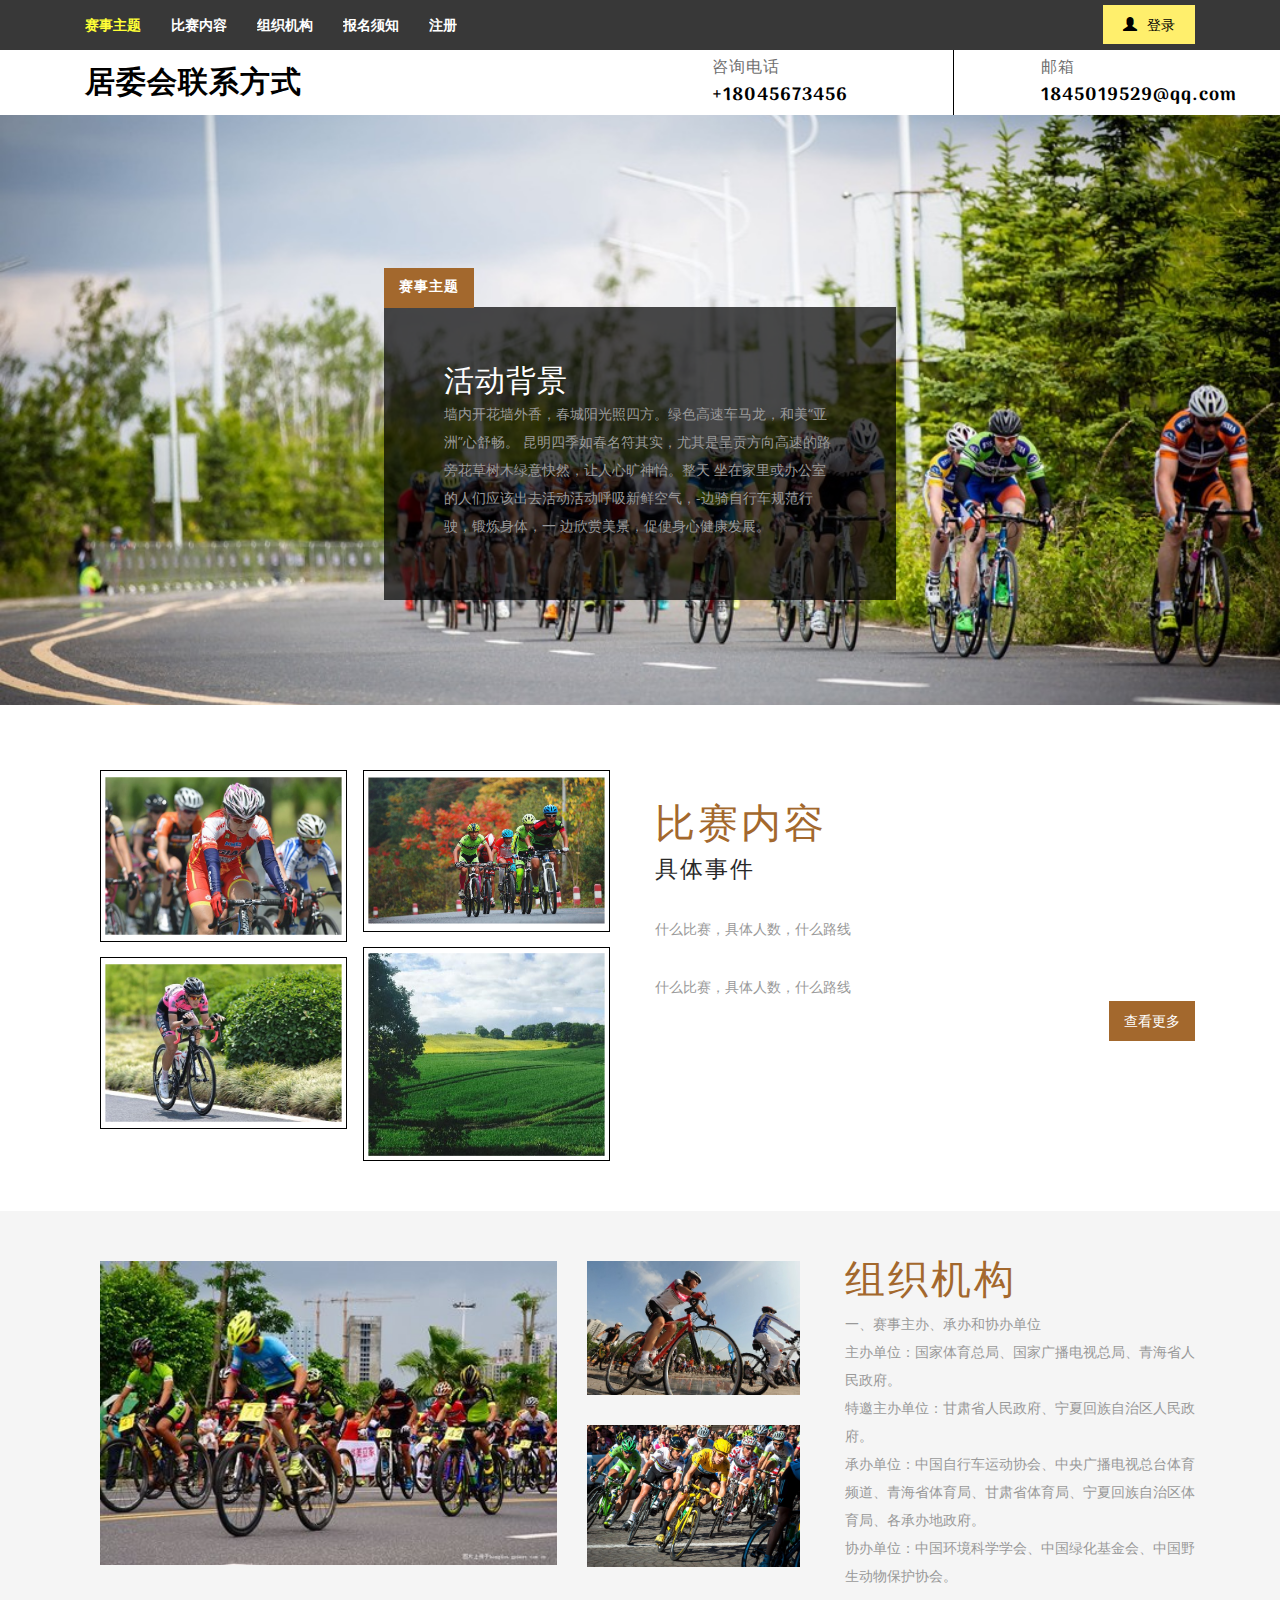
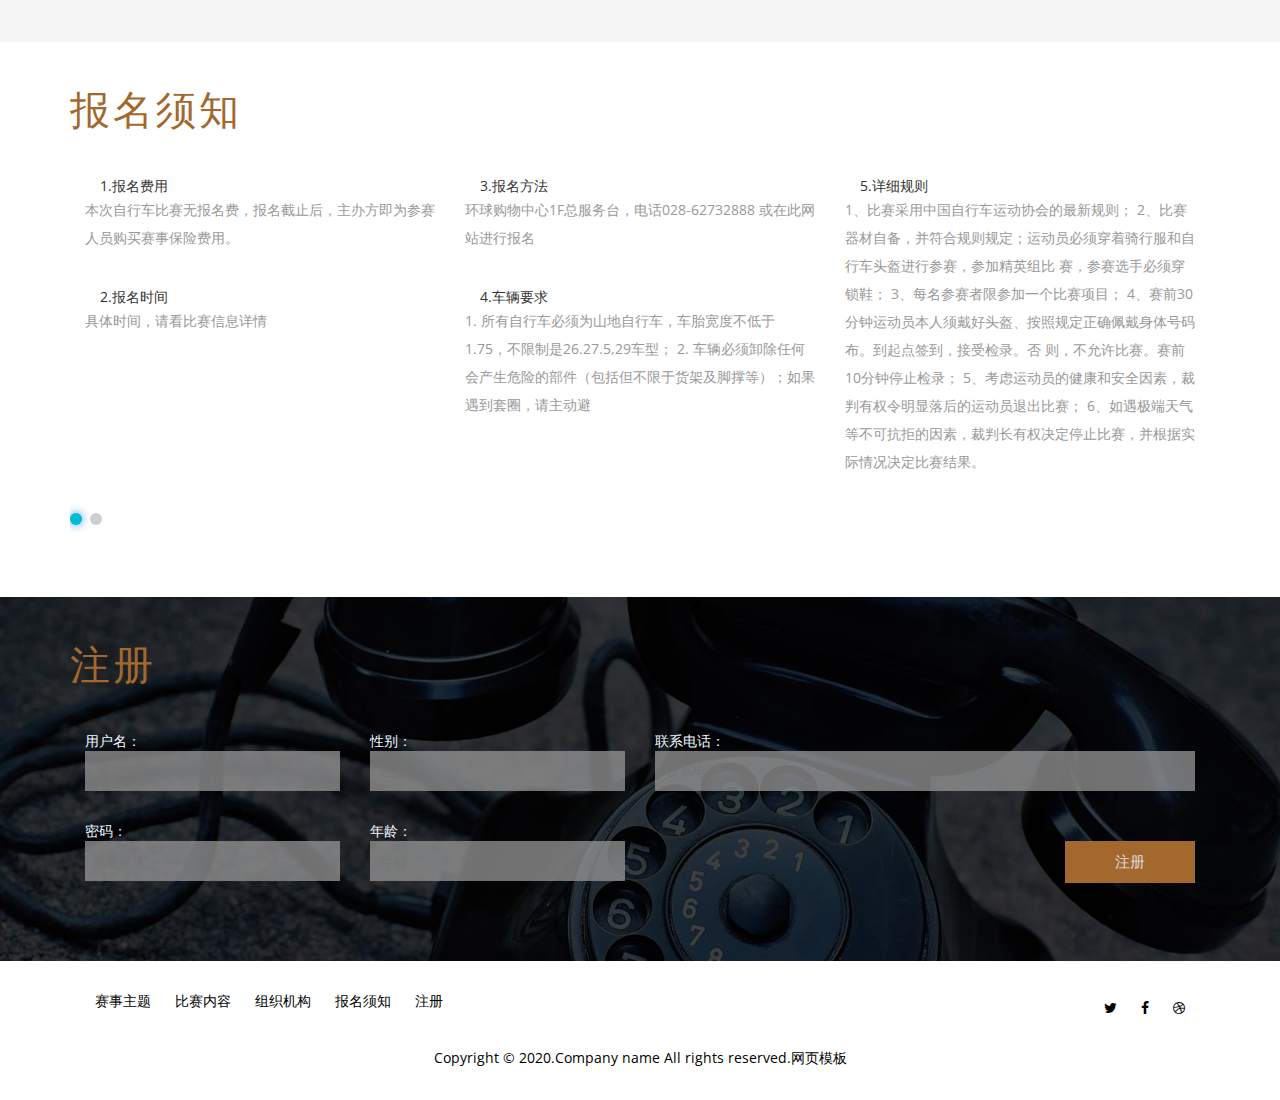
<file: client/src/main/resources/templates/index.html>
<!DOCTYPE html>
<html lang="en" xmlns:th="http://www.w3.org/1999/xhtml">
<head>
<title>Home</title>
<meta name="viewport" content="width=device-width, initial-scale=1">
<meta http-equiv="Content-Type" content="text/html; charset=utf-8" />
<meta name="keywords" content="" />
<script type="application/x-javascript"> addEventListener("load", function() { setTimeout(hideURLbar, 0); }, false); function hideURLbar(){ window.scrollTo(0,1); } </script>
<!-- css -->
<link href="../static/css/bootstrap.css" rel="stylesheet" type="text/css" media="all" />
<link rel="stylesheet" href="../static/css/style.css" type="text/css" media="all" />
<link type="text/css" rel="stylesheet" href="../static/css/cm-overlay.css" />
<link href="../static/css/popup-box.css" rel="stylesheet" type="text/css" media="all" />
<link rel="stylesheet" href="../static/css/font-awesome.min.css" type="text/css" media="all" />
<!--// css -->
<!-- font -->
<link href="http://fonts.googleapis.com/css?family=Arima+Madurai" rel="stylesheet">
<link href='http://fonts.googleapis.com/css?family=Open+Sans:400,300,300italic,400italic,600,600italic,700,700italic,800,800italic' rel='stylesheet' type='text/css'>
<!-- //font -->
<script src="../static/js/jquery-1.11.1.min.js"></script>
<script src="../static/js/bootstrap.js"></script>
	<!-- start-smooth-scrolling -->
			<script type="text/javascript" src="../static/js/move-top.js"></script>
			<script type="text/javascript" src="../static/js/easing.js"></script>
			<script type="text/javascript">
				jQuery(document).ready(function($) {
					$(".scroll").click(function(event){		
					event.preventDefault();
					$('html,body').animate({scrollTop:$(this.hash).offset().top},1000);
				});
			});
			</script>
	<!-- //start-smoth-scrolling -->
		<!-- here stars scrolling icon -->
	<script type="text/javascript">
		$(document).ready(function() {
			/*
				var defaults = {
				containerID: 'toTop', // fading element id
				containerHoverID: 'toTopHover', // fading element hover id
				scrollSpeed: 1200,
				easingType: 'linear' 
				};
			*/
								
			$().UItoTop({ easingType: 'easeOutQuart' });
								
			});
	</script>
<!--	获取用户名是否重复 -->













	<script src="../static/js/jquery.magnific-popup.js" type="text/javascript"></script>
<script type="text/javascript" src="../static/js/modernizr.custom.53451.js"></script>
 <script>
						$(document).ready(function() {
						$('.popup-with-zoom-anim').magnificPopup({
							type: 'inline',
							fixedContentPos: false,
							fixedBgPos: true,
							overflowY: 'auto',
							closeBtnInside: true,
							preloader: false,
							midClick: true,
							removalDelay: 300,
							mainClass: 'my-mfp-zoom-in'
						});
																						
						});
</script>	

</head>
<body>
<div class="header-top-w3layouts" id="header">
	<div class="container">
		<div class="col-md-8 navigation">
			<nav class="navbar navbar-default">
			<!-- Brand and toggle get grouped for better mobile display -->
				<div class="navbar-header">
				 <button type="button" class="navbar-toggle collapsed" data-toggle="collapse" data-target="#bs-example-navbar-collapse-1">
					<span class="sr-only">Toggle navigation</span>
					<span class="icon-bar"></span>
					<span class="icon-bar"></span>
					<span class="icon-bar"></span>
				</button>
				<div class="collapse navbar-collapse nav-wil" id="bs-example-navbar-collapse-1">
					<nav class="link-effect-2" id="link-effect-2"> 
						<ul class="nav navbar-nav">
							<li class="active"><a href="index.html">赛事主题</a></li>
							<li><a href="#services" class="scroll"><span data-hover="Services">比赛内容</span></a></li>
							<li><a href="#works" class="scroll"><span data-hover="Works">组织机构</span></a></li>
							<li><a href="#clients" class="scroll"><span data-hover="Clients">报名须知</span></a></li>
							<li><a href="#contact" class="scroll"><span data-hover="Contact">注册</span></a></li>
						</ul>
					</nav>
				</div>
				</div>
			</nav>
		</div>
		<div class="col-md-4 sign-up">
			<a class="book popup-with-zoom-anim button-isi zoomIn animated" data-wow-delay=".5s" href="#small-dialog2"><span class="glyphicon glyphicon-user" aria-hidden="true"></span>登录</a>
		</div>
		<div class="clearfix"></div>
	</div>
</div>
<div class="header-bottom-w3">
	<div class="container">
		<div class="col-md-4 logo-agileits">
			<a href="#"><h1>居委会联系方式</h1></a>
		</div>
		<div class="col-md-8 call-mail-agileinfo">
			<div class="call">
				<h4>咨询电话</h4>
				<h3>+18045673456</h3>
			</div>
			<div class="mail">
				<h4>邮箱</h4>
				<h3><a href="mailto:info@example.com">1845019529@qq.com</a></h3>
			</div>
			<div class="clearfix"></div>
		</div>
		<div class="clearfix"></div>
	</div>
</div>
<center><p style="color:red" th:text="${msg}" th:if="${not #strings.isEmpty(msg)}"></p></center>
<div class="banner-w3l">
	
	<div class="banner-text-w3ls">
		<h3>赛事主题</h3>
		<h2>活动背景 </h2>
		<p>墙内开花墙外香，春城阳光照四方。绿色高速车马龙，和美“亚洲”心舒畅。
		昆明四季如春名符其实，尤其是呈贡方向高速的路旁花草树木绿意快然，让人心旷神怡。整天
坐在家里或办公室的人们应该出去活动活动呼吸新鲜空气，-边骑自行车规范行驶，锻炼身体，一
边欣赏美景，促使身心健康发展。
</p>
	</div>
</div>
<div class="banner-btm-w3-agile" id="services">
	<div class="container">
		<div class="col-md-6 banner-btm-right-w3ls">
			<div class="col-md-6 banner-btm-right-w3ls-one">
				<div class="gap">
					<div class="grid">
						<figure class="effect-apollo">
							<img src="../static/images/bb1.jpg" alt=" " />
						</figure>
					</div>
				</div>
				<div class="grid">
					<figure class="effect-apollo">
						<img src="../static/images/bb2.jpg" alt=" " />
					</figure>
				</div>
			</div>
			<div class="col-md-6 banner-btm-right-w3ls-two">
				<div class="gap">
					<div class="grid">
						<figure class="effect-apollo">
							<img src="../static/images/bb3.jpg" alt=" " />
						</figure>
					</div>
				</div>
				<div class="grid">
					<figure class="effect-apollo">
						<img src="../static/images/bb4.jpg" alt=" " />
					</figure>
				</div>
			</div>
		</div>
		<div class="col-md-6 banner-btm-left-w3ls">
			<h3>比赛内容</h3>
			<h4>具体事件</h4>
			 <p>什么比赛，具体人数，什么路线</p>	
			 <p class="w3layouts">什么比赛，具体人数，什么路线</p>
			 <a href="single.html" th:href="@{/indextwo}">查看更多</a>
		</div>
		<div class="clearfix"></div>
		</div>	
	</div>
	<!-- //banner-bottom -->
	
	<!--works-->
	<div class="works" id="works">
		<div class="container">
			<div class="col-md-8 work-left">
				<div class="work-left-top">
					<div class="col-md-8  work-left-top-left">
						<div class="first-img">
							<div class="view second-effect">
								<a class="cm-overlay" href="../static/images/g1.jpg">
									<img src="../static/images/g1.jpg" alt=" " />
									<div class="mask">
										
									</div>
								</a>
							</div>
						</div>
					</div>
					<div class="col-md-4 work-left-top-right">
						<div class="second-img">
							<div class="view second-effect">
								<a class="cm-overlay" href="../static/images/g2.jpg">
									<img src="../static/images/g2.jpg" alt=" " />
									<div class="mask">
										
									</div>
								</a>
							</div>
						</div>
						<div class="third-img">
							<div class="view second-effect">
								<a class="cm-overlay" href="../static/images/g3.jpg">
									<img src="../static/images/g3.jpg" alt=" " />
									<div class="mask">
									
									</div>
								</a>
							</div>
						</div>
					</div>
					<div class="clearfix"></div>
				</div>
			</div>
			<div class="col-md-4 work-right">
				<h3>组织机构</h3>
				<p>一、赛事主办、承办和协办单位 </br>
					主办单位：国家体育总局、国家广播电视总局、青海省人民政府。</br>
					特邀主办单位：甘肃省人民政府、宁夏回族自治区人民政府。</br>
					承办单位：中国自行车运动协会、中央广播电视总台体育频道、青海省体育局、甘肃省体育局、宁夏回族自治区体育局、各承办地政府。</br>
					协办单位：中国环境科学学会、中国绿化基金会、中国野生动物保护协会。</br>
				</p>
				</div>
				<div class="clearfix"></div>
			</div>
			<div class="clearfix"></div>
		</div>
	</div>
	<!-- //works-->
				<script src="../static/js/jquery.tools.min.js"></script>
			<script src="../static/js/jquery.mobile.custom.min.js"></script>
				<script src="../static/js/jquery.cm-overlay.js"></script>
			<script>
				$(document).ready(function(){
					$('.cm-overlay').cmOverlay();
				});
			</script>
	
	<!-- clients-->
	<div class="clients" id="clients">
		<div class="container">
			<h3>报名须知</h3>
			<div class="wmuSlider example1 animated wow slideInUp" data-wow-delay=".5s">
					<div class="wmuSliderWrapper">
						<article style="position: absolute; width: 100%; opacity: 0;"> 
							<div class="banner-wrap">
								<div class="col-md-4 client-grids">
									<div class="col-md-8 c-info">
										1.报名费用
									</div>
									<br />
										<p>本次自行车比赛无报名费，报名截止后，主办方即为参赛人员购买赛事保险费用。</p><br>
									<div class="col-md-8 c-info">
										2.报名时间
									</div>
									<br>
									<p>具体时间，请看比赛信息详情</p>
									<div class="clearfix"></div>
								</div>
								<div class="col-md-4 client-grids">
									<div class="col-md-8 c-info">
										3.报名方法
									</div>
									<br />
										<p>环球购物中心1F总服务台，电话028-62732888
										或在此网站进行报名</p><br>
									<div class="col-md-8 c-info">
										4.车辆要求
									</div>
									<br />
									<p>1. 所有自行车必须为山地自行车，车胎宽度不低于1.75，不限制是26.27.5,29车型；
										2. 车辆必须卸除任何会产生危险的部件（包括但不限于货架及脚撑等）；如果遇到套圈，请主动避</p><br>
									<div class="clearfix"></div>
								</div>
								<div class="col-md-4 client-grids">

									<div class="col-md-8 c-info">
										5.详细规则
									</div>
									<br>
									<p>1、比赛采用中国自行车运动协会的最新规则；

										2、比赛器材自备，并符合规则规定；运动员必须穿着骑行服和自行车头盔进行参赛，参加精英组比 赛，参赛选手必须穿锁鞋；

										3、每名参赛者限参加一个比赛项目；

										4、赛前30分钟运动员本人须戴好头盔、按照规定正确佩戴身体号码布。到起点签到，接受检录。否 则，不允许比赛。赛前10分钟停止检录；

										5、考虑运动员的健康和安全因素，裁判有权令明显落后的运动员退出比赛；

										6、如遇极端天气等不可抗拒的因素，裁判长有权决定停止比赛，并根据实际情况决定比赛结果。</p>
									<div class="clearfix"></div>
								</div>
								<div class="clearfix"></div>
							</div>
						</article>
						<article style="position: absolute; width: 100%; opacity: 0;"> 
							<div class="banner-wrap">
								<div class="col-md-4 client-grids">
									<div class="col-md-8 c-info">
										6.录取名次
									</div>
									<br />
										<p>男子公路公开组报名人数在200人及以上，录取前60名，报名未满200人按照实际参赛人数的20%录取；

											　　2、女子公路公开组报名人数在80人及以上，录取前20名，报名未满80人按照实际参赛人数的20%录取；

											　　3，本次比赛同时设男子公路本地车手排名奖，录取男子公路车选手前20名予以奖励，凡石家庄籍男子参赛车手，正常完赛均有资格参与排名；</p><br>
									<div class="col-md-8 c-info">
										7.奖项设置
									</div>
									<br>
									<p>比赛项目

										冠军各1名

										亚军各1名

										季军各1名

										参与奖

										自行车赛

										男子青年组

										奖杯、海洋乐园温泉票、JBL Reflect BT 蓝牙无线运动耳机

										奖杯、海洋乐园温泉票、Apple iPod shuffle MD778CHA 多媒体播放器

										奖杯、海洋乐园温泉票、森海塞尔（Sennheiser） PX80 头戴式可折叠耳机

										Shoemarker运动袜和争鲜寿司餐券</p>
									<div class="clearfix"></div>
								</div>
								<div class="col-md-4 client-grids">
									<div class="col-md-8 c-info">
										8.保险说明
									</div>
									<br />
										<p>比赛期间参赛运动员的保险由大会负责（参赛运动员必须提供准确的身份证号码，如提供信息错误，责任自负）。如出现人身意外事故，直接与保险公司联系。</p><br>
									<div class="col-md-8 c-info">
										9.风险提示
									</div>
									<br>
									<p>自行车运动是风险竞技体育项目之一，具有不确定的风险。受中国大陆的保险条款约束，
										本次比赛组织方只可以为参赛者购买最基本的意外伤害险。当参赛者在比赛过程中受到意外伤害后，
										比赛组织方所购买的保险能支付的补偿是极有限的，同时组织方对于参赛者的财产损失不承担任何责任，
										所有参赛者必须充分预见比赛过程中可能发生的所有风险并自行承担大部分风险责任和后果。</p>
									<div class="clearfix"></div>
								</div>
								<div class="col-md-4 client-grids">
									<div class="col-md-8 c-info">
										10.责任声明
									</div>
									<br>
									<p>凡参加比赛人员必须严格遵守组委会和承办方的相关规定，听从活动组织方的时间节点及地点的安排,如因迟到等个人原因导致未能参加比赛，报名费用不予退还。

										此次活动为每一位参加比赛人员购买了定额保险。当由于出现各种意外事故、突发气候变化和急性疾病等不可预测因素造成参赛人员身体损害时，承办方有义务尽力救
										助，但如果造成了不可逆转的损害，参加比赛人员将接受保险公司赔偿保额范围以内的赔偿，并不再另行向比赛组委会和承办方主张赔偿或追究其它责任，同时当事人
										永远免除此次活动组委会和承办方的任何法律连带责任。</p><br>
									<div class="clearfix"></div>
								</div>
								<div class="clearfix"></div>
							</div>
						</article>
					</div>
				</div>
		</div>
	</div>
	<!--//clients-->
			<script src="../static/js/jquery.wmuSlider.js"></script>
								<script>
									$('.example1').wmuSlider();         
								</script> 

	<!-- news -->

<!-- //news -->

<script>
	$(document).ready(function () {
		size_li = $("#myList li").size();
		x=1;
		$('#myList li:lt('+x+')').show();
		$('#loadMore').click(function () {
			x= (x+1 <= size_li) ? x+1 : size_li;
			$('#myList li:lt('+x+')').show();
		});
		$('#showLess').click(function () {
			x=(x-1<0) ? 1 : x-1;
			$('#myList li').not(':lt('+x+')').hide();
		});
	});
</script>
<!-- //load-more -->

	<!-- Contact -->
	<div class="aitscontactw3l" id="contact">
		<div class="container">
			<h3>注册</h3>
			<form th:action="@{/addUser}" method="post" class="aitscontactw3l-grids">
				<div class="col-md-3 aitscontactw3l-grid aitscontactw3l-grid-1" >
					<font color="#f0f8ff">用户名：</font>
					<input class="fill fill-top" type="text" name="username" placeholder="用户名" required="">
					<font color="#f0f8ff">密码：</font>
					<input class="fill fill-top" type="text" name="password" placeholder="密码" required="">
				</div>
				<div class="col-md-3 aitscontactw3l-grid aitscontactw3l-grid-2">
					<font color="#f0f8ff">性别：</font>
					<input class="fill fill-top" type="text" name="sex" placeholder="性别" required="">
					<font color="#f0f8ff">年龄：</font>
					<input class="fill " type="text" name="age" placeholder="年龄" required="">
				</div>
				<div class="col-md-6 aitscontactw3l-grid aitscontactw3l-grid-3">
					<font color="#f0f8ff">联系电话：</font>
					<input class="fill fill-top" type="text" name="telephone" placeholder="联系电话" required="">
					<input class="submit" type="submit" name="Send" id="saveBtn" value="注册">
				</div>
				<div class="clearfix"></div>
			</form>
		</div>
	</div>
	<!-- //Contact -->

	<!-- Footer -->
	<div class="footer">
		<div class="container">

			<div class="agilefooter-top">
				<!-- Quick-Links -->
				<div class="col-md-6 agilefootergrid footer-nav">
					<ul>
							<li class="active"><a href="#header" class="scroll"><span data-hover="Home">赛事主题</span></a></li>
							<li><a href="#services" class="scroll"><span data-hover="Services">比赛内容</span></a></li>
							<li><a href="#works" class="scroll"><span data-hover="Works">组织机构</span></a></li>
							<li><a href="#clients" class="scroll"><span data-hover="Clients">报名须知</span></a></li>
							<li><a href="#contact" class="scroll"><span data-hover="Contact">注册</span></a></li>
					</ul>
				</div>
				<!-- //Quick-Links -->

				<!-- Newsletter -->
				<div class="col-md-6 social-icons">
					<ul>
						<li><a href="#"><i class="fa fa-twitter" aria-hidden="true"></i></a></li>
						<li><a href="#"><i class="fa fa-facebook" aria-hidden="true"></i></a></li>
						<li><a href="#"><i class="fa fa-dribbble" aria-hidden="true"></i></a></li>
					</ul>
				</div>
				<!-- //Newsletter -->
			<div class="clearfix"></div>
			</div>

			<div class="agilefooter-bottom">
				<p>Copyright &copy; 2020.Company name All rights reserved.<a target="_blank" href="http://sc.chinaz.com/moban/">&#x7F51;&#x9875;&#x6A21;&#x677F;</a></p>
			</div>
		</div>

	</div>
	<!-- //Footer -->


<div class="pop-up"> 
	<div id="small-dialog2" class="mfp-hide book-form">
		<h3>登录</h3>
			<form th:action="@{/login_index}" method="post">
				<input type="text" name="username" placeholder="Your Name" required="true"/>
				<input type="password" name="password" class="password" placeholder="Password" required="true"/>
				<input type="submit" value="登录">
			</form>
	</div>
</div>	

</body>
</html>
</file>
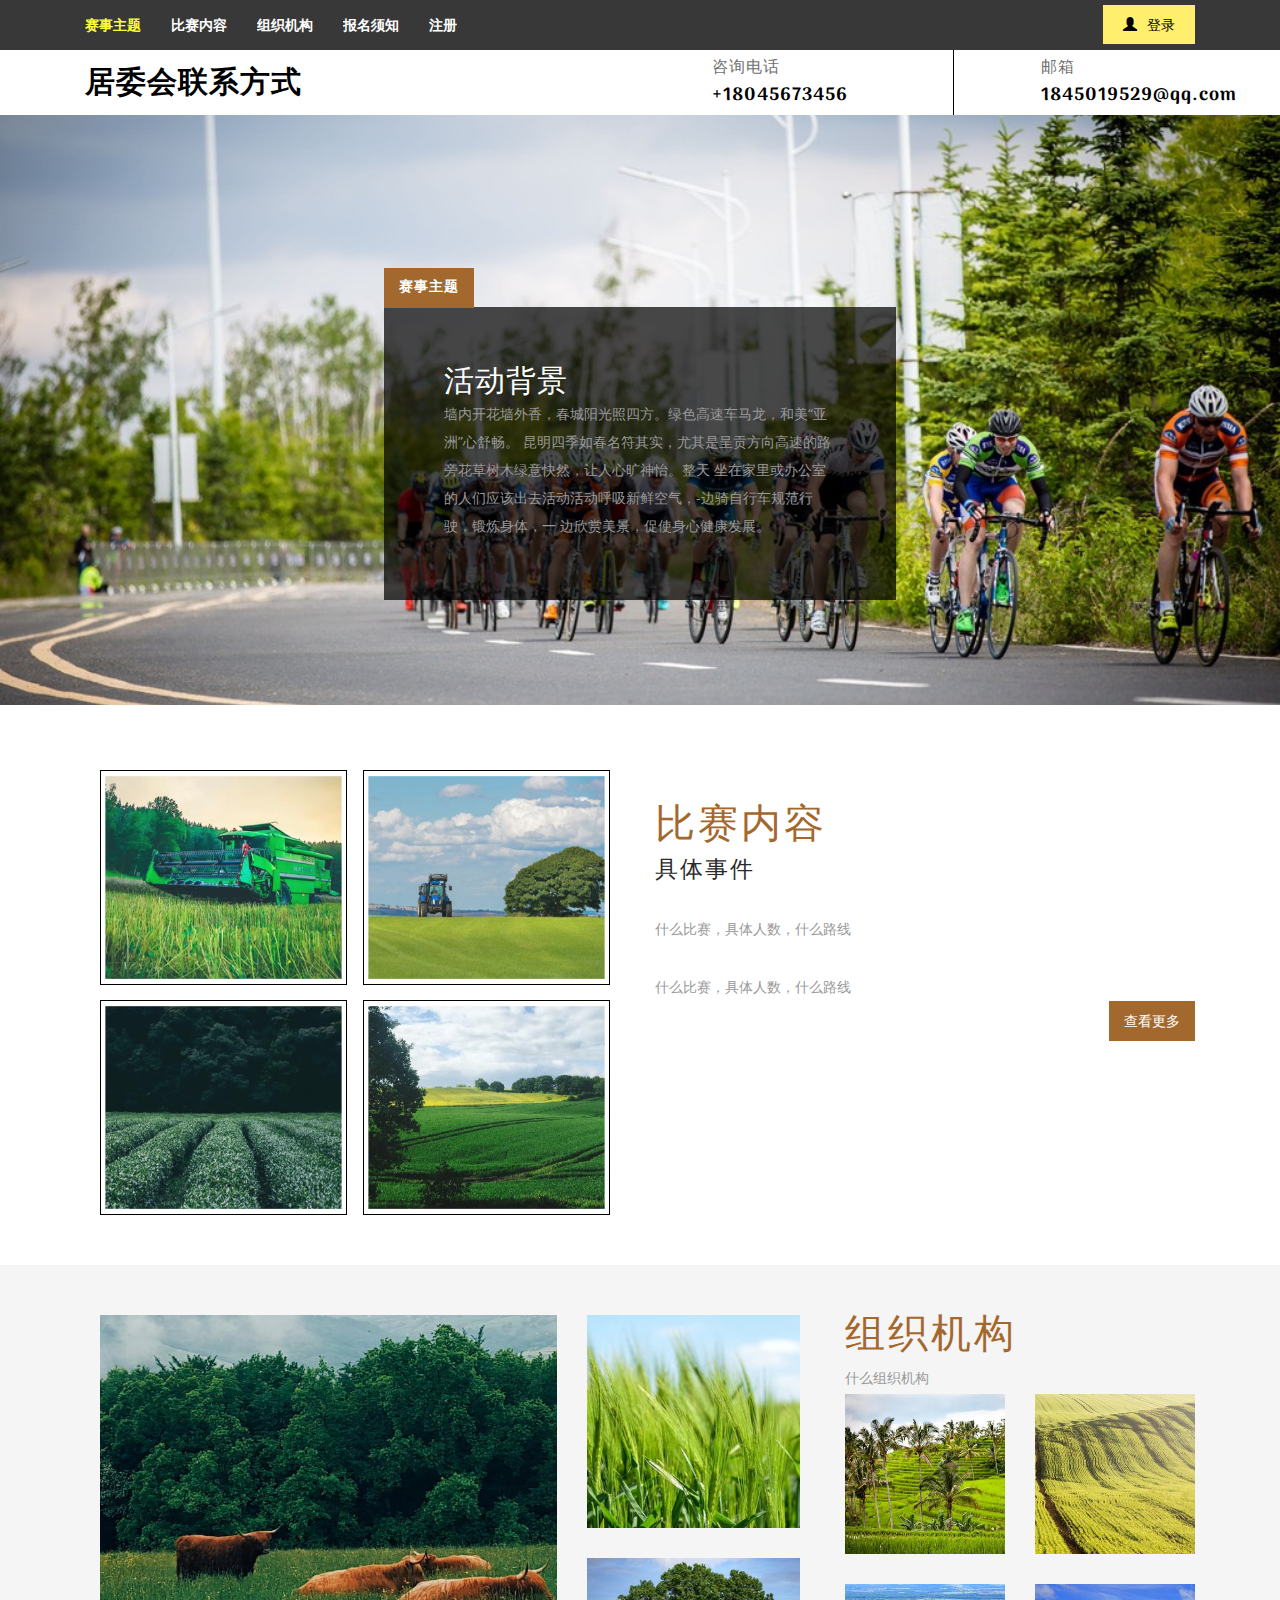
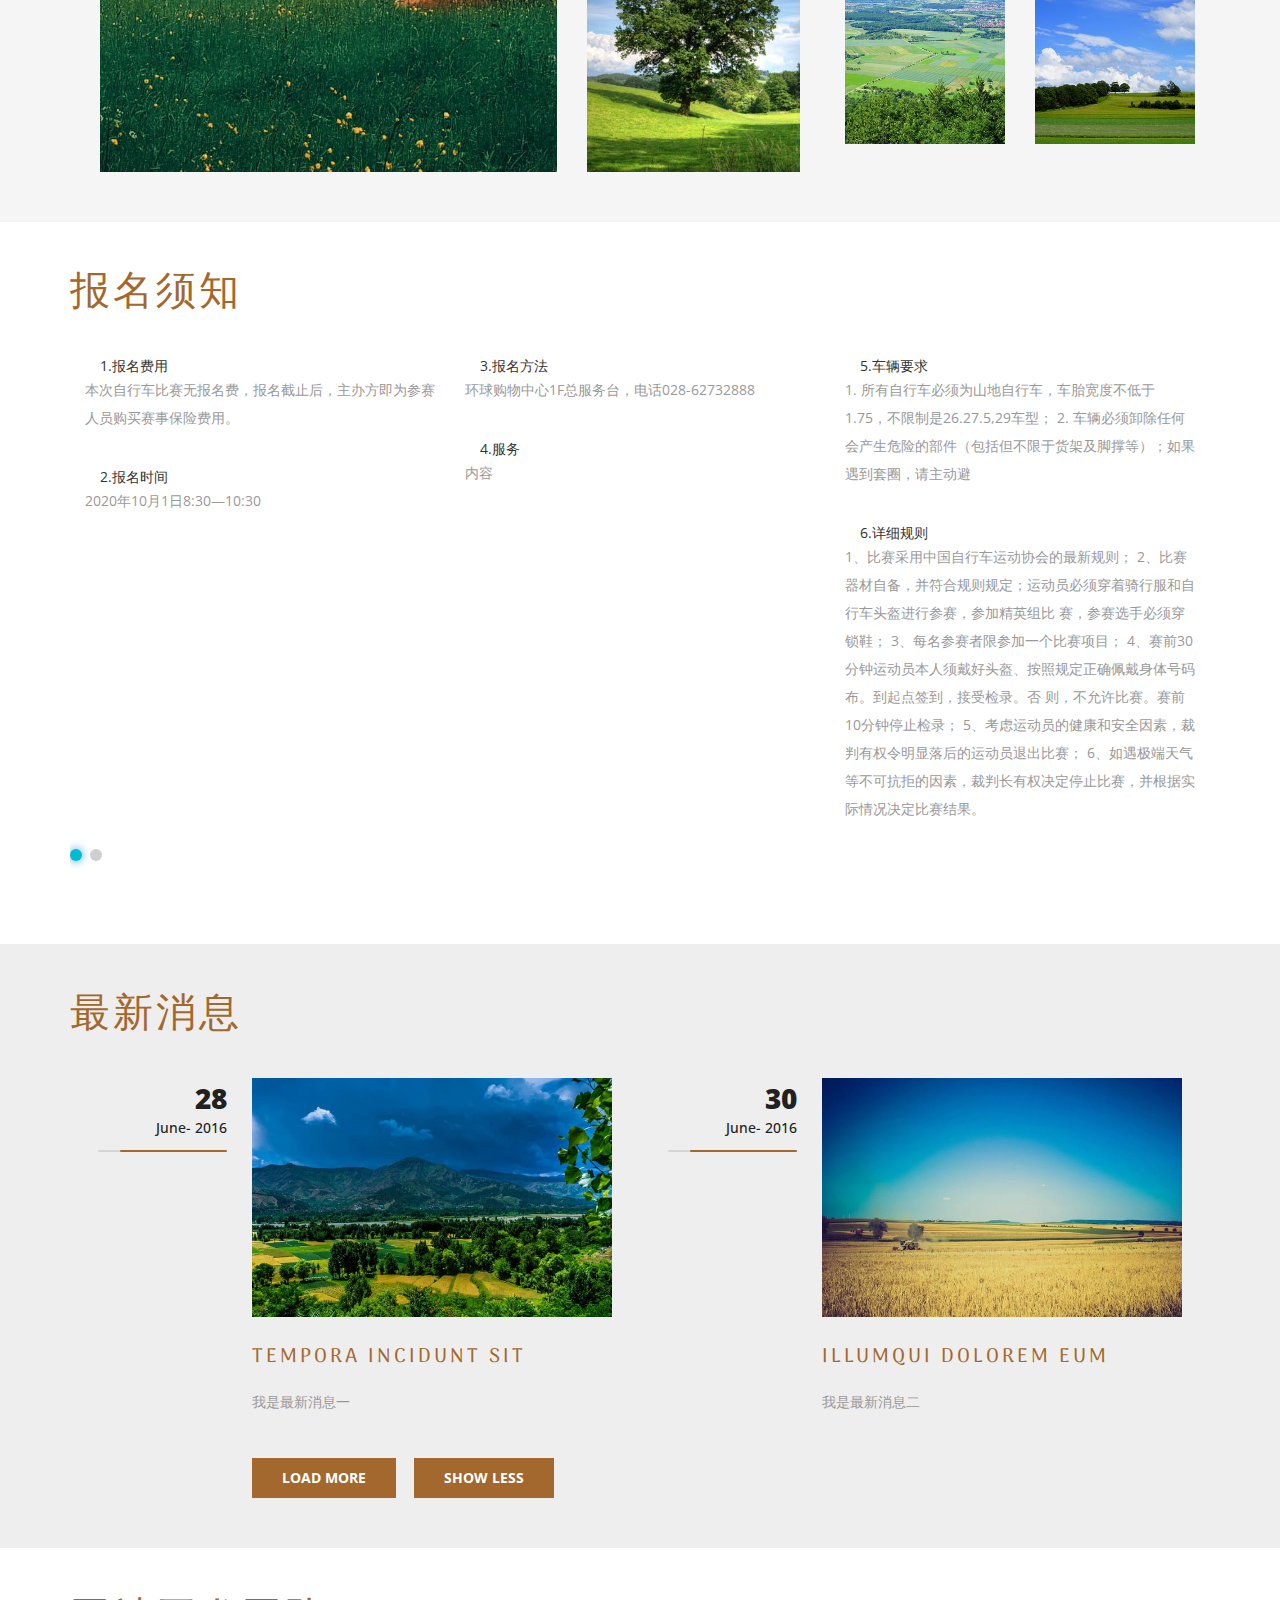
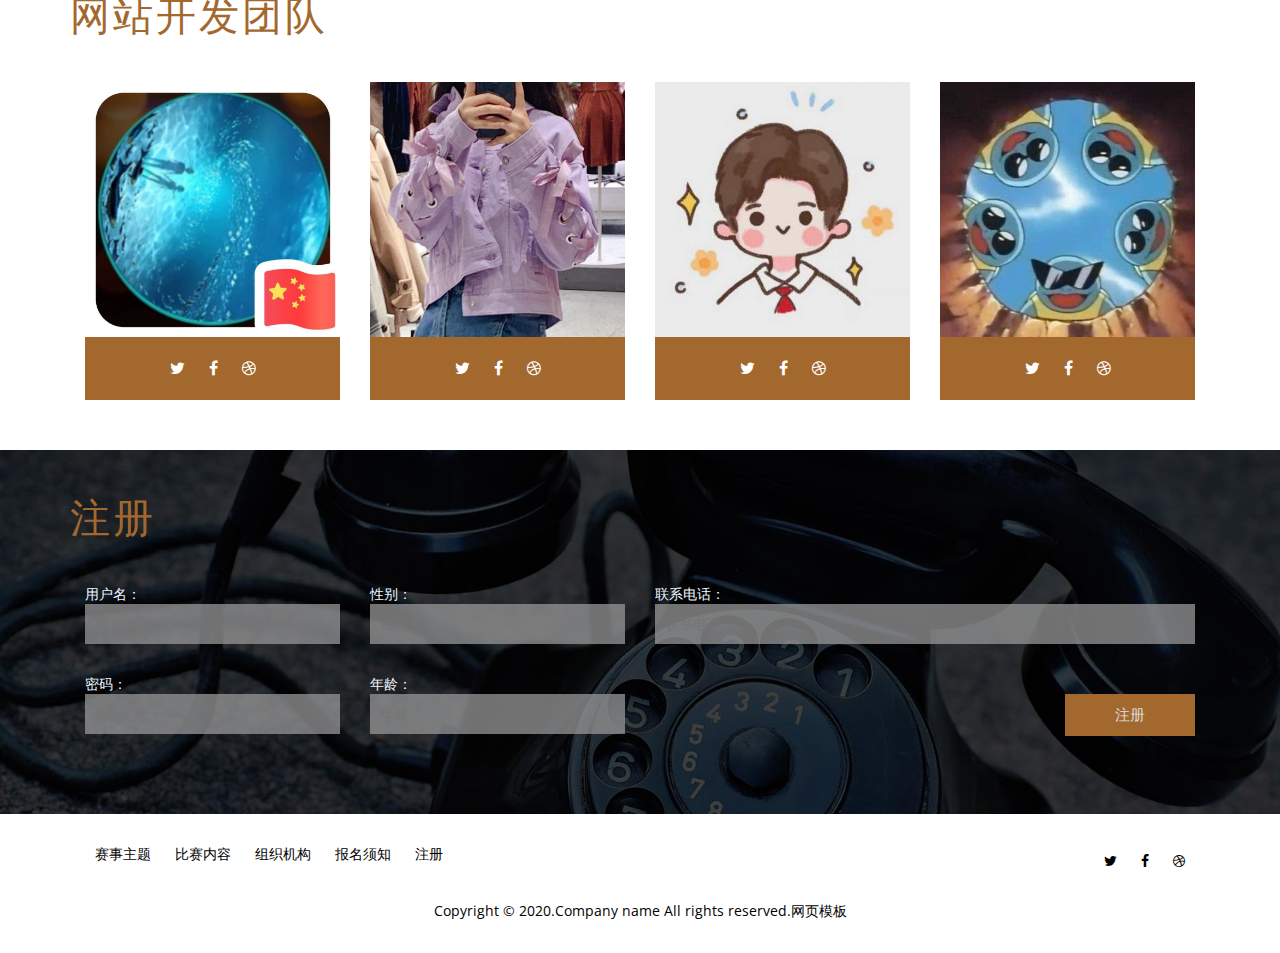
<file: client/client/src/main/resources/templates/index.html>
<!DOCTYPE html>
<html lang="en" xmlns:th="http://www.w3.org/1999/xhtml">
<head>
<title>Home</title>
<meta name="viewport" content="width=device-width, initial-scale=1">
<meta http-equiv="Content-Type" content="text/html; charset=utf-8" />
<meta name="keywords" content="" />
<script type="application/x-javascript"> addEventListener("load", function() { setTimeout(hideURLbar, 0); }, false); function hideURLbar(){ window.scrollTo(0,1); } </script>
<!-- css -->
<link href="../static/css/bootstrap.css" rel="stylesheet" type="text/css" media="all" />
<link rel="stylesheet" href="../static/css/style.css" type="text/css" media="all" />
<link type="text/css" rel="stylesheet" href="../static/css/cm-overlay.css" />
<link href="../static/css/popup-box.css" rel="stylesheet" type="text/css" media="all" />
<link rel="stylesheet" href="../static/css/font-awesome.min.css" type="text/css" media="all" />
<!--// css -->
<!-- font -->
<link href="http://fonts.googleapis.com/css?family=Arima+Madurai" rel="stylesheet">
<link href='http://fonts.googleapis.com/css?family=Open+Sans:400,300,300italic,400italic,600,600italic,700,700italic,800,800italic' rel='stylesheet' type='text/css'>
<!-- //font -->
<script src="../static/js/jquery-1.11.1.min.js"></script>
<script src="../static/js/bootstrap.js"></script>
	<!-- start-smooth-scrolling -->
			<script type="text/javascript" src="../static/js/move-top.js"></script>
			<script type="text/javascript" src="../static/js/easing.js"></script>
			<script type="text/javascript">
				jQuery(document).ready(function($) {
					$(".scroll").click(function(event){		
					event.preventDefault();
					$('html,body').animate({scrollTop:$(this.hash).offset().top},1000);
				});
			});
			</script>
	<!-- //start-smoth-scrolling -->
		<!-- here stars scrolling icon -->
	<script type="text/javascript">
		$(document).ready(function() {
			/*
				var defaults = {
				containerID: 'toTop', // fading element id
				containerHoverID: 'toTopHover', // fading element hover id
				scrollSpeed: 1200,
				easingType: 'linear' 
				};
			*/
								
			$().UItoTop({ easingType: 'easeOutQuart' });
								
			});
	</script>
<!--	获取用户名是否重复 -->
	<script type="text/javascript">
		//判断用户名的唯一性
		function isUniqueUsername(a) {
			//获取页面输入框输入的用户名
			var username=$("#username").val();
			//请求controller判断用户名的唯一性
			$.ajax({
				//url路径
				url:"http://localhost:8090/isUniqueUsername",
				//data请求数据
				data:{"username":username},

				//传递参数方式为json
				contentType:'application/json',

				//dataType json
				type:"post",
				//回调函数
				success:function (data) {
					//回调函数 data 返回流
					if(data=="false"){
						//如果返回false不可使用
						//提示用户已存在 ----设置文本框改成红色  宽度为1  样式实线
						$("#username").attr("style","border:red 1px solid");
						// 保存按钮禁用
						$("#saveBtn").prop("disabled",true);
					}else {
						//如果返回的是true    则设置保存按钮可用  恢复原来的样式  文本框还原
						$("#username").attr("style","");
						$("#saveBtn").prop("disabled",false);
					}
				}
			});
		}
	</script>
<!--	  -->


	<script src="../static/js/jquery.magnific-popup.js" type="text/javascript"></script>
<script type="text/javascript" src="../static/js/modernizr.custom.53451.js"></script>
 <script>
						$(document).ready(function() {
						$('.popup-with-zoom-anim').magnificPopup({
							type: 'inline',
							fixedContentPos: false,
							fixedBgPos: true,
							overflowY: 'auto',
							closeBtnInside: true,
							preloader: false,
							midClick: true,
							removalDelay: 300,
							mainClass: 'my-mfp-zoom-in'
						});
																						
						});
</script>	

</head>
<body>
<div class="header-top-w3layouts" id="header">
	<div class="container">
		<div class="col-md-8 navigation">
			<nav class="navbar navbar-default">
			<!-- Brand and toggle get grouped for better mobile display -->
				<div class="navbar-header">
				 <button type="button" class="navbar-toggle collapsed" data-toggle="collapse" data-target="#bs-example-navbar-collapse-1">
					<span class="sr-only">Toggle navigation</span>
					<span class="icon-bar"></span>
					<span class="icon-bar"></span>
					<span class="icon-bar"></span>
				</button>
				<div class="collapse navbar-collapse nav-wil" id="bs-example-navbar-collapse-1">
					<nav class="link-effect-2" id="link-effect-2"> 
						<ul class="nav navbar-nav">
							<li class="active"><a href="index.html">赛事主题</a></li>
							<li><a href="#services" class="scroll"><span data-hover="Services">比赛内容</span></a></li>
							<li><a href="#works" class="scroll"><span data-hover="Works">组织机构</span></a></li>
							<li><a href="#clients" class="scroll"><span data-hover="Clients">报名须知</span></a></li>
							<li><a href="#contact" class="scroll"><span data-hover="Contact">注册</span></a></li>
						</ul>
					</nav>
				</div>
				</div>
			</nav>
		</div>
		<div class="col-md-4 sign-up">
			<a class="book popup-with-zoom-anim button-isi zoomIn animated" data-wow-delay=".5s" href="#small-dialog2"><span class="glyphicon glyphicon-user" aria-hidden="true"></span>登录</a>
		</div>
		<div class="clearfix"></div>
	</div>
</div>
<div class="header-bottom-w3">
	<div class="container">
		<div class="col-md-4 logo-agileits">
			<a href="#"><h1>居委会联系方式</h1></a>
		</div>
		<div class="col-md-8 call-mail-agileinfo">
			<div class="call">
				<h4>咨询电话</h4>
				<h3>+18045673456</h3>
			</div>
			<div class="mail">
				<h4>邮箱</h4>
				<h3><a href="mailto:info@example.com">1845019529@qq.com</a></h3>
			</div>
			<div class="clearfix"></div>
		</div>
		<div class="clearfix"></div>
	</div>
</div>
<center><p style="color:red" th:text="${msg}" th:if="${not #strings.isEmpty(msg)}"></p></center>
<div class="banner-w3l">
	
	<div class="banner-text-w3ls">
		<h3>赛事主题</h3>
		<h2>活动背景 </h2>
		<p>墙内开花墙外香，春城阳光照四方。绿色高速车马龙，和美“亚洲”心舒畅。
		昆明四季如春名符其实，尤其是呈贡方向高速的路旁花草树木绿意快然，让人心旷神怡。整天
坐在家里或办公室的人们应该出去活动活动呼吸新鲜空气，-边骑自行车规范行驶，锻炼身体，一
边欣赏美景，促使身心健康发展。
</p>
	</div>
</div>
<div class="banner-btm-w3-agile" id="services">
	<div class="container">
		<div class="col-md-6 banner-btm-right-w3ls">
			<div class="col-md-6 banner-btm-right-w3ls-one">
				<div class="gap">
					<div class="grid">
						<figure class="effect-apollo">
							<img src="../static/images/bb1.jpg" alt=" " />
						</figure>
					</div>
				</div>
				<div class="grid">
					<figure class="effect-apollo">
						<img src="../static/images/bb2.jpg" alt=" " />
					</figure>
				</div>
			</div>
			<div class="col-md-6 banner-btm-right-w3ls-two">
				<div class="gap">
					<div class="grid">
						<figure class="effect-apollo">
							<img src="../static/images/bb3.jpg" alt=" " />
						</figure>
					</div>
				</div>
				<div class="grid">
					<figure class="effect-apollo">
						<img src="../static/images/bb4.jpg" alt=" " />
					</figure>
				</div>
			</div>
		</div>
		<div class="col-md-6 banner-btm-left-w3ls">
			<h3>比赛内容</h3>
			<h4>具体事件</h4>
			 <p>什么比赛，具体人数，什么路线</p>	
			 <p class="w3layouts">什么比赛，具体人数，什么路线</p>
			 <a href="single.html" th:href="@{/indextwo}">查看更多</a>
		</div>
		<div class="clearfix"></div>
		</div>	
	</div>
	<!-- //banner-bottom -->
	
	<!--works-->
	<div class="works" id="works">
		<div class="container">
			<div class="col-md-8 work-left">
				<div class="work-left-top">
					<div class="col-md-8  work-left-top-left">
						<div class="first-img">
							<div class="view second-effect">
								<a class="cm-overlay" href="../static/images/g1.jpg">
									<img src="../static/images/g1.jpg" alt=" " />
									<div class="mask">
										
									</div>
								</a>
							</div>
						</div>
					</div>
					<div class="col-md-4 work-left-top-right">
						<div class="second-img">
							<div class="view second-effect">
								<a class="cm-overlay" href="../static/images/g2.jpg">
									<img src="../static/images/g2.jpg" alt=" " />
									<div class="mask">
										
									</div>
								</a>
							</div>
						</div>
						<div class="third-img">
							<div class="view second-effect">
								<a class="cm-overlay" href="../static/images/g3.jpg">
									<img src="../static/images/g3.jpg" alt=" " />
									<div class="mask">
									
									</div>
								</a>
							</div>
						</div>
					</div>
					<div class="clearfix"></div>
				</div>
			</div>
			<div class="col-md-4 work-right">
				<h3>组织机构</h3>
				<p>什么组织机构</p>
				<div class="col-md-6 work-right-left">
					<div class="seventh-img">
							<div class="view second-effect">
								<a class="cm-overlay" href="../static/images/g7.jpg">
									<img src="../static/images/g7.jpg" alt=" " />
									<div class="mask">
										
									</div>
								</a>
							</div>
					</div>
					<div class="eighth-img">
							<div class="view second-effect">
								<a class="cm-overlay" href="../static/images/g8.jpg">
									<img src="../static/images/g8.jpg" alt=" " />
									<div class="mask">
										
									</div>
								</a>
							</div>
					</div>
				</div>
				<div class="col-md-6 work-right-right">
					<div class="ninth-img">
							<div class="view second-effect">
								<a class="cm-overlay" href="../static/images/g9.jpg">
									<img src="../static/images/g9.jpg" alt=" " />
									<div class="mask">
										
									</div>
								</a>
							</div>
					</div>
					<div class="tenth-img">
							<div class="view second-effect">
								<a class="cm-overlay" href="../static/images/g10.jpg">
									<img src="../static/images/g10.jpg" alt=" " />
									<div class="mask">
										
									</div>
								</a>
							</div>
					</div>
				</div>
				<div class="clearfix"></div>
			</div>
			<div class="clearfix"></div>
		</div>
	</div>
	<!-- //works-->
				<script src="../static/js/jquery.tools.min.js"></script>
			<script src="../static/js/jquery.mobile.custom.min.js"></script>
				<script src="../static/js/jquery.cm-overlay.js"></script>
			<script>
				$(document).ready(function(){
					$('.cm-overlay').cmOverlay();
				});
			</script>
	
	<!-- clients-->
	<div class="clients" id="clients">
		<div class="container">
			<h3>报名须知</h3>
			<div class="wmuSlider example1 animated wow slideInUp" data-wow-delay=".5s">
					<div class="wmuSliderWrapper">
						<article style="position: absolute; width: 100%; opacity: 0;"> 
							<div class="banner-wrap">
								<div class="col-md-4 client-grids">
									<div class="col-md-8 c-info">
										1.报名费用
									</div>
									<br />
										<p>本次自行车比赛无报名费，报名截止后，主办方即为参赛人员购买赛事保险费用。</p><br>
									<div class="col-md-8 c-info">
										2.报名时间
									</div>
									<br>
									<p>2020年10月1日8:30—10:30</p>
									<div class="clearfix"></div>
								</div>
								<div class="col-md-4 client-grids">
									<div class="col-md-8 c-info">
										3.报名方法
									</div>
									<br />
										<p>环球购物中心1F总服务台，电话028-62732888</p><br>
									<div class="col-md-8 c-info">
										4.服务
									</div>
									<br>
									<p>内容</p>
									<div class="clearfix"></div>
								</div>
								<div class="col-md-4 client-grids">
									<div class="col-md-8 c-info">
										5.车辆要求
									</div>
									<br />
										<p>1. 所有自行车必须为山地自行车，车胎宽度不低于1.75，不限制是26.27.5,29车型；
											2. 车辆必须卸除任何会产生危险的部件（包括但不限于货架及脚撑等）；如果遇到套圈，请主动避</p><br>
									<div class="col-md-8 c-info">
										6.详细规则
									</div>
									<br>
									<p>1、比赛采用中国自行车运动协会的最新规则；

										2、比赛器材自备，并符合规则规定；运动员必须穿着骑行服和自行车头盔进行参赛，参加精英组比 赛，参赛选手必须穿锁鞋；

										3、每名参赛者限参加一个比赛项目；

										4、赛前30分钟运动员本人须戴好头盔、按照规定正确佩戴身体号码布。到起点签到，接受检录。否 则，不允许比赛。赛前10分钟停止检录；

										5、考虑运动员的健康和安全因素，裁判有权令明显落后的运动员退出比赛；

										6、如遇极端天气等不可抗拒的因素，裁判长有权决定停止比赛，并根据实际情况决定比赛结果。</p>
									<div class="clearfix"></div>
								</div>
								<div class="clearfix"></div>
							</div>
						</article>
						<article style="position: absolute; width: 100%; opacity: 0;"> 
							<div class="banner-wrap">
								<div class="col-md-4 client-grids">
									<div class="col-md-8 c-info">
										7.录取名次
									</div>
									<br />
										<p>男子公路公开组报名人数在200人及以上，录取前60名，报名未满200人按照实际参赛人数的20%录取；

											　　2、女子公路公开组报名人数在80人及以上，录取前20名，报名未满80人按照实际参赛人数的20%录取；

											　　3，本次比赛同时设男子公路本地车手排名奖，录取男子公路车选手前20名予以奖励，凡石家庄籍男子参赛车手，正常完赛均有资格参与排名；</p><br>
									<div class="col-md-8 c-info">
										8.奖项设置
									</div>
									<br>
									<p>比赛项目

										冠军各1名

										亚军各1名

										季军各1名

										参与奖

										自行车赛

										男子青年组

										奖杯、海洋乐园温泉票、JBL Reflect BT 蓝牙无线运动耳机

										奖杯、海洋乐园温泉票、Apple iPod shuffle MD778CHA 多媒体播放器

										奖杯、海洋乐园温泉票、森海塞尔（Sennheiser） PX80 头戴式可折叠耳机

										Shoemarker运动袜和争鲜寿司餐券</p>
									<div class="clearfix"></div>
								</div>
								<div class="col-md-4 client-grids">
									<div class="col-md-8 c-info">
										9.保险说明
									</div>
									<br />
										<p>比赛期间参赛运动员的保险由大会负责（参赛运动员必须提供准确的身份证号码，如提供信息错误，责任自负）。如出现人身意外事故，直接与保险公司联系。</p><br>
									<div class="col-md-8 c-info">
										10.风险提示
									</div>
									<br>
									<p>自行车运动是风险竞技体育项目之一，具有不确定的风险。受中国大陆的保险条款约束，
										本次比赛组织方只可以为参赛者购买最基本的意外伤害险。当参赛者在比赛过程中受到意外伤害后，
										比赛组织方所购买的保险能支付的补偿是极有限的，同时组织方对于参赛者的财产损失不承担任何责任，
										所有参赛者必须充分预见比赛过程中可能发生的所有风险并自行承担大部分风险责任和后果。</p>
									<div class="clearfix"></div>
								</div>
								<div class="col-md-4 client-grids">
									<div class="col-md-8 c-info">
										11.责任声明
									</div>
									<br>
									<p>凡参加比赛人员必须严格遵守组委会和承办方的相关规定，听从活动组织方的时间节点及地点的安排,如因迟到等个人原因导致未能参加比赛，报名费用不予退还。

										此次活动为每一位参加比赛人员购买了定额保险。当由于出现各种意外事故、突发气候变化和急性疾病等不可预测因素造成参赛人员身体损害时，承办方有义务尽力救
										助，但如果造成了不可逆转的损害，参加比赛人员将接受保险公司赔偿保额范围以内的赔偿，并不再另行向比赛组委会和承办方主张赔偿或追究其它责任，同时当事人
										永远免除此次活动组委会和承办方的任何法律连带责任。</p><br>
									<div class="clearfix"></div>
								</div>
								<div class="clearfix"></div>
							</div>
						</article>
					</div>
				</div>
		</div>
	</div>
	<!--//clients-->
			<script src="../static/js/jquery.wmuSlider.js"></script>
								<script>
									$('.example1').wmuSlider();         
								</script> 

	<!-- news -->
	<div class="news">
		<div class="container">
			<h3>最新消息</h3>
			<div class="agileits_news_grids">
				<div class="tab-1 resp-tab-content">
					<div class="load_more">	
						<ul id="myList">
							<li>
								<div class="l_g">
									<div class="col-md-6 agileits_news_grid_left">
										<div class="agileits_news_grid_left_gridl">
											<p class="para1">28 <span>June- 2016</span></p>
										</div>
										<div class="agileits_news_grid_left_gridr">
											<a href="single.html"><img src="../static/images/n1.jpg" alt=" " class="img-responsive" /></a>
											<h4><a href="single.html">tempora incidunt sit</a></h4>
											<p>我是最新消息一</p>
										</div>
										<div class="clearfix"> </div>
									</div>
									<div class="col-md-6 agileits_news_grid_left">
										<div class="agileits_news_grid_left_gridl">
											<p class="para1">30 <span>June- 2016</span></p>
										</div>
										<div class="agileits_news_grid_left_gridr">
											<a href="single.html"><img src="../static/images/n2.jpg" alt=" " class="img-responsive" /></a>
											<h4><a href="single.html">illumqui dolorem eum</a></h4>
											<p>我是最新消息二</p>
										</div>
										<div class="clearfix"> </div>
									</div>
									<div class="clearfix"> </div>
								</div>
							</li>
							<li>
								<div class="l_g">
									<div class="col-md-6 agileits_news_grid_left">
										<div class="agileits_news_grid_left_gridl">
											<p class="para1">28 <span>June- 2016</span></p>
										</div>
										<div class="agileits_news_grid_left_gridr">
											<a href="single.html"><img src="../static/images/n3.jpg" alt=" " class="img-responsive" /></a>
											<h4><a href="single.html">tempora incidunt eius</a></h4>
											<p>Quis autem vel eum iure reprehenderit qui in ea voluptate velit esse 
												quam nihil molestiae consequatur, vel illum qui dolorem.</p>
										</div>
										<div class="clearfix"> </div>
									</div>
									<div class="col-md-6 agileits_news_grid_left">
										<div class="agileits_news_grid_left_gridl">
											<p class="para1">30 <span>June- 2016</span></p>
										</div>
										<div class="agileits_news_grid_left_gridr">
											<a href="single.html"><img src="../static/images/n4.jpg" alt=" " class="img-responsive" /></a>
											<h4><a href="single.html">illumqui dolorem eum</a></h4>
											<p>Quis autem vel eum iure reprehenderit qui in ea voluptate velit esse 
												quam nihil molestiae consequatur, vel illum qui dolorem.</p>
										</div>
										<div class="clearfix"> </div>
									</div>
									<div class="clearfix"> </div>
								</div>
							</li>

						</ul>
						<div id="loadMore">Load more</div>
						<div id="showLess">Show less</div>
					</div>
				</div>
			</div>
		</div>
	</div>
<!-- //news -->

<script>
	$(document).ready(function () {
		size_li = $("#myList li").size();
		x=1;
		$('#myList li:lt('+x+')').show();
		$('#loadMore').click(function () {
			x= (x+1 <= size_li) ? x+1 : size_li;
			$('#myList li:lt('+x+')').show();
		});
		$('#showLess').click(function () {
			x=(x-1<0) ? 1 : x-1;
			$('#myList li').not(':lt('+x+')').hide();
		});
	});
</script>
<!-- //load-more -->
<div class="team">
	<div class="container">
		<h3>网站开发团队</h3>
		<div class="col-md-3 team-grids">
			<img src="../static/images/t1.jpg" alt=" " class="img-responsive">
			<div class="team-social-icons">
				<ul class="team-social-icons">
					<li><a href="#"><i class="fa fa-twitter" aria-hidden="true"></i></a></li>
					<li><a href="#"><i class="fa fa-facebook" aria-hidden="true"></i></a></li>
					<li><a href="#"><i class="fa fa-dribbble" aria-hidden="true"></i></a></li>
				</ul>
			</div>
			<div class="p-mask">
				<h4>付斯佳</h4>
				<h5>Farmer</h5>		
			</div>

		</div>
		
		<div class="col-md-3 team-grids">
			<img src="../static/images/t2.jpg" alt=" " class="img-responsive">
			<div class="team-social-icons">
				<ul class="team-social-icons">
					<li><a href="#"><i class="fa fa-twitter" aria-hidden="true"></i></a></li>
					<li><a href="#"><i class="fa fa-facebook" aria-hidden="true"></i></a></li>
					<li><a href="#"><i class="fa fa-dribbble" aria-hidden="true"></i></a></li>
				</ul>
			</div>
			<div class="p-mask">
				<h4>黄影</h4>
				<h5>Farmer</h5>		
			</div>
			
		</div>
		<div class="col-md-3 team-grids">
			<img src="../static/images/t3.jpg" alt=" " class="img-responsive">
			<div class="team-social-icons">
				<ul class="team-social-icons">
					<li><a href="#"><i class="fa fa-twitter" aria-hidden="true"></i></a></li>
					<li><a href="#"><i class="fa fa-facebook" aria-hidden="true"></i></a></li>
					<li><a href="#"><i class="fa fa-dribbble" aria-hidden="true"></i></a></li>
				</ul>
			</div>
			<div class="p-mask">
				<h4>张超</h4>
				<h5>Agriculture analyst</h5>		
			</div>
		</div>
		<div class="col-md-3 team-grids">
			<img src="../static/images/t4.jpg" alt=" " class="img-responsive">
			<div class="team-social-icons">
				<ul class="team-social-icons">
					<li><a href="#"><i class="fa fa-twitter" aria-hidden="true"></i></a></li>
					<li><a href="#"><i class="fa fa-facebook" aria-hidden="true"></i></a></li>
					<li><a href="#"><i class="fa fa-dribbble" aria-hidden="true"></i></a></li>
				</ul>
			</div>
			<div class="p-mask">
				<h4>刁宇航</h4>
				<h5>Farmer</h5>		
			</div>
		</div>
		<div class="clearfix"></div>
	</div>
</div>
	<!-- Contact -->
	<div class="aitscontactw3l" id="contact">
		<div class="container">
			<h3>注册</h3>
			<form th:action="@{/addUser}" method="post" class="aitscontactw3l-grids">
				<div class="col-md-3 aitscontactw3l-grid aitscontactw3l-grid-1" >
					<font color="#f0f8ff">用户名：</font>
					<input class="fill fill-top" type="text" name="username" οnchange="isUniqueUsername(this)" placeholder="用户名" required="">
					<font color="#f0f8ff">密码：</font>
					<input class="fill fill-top" type="text" name="password" placeholder="密码" required="">
				</div>
				<div class="col-md-3 aitscontactw3l-grid aitscontactw3l-grid-2">
					<font color="#f0f8ff">性别：</font>
					<input class="fill fill-top" type="text" name="sex" placeholder="性别" required="">
					<font color="#f0f8ff">年龄：</font>
					<input class="fill " type="text" name="age" placeholder="年龄" required="">
				</div>
				<div class="col-md-6 aitscontactw3l-grid aitscontactw3l-grid-3">
					<font color="#f0f8ff">联系电话：</font>
					<input class="fill fill-top" type="text" name="telephone" placeholder="联系电话" required="">
					<input class="submit" type="submit" name="Send" id="saveBtn" value="注册">
<!--					<button type="submit" class="btn bg-maroon submit" id="saveBtn">注册</button>-->
				</div>
				<div class="clearfix"></div>
			</form>
		</div>
	</div>
	<!-- //Contact -->

	<!-- Footer -->
	<div class="footer">
		<div class="container">

			<div class="agilefooter-top">
				<!-- Quick-Links -->
				<div class="col-md-6 agilefootergrid footer-nav">
					<ul>
							<li class="active"><a href="#header" class="scroll"><span data-hover="Home">赛事主题</span></a></li>
							<li><a href="#services" class="scroll"><span data-hover="Services">比赛内容</span></a></li>
							<li><a href="#works" class="scroll"><span data-hover="Works">组织机构</span></a></li>
							<li><a href="#clients" class="scroll"><span data-hover="Clients">报名须知</span></a></li>
							<li><a href="#contact" class="scroll"><span data-hover="Contact">注册</span></a></li>
					</ul>
				</div>
				<!-- //Quick-Links -->

				<!-- Newsletter -->
				<div class="col-md-6 social-icons">
					<ul>
						<li><a href="#"><i class="fa fa-twitter" aria-hidden="true"></i></a></li>
						<li><a href="#"><i class="fa fa-facebook" aria-hidden="true"></i></a></li>
						<li><a href="#"><i class="fa fa-dribbble" aria-hidden="true"></i></a></li>
					</ul>
				</div>
				<!-- //Newsletter -->
			<div class="clearfix"></div>
			</div>

			<div class="agilefooter-bottom">
				<p>Copyright &copy; 2020.Company name All rights reserved.<a target="_blank" href="http://sc.chinaz.com/moban/">&#x7F51;&#x9875;&#x6A21;&#x677F;</a></p>
			</div>
		</div>

	</div>
	<!-- //Footer -->


<div class="pop-up"> 
	<div id="small-dialog2" class="mfp-hide book-form">
		<h3>登录</h3>
			<form action="login_index.html" th:action="@{/login_index}" method="post">
				<input type="text" name="username" placeholder="Your Name" required="true"/>
				<input type="password" name="password" class="password" placeholder="Password" required="true"/>
				<input type="submit" value="登录">
			</form>
	</div>
</div>	

</body>
</html>
</file>
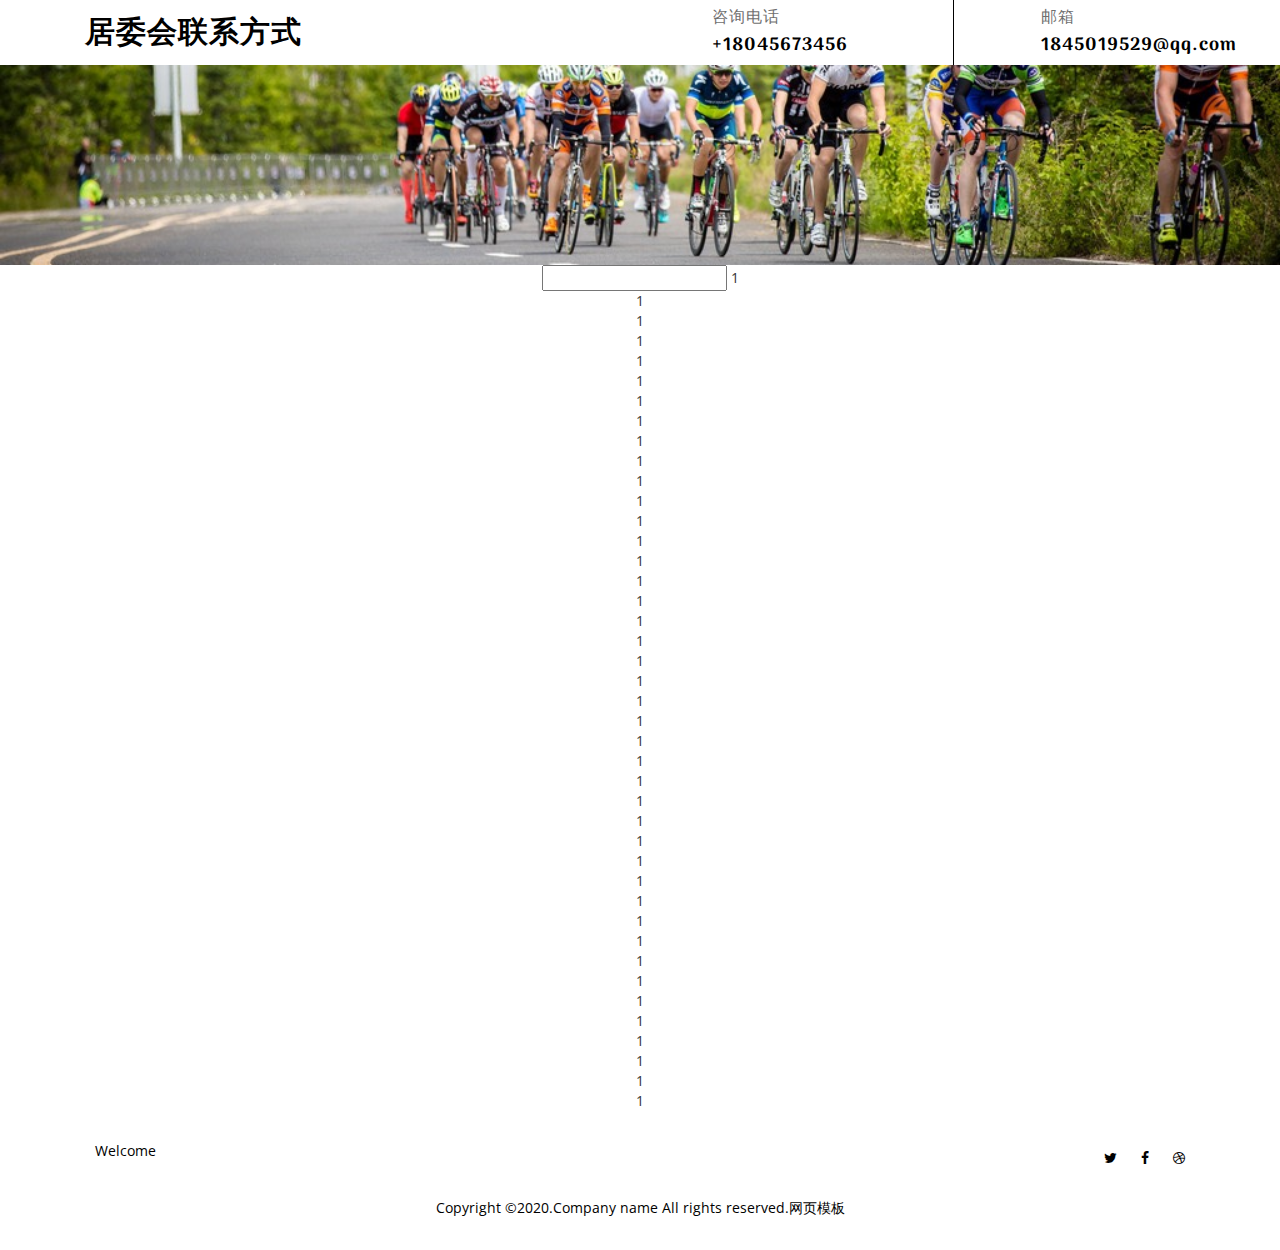
<file: client/src/main/resources/templates/entry.html>
<!DOCTYPE html>
<html lang="en" xmlns:th="http://www.w3.org/1999/xhtml">
<head>
    <title>Single</title>
    <meta name="viewport" content="width=device-width, initial-scale=1">
    <meta http-equiv="Content-Type" content="text/html; charset=utf-8" />
    <meta name="keywords" content="" />
    <script type="application/x-javascript"> addEventListener("load", function() { setTimeout(hideURLbar, 0); }, false); function hideURLbar(){ window.scrollTo(0,1); } </script>
    <!-- css -->
    <link href="../static/css/bootstrap.css" rel="stylesheet" type="text/css" media="all" />
    <link rel="stylesheet" href="../static/css/style.css" type="text/css" media="all" />
    <link rel="stylesheet" href="../static/css/font-awesome.min.css" type="text/css" media="all" />
    <!--// css -->
    <!-- font -->
    <link href="http://fonts.googleapis.com/css?family=Arima+Madurai" rel="stylesheet">
    <link href='http://fonts.googleapis.com/css?family=Open+Sans:400,300,300italic,400italic,600,600italic,700,700italic,800,800italic' rel='stylesheet' type='text/css'>
    <!-- //font -->
    <script src="../static/js/jquery-1.11.1.min.js"></script>
    <script src="../static/js/bootstrap.js"></script>
</head>
<body>

<div class="header-bottom-w3">
    <div class="container">
        <div class="col-md-4 logo-agileits">
            <a href="#"><h1>居委会联系方式</h1></a>
        </div>
        <div class="col-md-8 call-mail-agileinfo">
            <div class="call">
                <h4>咨询电话</h4>
                <h3>+18045673456</h3>
            </div>
            <div class="mail">
                <h4>邮箱</h4>
                <h3><a href="mailto:info@example.com">1845019529@qq.com</a></h3>
            </div>
            <div class="clearfix"></div>
        </div>
        <div class="clearfix"></div>
    </div>
</div>
<div class="sub-banner">
</div>
<center>
    <from th:action="#">
        <input />
    </from>
        1<br>
        1<br>
        1<br>
        1<br>
        1<br>
        1<br>
        1<br>
        1<br>
        1<br>
        1<br>
        1<br>
        1<br>
        1<br>
        1<br>
        1<br>
        1<br>
        1<br>
        1<br>
        1<br>
        1<br>
        1<br>
        1<br>
        1<br>
        1<br>
        1<br>
        1<br>
        1<br>
        1<br>
        1<br>
        1<br>
        1<br>
        1<br>
        1<br>
        1<br>
        1<br>
        1<br>
        1<br>
        1<br>
        1<br>
        1<br>
        1<br>
        1<br>
    </div>
</center>

<!-- Footer -->
<div class="footer">
    <div class="container">

        <div class="agilefooter-top">
            <!-- Quick-Links -->
            <div class="col-md-6 agilefootergrid footer-nav">
                <ul>
                    <li class="active"><a href="index.html"><span data-hover="Back To Home">Welcome</span></a></li>
                </ul>
            </div>
            <!-- //Quick-Links -->

            <!-- Newsletter -->
            <div class="col-md-6 social-icons">
                <ul class="social-icons">
                    <li><a href="#"><i class="fa fa-twitter" aria-hidden="true"></i></a></li>
                    <li><a href="#"><i class="fa fa-facebook" aria-hidden="true"></i></a></li>
                    <li><a href="#"><i class="fa fa-dribbble" aria-hidden="true"></i></a></li>
                </ul>
            </div>
            <!-- //Newsletter -->
            <div class="clearfix"></div>
        </div>

        <div class="agilefooter-bottom">
            <p>Copyright &copy;2020.Company name All rights reserved.<a target="_blank" href="http://sc.chinaz.com/moban/">&#x7F51;&#x9875;&#x6A21;&#x677F;</a></p>
        </div>
    </div>
</div>
<!-- //Footer -->
</body>
</html>
</file>
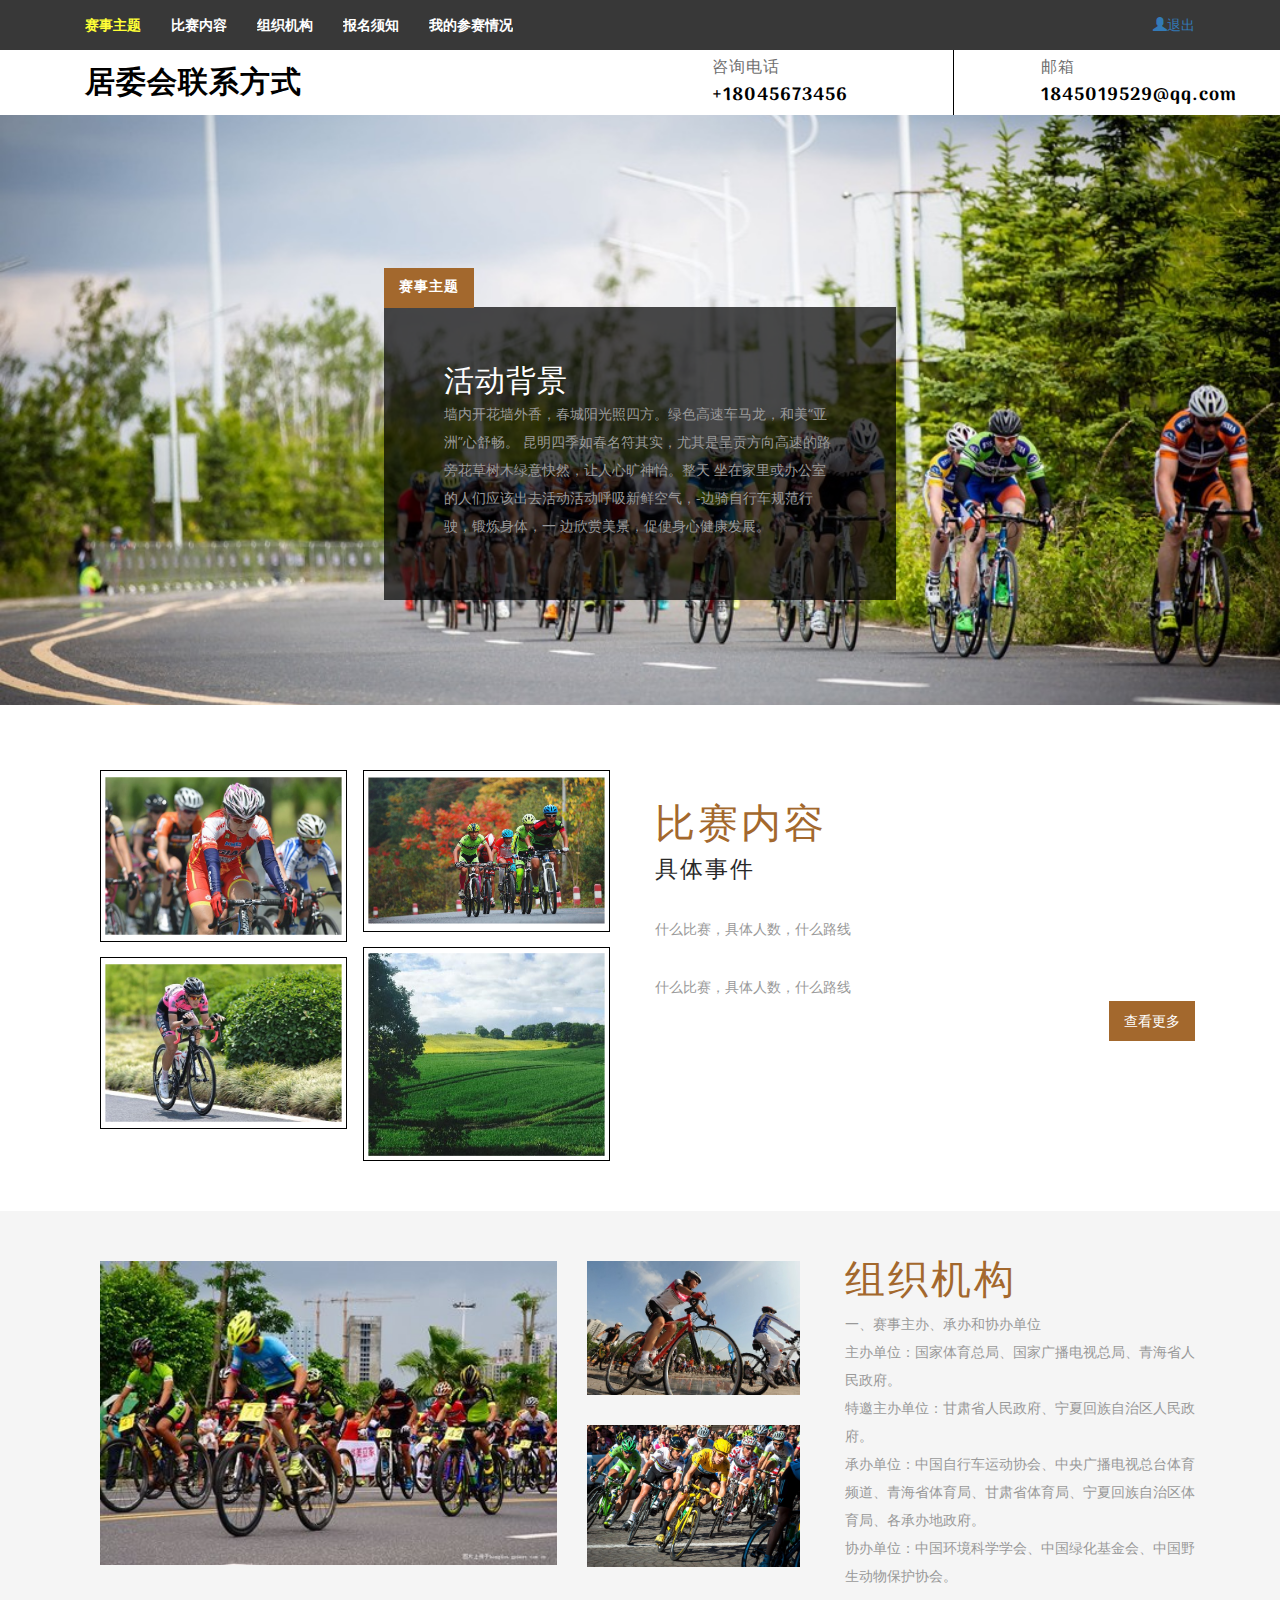
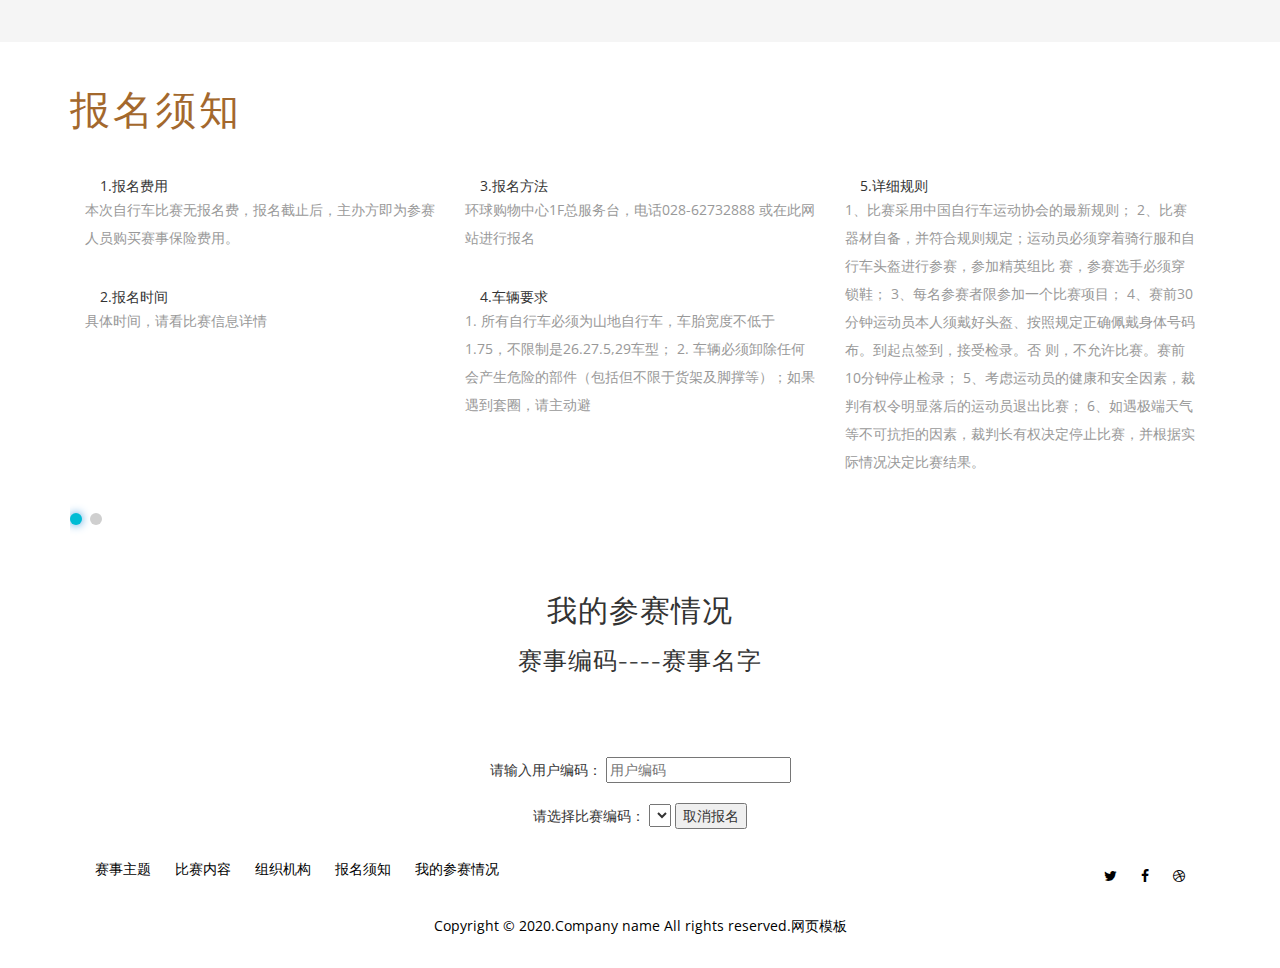
<file: client/src/main/resources/templates/login_index.html>
<!DOCTYPE html>
<html lang="en" xmlns:th="http://www.w3.org/1999/xhtml" xmlns="http://www.w3.org/1999/html">
<head>
<title>Home</title>
<meta name="viewport" content="width=device-width, initial-scale=1">
<meta http-equiv="Content-Type" content="text/html; charset=utf-8" />
<meta name="keywords" content="" />
<script type="application/x-javascript"> addEventListener("load", function() { setTimeout(hideURLbar, 0); }, false); function hideURLbar(){ window.scrollTo(0,1); } </script>
<!-- css -->
<link href="../static/css/bootstrap.css" rel="stylesheet" type="text/css" media="all" />
<link rel="stylesheet" href="../static/css/style.css" type="text/css" media="all" />
<link type="text/css" rel="stylesheet" href="../static/css/cm-overlay.css" />
<link href="../static/css/popup-box.css" rel="stylesheet" type="text/css" media="all" />
<link rel="stylesheet" href="../static/css/font-awesome.min.css" type="text/css" media="all" />
<!--// css -->
<!-- font -->
<link href="http://fonts.googleapis.com/css?family=Arima+Madurai" rel="stylesheet">
<link href='http://fonts.googleapis.com/css?family=Open+Sans:400,300,300italic,400italic,600,600italic,700,700italic,800,800italic' rel='stylesheet' type='text/css'>
<!-- //font -->
<script src="../static/js/jquery-1.11.1.min.js"></script>
<script src="../static/js/bootstrap.js"></script>
	<!-- start-smooth-scrolling -->
			<script type="text/javascript" src="../static/js/move-top.js"></script>
			<script type="text/javascript" src="../static/js/easing.js"></script>
			<script type="text/javascript">
				jQuery(document).ready(function($) {
					$(".scroll").click(function(event){		
					event.preventDefault();
					$('html,body').animate({scrollTop:$(this.hash).offset().top},1000);
				});
			});
			</script>
	<!-- //start-smoth-scrolling -->
		<!-- here stars scrolling icon -->
	<script type="text/javascript">
		$(document).ready(function() {
			/*
				var defaults = {
				containerID: 'toTop', // fading element id
				containerHoverID: 'toTopHover', // fading element hover id
				scrollSpeed: 1200,
				easingType: 'linear' 
				};
			*/
								
			$().UItoTop({ easingType: 'easeOutQuart' });
								
			});
	</script>
	<script src="../static/js/jquery.magnific-popup.js" type="text/javascript"></script>
<script type="text/javascript" src="../static/js/modernizr.custom.53451.js"></script>
 <script>
						$(document).ready(function() {
						$('.popup-with-zoom-anim').magnificPopup({
							type: 'inline',
							fixedContentPos: false,
							fixedBgPos: true,
							overflowY: 'auto',
							closeBtnInside: true,
							preloader: false,
							midClick: true,
							removalDelay: 300,
							mainClass: 'my-mfp-zoom-in'
						});
																						
						});
</script>	

</head>
<body>
<div class="header-top-w3layouts" id="header">
	<div class="container">
		<div class="col-md-8 navigation">
			<nav class="navbar navbar-default">
			<!-- Brand and toggle get grouped for better mobile display -->
				<div class="navbar-header">
				 <button type="button" class="navbar-toggle collapsed" data-toggle="collapse" data-target="#bs-example-navbar-collapse-1">
					<span class="sr-only">Toggle navigation</span>
					<span class="icon-bar"></span>
					<span class="icon-bar"></span>
					<span class="icon-bar"></span>
				</button>
				<div class="collapse navbar-collapse nav-wil" id="bs-example-navbar-collapse-1">
					<nav class="link-effect-2" id="link-effect-2"> 
						<ul class="nav navbar-nav">
							<li class="active"><a href="index.html">赛事主题</a></li>
							<li><a href="#services" class="scroll"><span data-hover="Services">比赛内容</span></a></li>
							<li><a href="#works" class="scroll"><span data-hover="Works">组织机构</span></a></li>
							<li><a href="#clients" class="scroll"><span data-hover="Clients">报名须知</span></a></li>
							<li><a href="#contact" class="scroll"><span data-hover="Contact">我的参赛情况</span></a></li>
						</ul>
					</nav>
				</div>
				</div>
			</nav>
		</div>
		<div class="col-md-4 sign-up">
			<a data-wow-delay=".5s" th:href="@{/back_index}"><span class="glyphicon glyphicon-user" aria-hidden="true"></span>退出</a>
		</div>
		<div class="clearfix"></div>
	</div>
</div>
<div class="header-bottom-w3">
	<div class="container">
		<div class="col-md-4 logo-agileits">
			<a href="#"><h1>居委会联系方式</h1></a>
		</div>
		<div class="col-md-8 call-mail-agileinfo">
			<div class="call">
				<h4>咨询电话</h4>
				<h3>+18045673456</h3>
			</div>
			<div class="mail">
				<h4>邮箱</h4>
				<h3><a href="mailto:info@example.com">1845019529@qq.com</a></h3>
			</div>
			<div class="clearfix"></div>
		</div>
		<div class="clearfix"></div>
	</div>
</div>
<center><p style="color:red" th:text="${msg}" th:if="${not #strings.isEmpty(msg)}"></p></center>
<div class="banner-w3l">
	
	<div class="banner-text-w3ls">
		<h3>赛事主题</h3>
		<h2>活动背景 </h2>
		<p>墙内开花墙外香，春城阳光照四方。绿色高速车马龙，和美“亚洲”心舒畅。
		昆明四季如春名符其实，尤其是呈贡方向高速的路旁花草树木绿意快然，让人心旷神怡。整天
		坐在家里或办公室的人们应该出去活动活动呼吸新鲜空气，-边骑自行车规范行驶，锻炼身体，一
		边欣赏美景，促使身心健康发展。
		</p>
	</div>
</div>
<div class="banner-btm-w3-agile" id="services">
	<div class="container">
		<div class="col-md-6 banner-btm-right-w3ls">
			<div class="col-md-6 banner-btm-right-w3ls-one">
				<div class="gap">
					<div class="grid">
						<figure class="effect-apollo">
							<img src="../static/images/bb1.jpg" alt=" " />
						</figure>
					</div>
				</div>
				<div class="grid">
					<figure class="effect-apollo">
						<img src="../static/images/bb2.jpg" alt=" " />
					</figure>
				</div>
			</div>
			<div class="col-md-6 banner-btm-right-w3ls-two">
				<div class="gap">
					<div class="grid">
						<figure class="effect-apollo">
							<img src="../static/images/bb3.jpg" alt=" " />
						</figure>
					</div>
				</div>
				<div class="grid">
					<figure class="effect-apollo">
						<img src="../static/images/bb4.jpg" alt=" " />
					</figure>
				</div>
			</div>
		</div>
		<div class="col-md-6 banner-btm-left-w3ls">
			<h3>比赛内容</h3>
			<h4>具体事件</h4>
			<p>什么比赛，具体人数，什么路线</p>
			 <p class="w3layouts">什么比赛，具体人数，什么路线</p>
			 <a href="single
			 .html" th:href="@{/single}">查看更多</a>
		</div>
		<div class="clearfix"></div>
		</div>	
	</div>
	<!-- //banner-bottom -->
	
	<!--works-->
	<div class="works" id="works">
		<div class="container">
			<div class="col-md-8 work-left">
				<div class="work-left-top">
					<div class="col-md-8  work-left-top-left">
						<div class="first-img">
							<div class="view second-effect">
								<a class="cm-overlay" href="../static/images/g1.jpg">
									<img src="../static/images/g1.jpg" alt=" " />
									<div class="mask">
										
									</div>
								</a>
							</div>
						</div>
					</div>
					<div class="col-md-4 work-left-top-right">
						<div class="second-img">
							<div class="view second-effect">
								<a class="cm-overlay" href="../static/images/g2.jpg">
									<img src="../static/images/g2.jpg" alt=" " />
									<div class="mask">
										
									</div>
								</a>
							</div>
						</div>
						<div class="third-img">
							<div class="view second-effect">
								<a class="cm-overlay" href="../static/images/g3.jpg">
									<img src="../static/images/g3.jpg" alt=" " />
									<div class="mask">
									
									</div>
								</a>
							</div>
						</div>
					</div>
					<div class="clearfix"></div>
				</div>
			</div>
			<div class="col-md-4 work-right">
				<h3>组织机构</h3>
				<p>一、赛事主办、承办和协办单位 </br>
					主办单位：国家体育总局、国家广播电视总局、青海省人民政府。</br>
					特邀主办单位：甘肃省人民政府、宁夏回族自治区人民政府。</br>
					承办单位：中国自行车运动协会、中央广播电视总台体育频道、青海省体育局、甘肃省体育局、宁夏回族自治区体育局、各承办地政府。</br>
					协办单位：中国环境科学学会、中国绿化基金会、中国野生动物保护协会。</br>
					</p>
				</div>
				<div class="clearfix"></div>
			</div>
			<div class="clearfix"></div>
		</div>
	</div>
	<!-- //works-->
				<script src="../static/js/jquery.tools.min.js"></script>
			<script src="../static/js/jquery.mobile.custom.min.js"></script>
				<script src="../static/js/jquery.cm-overlay.js"></script>
			<script>
				$(document).ready(function(){
					$('.cm-overlay').cmOverlay();
				});
			</script>

<!-- clients-->
<div class="clients" id="clients">
	<div class="container">
		<h3>报名须知</h3>
		<div class="wmuSlider example1 animated wow slideInUp" data-wow-delay=".5s">
			<div class="wmuSliderWrapper">
				<article style="position: absolute; width: 100%; opacity: 0;">
					<div class="banner-wrap">
						<div class="col-md-4 client-grids">
							<div class="col-md-8 c-info">
								1.报名费用
							</div>
							<br />
							<p>本次自行车比赛无报名费，报名截止后，主办方即为参赛人员购买赛事保险费用。</p><br>
							<div class="col-md-8 c-info">
								2.报名时间
							</div>
							<br>
							<p>具体时间，请看比赛信息详情</p>
							<div class="clearfix"></div>
						</div>
						<div class="col-md-4 client-grids">
							<div class="col-md-8 c-info">
								3.报名方法
							</div>
							<br />
							<p>环球购物中心1F总服务台，电话028-62732888
								或在此网站进行报名</p><br>
							<div class="col-md-8 c-info">
								4.车辆要求
							</div>
							<br />
							<p>1. 所有自行车必须为山地自行车，车胎宽度不低于1.75，不限制是26.27.5,29车型；
								2. 车辆必须卸除任何会产生危险的部件（包括但不限于货架及脚撑等）；如果遇到套圈，请主动避</p><br>
							<div class="clearfix"></div>
						</div>
						<div class="col-md-4 client-grids">

							<div class="col-md-8 c-info">
								5.详细规则
							</div>
							<br>
							<p>1、比赛采用中国自行车运动协会的最新规则；

								2、比赛器材自备，并符合规则规定；运动员必须穿着骑行服和自行车头盔进行参赛，参加精英组比 赛，参赛选手必须穿锁鞋；

								3、每名参赛者限参加一个比赛项目；

								4、赛前30分钟运动员本人须戴好头盔、按照规定正确佩戴身体号码布。到起点签到，接受检录。否 则，不允许比赛。赛前10分钟停止检录；

								5、考虑运动员的健康和安全因素，裁判有权令明显落后的运动员退出比赛；

								6、如遇极端天气等不可抗拒的因素，裁判长有权决定停止比赛，并根据实际情况决定比赛结果。</p>
							<div class="clearfix"></div>
						</div>
						<div class="clearfix"></div>
					</div>
				</article>
				<article style="position: absolute; width: 100%; opacity: 0;">
					<div class="banner-wrap">
						<div class="col-md-4 client-grids">
							<div class="col-md-8 c-info">
								6.录取名次
							</div>
							<br />
							<p>男子公路公开组报名人数在200人及以上，录取前60名，报名未满200人按照实际参赛人数的20%录取；

								　　2、女子公路公开组报名人数在80人及以上，录取前20名，报名未满80人按照实际参赛人数的20%录取；

								　　3，本次比赛同时设男子公路本地车手排名奖，录取男子公路车选手前20名予以奖励，凡石家庄籍男子参赛车手，正常完赛均有资格参与排名；</p><br>
							<div class="col-md-8 c-info">
								7.奖项设置
							</div>
							<br>
							<p>比赛项目

								冠军各1名

								亚军各1名

								季军各1名

								参与奖

								自行车赛

								男子青年组

								奖杯、海洋乐园温泉票、JBL Reflect BT 蓝牙无线运动耳机

								奖杯、海洋乐园温泉票、Apple iPod shuffle MD778CHA 多媒体播放器

								奖杯、海洋乐园温泉票、森海塞尔（Sennheiser） PX80 头戴式可折叠耳机

								Shoemarker运动袜和争鲜寿司餐券</p>
							<div class="clearfix"></div>
						</div>
						<div class="col-md-4 client-grids">
							<div class="col-md-8 c-info">
								8.保险说明
							</div>
							<br />
							<p>比赛期间参赛运动员的保险由大会负责（参赛运动员必须提供准确的身份证号码，如提供信息错误，责任自负）。如出现人身意外事故，直接与保险公司联系。</p><br>
							<div class="col-md-8 c-info">
								9.风险提示
							</div>
							<br>
							<p>自行车运动是风险竞技体育项目之一，具有不确定的风险。受中国大陆的保险条款约束，
								本次比赛组织方只可以为参赛者购买最基本的意外伤害险。当参赛者在比赛过程中受到意外伤害后，
								比赛组织方所购买的保险能支付的补偿是极有限的，同时组织方对于参赛者的财产损失不承担任何责任，
								所有参赛者必须充分预见比赛过程中可能发生的所有风险并自行承担大部分风险责任和后果。</p>
							<div class="clearfix"></div>
						</div>
						<div class="col-md-4 client-grids">
							<div class="col-md-8 c-info">
								10.责任声明
							</div>
							<br>
							<p>凡参加比赛人员必须严格遵守组委会和承办方的相关规定，听从活动组织方的时间节点及地点的安排,如因迟到等个人原因导致未能参加比赛，报名费用不予退还。

								此次活动为每一位参加比赛人员购买了定额保险。当由于出现各种意外事故、突发气候变化和急性疾病等不可预测因素造成参赛人员身体损害时，承办方有义务尽力救
								助，但如果造成了不可逆转的损害，参加比赛人员将接受保险公司赔偿保额范围以内的赔偿，并不再另行向比赛组委会和承办方主张赔偿或追究其它责任，同时当事人
								永远免除此次活动组委会和承办方的任何法律连带责任。</p><br>
							<div class="clearfix"></div>
						</div>
						<div class="clearfix"></div>
					</div>
				</article>
			</div>
		</div>
	</div>
</div>
<!--//clients-->
			<script src="../static/js/jquery.wmuSlider.js"></script>
								<script>
									$('.example1').wmuSlider();         
								</script> 

	<!-- news -->

<!-- //news -->

<script>
	$(document).ready(function () {
		size_li = $("#myList li").size();
		x=1;
		$('#myList li:lt('+x+')').show();
		$('#loadMore').click(function () {
			x= (x+1 <= size_li) ? x+1 : size_li;
			$('#myList li:lt('+x+')').show();
		});
		$('#showLess').click(function () {
			x=(x-1<0) ? 1 : x-1;
			$('#myList li').not(':lt('+x+')').hide();
		});
	});
</script>
<!-- //load-more -->


	<!-- Contact   class="aitscontactw3l"-->
	<div id="contact">
		<div class="container">
			<h2>我的参赛情况</h2>
			<center>
				<h3>
			<p style="color:black" th:text="${username}"></p>
				</h3>
			<br/>
			<table>
			<tr>
				<th><h3>赛事编码----</h3></th>
				<th><h3>赛事名字</h3></th>
			</tr>
			<tr th:each="race : ${list}">
				<th th:text="${race.getId()}"></th>
				<th th:text="${race.getName()}"></th>
			</tr>
			</table>
			<br/>
			<br/>
			<br/>
			<br/>
			<form  th:action="@{/delRace}" method="post">
				请输入用户编码：
				<input type="text" name="user_id" placeholder="用户编码" required="true"/><br>
				<br>
				请选择比赛编码：
				<select name="race_id">
					<option th:each="race : ${list}" th:text="${race.getId()}"></option>
				</select>

				<input type="submit" value="取消报名">
			</form>
			</center>
		</div>
	</div>
	<!-- //Contact -->
	

	<!-- Footer -->
	<div class="footer">
		<div class="container">

			<div class="agilefooter-top">
				<!-- Quick-Links -->
				<div class="col-md-6 agilefootergrid footer-nav">
					<ul>
							<li class="active"><a href="#header" class="scroll"><span data-hover="Home">赛事主题</span></a></li>
							<li><a href="#services" class="scroll"><span data-hover="Services">比赛内容</span></a></li>
							<li><a href="#works" class="scroll"><span data-hover="Works">组织机构</span></a></li>
							<li><a href="#clients" class="scroll"><span data-hover="Clients">报名须知</span></a></li>
							<li><a href="#contact" class="scroll"><span data-hover="Contact">我的参赛情况</span></a></li>
					</ul>
				</div>
				<!-- //Quick-Links -->

				<!-- Newsletter -->
				<div class="col-md-6 social-icons">
					<ul>
						<li><a href="#"><i class="fa fa-twitter" aria-hidden="true"></i></a></li>
						<li><a href="#"><i class="fa fa-facebook" aria-hidden="true"></i></a></li>
						<li><a href="#"><i class="fa fa-dribbble" aria-hidden="true"></i></a></li>
					</ul>
				</div>
				<!-- //Newsletter -->
			<div class="clearfix"></div>
			</div>

			<div class="agilefooter-bottom">
				<p>Copyright &copy; 2020.Company name All rights reserved.<a target="_blank" href="http://sc.chinaz.com/moban/">&#x7F51;&#x9875;&#x6A21;&#x677F;</a></p>
			</div>
		</div>

	</div>
	<!-- //Footer -->

</body>
</html>
</file>
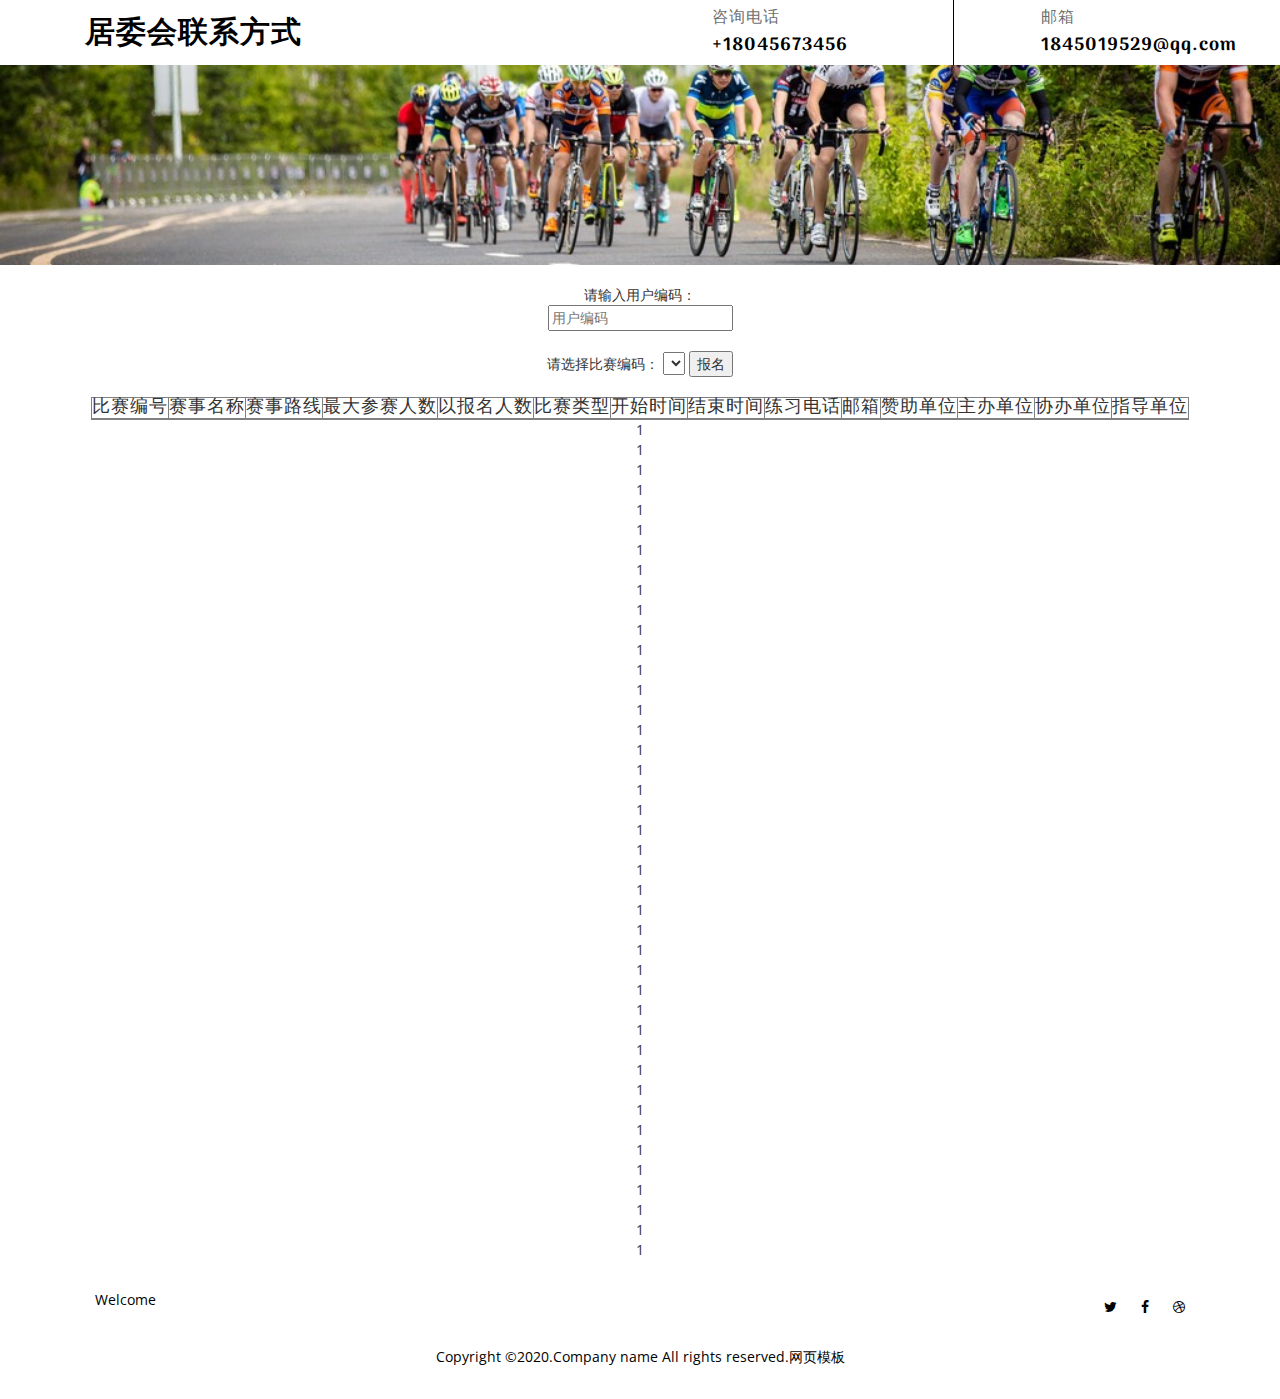
<file: client/src/main/resources/templates/single.html>
<!DOCTYPE html>
<html lang="en" xmlns:th="http://www.w3.org/1999/xhtml">
<head>
<title>Single</title>
<meta name="viewport" content="width=device-width, initial-scale=1">
<meta http-equiv="Content-Type" content="text/html; charset=utf-8" />
<meta name="keywords" content="" />
<script type="application/x-javascript"> addEventListener("load", function() { setTimeout(hideURLbar, 0); }, false); function hideURLbar(){ window.scrollTo(0,1); } </script>
<!-- css -->
<link href="../static/css/bootstrap.css" rel="stylesheet" type="text/css" media="all" />
<link rel="stylesheet" href="../static/css/style.css" type="text/css" media="all" />
<link rel="stylesheet" href="../static/css/font-awesome.min.css" type="text/css" media="all" />
<!--// css -->
<!-- font -->
<link href="http://fonts.googleapis.com/css?family=Arima+Madurai" rel="stylesheet">
<link href='http://fonts.googleapis.com/css?family=Open+Sans:400,300,300italic,400italic,600,600italic,700,700italic,800,800italic' rel='stylesheet' type='text/css'>
<!-- //font -->
<script src="../static/js/jquery-1.11.1.min.js"></script>
<script src="../static/js/bootstrap.js"></script>
</head>
<body>

<div class="header-bottom-w3">
	<div class="container">
		<div class="col-md-4 logo-agileits">
			<a href="#"><h1>居委会联系方式</h1></a>
		</div>
		<div class="col-md-8 call-mail-agileinfo">
			<div class="call">
				<h4>咨询电话</h4>
				<h3>+18045673456</h3>
			</div>
			<div class="mail">
				<h4>邮箱</h4>
				<h3><a href="mailto:info@example.com">1845019529@qq.com</a></h3>
			</div>
			<div class="clearfix"></div>
		</div>
		<div class="clearfix"></div>
	</div>
</div>
<div class="sub-banner">
</div>
<br>
<center>
	<div>
		<form action="index.html" th:action="@{/sign_up}" method="post">
			请输入用户编码：
			<p th:text="${id}"></p>
			<input type="text" name="user_id" placeholder="用户编码" required="true"/><br>
			<br>
			请选择比赛编码：
			<select name="race_id">
				<option th:each="race : ${list}" th:text="${race.getId()}"></option>
			</select>

			<input type="submit" value="报名">
		</form>
	</div>
	<br>
<div>
	<table border="1">
		<tr>
			<th><h4>比赛编号</h4></th>
			<th><h4>赛事名称</h4></th>
			<th><h4>赛事路线</h4></th>
			<th><h4>最大参赛人数</h4></th>
			<th><h4>以报名人数</h4></th>
			<th><h4>比赛类型</h4></th>
			<th><h4>开始时间</h4></th>
			<th><h4>结束时间</h4></th>
			<th><h4>练习电话</h4></th>
			<th><h4>邮箱</h4></th>
			<th><h4>赞助单位</h4></th>
			<th><h4>主办单位</h4></th>
			<th><h4>协办单位</h4></th>
			<th><h4>指导单位</h4></th>
		</tr>

		<tr th:each="race : ${list}">
			<th th:text="${race.getId()}"></th>
			<th th:text="${race.getName()}"></th>
			<th th:text="${race.getRoute()}"></th>
			<th th:text="${race.getMaxNumber()}"></th>
			<th th:text="${race.getRegisterNumber()}"></th>
			<th th:text="${race.getType()}"></th>
			<th th:text="${race.getStartTime()}"></th>
			<th th:text="${race.getEndTime()}"></th>
			<th th:text="${race.getTelephone()}"></th>
			<th th:text="${race.getEmail()}"></th>
			<th th:text="${race.getSponsor()}"></th>
			<th th:text="${race.getAssistant()}"></th>
			<th th:text="${race.getSupport()}"></th>
			<th th:text="${race.getGuidance()}"></th>
		</tr>
	</table>
	1<br>
	1<br>
	1<br>
	1<br>
	1<br>
	1<br>
	1<br>
	1<br>
	1<br>
	1<br>
	1<br>
	1<br>
	1<br>
	1<br>
	1<br>
	1<br>
	1<br>
	1<br>
	1<br>
	1<br>
	1<br>
	1<br>
	1<br>
	1<br>
	1<br>
	1<br>
	1<br>
	1<br>
	1<br>
	1<br>
	1<br>
	1<br>
	1<br>
	1<br>
	1<br>
	1<br>
	1<br>
	1<br>
	1<br>
	1<br>
	1<br>
	1<br>
</div>
</center>

	<!-- Footer -->
	<div class="footer">
		<div class="container">

			<div class="agilefooter-top">
				<!-- Quick-Links -->
				<div class="col-md-6 agilefootergrid footer-nav">
					<ul>
							<li class="active"><a href="index.html"><span data-hover="Back To Home">Welcome</span></a></li>
					</ul>
				</div>
				<!-- //Quick-Links -->

				<!-- Newsletter -->
				<div class="col-md-6 social-icons">
					<ul class="social-icons">
						<li><a href="#"><i class="fa fa-twitter" aria-hidden="true"></i></a></li>
						<li><a href="#"><i class="fa fa-facebook" aria-hidden="true"></i></a></li>
						<li><a href="#"><i class="fa fa-dribbble" aria-hidden="true"></i></a></li>
					</ul>
				</div>
				<!-- //Newsletter -->
			<div class="clearfix"></div>
			</div>

			<div class="agilefooter-bottom">
				<p>Copyright &copy;2020.Company name All rights reserved.<a target="_blank" href="http://sc.chinaz.com/moban/">&#x7F51;&#x9875;&#x6A21;&#x677F;</a></p>
			</div>
		</div>
	</div>
	<!-- //Footer -->
</body>
</html>
</file>
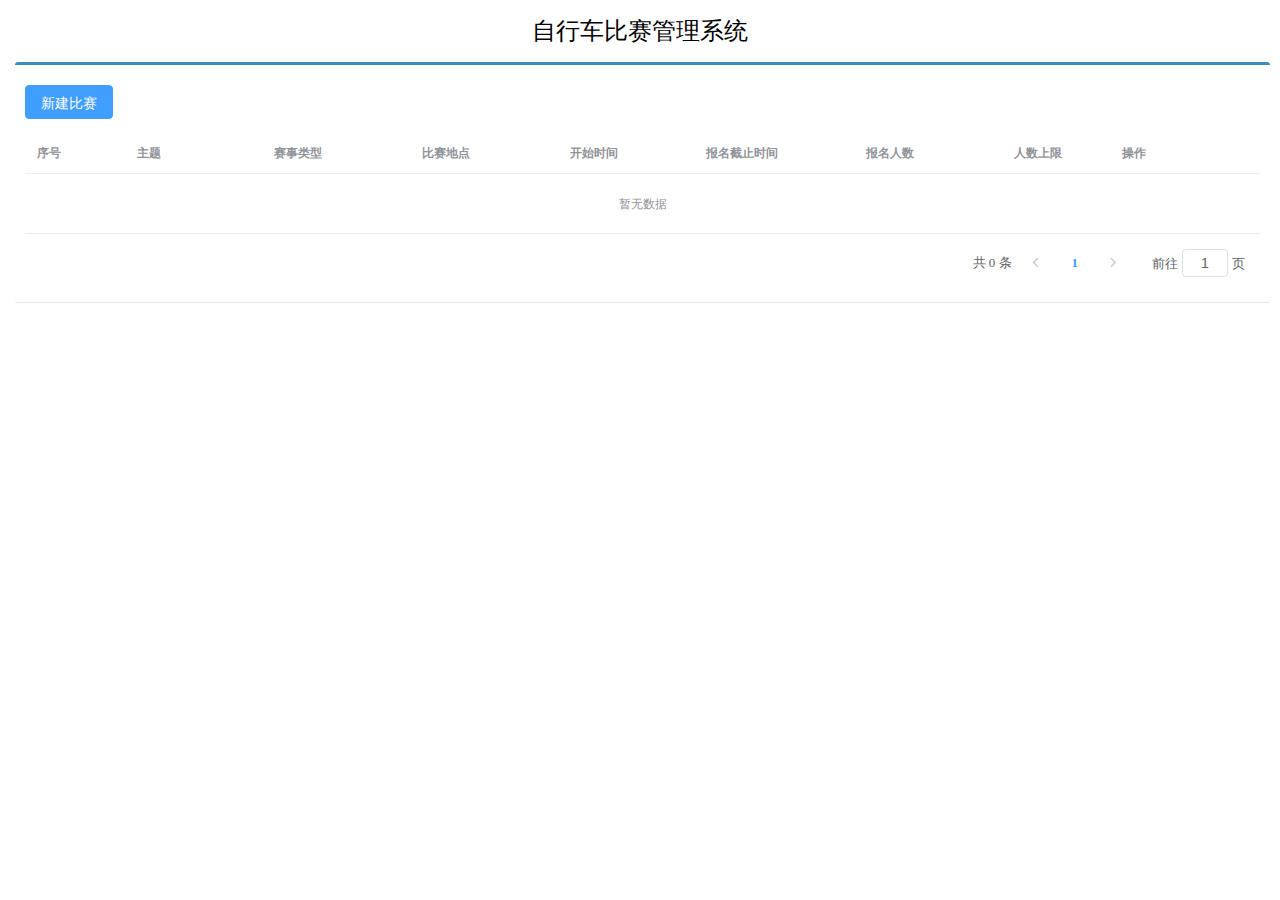
<file: management_system/src/main/webapp/pages/checkitem.html>
<!DOCTYPE html>
<html>
    <head>
        <!-- 页面meta -->
        <meta charset="utf-8">
        <meta http-equiv="X-UA-Compatible" content="IE=edge">
        <title>后台管理系统</title>
        <meta name="description" content="后台管理系统">
        <meta name="keywords" content="后台管理系统">
        <meta content="width=device-width,initial-scale=1,maximum-scale=1,user-scalable=no" name="viewport">
        <!-- 引入样式 -->
        <link rel="stylesheet" href="../plugins/elementui/index.css">
        <link rel="stylesheet" href="../plugins/font-awesome/css/font-awesome.min.css">
        <link rel="stylesheet" href="../css/style.css">
    </head>
    <body class="hold-transition">
        <div id="app">
            <div class="content-header">
                <h1 align="center">自行车比赛管理系统</h1>
            </div>
            <div class="app-container">
                <div class="box">
                    <div class="filter-container">
                        <el-button type="primary" class="butT" @click="handleCreate()">新建比赛</el-button>
                    </div>
                    <el-table size="small" current-row-key="id" :data="dataList" stripe highlight-current-row>
                        <el-table-column type="index" align="center" label="序号"></el-table-column>
                        <el-table-column prop="name" label="主题" align="center"></el-table-column>
                        <el-table-column prop="type" label="赛事类型" align="center"></el-table-column>
                        <el-table-column prop="site" label="比赛地点" align="center"></el-table-column>
                        <el-table-column prop="startTime" label="开始时间" align="center"></el-table-column>
                        <el-table-column prop="endTime" label="报名截止时间" align="center"></el-table-column>
                        <el-table-column prop="registerNumber" label="报名人数" align="center"></el-table-column>
                        <el-table-column prop="maxNumber" label="人数上限" align="center"></el-table-column>
                        <el-table-column label="操作" align=*center">
                            <template slot-scope="scope">
                                <el-button type="primary" size="mini" @click="handleUpdate(scope.row)">编辑</el-button>
                                <el-button size="mini" type="danger" @click="handleDelete(scope.row)">删除</el-button>
                            </template>
                        </el-table-column>
                    </el-table>
                    <div class="pagination-container">
                        <!--分页标签-->
                        <el-pagination
                            class="pagiantion"
                            @current-change="handleCurrentChange"
                            :current-page="pagination.currentPage"
                            :page-size="pagination.pageSize"
                            layout="total, prev, pager, next, jumper"
                            :total="pagination.total">
                        </el-pagination>
                    </div>
                    <!-- 新增标签弹层 -->
                    <div class="add-form">
                        <el-dialog title="新增比赛" :visible.sync="dialogFormVisible">
                            <el-form ref="dataAddForm" :model="formData"  label-position="right" label-width="100px">
                                <el-row>
                                    <el-col :span="12">
                                        <el-form-item label="比赛主题" prop="name">
                                            <el-input v-model="formData.name"/>
                                        </el-form-item>
                                    </el-col>
                                    <el-col :span="12">
                                        <el-form-item label="人数上限" prop="maxNumber">
                                            <el-input v-model="formData.maxNumber"/>
                                        </el-form-item>
                                    </el-col>
                                </el-row>
                                <el-row>
                                    <el-col :span="12">
                                        <el-form-item label="比赛路线">
                                            <el-input v-model="formData.route"></el-input>
                                        </el-form-item>
                                    </el-col>
                                    <el-col :span="12">
                                        <el-form-item label="已报名人数">
                                            <el-input v-model="formData.registerNumber"></el-input>
                                        </el-form-item>
                                    </el-col>
                                </el-row>
                                <el-row>
                                    <el-col :span="12">
                                        <el-form-item label="赛事类型">
                                            <el-select v-model="formData.type">
                                                <el-option label="公路赛" value="1"></el-option>
                                                <el-option label="山地赛" value="2"></el-option>
                                            </el-select>
                                        </el-form-item>
                                    </el-col>
                                    <el-col :span="12">
                                        <el-form-item label="开始时间">
                                            <el-input v-model="formData.startTime"/>
                                        </el-form-item>
                                    </el-col>
                                </el-row>
                                <el-row>
                                    <el-col :span="12">
                                        <el-form-item label="比赛地点">
                                            <el-select v-model="formData.site">
                                                <el-option label="哈尔滨" value="1"></el-option>
                                                <el-option label="沈阳" value="2"></el-option>
                                                <el-option label="长春" value="3"></el-option>
                                                <el-option label="北京" value="4"></el-option>
                                                <el-option label="上海" value="5"></el-option>
                                                <el-option label="天津" value="6"></el-option>
                                            </el-select>
                                        </el-form-item>
                                    </el-col>
                                    <el-col :span="12">
                                        <el-form-item label="报名截止时间">
                                            <el-input v-model="formData.endTime"/>
                                        </el-form-item>
                                    </el-col>
                                </el-row>
                                <el-row>
                                    <el-col :span="12">
                                        <el-form-item label="举办单位">
                                            <el-input v-model="formData.sponsor"/>
                                        </el-form-item>
                                    </el-col>
                                    <el-col :span="12">
                                        <el-form-item label="协办单位">
                                            <el-input v-model="formData.assistant"/>
                                        </el-form-item>
                                    </el-col>
                                </el-row>
                                <el-row>
                                    <el-col :span="12">
                                        <el-form-item label="赞助单位">
                                            <el-input v-model="formData.support"/>
                                        </el-form-item>
                                    </el-col>
                                    <el-col :span="12">
                                        <el-form-item label="指导单位">
                                            <el-input v-model="formData.guidance"/>
                                        </el-form-item>
                                    </el-col>
                                </el-row>
                                <el-row>
                                    <el-col :span="24">
                                        <el-form-item label="举办方手机号">
                                            <el-input v-model="formData.telephone"></el-input>
                                        </el-form-item>
                                    </el-col>
                                </el-row>
                                <el-row>
                                    <el-col :span="24">
                                        <el-form-item label="举办方邮箱">
                                            <el-input v-model="formData.email"></el-input>
                                        </el-form-item>
                                    </el-col>
                                </el-row>
                            </el-form>
                            <div slot="footer" class="dialog-footer">
                                <el-button @click="dialogFormVisible = false">取消</el-button>
                                <el-button type="primary" @click="handleAdd()">确定</el-button>
                            </div>
                        </el-dialog>
                    </div>

                    <!-- 编辑标签弹层 -->
                    <div class="add-form">
                        <el-dialog title="编辑比赛项" :visible.sync="dialogFormVisible4Edit">
                            <el-form ref="dataEditForm" :model="formData" label-position="right" label-width="100px">
                                <el-row>
                                    <el-col :span="12">
                                        <el-form-item label="比赛主题" prop="name">
                                            <el-input v-model="formData.name"/>
                                        </el-form-item>
                                    </el-col>
                                    <el-col :span="12">
                                        <el-form-item label="人数上限" prop="maxNumber">
                                            <el-input v-model="formData.maxNumber"/>
                                        </el-form-item>
                                    </el-col>
                                </el-row>
                                <el-row>
                                    <el-col :span="12">
                                        <el-form-item label="比赛路线">
                                            <el-input v-model="formData.route"></el-input>
                                        </el-form-item>
                                    </el-col>
                                    <el-col :span="12">
                                        <el-form-item label="已报名人数">
                                            <el-input v-model="formData.registerNumber"></el-input>
                                        </el-form-item>
                                    </el-col>
                                </el-row>
                                <el-row>
                                    <el-col :span="12">
                                        <el-form-item label="赛事类型">
                                            <el-select v-model="formData.type">
                                                <el-option label="公路赛" value="1"></el-option>
                                                <el-option label="城市赛" value="2"></el-option>
                                            </el-select>
                                        </el-form-item>
                                    </el-col>
                                    <el-col :span="12">
                                        <el-form-item label="开始时间">
                                            <el-input v-model="formData.startTime"/>
                                        </el-form-item>
                                    </el-col>
                                </el-row>
                                <el-row>
                                    <el-col :span="12">
                                        <el-form-item label="比赛地点">
                                            <el-select v-model="formData.site">
                                                <el-option label="哈尔滨" value="1"></el-option>
                                                <el-option label="沈阳" value="2"></el-option>
                                                <el-option label="长春" value="3"></el-option>
                                                <el-option label="北京" value="4"></el-option>
                                                <el-option label="上海" value="5"></el-option>
                                                <el-option label="天津" value="6"></el-option>
                                            </el-select>
                                        </el-form-item>
                                    </el-col>
                                    <el-col :span="12">
                                        <el-form-item label="报名截止时间">
                                            <el-input v-model="formData.endTime"/>
                                        </el-form-item>
                                    </el-col>
                                </el-row>
                                <el-row>
                                    <el-col :span="12">
                                        <el-form-item label="举办单位">
                                            <el-input v-model="formData.sponsor"/>
                                        </el-form-item>
                                    </el-col>
                                    <el-col :span="12">
                                        <el-form-item label="协办单位">
                                            <el-input v-model="formData.assistant"/>
                                        </el-form-item>
                                    </el-col>
                                </el-row>
                                <el-row>
                                    <el-col :span="12">
                                        <el-form-item label="赞助单位">
                                            <el-input v-model="formData.support"/>
                                        </el-form-item>
                                    </el-col>
                                    <el-col :span="12">
                                        <el-form-item label="指导单位">
                                            <el-input v-model="formData.guidance"/>
                                        </el-form-item>
                                    </el-col>
                                </el-row>
                                <el-row>
                                    <el-col :span="24">
                                        <el-form-item label="举办方手机号">
                                            <el-input v-model="formData.telephone"></el-input>
                                        </el-form-item>
                                    </el-col>
                                </el-row>
                                <el-row>
                                    <el-col :span="24">
                                        <el-form-item label="举办方邮箱">
                                            <el-input v-model="formData.email"></el-input>
                                     </el-form-item>
                                    </el-col>
                                </el-row>
                            </el-form>
                    <div slot="footer" class="dialog-footer">
                        <el-button @click="dialogFormVisible4Edit = false">取消</el-button>
                        <el-button type="primary" @click="handleEdit()">确定</el-button>
                    </div>
                    </el-dialog>
                </div>
                </div>
            </div>
        </div>
    </body>
    <!-- 引入组件库 -->
    <script src="../js/vue.js"></script>
    <script src="../plugins/elementui/index.js"></script>
    <script type="text/javascript" src="../js/jquery.min.js"></script>
    <script src="../js/axios-0.18.0.js"></script>
    <script>
        var vue = new Vue({
            el: '#app',
            data:{
                formValidate:null,
                backend_url:"http://localhost:8080",//服务器地址
                pagination: {//分页相关模型数据
                    currentPage: 1,//当前页码
                    pageSize:5,//每页显示的记录数
                    total:0,//总记录数
                    queryString:null//查询条件
                },
				dataList: [],//当前页要展示的分页列表数据
                formData: {},//表单数据
                dialogFormVisible: false,//增加表单是否可见
                dialogFormVisible4Edit:false,//编辑表单是否可见
            },
            //钩子函数，VUE对象初始化完成后自动执行
            created() {
                this.findPage();
            },
            methods: {
                //权限不足提示
                showMessage(r){
                         console.log(r);
                         if (r.message.indexOf("403") != -1){
                             this.$message.error("权限不足");
                         } else{
                             this.$message.error("权限不足，请登录后再访问！");
                         }
                 },
                //编辑比赛项
                /*
                    1.重置表单数据，弹出表单
                    2.发送axios请求，携带表单数据
                        编辑成功，显示成功信息
                        编辑失败，显示失败信息
                    3.关闭当前窗口，刷新页面
                */
                handleEdit() {
                            axios.post(this.backend_url+"/raceitem/editRace.do",this.formData).then((response)=>{
                                //加跨域请求的权限验证(携带用户cookie的权限信息)
                                axios.defaults.withCredentials = true;
                                if (response.data.flag){
                                    // 编辑成功
                                    this.$message({
                                       message:response.data.message,
                                       type:'success'
                                    });
                                }else{
                                    // 编辑失败
                                    this.$message.error(response.data.message);
                                }
                                // 关闭当前窗口
                                this.dialogFormVisible4Edit = false;
                                // 刷新当前页面
                                this.findPage();
                   }).catch((r)=>{
                        this.showMessage(r);
                    });
                },
                //表单点击确认-->新建比赛
                /*
                    1.发送axios请求，传递表单数据
                    2.操作成功，提示操作成功，关闭当前窗口，刷新页面
                    3.操作失败，提示操作失败

                */
                handleAdd () {
                       axios.post(this.backend_url+"/raceitem/addRace.do",this.formData).then((response) =>{
                           axios.defaults.withCredentials = true;
                           if(response.data.flag){
                               // 操作成功
                               this.$message({
                                  message:response.data.message,
                                  type:"success"
                               });
                               // 关闭当前窗口
                               this.dialogFormVisible = false;
                               // 刷新当前页面
                               this.findPage();
                           }else{
                               // 操作失败
                               this.$message.error(response.data.message);
                           }
                       }).catch((r)=>{
                           this.showMessage(r);
                       }).finally(()=>{
                         this.findPage();
                       });
                },
                //分页查询
                /*
                    1.发送三个数据：
                        当前页数
                        单页页面数据的个数
                        查询条件
                    2.返回两个数据：
                        当前页显示的数据
                        总数据个数
                */
                findPage() {
                    // 查询条件，必须初始化为第1页
                    axios.defaults.withCredentials = true;
                    if(this.pagination.queryString != null){
                        this.pagination.currentPage = 1;
                    }
                    //封装请求参数
                    var params = {
                        currentPage:this.pagination.currentPage,
                        pageSize: this.pagination.pageSize,
                        queryString: this.pagination.queryString
                    };
                    axios.defaults.withCredentials = true;
                    axios.post(this.backend_url+"/raceitem/findPage.do",params).then((response) => {
                        console.log(response.data);
                        this.dataList = response.data.rows;
                        this.pagination.total = response.data.total;
                    });
                },
                // 重置表单
                resetForm(formName) {
                    //this.formData = {};
                    this.$nextTick(function() {
                        this.$refs[formName].resetFields();
                    });
                },
                // 点击新建比赛
                handleCreate() {
                    this.formData={};//清空表单数据
                    this.resetForm("dataAddForm");//重置表单数据
                    this.dialogFormVisible = true;//显示表单页面
                },
                // 弹出编辑窗口
                /*
                    1.显示表单页面
                    2.发送请求，查询当前行数据
                    3.进行回显
                 */
                handleUpdate(row) {
                    this.dialogFormVisible4Edit = true;
                    axios.defaults.withCredentials = true;
                    // 回显数据
                    axios.get(this.backend_url+"/raceitem/findRaceById.do?id="+row.id).then((response)=>{
                        if (response.data.flag){
                            this.formData = response.data.data;
                        }else{
                            this.$message.error(response.data.message);
                        }
                    }).catch((r)=>{
                        this.showMessage(r);
                    });
                },
                //切换页码
                handleCurrentChange(currentPage) {
                  this.pagination.currentPage = currentPage;
                  this.findPage();
                },
                // 删除(根据当前行数据id删除)
                /*
                    1.弹出提示框，是否删除
                    2.确定->发送axios请求，传递当前行数据的id
                    3.判断是否删除成功
                        成功，重新刷新当前页面，提示删除成功
                        失败，提示删除失败信息
                 */
                handleDelete(row) {
                    this.$confirm("确定要删除吗?","提示信息",{type:"warning"}).then(()=>{
                        console.log("执行删除...."+row.id);
                        axios.defaults.withCredentials = true;
                        axios.get(this.backend_url+"/raceitem/delete.do?id="+row.id).then((response)=>{
                                if(response.data.flag){
                                    // 删除成功
                                    this.findPage();
                                    this.$message({
                                        message:response.data.message,
                                        type:'success'
                                    });
                                }else{
                                    // 删除失败
                                    this.$message.error(response.data.message);
                                }
                        }).catch((r)=>{
                            this.showMessage(r);
                        });
                    }).catch(()=> {
                        //点击取消按钮执行此代码
                        this.$message('操作已取消');
                    });
                }
            }
        })
    </script>
</html>
</file>
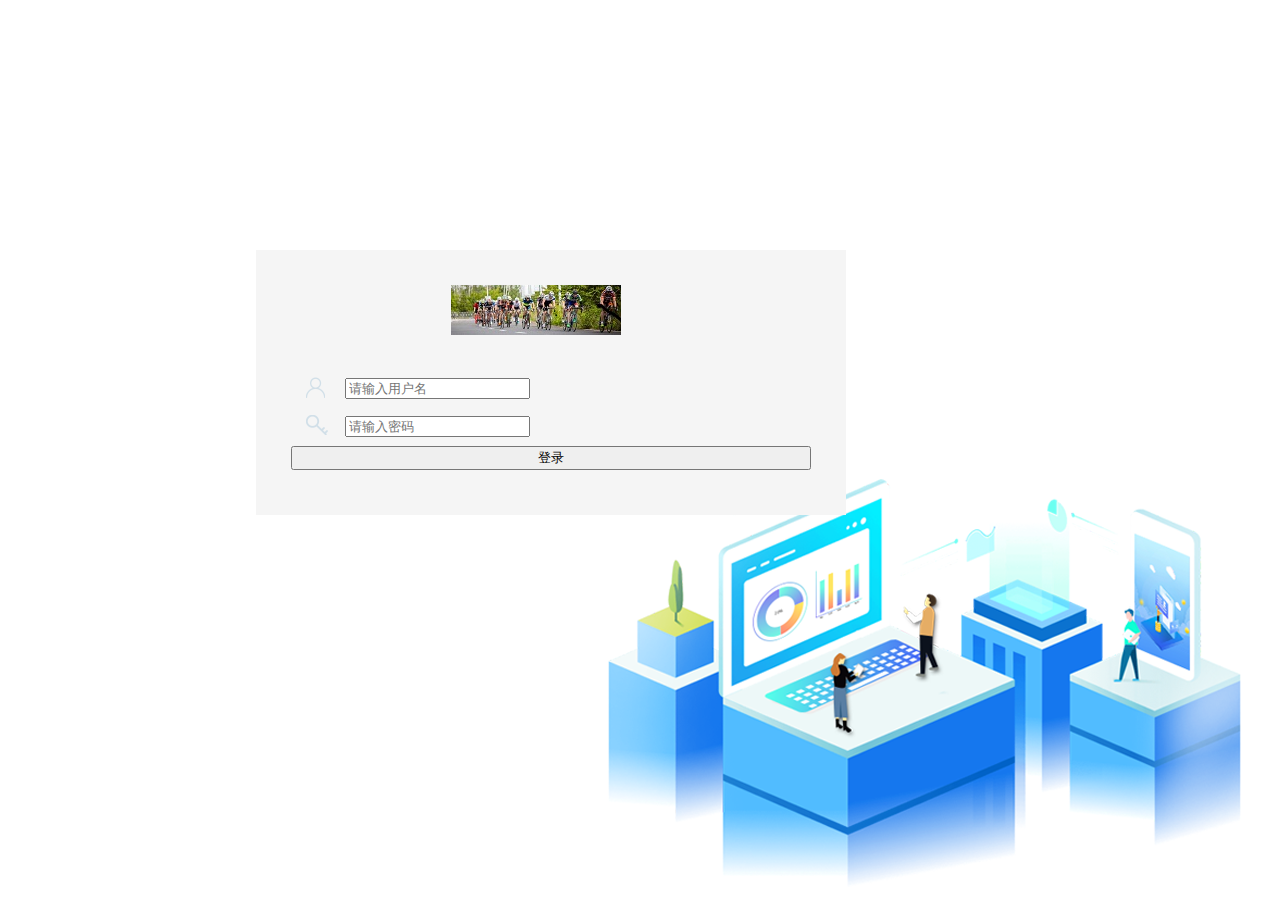
<file: management_system/src/main/webapp/pages/login.html>
<!DOCTYPE html>
<html>
<head>
  <!-- 页面meta -->
  <meta charset="utf-8">
  <meta http-equiv="X-UA-Compatible" content="IE=edge">
  <title>自行车报名系统</title>
  <meta name="description" content="自行车报名系统">
  <meta name="keywords" content="自行车报名系统">
  <meta content="width=device-width,initial-scale=1,maximum-scale=1,user-scalable=no" name="viewport">
  <!-- 引入样式 -->
  <link rel="stylesheet" href="../plugins/elementui/index.css">
  <link rel="stylesheet" href="../css/login.css">
</head>
<body class="hold-transition skin-purple sidebar-mini">
<div id="app">
  <div class="login-container">
    <div class="loginBox">
      <form method="post" class="login-form" id="loginForm">
        <div class="title-container">
          <div class="logoInfo clearfix">
            <em class="logo"></em>
          </div>
        </div>
        <div>
                        <span class="svg-container svg-container_login">
                          <span class="user"></span>
                        </span>
          <input type="text" id="username" name="username" placeholder="请输入用户名" v-model="username"/>
        </div>
        <div>
                        <span class="svg-container">
                          <span class="username"></span>
                        </span>
          <input type="password" id="password" name="password" placeholder="请输入密码" v-model="password"/>
        </div>
        <input type="button" style="width:100%;margin-bottom:30px;" value="登录" @click="login()"></input>
      </form>
    </div>
  </div>
</div>
</body>
<!-- 引入组件库 -->
<script src="../js/vue.js"></script>
<script src="../plugins/elementui/index.js"></script>
<script type="text/javascript" src="../js/jquery.min.js"></script>
<script src="../js/axios-0.18.0.js"></script>
<script src="../js/jquery-heima-0.0.1.js"></script>
<script>
  var vue = new Vue({
    el:'#app',
    data:{
      username:"",
      password:"",
      backend_url:"http://localhost:8080",
    },
    methods:{
      //登录
      login(){
        var username = $("#username").val();
        var password = $("#password").val();
        console.log("user:"+username+"pass:"+password);
        var formParams = $("#loginForm").serialize();
        var params = {
          username:$("#username").val(),
          password:$("#username").val()
        }

        var params = $("#loginForm").serialize();
        HM.ajax("/sec/login.do",params,function(data){
          console.log(data);
          if(data.flag){
            location.href="checkitem.html";
          }else{
            vue.$message.error(data.message);
          }
        });
      }
    }
  });
</script>
</html>
</file>
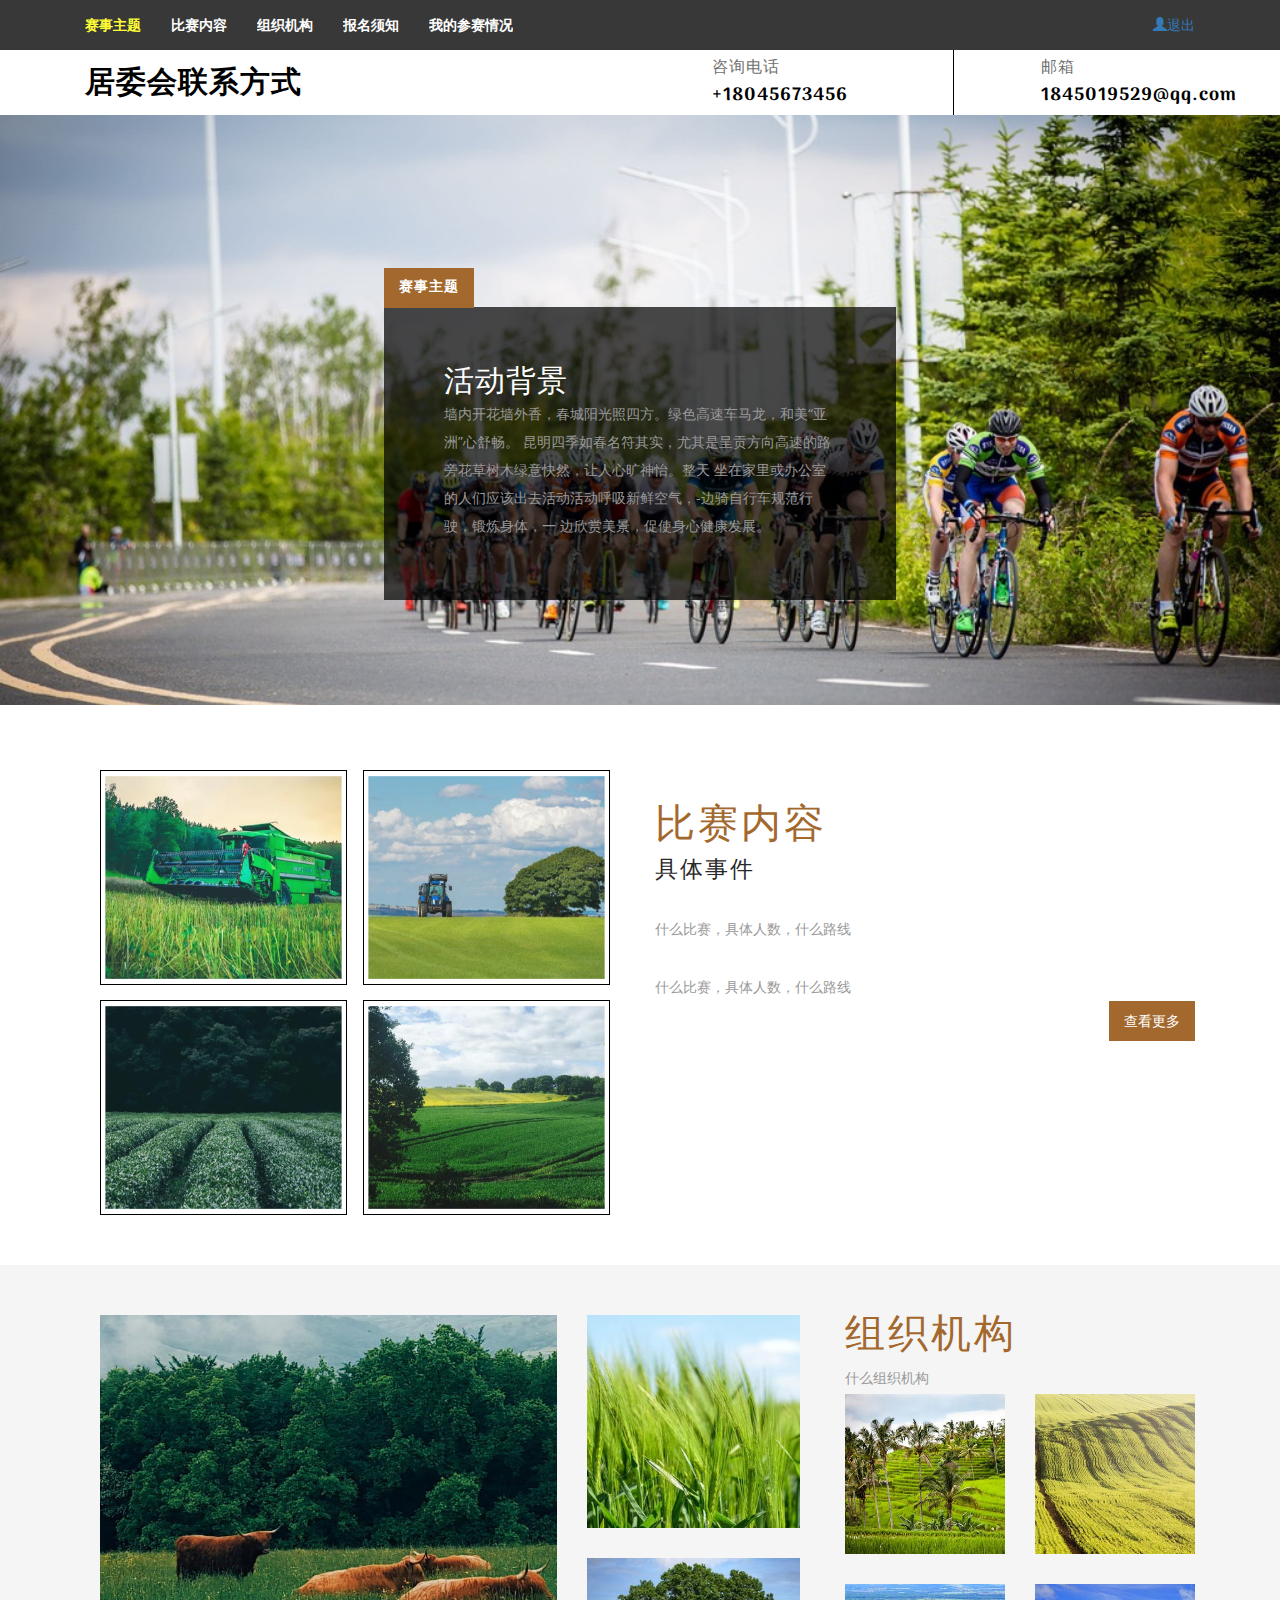
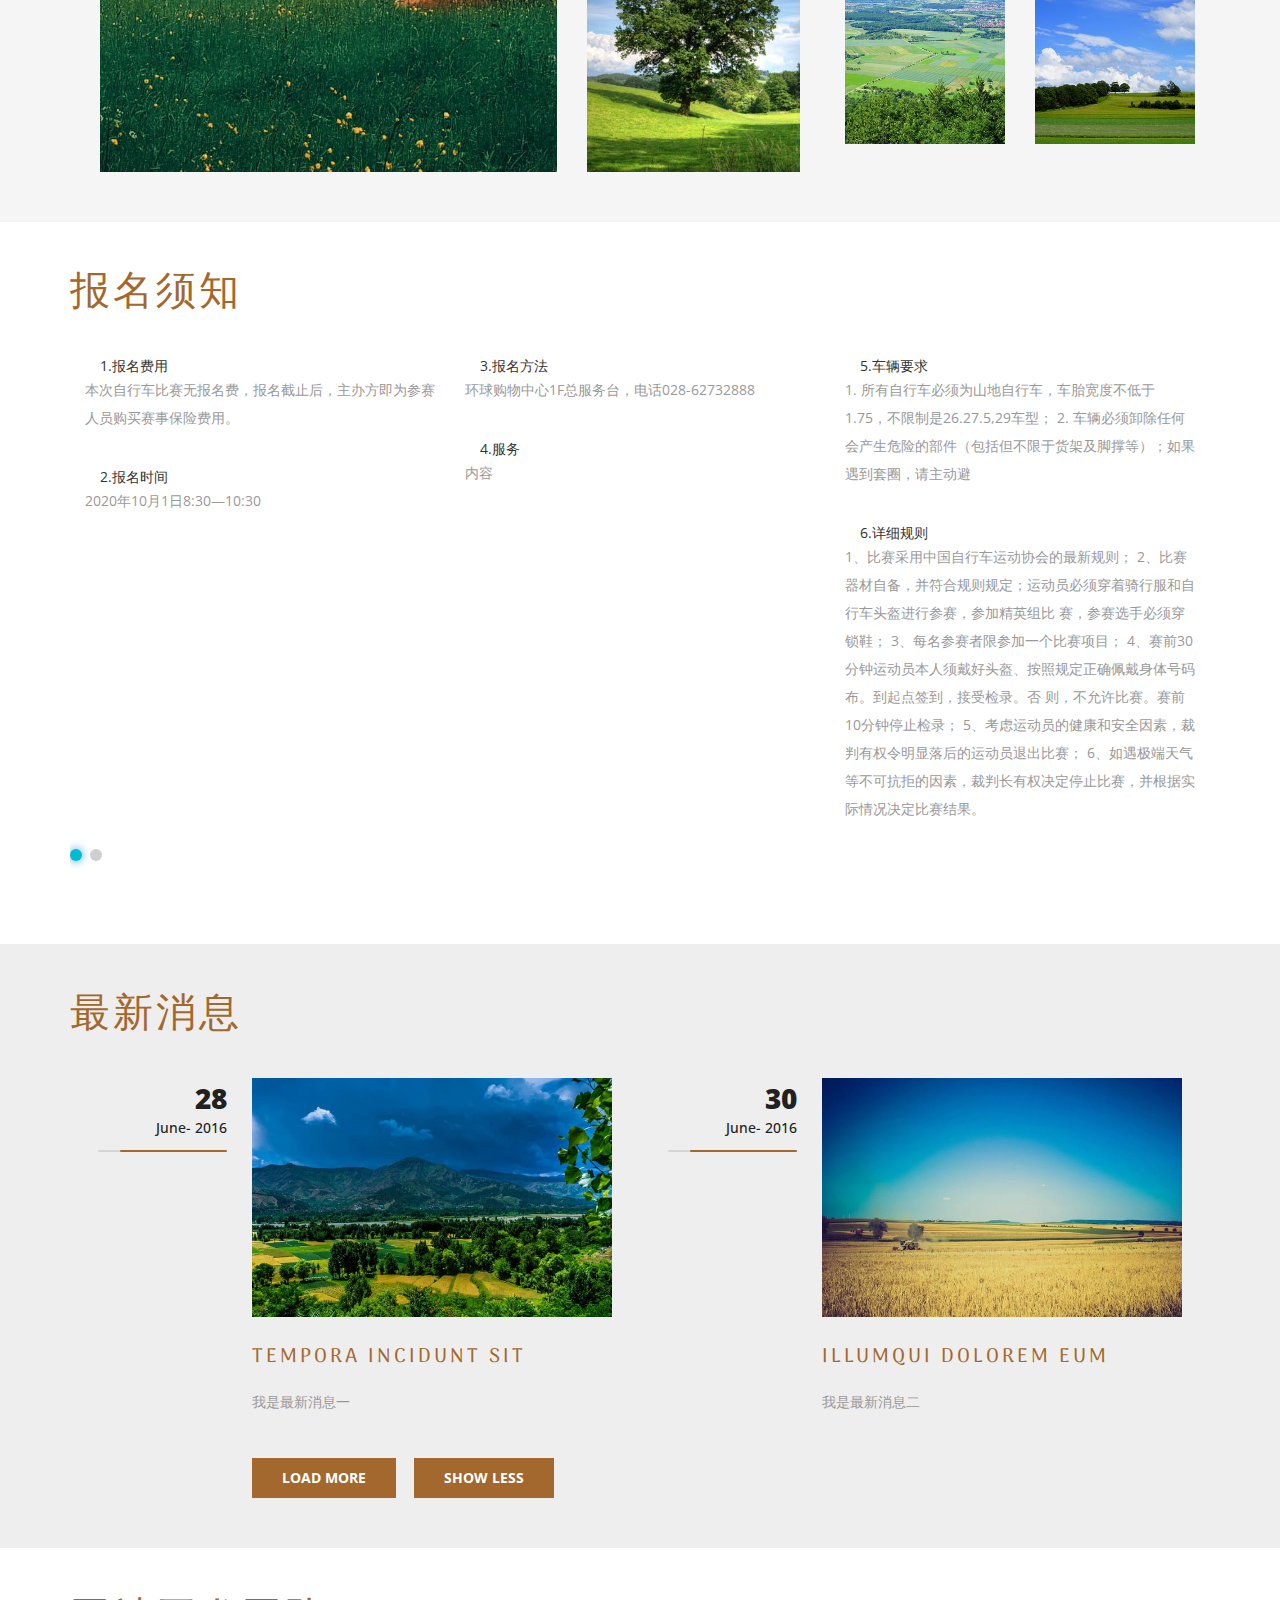
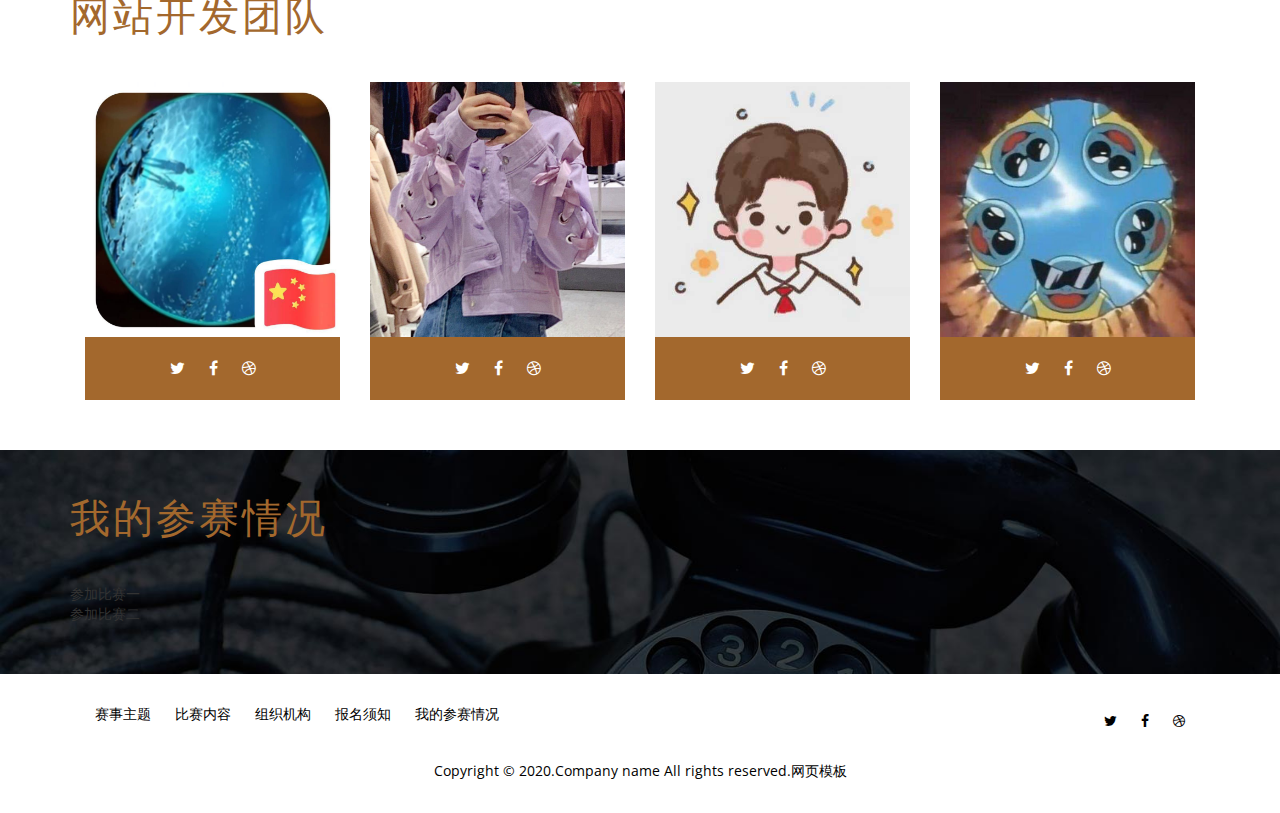
<file: client/client/src/main/resources/templates/login_index.html>
<!DOCTYPE html>
<html lang="en" xmlns:th="http://www.w3.org/1999/xhtml">
<head>
<title>Home</title>
<meta name="viewport" content="width=device-width, initial-scale=1">
<meta http-equiv="Content-Type" content="text/html; charset=utf-8" />
<meta name="keywords" content="" />
<script type="application/x-javascript"> addEventListener("load", function() { setTimeout(hideURLbar, 0); }, false); function hideURLbar(){ window.scrollTo(0,1); } </script>
<!-- css -->
<link href="../static/css/bootstrap.css" rel="stylesheet" type="text/css" media="all" />
<link rel="stylesheet" href="../static/css/style.css" type="text/css" media="all" />
<link type="text/css" rel="stylesheet" href="../static/css/cm-overlay.css" />
<link href="../static/css/popup-box.css" rel="stylesheet" type="text/css" media="all" />
<link rel="stylesheet" href="../static/css/font-awesome.min.css" type="text/css" media="all" />
<!--// css -->
<!-- font -->
<link href="http://fonts.googleapis.com/css?family=Arima+Madurai" rel="stylesheet">
<link href='http://fonts.googleapis.com/css?family=Open+Sans:400,300,300italic,400italic,600,600italic,700,700italic,800,800italic' rel='stylesheet' type='text/css'>
<!-- //font -->
<script src="../static/js/jquery-1.11.1.min.js"></script>
<script src="../static/js/bootstrap.js"></script>
	<!-- start-smooth-scrolling -->
			<script type="text/javascript" src="../static/js/move-top.js"></script>
			<script type="text/javascript" src="../static/js/easing.js"></script>
			<script type="text/javascript">
				jQuery(document).ready(function($) {
					$(".scroll").click(function(event){		
					event.preventDefault();
					$('html,body').animate({scrollTop:$(this.hash).offset().top},1000);
				});
			});
			</script>
	<!-- //start-smoth-scrolling -->
		<!-- here stars scrolling icon -->
	<script type="text/javascript">
		$(document).ready(function() {
			/*
				var defaults = {
				containerID: 'toTop', // fading element id
				containerHoverID: 'toTopHover', // fading element hover id
				scrollSpeed: 1200,
				easingType: 'linear' 
				};
			*/
								
			$().UItoTop({ easingType: 'easeOutQuart' });
								
			});
	</script>
	<script src="../static/js/jquery.magnific-popup.js" type="text/javascript"></script>
<script type="text/javascript" src="../static/js/modernizr.custom.53451.js"></script>
 <script>
						$(document).ready(function() {
						$('.popup-with-zoom-anim').magnificPopup({
							type: 'inline',
							fixedContentPos: false,
							fixedBgPos: true,
							overflowY: 'auto',
							closeBtnInside: true,
							preloader: false,
							midClick: true,
							removalDelay: 300,
							mainClass: 'my-mfp-zoom-in'
						});
																						
						});
</script>	

</head>
<body>
<div class="header-top-w3layouts" id="header">
	<div class="container">
		<div class="col-md-8 navigation">
			<nav class="navbar navbar-default">
			<!-- Brand and toggle get grouped for better mobile display -->
				<div class="navbar-header">
				 <button type="button" class="navbar-toggle collapsed" data-toggle="collapse" data-target="#bs-example-navbar-collapse-1">
					<span class="sr-only">Toggle navigation</span>
					<span class="icon-bar"></span>
					<span class="icon-bar"></span>
					<span class="icon-bar"></span>
				</button>
				<div class="collapse navbar-collapse nav-wil" id="bs-example-navbar-collapse-1">
					<nav class="link-effect-2" id="link-effect-2"> 
						<ul class="nav navbar-nav">
							<li class="active"><a href="index.html">赛事主题</a></li>
							<li><a href="#services" class="scroll"><span data-hover="Services">比赛内容</span></a></li>
							<li><a href="#works" class="scroll"><span data-hover="Works">组织机构</span></a></li>
							<li><a href="#clients" class="scroll"><span data-hover="Clients">报名须知</span></a></li>
							<li><a href="#contact" class="scroll"><span data-hover="Contact">我的参赛情况</span></a></li>
						</ul>
					</nav>
				</div>
				</div>
			</nav>
		</div>
		<div class="col-md-4 sign-up">
			<a data-wow-delay=".5s" th:href="@{/back_index}"><span class="glyphicon glyphicon-user" aria-hidden="true"></span>退出</a>
		</div>
		<div class="clearfix"></div>
	</div>
</div>
<div class="header-bottom-w3">
	<div class="container">
		<div class="col-md-4 logo-agileits">
			<a href="#"><h1>居委会联系方式</h1></a>
		</div>
		<div class="col-md-8 call-mail-agileinfo">
			<div class="call">
				<h4>咨询电话</h4>
				<h3>+18045673456</h3>
			</div>
			<div class="mail">
				<h4>邮箱</h4>
				<h3><a href="mailto:info@example.com">1845019529@qq.com</a></h3>
			</div>
			<div class="clearfix"></div>
		</div>
		<div class="clearfix"></div>
	</div>
</div>
<center><p style="color:red" th:text="${msg}" th:if="${not #strings.isEmpty(msg)}"></p></center>
<div class="banner-w3l">
	
	<div class="banner-text-w3ls">
		<h3>赛事主题</h3>
		<h2>活动背景 </h2>
		<p>墙内开花墙外香，春城阳光照四方。绿色高速车马龙，和美“亚洲”心舒畅。
		昆明四季如春名符其实，尤其是呈贡方向高速的路旁花草树木绿意快然，让人心旷神怡。整天
		坐在家里或办公室的人们应该出去活动活动呼吸新鲜空气，-边骑自行车规范行驶，锻炼身体，一
		边欣赏美景，促使身心健康发展。
		</p>
	</div>
</div>
<div class="banner-btm-w3-agile" id="services">
	<div class="container">
		<div class="col-md-6 banner-btm-right-w3ls">
			<div class="col-md-6 banner-btm-right-w3ls-one">
				<div class="gap">
					<div class="grid">
						<figure class="effect-apollo">
							<img src="../static/images/bb1.jpg" alt=" " />
						</figure>
					</div>
				</div>
				<div class="grid">
					<figure class="effect-apollo">
						<img src="../static/images/bb2.jpg" alt=" " />
					</figure>
				</div>
			</div>
			<div class="col-md-6 banner-btm-right-w3ls-two">
				<div class="gap">
					<div class="grid">
						<figure class="effect-apollo">
							<img src="../static/images/bb3.jpg" alt=" " />
						</figure>
					</div>
				</div>
				<div class="grid">
					<figure class="effect-apollo">
						<img src="../static/images/bb4.jpg" alt=" " />
					</figure>
				</div>
			</div>
		</div>
		<div class="col-md-6 banner-btm-left-w3ls">
			<h3>比赛内容</h3>
			<h4>具体事件</h4>
			<p>什么比赛，具体人数，什么路线</p>
			 <p class="w3layouts">什么比赛，具体人数，什么路线</p>
			 <a href="single
			 .html" th:href="@{/single}">查看更多</a>
		</div>
		<div class="clearfix"></div>
		</div>	
	</div>
	<!-- //banner-bottom -->
	
	<!--works-->
	<div class="works" id="works">
		<div class="container">
			<div class="col-md-8 work-left">
				<div class="work-left-top">
					<div class="col-md-8  work-left-top-left">
						<div class="first-img">
							<div class="view second-effect">
								<a class="cm-overlay" href="../static/images/g1.jpg">
									<img src="../static/images/g1.jpg" alt=" " />
									<div class="mask">
										
									</div>
								</a>
							</div>
						</div>
					</div>
					<div class="col-md-4 work-left-top-right">
						<div class="second-img">
							<div class="view second-effect">
								<a class="cm-overlay" href="../static/images/g2.jpg">
									<img src="../static/images/g2.jpg" alt=" " />
									<div class="mask">
										
									</div>
								</a>
							</div>
						</div>
						<div class="third-img">
							<div class="view second-effect">
								<a class="cm-overlay" href="../static/images/g3.jpg">
									<img src="../static/images/g3.jpg" alt=" " />
									<div class="mask">
									
									</div>
								</a>
							</div>
						</div>
					</div>
					<div class="clearfix"></div>
				</div>
			</div>
			<div class="col-md-4 work-right">
				<h3>组织机构</h3>
				<p>什么组织机构</p>
				<div class="col-md-6 work-right-left">
					<div class="seventh-img">
							<div class="view second-effect">
								<a class="cm-overlay" href="../static/images/g7.jpg">
									<img src="../static/images/g7.jpg" alt=" " />
									<div class="mask">
										
									</div>
								</a>
							</div>
					</div>
					<div class="eighth-img">
							<div class="view second-effect">
								<a class="cm-overlay" href="../static/images/g8.jpg">
									<img src="../static/images/g8.jpg" alt=" " />
									<div class="mask">
										
									</div>
								</a>
							</div>
					</div>
				</div>
				<div class="col-md-6 work-right-right">
					<div class="ninth-img">
							<div class="view second-effect">
								<a class="cm-overlay" href="../static/images/g9.jpg">
									<img src="../static/images/g9.jpg" alt=" " />
									<div class="mask">
										
									</div>
								</a>
							</div>
					</div>
					<div class="tenth-img">
							<div class="view second-effect">
								<a class="cm-overlay" href="../static/images/g10.jpg">
									<img src="../static/images/g10.jpg" alt=" " />
									<div class="mask">
										
									</div>
								</a>
							</div>
					</div>
				</div>
				<div class="clearfix"></div>
			</div>
			<div class="clearfix"></div>
		</div>
	</div>
	<!-- //works-->
				<script src="../static/js/jquery.tools.min.js"></script>
			<script src="../static/js/jquery.mobile.custom.min.js"></script>
				<script src="../static/js/jquery.cm-overlay.js"></script>
			<script>
				$(document).ready(function(){
					$('.cm-overlay').cmOverlay();
				});
			</script>

<!-- clients-->
<div class="clients" id="clients">
	<div class="container">
		<h3>报名须知</h3>
		<div class="wmuSlider example1 animated wow slideInUp" data-wow-delay=".5s">
			<div class="wmuSliderWrapper">
				<article style="position: absolute; width: 100%; opacity: 0;">
					<div class="banner-wrap">
						<div class="col-md-4 client-grids">
							<div class="col-md-8 c-info">
								1.报名费用
							</div>
							<br />
							<p>本次自行车比赛无报名费，报名截止后，主办方即为参赛人员购买赛事保险费用。</p><br>
							<div class="col-md-8 c-info">
								2.报名时间
							</div>
							<br>
							<p>2020年10月1日8:30—10:30</p>
							<div class="clearfix"></div>
						</div>
						<div class="col-md-4 client-grids">
							<div class="col-md-8 c-info">
								3.报名方法
							</div>
							<br />
							<p>环球购物中心1F总服务台，电话028-62732888</p><br>
							<div class="col-md-8 c-info">
								4.服务
							</div>
							<br>
							<p>内容</p>
							<div class="clearfix"></div>
						</div>
						<div class="col-md-4 client-grids">
							<div class="col-md-8 c-info">
								5.车辆要求
							</div>
							<br />
							<p>1. 所有自行车必须为山地自行车，车胎宽度不低于1.75，不限制是26.27.5,29车型；
								2. 车辆必须卸除任何会产生危险的部件（包括但不限于货架及脚撑等）；如果遇到套圈，请主动避</p><br>
							<div class="col-md-8 c-info">
								6.详细规则
							</div>
							<br>
							<p>1、比赛采用中国自行车运动协会的最新规则；

								2、比赛器材自备，并符合规则规定；运动员必须穿着骑行服和自行车头盔进行参赛，参加精英组比 赛，参赛选手必须穿锁鞋；

								3、每名参赛者限参加一个比赛项目；

								4、赛前30分钟运动员本人须戴好头盔、按照规定正确佩戴身体号码布。到起点签到，接受检录。否 则，不允许比赛。赛前10分钟停止检录；

								5、考虑运动员的健康和安全因素，裁判有权令明显落后的运动员退出比赛；

								6、如遇极端天气等不可抗拒的因素，裁判长有权决定停止比赛，并根据实际情况决定比赛结果。</p>
							<div class="clearfix"></div>
						</div>
						<div class="clearfix"></div>
					</div>
				</article>
				<article style="position: absolute; width: 100%; opacity: 0;">
					<div class="banner-wrap">
						<div class="col-md-4 client-grids">
							<div class="col-md-8 c-info">
								7.录取名次
							</div>
							<br />
							<p>男子公路公开组报名人数在200人及以上，录取前60名，报名未满200人按照实际参赛人数的20%录取；

								　　2、女子公路公开组报名人数在80人及以上，录取前20名，报名未满80人按照实际参赛人数的20%录取；

								　　3，本次比赛同时设男子公路本地车手排名奖，录取男子公路车选手前20名予以奖励，凡石家庄籍男子参赛车手，正常完赛均有资格参与排名；</p><br>
							<div class="col-md-8 c-info">
								8.奖项设置
							</div>
							<br>
							<p>比赛项目

								冠军各1名

								亚军各1名

								季军各1名

								参与奖

								自行车赛

								男子青年组

								奖杯、海洋乐园温泉票、JBL Reflect BT 蓝牙无线运动耳机

								奖杯、海洋乐园温泉票、Apple iPod shuffle MD778CHA 多媒体播放器

								奖杯、海洋乐园温泉票、森海塞尔（Sennheiser） PX80 头戴式可折叠耳机

								Shoemarker运动袜和争鲜寿司餐券</p>
							<div class="clearfix"></div>
						</div>
						<div class="col-md-4 client-grids">
							<div class="col-md-8 c-info">
								9.保险说明
							</div>
							<br />
							<p>比赛期间参赛运动员的保险由大会负责（参赛运动员必须提供准确的身份证号码，如提供信息错误，责任自负）。如出现人身意外事故，直接与保险公司联系。</p><br>
							<div class="col-md-8 c-info">
								10.风险提示
							</div>
							<br>
							<p>自行车运动是风险竞技体育项目之一，具有不确定的风险。受中国大陆的保险条款约束，
								本次比赛组织方只可以为参赛者购买最基本的意外伤害险。当参赛者在比赛过程中受到意外伤害后，
								比赛组织方所购买的保险能支付的补偿是极有限的，同时组织方对于参赛者的财产损失不承担任何责任，
								所有参赛者必须充分预见比赛过程中可能发生的所有风险并自行承担大部分风险责任和后果。</p>
							<div class="clearfix"></div>
						</div>
						<div class="col-md-4 client-grids">
							<div class="col-md-8 c-info">
								11.责任声明
							</div>
							<br>
							<p>凡参加比赛人员必须严格遵守组委会和承办方的相关规定，听从活动组织方的时间节点及地点的安排,如因迟到等个人原因导致未能参加比赛，报名费用不予退还。

								此次活动为每一位参加比赛人员购买了定额保险。当由于出现各种意外事故、突发气候变化和急性疾病等不可预测因素造成参赛人员身体损害时，承办方有义务尽力救
								助，但如果造成了不可逆转的损害，参加比赛人员将接受保险公司赔偿保额范围以内的赔偿，并不再另行向比赛组委会和承办方主张赔偿或追究其它责任，同时当事人
								永远免除此次活动组委会和承办方的任何法律连带责任。</p><br>
							<div class="clearfix"></div>
						</div>
						<div class="clearfix"></div>
					</div>
				</article>
			</div>
		</div>
	</div>
</div>
<!--//clients-->
			<script src="../static/js/jquery.wmuSlider.js"></script>
								<script>
									$('.example1').wmuSlider();         
								</script> 

	<!-- news -->
	<div class="news">
		<div class="container">
			<h3>最新消息</h3>
			<div class="agileits_news_grids">
				<div class="tab-1 resp-tab-content">
					<div class="load_more">	
						<ul id="myList">
							<li>
								<div class="l_g">
									<div class="col-md-6 agileits_news_grid_left">
										<div class="agileits_news_grid_left_gridl">
											<p class="para1">28 <span>June- 2016</span></p>
										</div>
										<div class="agileits_news_grid_left_gridr">
											<a href="single.html"><img src="../static/images/n1.jpg" alt=" " class="img-responsive" /></a>
											<h4><a href="single.html">tempora incidunt sit</a></h4>
											<p>我是最新消息一</p>
										</div>
										<div class="clearfix"> </div>
									</div>
									<div class="col-md-6 agileits_news_grid_left">
										<div class="agileits_news_grid_left_gridl">
											<p class="para1">30 <span>June- 2016</span></p>
										</div>
										<div class="agileits_news_grid_left_gridr">
											<a href="single.html"><img src="../static/images/n2.jpg" alt=" " class="img-responsive" /></a>
											<h4><a href="single.html">illumqui dolorem eum</a></h4>
											<p>我是最新消息二</p>
										</div>
										<div class="clearfix"> </div>
									</div>
									<div class="clearfix"> </div>
								</div>
							</li>
							<li>
								<div class="l_g">
									<div class="col-md-6 agileits_news_grid_left">
										<div class="agileits_news_grid_left_gridl">
											<p class="para1">28 <span>June- 2016</span></p>
										</div>
										<div class="agileits_news_grid_left_gridr">
											<a href="single.html"><img src="../static/images/n3.jpg" alt=" " class="img-responsive" /></a>
											<h4><a href="single.html">tempora incidunt eius</a></h4>
											<p>Quis autem vel eum iure reprehenderit qui in ea voluptate velit esse 
												quam nihil molestiae consequatur, vel illum qui dolorem.</p>
										</div>
										<div class="clearfix"> </div>
									</div>
									<div class="col-md-6 agileits_news_grid_left">
										<div class="agileits_news_grid_left_gridl">
											<p class="para1">30 <span>June- 2016</span></p>
										</div>
										<div class="agileits_news_grid_left_gridr">
											<a href="single.html"><img src="../static/images/n4.jpg" alt=" " class="img-responsive" /></a>
											<h4><a href="single.html">illumqui dolorem eum</a></h4>
											<p>Quis autem vel eum iure reprehenderit qui in ea voluptate velit esse 
												quam nihil molestiae consequatur, vel illum qui dolorem.</p>
										</div>
										<div class="clearfix"> </div>
									</div>
									<div class="clearfix"> </div>
								</div>
							</li>

						</ul>
						<div id="loadMore">Load more</div>
						<div id="showLess">Show less</div>
					</div>
				</div>
			</div>
		</div>
	</div>
<!-- //news -->

<script>
	$(document).ready(function () {
		size_li = $("#myList li").size();
		x=1;
		$('#myList li:lt('+x+')').show();
		$('#loadMore').click(function () {
			x= (x+1 <= size_li) ? x+1 : size_li;
			$('#myList li:lt('+x+')').show();
		});
		$('#showLess').click(function () {
			x=(x-1<0) ? 1 : x-1;
			$('#myList li').not(':lt('+x+')').hide();
		});
	});
</script>
<!-- //load-more -->
<div class="team">
	<div class="container">
		<h3>网站开发团队</h3>
		<div class="col-md-3 team-grids">
			<img src="../static/images/t1.jpg" alt=" " class="img-responsive">
			<div class="team-social-icons">
				<ul class="team-social-icons">
					<li><a href="#"><i class="fa fa-twitter" aria-hidden="true"></i></a></li>
					<li><a href="#"><i class="fa fa-facebook" aria-hidden="true"></i></a></li>
					<li><a href="#"><i class="fa fa-dribbble" aria-hidden="true"></i></a></li>
				</ul>
			</div>
			<div class="p-mask">
				<h4>付斯佳</h4>
				<h5>Farmer</h5>		
			</div>

		</div>
		
		<div class="col-md-3 team-grids">
			<img src="../static/images/t2.jpg" alt=" " class="img-responsive">
			<div class="team-social-icons">
				<ul class="team-social-icons">
					<li><a href="#"><i class="fa fa-twitter" aria-hidden="true"></i></a></li>
					<li><a href="#"><i class="fa fa-facebook" aria-hidden="true"></i></a></li>
					<li><a href="#"><i class="fa fa-dribbble" aria-hidden="true"></i></a></li>
				</ul>
			</div>
			<div class="p-mask">
				<h4>黄影</h4>
				<h5>Farmer</h5>		
			</div>
			
		</div>
		<div class="col-md-3 team-grids">
			<img src="../static/images/t3.jpg" alt=" " class="img-responsive">
			<div class="team-social-icons">
				<ul class="team-social-icons">
					<li><a href="#"><i class="fa fa-twitter" aria-hidden="true"></i></a></li>
					<li><a href="#"><i class="fa fa-facebook" aria-hidden="true"></i></a></li>
					<li><a href="#"><i class="fa fa-dribbble" aria-hidden="true"></i></a></li>
				</ul>
			</div>
			<div class="p-mask">
				<h4>张超</h4>
				<h5>Agriculture analyst</h5>		
			</div>
		</div>
		<div class="col-md-3 team-grids">
			<img src="../static/images/t4.jpg" alt=" " class="img-responsive">
			<div class="team-social-icons">
				<ul class="team-social-icons">
					<li><a href="#"><i class="fa fa-twitter" aria-hidden="true"></i></a></li>
					<li><a href="#"><i class="fa fa-facebook" aria-hidden="true"></i></a></li>
					<li><a href="#"><i class="fa fa-dribbble" aria-hidden="true"></i></a></li>
				</ul>
			</div>
			<div class="p-mask">
				<h4>刁宇航</h4>
				<h5>Farmer</h5>		
			</div>
		</div>
		<div class="clearfix"></div>
	</div>
</div>

	<!-- Contact -->
	<div class="aitscontactw3l" id="contact">
		<div class="container">
			<h3>我的参赛情况</h3>
				参加比赛一
				<br />
				参加比赛二
		</div>
	</div>
	<!-- //Contact -->
	

	<!-- Footer -->
	<div class="footer">
		<div class="container">

			<div class="agilefooter-top">
				<!-- Quick-Links -->
				<div class="col-md-6 agilefootergrid footer-nav">
					<ul>
							<li class="active"><a href="#header" class="scroll"><span data-hover="Home">赛事主题</span></a></li>
							<li><a href="#services" class="scroll"><span data-hover="Services">比赛内容</span></a></li>
							<li><a href="#works" class="scroll"><span data-hover="Works">组织机构</span></a></li>
							<li><a href="#clients" class="scroll"><span data-hover="Clients">报名须知</span></a></li>
							<li><a href="#contact" class="scroll"><span data-hover="Contact">我的参赛情况</span></a></li>
					</ul>
				</div>
				<!-- //Quick-Links -->

				<!-- Newsletter -->
				<div class="col-md-6 social-icons">
					<ul>
						<li><a href="#"><i class="fa fa-twitter" aria-hidden="true"></i></a></li>
						<li><a href="#"><i class="fa fa-facebook" aria-hidden="true"></i></a></li>
						<li><a href="#"><i class="fa fa-dribbble" aria-hidden="true"></i></a></li>
					</ul>
				</div>
				<!-- //Newsletter -->
			<div class="clearfix"></div>
			</div>

			<div class="agilefooter-bottom">
				<p>Copyright &copy; 2020.Company name All rights reserved.<a target="_blank" href="http://sc.chinaz.com/moban/">&#x7F51;&#x9875;&#x6A21;&#x677F;</a></p>
			</div>
		</div>

	</div>
	<!-- //Footer -->

</body>
</html>
</file>
<file: client/src/main/resources/static/css/cm-overlay.css>
/* overlay - centered modal dialog*/
.overlay-visible
{
    overflow:hidden !important;
}
#cm-overlay-mask,
#cm-wrap
{
    position: fixed;
    left: 0;
    top: 0;
    width:100%;
    height:100%;
    z-index: 9991;
    text-align:center;
/* IE<9 support hack */
}
/* chrome bug fix causing overlay-mask to not appear */
@media screen and (-webkit-min-device-pixel-ratio:0) {
#cm-overlay-mask
{
    overflow:scroll;
}
#cm-overlay-mask::-webkit-scrollbar
{
    width:0px; 
}}
#cm-wrap
{
    visibility:hidden;
    white-space:nowrap;
}
#cm-wrap *
{
    -webkit-touch-callout: none;
    -webkit-user-select: none;
    -khtml-user-select: none;
    -moz-user-select: none;
    -ms-user-select: none;
    user-select: none;
}
#cm-wrap .cm-box,
#cm-wrap .cm-scale
{
    white-space:normal;
    vertical-align:middle;
    position:relative;
    display:inline-block;
/* IE<8 support hacks */
    *display:inline;
    *zoom:1;
}
#cm-wrap .cm-scale
{
    height:100%;
    line-height:100%;
    width:0;
}
#cm-wrap .cm-box img,
#cm-wrap .cm-box iframe
{
    display:block;
}

/* customise mask colour */
#cm-overlay-mask
{
    background-color:#000000;
}
/* customise loader GIF */
#cm-wrap
{
    background:none;
}
#cm-wrap.cm-loaded
{
    background-image:none;
}
/* overlay border and shadow */
#cm-overlay
{
    border:1px solid #eee;
    -webkit-box-shadow: 0 0 90px #000;
    -khtml-box-shadow:0 0 90px 5px #000;
    -moz-box-shadow:0 0 90px 5px #000;
    box-shadow:0 0 90px 5px #000;
    /**/
    opacity:0;
    z-index:9992;
}
/* close link style */
#cm-wrap #cm-close
{
    display:block;
	height: 61px;
    width: 59px;
    position:absolute;
    right:0;
    top:0;
    background:transparent url(../images/close.png) scroll no-repeat center center;
    cursor:pointer;
    z-index:9993;
    zoom:1;
    text-indent:-999em;
    opacity:0.5;
}
/* prev and next buttons */
#cm-wrap #cm-prev,
#cm-wrap #cm-next
{
    display:block;
    position:absolute;
    height: 97px;
    width: 49px;
    top:50%;
    margin-top:-63px;
    text-indent:-999em;
    opacity:0.5;
    outline:none;
    z-index:9993;
}
#cm-wrap #cm-prev
{
    left:0;
    background:transparent url(../images/prev.png) scroll no-repeat 0 center;
}
#cm-wrap #cm-next
{
    right:0;
    background:transparent url(../images/next.png) scroll no-repeat 100% center;
}
#cm-wrap #cm-prev:hover,
#cm-wrap #cm-next:hover,
#cm-wrap #cm-close:hover
{
    opacity:1;
}


/* tooltip for close link (jquery tools) */
.tooltip
{
    text-align:center;
    font-family:sans-serif;
    color:#eee;
    background:#000;
    padding:10px;
    border:1px solid #eee;
    z-index:99999;
    font-size:12px;
    background: #000;
    border: 1px solid #eee;
}
.tooltip:after, .tooltip:before
{
    bottom: 100%;
    border: solid transparent;
    content: " ";
    height: 0;
    width: 0;
    position: absolute;
    pointer-events: none;
}
.tooltip:after
{
    border-color: rgba(0, 0, 0, 0);
    border-bottom-color: #000;
    border-width: 10px;
    left: 50%;
    margin-left: -10px;
}
.tooltip:before
{
    border-color: rgba(238, 238, 238, 0);
    border-bottom-color: #eee;
    border-width: 11px;
    left: 50%;
    margin-left: -11px;
}
@media (max-width: 640px){
	#cm-wrap .cm-box img, #cm-wrap .cm-box iframe {
		display: block;
		width: 80%;
		margin: 0 auto;
		height: inherit;
	}
	#cm-overlay {
		border: none;
	}
}
</file>
<file: client/src/main/resources/static/css/popup-box.css>
/* Styles for dialog window */
#small-dialog,#small-dialog2{
	background:  #a3682d;
	text-align: left;
	max-width: 500px;
	margin: 40px auto;
	position: relative;
	padding:50px;	
}
#small-dialog-it,#small-dialog-in,#small-dialog-fr,#small-dialog-sh,#small-dialog-sf,#small-dialog-su,#small-dialog-me,#small-dialog-ch,#small-dialog-pi,#small-dialog-am {
	background: white;
	padding:0px;
	text-align: left;
	max-width: 450px;
	margin: 40px auto;
	position: relative;
	text-align:center;
}
a.play-icon.popup-with-zoom-anim img:hover {
	opacity: 0.5;
	transition:0.5s all;
	-webkit-transition:0.5s all;
	-o-transition:0.5s all;
	-moz-transition:0.5s all;
	-ms-transition:0.5s all;
}
.portfolio-items{
	text-align:center;
	margin:0 auto;
}
.portfolio-items img{
	width:100%;
}
.portfolio-items h4{
	margin:1em 0;
	font-size:25px;
	color:#a63d56;
}
.portfolio-items p{
	text-align:justify;
}
/**

/**
 * Fade-zoom animation for first dialog
 */

/* start state */
.my-mfp-zoom-in #small-dialog {
opacity: 0;
-webkit-transition: all 0.2s ease-in-out;
-moz-transition: all 0.2s ease-in-out;
-o-transition: all 0.2s ease-in-out;
transition: all 0.2s ease-in-out;
-webkit-transform: scale(0.8);
-moz-transform: scale(0.8);
-ms-transform: scale(0.8);
-o-transform: scale(0.8);
transform: scale(0.8);
}
/* animate in */
.my-mfp-zoom-in.mfp-ready #small-dialog {
opacity: 1;
-webkit-transform: scale(1);
-moz-transform: scale(1);
-ms-transform: scale(1);
-o-transform: scale(1);
transform: scale(1);
padding:50px;
}
/* animate out */
.my-mfp-zoom-in.mfp-removing #small-dialog {
-webkit-transform: scale(0.8);
-moz-transform: scale(0.8);
-ms-transform: scale(0.8);
-o-transform: scale(0.8);
transform: scale(0.8);
opacity: 0;
}
/* Dark overlay, start state */
.my-mfp-zoom-in.mfp-bg {
opacity: 0;
-webkit-transition: opacity 0.3s ease-out;
-moz-transition: opacity 0.3s ease-out;
-o-transition: opacity 0.3s ease-out;
transition: opacity 0.3s ease-out;
}
/* animate in */
.my-mfp-zoom-in.mfp-ready.mfp-bg {
opacity: 0.8;
}
/* animate out */
.my-mfp-zoom-in.mfp-removing.mfp-bg {
opacity: 0;
}
/**
/* Magnific Popup CSS */
.mfp-bg {
  top: 0;
  left: 0;
  width: 100%;
  height: 100%;
  z-index: 1042;
  overflow: hidden;
  position: fixed;
  background: #0b0b0b;
  opacity: 0.8;
  filter: alpha(opacity=80); }

.mfp-wrap {
  top: 0;
  left: 0;
  width: 100%;
  height: 100%;
  z-index: 1043;
  position: fixed;
  outline: none !important;
  -webkit-backface-visibility: hidden; }

.mfp-container {
  text-align: center;
  position: absolute;
  width: 100%;
  height: 100%;
  left: 0;
  top: 0;
  padding: 0 8px;
  -webkit-box-sizing: border-box;
  -moz-box-sizing: border-box;
  box-sizing: border-box; }

.mfp-container:before {
  content: '';
  display: inline-block;
  height: 100%;
  vertical-align: middle; }

.mfp-align-top .mfp-container:before {
  display: none; }

.mfp-content {
  position: relative;
  display: inline-block;
  vertical-align: middle;
  margin: 0 auto;
  text-align: left;
  z-index: 1045; }

.mfp-inline-holder .mfp-content,
.mfp-ajax-holder .mfp-content {
  width: 100%;
  cursor: auto; }

.mfp-ajax-cur {
  cursor: progress; }

.mfp-zoom-out-cur,
.mfp-zoom-out-cur .mfp-image-holder .mfp-close {
  cursor: -moz-zoom-out;
  cursor: -webkit-zoom-out;
  cursor: zoom-out; }
.mfp-zoom {
  cursor: pointer;
  cursor: -webkit-zoom-in;
  cursor: -moz-zoom-in;
  cursor: zoom-in; }

.mfp-auto-cursor .mfp-content {
  cursor: auto; }

.mfp-close,
.mfp-arrow,
.mfp-preloader,
.mfp-counter {
  -webkit-user-select: none;
  -moz-user-select: none;
  user-select: none; }

.mfp-loading.mfp-figure {
  display: none; }

.mfp-hide {
  display: none !important; }
.mfp-content iframe{
	width:100%;
	min-height:500px;
}
.mfp-preloader {
  color: #cccccc;
  position: absolute;
  top: 50%;
  width: auto;
  text-align: center;
  margin-top: -0.8em;
  left: 8px;
  right: 8px;
  z-index: 1044; }

.mfp-preloader a {
  color: #cccccc; }

.mfp-preloader a:hover {
  color: white; }

.mfp-s-ready .mfp-preloader {
  display: none; }

.mfp-s-error .mfp-content {
  display: none; }

button.mfp-close,
button.mfp-arrow {
  overflow: visible;
  cursor: pointer;
  border: 0;
   background:#FFF;
  -webkit-appearance: none;
  display: block;
  padding: 0;
  z-index: 1046;
 }
button::-moz-focus-inner {
  padding: 0;
  border: 0; }

.mfp-close {
	width: 23px;
    height: 30px;
    line-height: 25px;
    position: absolute;
    left: -40px;
    top: -30px;
    text-decoration: none;
    text-align: center;
    padding: 0 0 18px 10px;
    color: white !important;
    font-style: normal;
    font-size: 45px;
    outline: none; 
 }
  .mfp-close:hover, .mfp-close:focus {
    opacity: 1; }

.mfp-close-btn-in .mfp-close {
  color: #333333; 
  background: none;
  }

.mfp-image-holder .mfp-close,
.mfp-iframe-holder .mfp-close {
  color: white;
  right: -6px;
  text-align: right;
  padding-right: 6px;
  width: 100%; 
}
.login h3,.signup h3{
	margin:1em 0;
	color: #a63d56;
}
.login input[type="text"],.login input[type="password"]{
	width:90%;
	padding:5px;
	margin:3px 0;x
	border: 1px solid #a63d56;
	outline: none !important;
}
.signup input[type="text"]{
	width: 44.5%;
	padding: 5px;
	margin: 10px 0;
	outline: none;
	background: #EBEBEB;
	border: solid 1px #222;
}
.signup input.email[type="text"],.signup input[type="password"]{
	width: 90%;
	padding: 5px;
	margin: 10px 0;
	outline: none;
	background: #EBEBEB;
	border: solid 1px #222;
}
.login input[type="submit"],.signup input[type="submit"]{
	background: #347083;
	border: 0px;
	padding: 5px 10px;
	margin: 10px 10px;
	outline: none;
	font-size: 18px;
	color: #fff;
	text-transform: uppercase;
	width: 17%;	
	-webkit-appearance: none;
}
.login input[type="submit"]:hover,.signup input[type="submit"]:hover{
	background:#163035;
	-webkit-transition: all 0.5s ease-in-out;
	-moz-transition: all 0.5s ease-in-out;
	-o-transition: all 0.5s ease-in-out;
	transition: all 0.5s ease-in-out;
}
@media all and (max-width:640px){
	#small-dialog, #small-dialog2 { 
		max-width: 420px; 
	}
}
@media all and (max-width:480px){
	.comments-area textarea{
		height:100px;
	}
	.login input[type="submit"], .signup input[type="submit"] {
		font-size: 14px;
		width: 20%;
	}
	.mfp-close {
		left: 0;
	}
	#small-dialog, #small-dialog2 {
		max-width: 320px;
	}
	
}
@media all and (max-width:320px){
	.comments-area span.label,.comments-area span.text-field{
		float:none;
		width:100%;
	}
	.comments-area span{
		padding-bottom:3px;
	}
	#small-dialog{
		padding:15px;
	}
	.comments-area input[type="text"], .comments-area textarea{
		width:92%;
	}
	.comments-area div{
		padding:2px 0;
	}
	.mfp-content iframe{
		width:100%;
		min-height:250px;
	}
	.login input[type="submit"], .signup input[type="submit"] {
		font-size: 12px;
		width: 29%;
	}
	.signup input[type="text"] {
		width: 90%;
	}
	.mfp-close {
		top: -40px;
	}
}
</file>
<file: client/client/src/main/resources/static/css/cm-overlay.css>
/* overlay - centered modal dialog*/
.overlay-visible
{
    overflow:hidden !important;
}
#cm-overlay-mask,
#cm-wrap
{
    position: fixed;
    left: 0;
    top: 0;
    width:100%;
    height:100%;
    z-index: 9991;
    text-align:center;
/* IE<9 support hack */
}
/* chrome bug fix causing overlay-mask to not appear */
@media screen and (-webkit-min-device-pixel-ratio:0) {
#cm-overlay-mask
{
    overflow:scroll;
}
#cm-overlay-mask::-webkit-scrollbar
{
    width:0px; 
}}
#cm-wrap
{
    visibility:hidden;
    white-space:nowrap;
}
#cm-wrap *
{
    -webkit-touch-callout: none;
    -webkit-user-select: none;
    -khtml-user-select: none;
    -moz-user-select: none;
    -ms-user-select: none;
    user-select: none;
}
#cm-wrap .cm-box,
#cm-wrap .cm-scale
{
    white-space:normal;
    vertical-align:middle;
    position:relative;
    display:inline-block;
/* IE<8 support hacks */
    *display:inline;
    *zoom:1;
}
#cm-wrap .cm-scale
{
    height:100%;
    line-height:100%;
    width:0;
}
#cm-wrap .cm-box img,
#cm-wrap .cm-box iframe
{
    display:block;
}

/* customise mask colour */
#cm-overlay-mask
{
    background-color:#000000;
}
/* customise loader GIF */
#cm-wrap
{
    background:none;
}
#cm-wrap.cm-loaded
{
    background-image:none;
}
/* overlay border and shadow */
#cm-overlay
{
    border:1px solid #eee;
    -webkit-box-shadow: 0 0 90px #000;
    -khtml-box-shadow:0 0 90px 5px #000;
    -moz-box-shadow:0 0 90px 5px #000;
    box-shadow:0 0 90px 5px #000;
    /**/
    opacity:0;
    z-index:9992;
}
/* close link style */
#cm-wrap #cm-close
{
    display:block;
	height: 61px;
    width: 59px;
    position:absolute;
    right:0;
    top:0;
    background:transparent url(../images/close.png) scroll no-repeat center center;
    cursor:pointer;
    z-index:9993;
    zoom:1;
    text-indent:-999em;
    opacity:0.5;
}
/* prev and next buttons */
#cm-wrap #cm-prev,
#cm-wrap #cm-next
{
    display:block;
    position:absolute;
    height: 97px;
    width: 49px;
    top:50%;
    margin-top:-63px;
    text-indent:-999em;
    opacity:0.5;
    outline:none;
    z-index:9993;
}
#cm-wrap #cm-prev
{
    left:0;
    background:transparent url(../images/prev.png) scroll no-repeat 0 center;
}
#cm-wrap #cm-next
{
    right:0;
    background:transparent url(../images/next.png) scroll no-repeat 100% center;
}
#cm-wrap #cm-prev:hover,
#cm-wrap #cm-next:hover,
#cm-wrap #cm-close:hover
{
    opacity:1;
}


/* tooltip for close link (jquery tools) */
.tooltip
{
    text-align:center;
    font-family:sans-serif;
    color:#eee;
    background:#000;
    padding:10px;
    border:1px solid #eee;
    z-index:99999;
    font-size:12px;
    background: #000;
    border: 1px solid #eee;
}
.tooltip:after, .tooltip:before
{
    bottom: 100%;
    border: solid transparent;
    content: " ";
    height: 0;
    width: 0;
    position: absolute;
    pointer-events: none;
}
.tooltip:after
{
    border-color: rgba(0, 0, 0, 0);
    border-bottom-color: #000;
    border-width: 10px;
    left: 50%;
    margin-left: -10px;
}
.tooltip:before
{
    border-color: rgba(238, 238, 238, 0);
    border-bottom-color: #eee;
    border-width: 11px;
    left: 50%;
    margin-left: -11px;
}
@media (max-width: 640px){
	#cm-wrap .cm-box img, #cm-wrap .cm-box iframe {
		display: block;
		width: 80%;
		margin: 0 auto;
		height: inherit;
	}
	#cm-overlay {
		border: none;
	}
}
</file>
<file: client/client/src/main/resources/static/css/popup-box.css>
/* Styles for dialog window */
#small-dialog,#small-dialog2{
	background:  #a3682d;
	text-align: left;
	max-width: 500px;
	margin: 40px auto;
	position: relative;
	padding:50px;	
}
#small-dialog-it,#small-dialog-in,#small-dialog-fr,#small-dialog-sh,#small-dialog-sf,#small-dialog-su,#small-dialog-me,#small-dialog-ch,#small-dialog-pi,#small-dialog-am {
	background: white;
	padding:0px;
	text-align: left;
	max-width: 450px;
	margin: 40px auto;
	position: relative;
	text-align:center;
}
a.play-icon.popup-with-zoom-anim img:hover {
	opacity: 0.5;
	transition:0.5s all;
	-webkit-transition:0.5s all;
	-o-transition:0.5s all;
	-moz-transition:0.5s all;
	-ms-transition:0.5s all;
}
.portfolio-items{
	text-align:center;
	margin:0 auto;
}
.portfolio-items img{
	width:100%;
}
.portfolio-items h4{
	margin:1em 0;
	font-size:25px;
	color:#a63d56;
}
.portfolio-items p{
	text-align:justify;
}
/**

/**
 * Fade-zoom animation for first dialog
 */

/* start state */
.my-mfp-zoom-in #small-dialog {
opacity: 0;
-webkit-transition: all 0.2s ease-in-out;
-moz-transition: all 0.2s ease-in-out;
-o-transition: all 0.2s ease-in-out;
transition: all 0.2s ease-in-out;
-webkit-transform: scale(0.8);
-moz-transform: scale(0.8);
-ms-transform: scale(0.8);
-o-transform: scale(0.8);
transform: scale(0.8);
}
/* animate in */
.my-mfp-zoom-in.mfp-ready #small-dialog {
opacity: 1;
-webkit-transform: scale(1);
-moz-transform: scale(1);
-ms-transform: scale(1);
-o-transform: scale(1);
transform: scale(1);
padding:50px;
}
/* animate out */
.my-mfp-zoom-in.mfp-removing #small-dialog {
-webkit-transform: scale(0.8);
-moz-transform: scale(0.8);
-ms-transform: scale(0.8);
-o-transform: scale(0.8);
transform: scale(0.8);
opacity: 0;
}
/* Dark overlay, start state */
.my-mfp-zoom-in.mfp-bg {
opacity: 0;
-webkit-transition: opacity 0.3s ease-out;
-moz-transition: opacity 0.3s ease-out;
-o-transition: opacity 0.3s ease-out;
transition: opacity 0.3s ease-out;
}
/* animate in */
.my-mfp-zoom-in.mfp-ready.mfp-bg {
opacity: 0.8;
}
/* animate out */
.my-mfp-zoom-in.mfp-removing.mfp-bg {
opacity: 0;
}
/**
/* Magnific Popup CSS */
.mfp-bg {
  top: 0;
  left: 0;
  width: 100%;
  height: 100%;
  z-index: 1042;
  overflow: hidden;
  position: fixed;
  background: #0b0b0b;
  opacity: 0.8;
  filter: alpha(opacity=80); }

.mfp-wrap {
  top: 0;
  left: 0;
  width: 100%;
  height: 100%;
  z-index: 1043;
  position: fixed;
  outline: none !important;
  -webkit-backface-visibility: hidden; }

.mfp-container {
  text-align: center;
  position: absolute;
  width: 100%;
  height: 100%;
  left: 0;
  top: 0;
  padding: 0 8px;
  -webkit-box-sizing: border-box;
  -moz-box-sizing: border-box;
  box-sizing: border-box; }

.mfp-container:before {
  content: '';
  display: inline-block;
  height: 100%;
  vertical-align: middle; }

.mfp-align-top .mfp-container:before {
  display: none; }

.mfp-content {
  position: relative;
  display: inline-block;
  vertical-align: middle;
  margin: 0 auto;
  text-align: left;
  z-index: 1045; }

.mfp-inline-holder .mfp-content,
.mfp-ajax-holder .mfp-content {
  width: 100%;
  cursor: auto; }

.mfp-ajax-cur {
  cursor: progress; }

.mfp-zoom-out-cur,
.mfp-zoom-out-cur .mfp-image-holder .mfp-close {
  cursor: -moz-zoom-out;
  cursor: -webkit-zoom-out;
  cursor: zoom-out; }
.mfp-zoom {
  cursor: pointer;
  cursor: -webkit-zoom-in;
  cursor: -moz-zoom-in;
  cursor: zoom-in; }

.mfp-auto-cursor .mfp-content {
  cursor: auto; }

.mfp-close,
.mfp-arrow,
.mfp-preloader,
.mfp-counter {
  -webkit-user-select: none;
  -moz-user-select: none;
  user-select: none; }

.mfp-loading.mfp-figure {
  display: none; }

.mfp-hide {
  display: none !important; }
.mfp-content iframe{
	width:100%;
	min-height:500px;
}
.mfp-preloader {
  color: #cccccc;
  position: absolute;
  top: 50%;
  width: auto;
  text-align: center;
  margin-top: -0.8em;
  left: 8px;
  right: 8px;
  z-index: 1044; }

.mfp-preloader a {
  color: #cccccc; }

.mfp-preloader a:hover {
  color: white; }

.mfp-s-ready .mfp-preloader {
  display: none; }

.mfp-s-error .mfp-content {
  display: none; }

button.mfp-close,
button.mfp-arrow {
  overflow: visible;
  cursor: pointer;
  border: 0;
   background:#FFF;
  -webkit-appearance: none;
  display: block;
  padding: 0;
  z-index: 1046;
 }
button::-moz-focus-inner {
  padding: 0;
  border: 0; }

.mfp-close {
	width: 23px;
    height: 30px;
    line-height: 25px;
    position: absolute;
    left: -40px;
    top: -30px;
    text-decoration: none;
    text-align: center;
    padding: 0 0 18px 10px;
    color: white !important;
    font-style: normal;
    font-size: 45px;
    outline: none; 
 }
  .mfp-close:hover, .mfp-close:focus {
    opacity: 1; }

.mfp-close-btn-in .mfp-close {
  color: #333333; 
  background: none;
  }

.mfp-image-holder .mfp-close,
.mfp-iframe-holder .mfp-close {
  color: white;
  right: -6px;
  text-align: right;
  padding-right: 6px;
  width: 100%; 
}
.login h3,.signup h3{
	margin:1em 0;
	color: #a63d56;
}
.login input[type="text"],.login input[type="password"]{
	width:90%;
	padding:5px;
	margin:3px 0;x
	border: 1px solid #a63d56;
	outline: none !important;
}
.signup input[type="text"]{
	width: 44.5%;
	padding: 5px;
	margin: 10px 0;
	outline: none;
	background: #EBEBEB;
	border: solid 1px #222;
}
.signup input.email[type="text"],.signup input[type="password"]{
	width: 90%;
	padding: 5px;
	margin: 10px 0;
	outline: none;
	background: #EBEBEB;
	border: solid 1px #222;
}
.login input[type="submit"],.signup input[type="submit"]{
	background: #347083;
	border: 0px;
	padding: 5px 10px;
	margin: 10px 10px;
	outline: none;
	font-size: 18px;
	color: #fff;
	text-transform: uppercase;
	width: 17%;	
	-webkit-appearance: none;
}
.login input[type="submit"]:hover,.signup input[type="submit"]:hover{
	background:#163035;
	-webkit-transition: all 0.5s ease-in-out;
	-moz-transition: all 0.5s ease-in-out;
	-o-transition: all 0.5s ease-in-out;
	transition: all 0.5s ease-in-out;
}
@media all and (max-width:640px){
	#small-dialog, #small-dialog2 { 
		max-width: 420px; 
	}
}
@media all and (max-width:480px){
	.comments-area textarea{
		height:100px;
	}
	.login input[type="submit"], .signup input[type="submit"] {
		font-size: 14px;
		width: 20%;
	}
	.mfp-close {
		left: 0;
	}
	#small-dialog, #small-dialog2 {
		max-width: 320px;
	}
	
}
@media all and (max-width:320px){
	.comments-area span.label,.comments-area span.text-field{
		float:none;
		width:100%;
	}
	.comments-area span{
		padding-bottom:3px;
	}
	#small-dialog{
		padding:15px;
	}
	.comments-area input[type="text"], .comments-area textarea{
		width:92%;
	}
	.comments-area div{
		padding:2px 0;
	}
	.mfp-content iframe{
		width:100%;
		min-height:250px;
	}
	.login input[type="submit"], .signup input[type="submit"] {
		font-size: 12px;
		width: 29%;
	}
	.signup input[type="text"] {
		width: 90%;
	}
	.mfp-close {
		top: -40px;
	}
}
</file>
<file: management_system/src/main/webapp/plugins/elementui/index.css>
@charset "UTF-8";.el-input__suffix,.el-tree.is-dragging .el-tree-node__content *{pointer-events:none}.el-pagination--small .arrow.disabled,.el-table .hidden-columns,.el-table td.is-hidden>*,.el-table th.is-hidden>*,.el-table--hidden{visibility:hidden}.el-dropdown .el-dropdown-selfdefine:focus:active,.el-dropdown .el-dropdown-selfdefine:focus:not(.focusing),.el-message__closeBtn:focus,.el-message__content:focus,.el-popover:focus,.el-popover:focus:active,.el-popover__reference:focus:hover,.el-popover__reference:focus:not(.focusing),.el-rate:active,.el-rate:focus,.el-tooltip:focus:hover,.el-tooltip:focus:not(.focusing),.el-upload-list__item.is-success:active,.el-upload-list__item.is-success:not(.focusing):focus{outline-width:0}@font-face{font-family:element-icons;src:url(fonts/element-icons.woff) format("woff"),url(fonts/element-icons.ttf) format("truetype");font-weight:400;font-style:normal}[class*=" el-icon-"],[class^=el-icon-]{font-family:element-icons!important;speak:none;font-style:normal;font-weight:400;font-variant:normal;text-transform:none;line-height:1;vertical-align:baseline;display:inline-block;-webkit-font-smoothing:antialiased;-moz-osx-font-smoothing:grayscale}.el-icon-info:before{content:"\e61a"}.el-icon-error:before{content:"\e62c"}.el-icon-success:before{content:"\e62d"}.el-icon-warning:before{content:"\e62e"}.el-icon-question:before{content:"\e634"}.el-icon-back:before{content:"\e606"}.el-icon-arrow-left:before{content:"\e600"}.el-icon-arrow-down:before{content:"\e603"}.el-icon-arrow-right:before{content:"\e604"}.el-icon-arrow-up:before{content:"\e605"}.el-icon-caret-left:before{content:"\e60a"}.el-icon-caret-bottom:before{content:"\e60b"}.el-icon-caret-top:before{content:"\e60c"}.el-icon-caret-right:before{content:"\e60e"}.el-icon-d-arrow-left:before{content:"\e610"}.el-icon-d-arrow-right:before{content:"\e613"}.el-icon-minus:before{content:"\e621"}.el-icon-plus:before{content:"\e62b"}.el-icon-remove:before{content:"\e635"}.el-icon-circle-plus:before{content:"\e601"}.el-icon-remove-outline:before{content:"\e63c"}.el-icon-circle-plus-outline:before{content:"\e602"}.el-icon-close:before{content:"\e60f"}.el-icon-check:before{content:"\e611"}.el-icon-circle-close:before{content:"\e607"}.el-icon-circle-check:before{content:"\e639"}.el-icon-circle-close-outline:before{content:"\e609"}.el-icon-circle-check-outline:before{content:"\e63e"}.el-icon-zoom-out:before{content:"\e645"}.el-icon-zoom-in:before{content:"\e641"}.el-icon-d-caret:before{content:"\e615"}.el-icon-sort:before{content:"\e640"}.el-icon-sort-down:before{content:"\e630"}.el-icon-sort-up:before{content:"\e631"}.el-icon-tickets:before{content:"\e63f"}.el-icon-document:before{content:"\e614"}.el-icon-goods:before{content:"\e618"}.el-icon-sold-out:before{content:"\e63b"}.el-icon-news:before{content:"\e625"}.el-icon-message:before{content:"\e61b"}.el-icon-date:before{content:"\e608"}.el-icon-printer:before{content:"\e62f"}.el-icon-time:before{content:"\e642"}.el-icon-bell:before{content:"\e622"}.el-icon-mobile-phone:before{content:"\e624"}.el-icon-service:before{content:"\e63a"}.el-icon-view:before{content:"\e643"}.el-icon-menu:before{content:"\e620"}.el-icon-more:before{content:"\e646"}.el-icon-more-outline:before{content:"\e626"}.el-icon-star-on:before{content:"\e637"}.el-icon-star-off:before{content:"\e63d"}.el-icon-location:before{content:"\e61d"}.el-icon-location-outline:before{content:"\e61f"}.el-icon-phone:before{content:"\e627"}.el-icon-phone-outline:before{content:"\e628"}.el-icon-picture:before{content:"\e629"}.el-icon-picture-outline:before{content:"\e62a"}.el-icon-delete:before{content:"\e612"}.el-icon-search:before{content:"\e619"}.el-icon-edit:before{content:"\e61c"}.el-icon-edit-outline:before{content:"\e616"}.el-icon-rank:before{content:"\e632"}.el-icon-refresh:before{content:"\e633"}.el-icon-share:before{content:"\e636"}.el-icon-setting:before{content:"\e638"}.el-icon-upload:before{content:"\e60d"}.el-icon-upload2:before{content:"\e644"}.el-icon-download:before{content:"\e617"}.el-icon-loading:before{content:"\e61e"}.el-icon-loading{-webkit-animation:rotating 2s linear infinite;animation:rotating 2s linear infinite}.el-icon--right{margin-left:5px}.el-icon--left{margin-right:5px}@-webkit-keyframes rotating{0%{-webkit-transform:rotateZ(0);transform:rotateZ(0)}100%{-webkit-transform:rotateZ(360deg);transform:rotateZ(360deg)}}@keyframes rotating{0%{-webkit-transform:rotateZ(0);transform:rotateZ(0)}100%{-webkit-transform:rotateZ(360deg);transform:rotateZ(360deg)}}.el-pagination{white-space:nowrap;padding:2px 5px;color:#303133;font-weight:700}.el-pagination::after,.el-pagination::before{display:table;content:""}.el-pagination::after{clear:both}.el-pagination button,.el-pagination span:not([class*=suffix]){display:inline-block;font-size:13px;min-width:35.5px;height:28px;line-height:28px;vertical-align:top;-webkit-box-sizing:border-box;box-sizing:border-box}.el-pagination .el-input__inner{text-align:center;-moz-appearance:textfield;line-height:normal}.el-pagination .el-input__suffix{right:0;-webkit-transform:scale(.8);transform:scale(.8)}.el-pagination .el-select .el-input{width:100px;margin:0 5px}.el-pagination .el-select .el-input .el-input__inner{padding-right:25px;border-radius:3px}.el-pagination button{border:none;padding:0 6px;background:0 0}.el-pagination button:focus{outline:0}.el-pagination button:hover{color:#409EFF}.el-pagination button:disabled{color:#c0c4cc;background-color:#fff;cursor:not-allowed}.el-pagination .btn-next,.el-pagination .btn-prev{background:center center no-repeat #fff;background-size:16px;cursor:pointer;margin:0;color:#303133}.el-pagination .btn-next .el-icon,.el-pagination .btn-prev .el-icon{display:block;font-size:12px;font-weight:700}.el-pagination .btn-prev{padding-right:12px}.el-pagination .btn-next{padding-left:12px}.el-pagination .el-pager li.disabled{color:#c0c4cc;cursor:not-allowed}.el-pager li,.el-pager li.btn-quicknext:hover,.el-pager li.btn-quickprev:hover{cursor:pointer}.el-pagination--small .btn-next,.el-pagination--small .btn-prev,.el-pagination--small .el-pager li,.el-pagination--small .el-pager li.btn-quicknext,.el-pagination--small .el-pager li.btn-quickprev,.el-pagination--small .el-pager li:last-child{border-color:transparent;font-size:12px;line-height:22px;height:22px;min-width:22px}.el-pagination--small .more::before,.el-pagination--small li.more::before{line-height:24px}.el-pagination--small button,.el-pagination--small span:not([class*=suffix]){height:22px;line-height:22px}.el-pagination--small .el-pagination__editor,.el-pagination--small .el-pagination__editor.el-input .el-input__inner{height:22px}.el-pagination__sizes{margin:0 10px 0 0;font-weight:400;color:#606266}.el-pagination__sizes .el-input .el-input__inner{font-size:13px;padding-left:8px}.el-pagination__sizes .el-input .el-input__inner:hover{border-color:#409EFF}.el-pagination__total{margin-right:10px;font-weight:400;color:#606266}.el-pagination__jump{margin-left:24px;font-weight:400;color:#606266}.el-pagination__jump .el-input__inner{padding:0 3px}.el-pagination__rightwrapper{float:right}.el-pagination__editor{line-height:18px;padding:0 2px;height:28px;text-align:center;margin:0 2px;-webkit-box-sizing:border-box;box-sizing:border-box;border-radius:3px}.el-pager,.el-pagination.is-background .btn-next,.el-pagination.is-background .btn-prev{padding:0}.el-pagination__editor.el-input{width:50px}.el-pagination__editor.el-input .el-input__inner{height:28px}.el-pagination__editor .el-input__inner::-webkit-inner-spin-button,.el-pagination__editor .el-input__inner::-webkit-outer-spin-button{-webkit-appearance:none;margin:0}.el-pagination.is-background .btn-next,.el-pagination.is-background .btn-prev,.el-pagination.is-background .el-pager li{margin:0 5px;background-color:#f4f4f5;color:#606266;min-width:30px;border-radius:2px}.el-pagination.is-background .btn-next.disabled,.el-pagination.is-background .btn-next:disabled,.el-pagination.is-background .btn-prev.disabled,.el-pagination.is-background .btn-prev:disabled,.el-pagination.is-background .el-pager li.disabled{color:#c0c4cc}.el-pagination.is-background .el-pager li:not(.disabled):hover{color:#409EFF}.el-pagination.is-background .el-pager li:not(.disabled).active{background-color:#409EFF;color:#fff}.el-dialog,.el-pager li{background:#fff;-webkit-box-sizing:border-box}.el-pagination.is-background.el-pagination--small .btn-next,.el-pagination.is-background.el-pagination--small .btn-prev,.el-pagination.is-background.el-pagination--small .el-pager li{margin:0 3px;min-width:22px}.el-pager,.el-pager li{vertical-align:top;margin:0;display:inline-block}.el-pager{-webkit-user-select:none;-moz-user-select:none;-ms-user-select:none;user-select:none;list-style:none;font-size:0}.el-radio,.el-table th{-webkit-user-select:none}.el-date-table,.el-radio,.el-table th{-moz-user-select:none;-ms-user-select:none}.el-pager .more::before{line-height:30px}.el-pager li{padding:0 4px;font-size:13px;min-width:35.5px;height:28px;line-height:28px;box-sizing:border-box;text-align:center}.el-menu--collapse .el-menu .el-submenu,.el-menu--popup{min-width:200px}.el-pager li.btn-quicknext,.el-pager li.btn-quickprev{line-height:28px;color:#303133}.el-pager li.btn-quicknext.disabled,.el-pager li.btn-quickprev.disabled{color:#c0c4cc}.el-pager li.active+li{border-left:0}.el-pager li:hover{color:#409EFF}.el-pager li.active{color:#409EFF;cursor:default}@-webkit-keyframes v-modal-in{0%{opacity:0}}@-webkit-keyframes v-modal-out{100%{opacity:0}}.el-dialog{position:relative;margin:0 auto 50px;border-radius:2px;-webkit-box-shadow:0 1px 3px rgba(0,0,0,.3);box-shadow:0 1px 3px rgba(0,0,0,.3);box-sizing:border-box;width:50%}.el-dialog.is-fullscreen{width:100%;margin-top:0;margin-bottom:0;height:100%;overflow:auto}.el-dialog__wrapper{position:fixed;top:0;right:0;bottom:0;left:0;overflow:auto;margin:0}.el-dialog__header{padding:20px 20px 10px}.el-dialog__headerbtn{position:absolute;top:20px;right:20px;padding:0;background:0 0;border:none;outline:0;cursor:pointer;font-size:16px}.el-dialog__headerbtn .el-dialog__close{color:#909399}.el-dialog__headerbtn:focus .el-dialog__close,.el-dialog__headerbtn:hover .el-dialog__close{color:#409EFF}.el-dialog__title{line-height:24px;font-size:18px;color:#303133}.el-dialog__body{padding:30px 20px;color:#606266;font-size:14px}.el-dialog__footer{padding:10px 20px 20px;text-align:right;-webkit-box-sizing:border-box;box-sizing:border-box}.el-dialog--center{text-align:center}.el-dialog--center .el-dialog__body{text-align:initial;padding:25px 25px 30px}.el-dialog--center .el-dialog__footer{text-align:inherit}.dialog-fade-enter-active{-webkit-animation:dialog-fade-in .3s;animation:dialog-fade-in .3s}.dialog-fade-leave-active{-webkit-animation:dialog-fade-out .3s;animation:dialog-fade-out .3s}@-webkit-keyframes dialog-fade-in{0%{-webkit-transform:translate3d(0,-20px,0);transform:translate3d(0,-20px,0);opacity:0}100%{-webkit-transform:translate3d(0,0,0);transform:translate3d(0,0,0);opacity:1}}@keyframes dialog-fade-in{0%{-webkit-transform:translate3d(0,-20px,0);transform:translate3d(0,-20px,0);opacity:0}100%{-webkit-transform:translate3d(0,0,0);transform:translate3d(0,0,0);opacity:1}}@-webkit-keyframes dialog-fade-out{0%{-webkit-transform:translate3d(0,0,0);transform:translate3d(0,0,0);opacity:1}100%{-webkit-transform:translate3d(0,-20px,0);transform:translate3d(0,-20px,0);opacity:0}}@keyframes dialog-fade-out{0%{-webkit-transform:translate3d(0,0,0);transform:translate3d(0,0,0);opacity:1}100%{-webkit-transform:translate3d(0,-20px,0);transform:translate3d(0,-20px,0);opacity:0}}.el-autocomplete{position:relative;display:inline-block}.el-autocomplete-suggestion{margin:5px 0;-webkit-box-shadow:0 2px 12px 0 rgba(0,0,0,.1);box-shadow:0 2px 12px 0 rgba(0,0,0,.1);border-radius:4px;border:1px solid #e4e7ed;-webkit-box-sizing:border-box;box-sizing:border-box;background-color:#fff}.el-dropdown-menu,.el-menu--collapse .el-submenu .el-menu{z-index:10;-webkit-box-shadow:0 2px 12px 0 rgba(0,0,0,.1)}.el-autocomplete-suggestion__wrap{max-height:280px;padding:10px 0;-webkit-box-sizing:border-box;box-sizing:border-box}.el-autocomplete-suggestion__list{margin:0;padding:0}.el-autocomplete-suggestion li{padding:0 20px;margin:0;line-height:34px;cursor:pointer;color:#606266;font-size:14px;list-style:none;white-space:nowrap;overflow:hidden;text-overflow:ellipsis}.el-autocomplete-suggestion li.highlighted,.el-autocomplete-suggestion li:hover{background-color:#f5f7fa}.el-autocomplete-suggestion li.divider{margin-top:6px;border-top:1px solid #000}.el-autocomplete-suggestion li.divider:last-child{margin-bottom:-6px}.el-autocomplete-suggestion.is-loading li{text-align:center;height:100px;line-height:100px;font-size:20px;color:#999}.el-autocomplete-suggestion.is-loading li::after{display:inline-block;content:"";height:100%;vertical-align:middle}.el-autocomplete-suggestion.is-loading li:hover{background-color:#fff}.el-autocomplete-suggestion.is-loading .el-icon-loading{vertical-align:middle}.el-dropdown{display:inline-block;position:relative;color:#606266;font-size:14px}.el-dropdown .el-button-group{display:block}.el-dropdown .el-button-group .el-button{float:none}.el-dropdown .el-dropdown__caret-button{padding-left:5px;padding-right:5px;position:relative;border-left:none}.el-dropdown .el-dropdown__caret-button::before{content:'';position:absolute;display:block;width:1px;top:5px;bottom:5px;left:0;background:rgba(255,255,255,.5)}.el-dropdown .el-dropdown__caret-button:hover::before{top:0;bottom:0}.el-dropdown .el-dropdown__caret-button .el-dropdown__icon{padding-left:0}.el-dropdown__icon{font-size:12px;margin:0 3px}.el-dropdown-menu{position:absolute;top:0;left:0;padding:10px 0;margin:5px 0;background-color:#fff;border:1px solid #ebeef5;border-radius:4px;box-shadow:0 2px 12px 0 rgba(0,0,0,.1)}.el-dropdown-menu__item{list-style:none;line-height:36px;padding:0 20px;margin:0;font-size:14px;color:#606266;cursor:pointer;outline:0}.el-dropdown-menu__item:focus,.el-dropdown-menu__item:not(.is-disabled):hover{background-color:#ecf5ff;color:#66b1ff}.el-dropdown-menu__item--divided:before,.el-menu,.el-menu--horizontal>.el-menu-item:not(.is-disabled):focus,.el-menu--horizontal>.el-menu-item:not(.is-disabled):hover,.el-menu--horizontal>.el-submenu .el-submenu__title:hover{background-color:#fff}.el-dropdown-menu__item--divided{position:relative;margin-top:6px;border-top:1px solid #ebeef5}.el-dropdown-menu__item--divided:before{content:'';height:6px;display:block;margin:0 -20px}.el-menu::after,.el-menu::before,.el-radio__inner::after,.el-switch__core:after{content:""}.el-dropdown-menu__item.is-disabled{cursor:default;color:#bbb;pointer-events:none}.el-dropdown-menu--medium{padding:6px 0}.el-dropdown-menu--medium .el-dropdown-menu__item{line-height:30px;padding:0 17px;font-size:14px}.el-dropdown-menu--medium .el-dropdown-menu__item.el-dropdown-menu__item--divided{margin-top:6px}.el-dropdown-menu--medium .el-dropdown-menu__item.el-dropdown-menu__item--divided:before{height:6px;margin:0 -17px}.el-dropdown-menu--small{padding:6px 0}.el-dropdown-menu--small .el-dropdown-menu__item{line-height:27px;padding:0 15px;font-size:13px}.el-dropdown-menu--small .el-dropdown-menu__item.el-dropdown-menu__item--divided{margin-top:4px}.el-dropdown-menu--small .el-dropdown-menu__item.el-dropdown-menu__item--divided:before{height:4px;margin:0 -15px}.el-dropdown-menu--mini{padding:3px 0}.el-dropdown-menu--mini .el-dropdown-menu__item{line-height:24px;padding:0 10px;font-size:12px}.el-dropdown-menu--mini .el-dropdown-menu__item.el-dropdown-menu__item--divided{margin-top:3px}.el-dropdown-menu--mini .el-dropdown-menu__item.el-dropdown-menu__item--divided:before{height:3px;margin:0 -10px}.el-menu{border-right:solid 1px #e6e6e6;list-style:none;position:relative;margin:0;padding-left:0}.el-menu::after,.el-menu::before{display:table}.el-menu::after{clear:both}.el-menu.el-menu--horizontal{border-bottom:solid 1px #e6e6e6}.el-menu--horizontal{border-right:none}.el-menu--horizontal>.el-menu-item{float:left;height:60px;line-height:60px;margin:0;border-bottom:2px solid transparent;color:#909399}.el-menu--horizontal>.el-menu-item a,.el-menu--horizontal>.el-menu-item a:hover{color:inherit}.el-menu--horizontal>.el-submenu{float:left}.el-menu--horizontal>.el-submenu:focus,.el-menu--horizontal>.el-submenu:hover{outline:0}.el-menu--horizontal>.el-submenu:focus .el-submenu__title,.el-menu--horizontal>.el-submenu:hover .el-submenu__title{color:#303133}.el-menu--horizontal>.el-submenu.is-active .el-submenu__title{border-bottom:2px solid #409EFF;color:#303133}.el-menu--horizontal>.el-submenu .el-submenu__title{height:60px;line-height:60px;border-bottom:2px solid transparent;color:#909399}.el-menu--horizontal>.el-submenu .el-submenu__icon-arrow{position:static;vertical-align:middle;margin-left:8px;margin-top:-3px}.el-menu--horizontal .el-menu .el-menu-item,.el-menu--horizontal .el-menu .el-submenu__title{background-color:#fff;float:none;height:36px;line-height:36px;padding:0 10px;color:#909399}.el-menu--horizontal .el-menu .el-menu-item.is-active,.el-menu--horizontal .el-menu .el-submenu.is-active>.el-submenu__title{color:#303133}.el-menu--horizontal .el-menu-item:not(.is-disabled):focus,.el-menu--horizontal .el-menu-item:not(.is-disabled):hover{outline:0;color:#303133}.el-menu--horizontal>.el-menu-item.is-active{border-bottom:2px solid #409EFF;color:#303133}.el-menu--collapse{width:64px}.el-menu--collapse>.el-menu-item [class^=el-icon-],.el-menu--collapse>.el-submenu>.el-submenu__title [class^=el-icon-]{margin:0;vertical-align:middle;width:24px;text-align:center}.el-menu--collapse>.el-menu-item .el-submenu__icon-arrow,.el-menu--collapse>.el-submenu>.el-submenu__title .el-submenu__icon-arrow{display:none}.el-menu--collapse>.el-menu-item span,.el-menu--collapse>.el-submenu>.el-submenu__title span{height:0;width:0;overflow:hidden;visibility:hidden;display:inline-block}.el-menu--collapse>.el-menu-item.is-active i{color:inherit}.el-menu--collapse .el-submenu{position:relative}.el-menu--collapse .el-submenu .el-menu{position:absolute;margin-left:5px;top:0;left:100%;border:1px solid #e4e7ed;border-radius:2px;box-shadow:0 2px 12px 0 rgba(0,0,0,.1)}.el-menu-item,.el-submenu__title{height:56px;line-height:56px;position:relative;-webkit-box-sizing:border-box;white-space:nowrap;list-style:none}.el-menu--collapse .el-submenu.is-opened>.el-submenu__title .el-submenu__icon-arrow{-webkit-transform:none;transform:none}.el-menu--popup{z-index:100;border:none;padding:5px 0;border-radius:2px;-webkit-box-shadow:0 2px 12px 0 rgba(0,0,0,.1);box-shadow:0 2px 12px 0 rgba(0,0,0,.1)}.el-menu--popup-bottom-start{margin-top:5px}.el-menu--popup-right-start{margin-left:5px;margin-right:5px}.el-menu-item{font-size:14px;color:#303133;padding:0 20px;cursor:pointer;-webkit-transition:border-color .3s,background-color .3s,color .3s;transition:border-color .3s,background-color .3s,color .3s;box-sizing:border-box}.el-menu-item *{vertical-align:middle}.el-menu-item i{color:#909399}.el-menu-item:focus,.el-menu-item:hover{outline:0;background-color:#ecf5ff}.el-menu-item.is-disabled{opacity:.25;cursor:not-allowed;background:0 0!important}.el-menu-item [class^=el-icon-]{margin-right:5px;width:24px;text-align:center;font-size:18px;vertical-align:middle}.el-menu-item.is-active{color:#409EFF}.el-menu-item.is-active i{color:inherit}.el-submenu{list-style:none;margin:0;padding-left:0}.el-submenu__title{font-size:14px;color:#303133;padding:0 20px;cursor:pointer;-webkit-transition:border-color .3s,background-color .3s,color .3s;transition:border-color .3s,background-color .3s,color .3s;box-sizing:border-box}.el-submenu__title *{vertical-align:middle}.el-submenu__title i{color:#909399}.el-submenu__title:focus,.el-submenu__title:hover{outline:0;background-color:#ecf5ff}.el-submenu__title.is-disabled{opacity:.25;cursor:not-allowed;background:0 0!important}.el-submenu__title:hover{background-color:#ecf5ff}.el-submenu .el-menu{border:none}.el-submenu .el-menu-item{height:50px;line-height:50px;padding:0 45px;min-width:200px}.el-submenu__icon-arrow{position:absolute;top:50%;right:20px;margin-top:-7px;-webkit-transition:-webkit-transform .3s;transition:-webkit-transform .3s;transition:transform .3s;transition:transform .3s,-webkit-transform .3s;font-size:12px}.el-radio,.el-radio__inner,.el-radio__input{position:relative;display:inline-block}.el-submenu.is-active .el-submenu__title{border-bottom-color:#409EFF}.el-submenu.is-opened>.el-submenu__title .el-submenu__icon-arrow{-webkit-transform:rotateZ(180deg);transform:rotateZ(180deg)}.el-submenu.is-disabled .el-menu-item,.el-submenu.is-disabled .el-submenu__title{opacity:.25;cursor:not-allowed;background:0 0!important}.el-submenu [class^=el-icon-]{vertical-align:middle;margin-right:5px;width:24px;text-align:center;font-size:18px}.el-menu-item-group>ul{padding:0}.el-menu-item-group__title{padding:7px 0 7px 20px;line-height:normal;font-size:12px;color:#909399}.el-radio,.el-radio--medium.is-bordered .el-radio__label{font-size:14px}.horizontal-collapse-transition .el-submenu__title .el-submenu__icon-arrow{-webkit-transition:.2s;transition:.2s;opacity:0}.el-radio{color:#606266;font-weight:500;line-height:1;cursor:pointer;white-space:nowrap;outline:0;margin-right:30px}.el-radio.is-bordered{padding:12px 20px 0 10px;border-radius:4px;border:1px solid #dcdfe6;-webkit-box-sizing:border-box;box-sizing:border-box;height:40px}.el-radio.is-bordered.is-checked{border-color:#409EFF}.el-radio.is-bordered.is-disabled{cursor:not-allowed;border-color:#ebeef5}.el-radio__input.is-disabled .el-radio__inner,.el-radio__input.is-disabled.is-checked .el-radio__inner{background-color:#f5f7fa;border-color:#e4e7ed}.el-radio.is-bordered+.el-radio.is-bordered{margin-left:10px}.el-radio--medium.is-bordered{padding:10px 20px 0 10px;border-radius:4px;height:36px}.el-radio--mini.is-bordered .el-radio__label,.el-radio--small.is-bordered .el-radio__label{font-size:12px}.el-radio--medium.is-bordered .el-radio__inner{height:14px;width:14px}.el-radio--small.is-bordered{padding:8px 15px 0 10px;border-radius:3px;height:32px}.el-radio--small.is-bordered .el-radio__inner{height:12px;width:12px}.el-radio--mini.is-bordered{padding:6px 15px 0 10px;border-radius:3px;height:28px}.el-radio--mini.is-bordered .el-radio__inner{height:12px;width:12px}.el-radio:last-child{margin-right:0}.el-radio__input{white-space:nowrap;cursor:pointer;outline:0;line-height:1;vertical-align:middle}.el-radio__input.is-disabled .el-radio__inner{cursor:not-allowed}.el-radio__input.is-disabled .el-radio__inner::after{cursor:not-allowed;background-color:#f5f7fa}.el-radio__input.is-disabled .el-radio__inner+.el-radio__label{cursor:not-allowed}.el-radio__input.is-disabled.is-checked .el-radio__inner::after{background-color:#c0c4cc}.el-radio__input.is-disabled+span.el-radio__label{color:#c0c4cc;cursor:not-allowed}.el-radio__input.is-checked .el-radio__inner{border-color:#409EFF;background:#409EFF}.el-radio__input.is-checked .el-radio__inner::after{-webkit-transform:translate(-50%,-50%) scale(1);transform:translate(-50%,-50%) scale(1)}.el-radio__input.is-checked+.el-radio__label{color:#409EFF}.el-radio__input.is-focus .el-radio__inner{border-color:#409EFF}.el-radio__inner{border:1px solid #dcdfe6;border-radius:100%;width:14px;height:14px;background-color:#fff;cursor:pointer;-webkit-box-sizing:border-box;box-sizing:border-box}.el-radio-button__inner,.el-switch__core{-webkit-box-sizing:border-box;vertical-align:middle}.el-radio__inner:hover{border-color:#409EFF}.el-radio__inner::after{width:4px;height:4px;border-radius:100%;background-color:#fff;position:absolute;left:50%;top:50%;-webkit-transform:translate(-50%,-50%) scale(0);transform:translate(-50%,-50%) scale(0);-webkit-transition:-webkit-transform .15s ease-in;transition:-webkit-transform .15s ease-in;transition:transform .15s ease-in;transition:transform .15s ease-in,-webkit-transform .15s ease-in}.el-radio__original{opacity:0;outline:0;position:absolute;z-index:-1;top:0;left:0;right:0;bottom:0;margin:0}.el-radio-button,.el-radio-button__inner{display:inline-block;position:relative;outline:0}.el-radio:focus:not(.is-focus):not(:active):not(.is-disabled) .el-radio__inner{-webkit-box-shadow:0 0 2px 2px #409EFF;box-shadow:0 0 2px 2px #409EFF}.el-radio__label{font-size:14px;padding-left:10px}.el-radio-group{display:inline-block;line-height:1;vertical-align:middle;font-size:0}.el-radio-button__inner{line-height:1;white-space:nowrap;background:#fff;border:1px solid #dcdfe6;font-weight:500;border-left:0;color:#606266;-webkit-appearance:none;text-align:center;box-sizing:border-box;margin:0;cursor:pointer;-webkit-transition:all .3s cubic-bezier(.645,.045,.355,1);transition:all .3s cubic-bezier(.645,.045,.355,1);padding:12px 20px;font-size:14px;border-radius:0}.el-radio-button__inner.is-round{padding:12px 20px}.el-radio-button__inner:hover{color:#409EFF}.el-radio-button__inner [class*=el-icon-]{line-height:.9}.el-radio-button__inner [class*=el-icon-]+span{margin-left:5px}.el-radio-button:first-child .el-radio-button__inner{border-left:1px solid #dcdfe6;border-radius:4px 0 0 4px;-webkit-box-shadow:none!important;box-shadow:none!important}.el-radio-button__orig-radio{opacity:0;outline:0;position:absolute;z-index:-1}.el-radio-button__orig-radio:checked+.el-radio-button__inner{color:#fff;background-color:#409EFF;border-color:#409EFF;-webkit-box-shadow:-1px 0 0 0 #409EFF;box-shadow:-1px 0 0 0 #409EFF}.el-radio-button__orig-radio:disabled+.el-radio-button__inner{color:#c0c4cc;cursor:not-allowed;background-image:none;background-color:#fff;border-color:#ebeef5;-webkit-box-shadow:none;box-shadow:none}.el-radio-button__orig-radio:disabled:checked+.el-radio-button__inner{background-color:#f2f6fc}.el-radio-button:last-child .el-radio-button__inner{border-radius:0 4px 4px 0}.el-popover,.el-radio-button:first-child:last-child .el-radio-button__inner{border-radius:4px}.el-radio-button--medium .el-radio-button__inner{padding:10px 20px;font-size:14px;border-radius:0}.el-radio-button--medium .el-radio-button__inner.is-round{padding:10px 20px}.el-radio-button--small .el-radio-button__inner{padding:9px 15px;font-size:12px;border-radius:0}.el-radio-button--small .el-radio-button__inner.is-round{padding:9px 15px}.el-radio-button--mini .el-radio-button__inner{padding:7px 15px;font-size:12px;border-radius:0}.el-radio-button--mini .el-radio-button__inner.is-round{padding:7px 15px}.el-radio-button:focus:not(.is-focus):not(:active):not(.is-disabled){-webkit-box-shadow:0 0 2px 2px #409EFF;box-shadow:0 0 2px 2px #409EFF}.el-switch{display:-webkit-inline-box;display:-ms-inline-flexbox;display:inline-flex;-webkit-box-align:center;-ms-flex-align:center;align-items:center;position:relative;font-size:14px;line-height:20px;height:20px;vertical-align:middle}.el-switch__core,.el-switch__label{display:inline-block;cursor:pointer}.el-switch.is-disabled .el-switch__core,.el-switch.is-disabled .el-switch__label{cursor:not-allowed}.el-switch__label{-webkit-transition:.2s;transition:.2s;height:20px;font-size:14px;font-weight:500;vertical-align:middle;color:#303133}.el-switch__label.is-active{color:#409EFF}.el-switch__label--left{margin-right:10px}.el-switch__label--right{margin-left:10px}.el-switch__label *{line-height:1;font-size:14px;display:inline-block}.el-switch__input{position:absolute;width:0;height:0;opacity:0;margin:0}.el-switch__core{margin:0;position:relative;width:40px;height:20px;border:1px solid #dcdfe6;outline:0;border-radius:10px;box-sizing:border-box;background:#dcdfe6;-webkit-transition:border-color .3s,background-color .3s;transition:border-color .3s,background-color .3s}.el-switch__core:after{position:absolute;top:1px;left:1px;border-radius:100%;-webkit-transition:all .3s;transition:all .3s;width:16px;height:16px;background-color:#fff}.el-switch.is-checked .el-switch__core{border-color:#409EFF;background-color:#409EFF}.el-switch.is-checked .el-switch__core::after{left:100%;margin-left:-17px}.el-switch.is-disabled{opacity:.6}.el-switch--wide .el-switch__label.el-switch__label--left span{left:10px}.el-switch--wide .el-switch__label.el-switch__label--right span{right:10px}.el-switch .label-fade-enter,.el-switch .label-fade-leave-active{opacity:0}.el-select-dropdown{position:absolute;z-index:1001;border:1px solid #e4e7ed;border-radius:4px;background-color:#fff;-webkit-box-shadow:0 2px 12px 0 rgba(0,0,0,.1);box-shadow:0 2px 12px 0 rgba(0,0,0,.1);-webkit-box-sizing:border-box;box-sizing:border-box;margin:5px 0}.el-select-dropdown.is-multiple .el-select-dropdown__item.selected{color:#409EFF;background-color:#fff}.el-select-dropdown.is-multiple .el-select-dropdown__item.selected.hover{background-color:#f5f7fa}.el-select-dropdown.is-multiple .el-select-dropdown__item.selected::after{position:absolute;right:20px;font-family:element-icons;content:"\E611";font-size:12px;font-weight:700;-webkit-font-smoothing:antialiased;-moz-osx-font-smoothing:grayscale}.el-select-dropdown .el-scrollbar.is-empty .el-select-dropdown__list{padding:0}.el-select-dropdown__empty{padding:10px 0;margin:0;text-align:center;color:#999;font-size:14px}.el-select-dropdown__wrap{max-height:274px}.el-select-dropdown__list{list-style:none;padding:6px 0;margin:0;-webkit-box-sizing:border-box;box-sizing:border-box}.el-select-dropdown__item{font-size:14px;padding:0 20px;position:relative;white-space:nowrap;overflow:hidden;text-overflow:ellipsis;color:#606266;height:34px;line-height:34px;-webkit-box-sizing:border-box;box-sizing:border-box;cursor:pointer}.el-select-dropdown__item.is-disabled{color:#c0c4cc;cursor:not-allowed}.el-select-dropdown__item.is-disabled:hover{background-color:#fff}.el-select-dropdown__item.hover,.el-select-dropdown__item:hover{background-color:#f5f7fa}.el-select-dropdown__item.selected{color:#409EFF;font-weight:700}.el-select-group{margin:0;padding:0}.el-select-group__wrap{position:relative;list-style:none;margin:0;padding:0}.el-select-group__wrap:not(:last-of-type){padding-bottom:24px}.el-select-group__wrap:not(:last-of-type)::after{content:'';position:absolute;display:block;left:20px;right:20px;bottom:12px;height:1px;background:#e4e7ed}.el-select-group__title{padding-left:20px;font-size:12px;color:#909399;line-height:30px}.el-select-group .el-select-dropdown__item{padding-left:20px}.el-select{display:inline-block;position:relative}.el-select .el-select__tags>span{display:contents}.el-select:hover .el-input__inner{border-color:#c0c4cc}.el-select .el-input__inner{cursor:pointer;padding-right:35px}.el-select .el-input__inner:focus{border-color:#409EFF}.el-select .el-input .el-select__caret{color:#c0c4cc;font-size:14px;-webkit-transition:-webkit-transform .3s;transition:-webkit-transform .3s;transition:transform .3s;transition:transform .3s,-webkit-transform .3s;-webkit-transform:rotateZ(180deg);transform:rotateZ(180deg);cursor:pointer}.el-select .el-input .el-select__caret.is-reverse{-webkit-transform:rotateZ(0);transform:rotateZ(0)}.el-select .el-input .el-select__caret.is-show-close{font-size:14px;text-align:center;-webkit-transform:rotateZ(180deg);transform:rotateZ(180deg);border-radius:100%;color:#c0c4cc;-webkit-transition:color .2s cubic-bezier(.645,.045,.355,1);transition:color .2s cubic-bezier(.645,.045,.355,1)}.el-select .el-input .el-select__caret.is-show-close:hover{color:#909399}.el-select .el-input.is-disabled .el-input__inner{cursor:not-allowed}.el-select .el-input.is-disabled .el-input__inner:hover{border-color:#e4e7ed}.el-select .el-input.is-focus .el-input__inner{border-color:#409EFF}.el-select>.el-input{display:block}.el-select__input{border:none;outline:0;padding:0;margin-left:15px;color:#666;font-size:14px;-webkit-appearance:none;-moz-appearance:none;appearance:none;height:28px;background-color:transparent}.el-select__input.is-mini{height:14px}.el-select__close{cursor:pointer;position:absolute;top:8px;z-index:1000;right:25px;color:#c0c4cc;line-height:18px;font-size:14px}.el-select__close:hover{color:#909399}.el-select__tags{position:absolute;line-height:normal;white-space:normal;z-index:1;top:50%;-webkit-transform:translateY(-50%);transform:translateY(-50%);display:-webkit-box;display:-ms-flexbox;display:flex;-webkit-box-align:center;-ms-flex-align:center;align-items:center;-ms-flex-wrap:wrap;flex-wrap:wrap}.el-select .el-tag__close{margin-top:-2px}.el-select .el-tag{-webkit-box-sizing:border-box;box-sizing:border-box;border-color:transparent;margin:2px 0 2px 6px;background-color:#f0f2f5}.el-select .el-tag__close.el-icon-close{background-color:#c0c4cc;right:-7px;top:0;color:#fff}.el-select .el-tag__close.el-icon-close:hover{background-color:#909399}.el-table,.el-table__expanded-cell{background-color:#fff}.el-select .el-tag__close.el-icon-close::before{display:block;-webkit-transform:translate(0,.5px);transform:translate(0,.5px)}.el-table{position:relative;overflow:hidden;-webkit-box-sizing:border-box;box-sizing:border-box;-webkit-box-flex:1;-ms-flex:1;flex:1;width:100%;max-width:100%;font-size:14px;color:#606266}.el-table--mini,.el-table--small,.el-table__expand-icon{font-size:12px}.el-table__empty-block{min-height:60px;text-align:center;width:100%;height:100%;display:-webkit-box;display:-ms-flexbox;display:flex;-webkit-box-pack:center;-ms-flex-pack:center;justify-content:center;-webkit-box-align:center;-ms-flex-align:center;align-items:center}.el-table__empty-text{line-height:60px;width:50%;color:#909399}.el-table__expand-column .cell{padding:0;text-align:center}.el-table__expand-icon{position:relative;cursor:pointer;color:#666;-webkit-transition:-webkit-transform .2s ease-in-out;transition:-webkit-transform .2s ease-in-out;transition:transform .2s ease-in-out;transition:transform .2s ease-in-out,-webkit-transform .2s ease-in-out;height:20px}.el-table__expand-icon--expanded{-webkit-transform:rotate(90deg);transform:rotate(90deg)}.el-table__expand-icon>.el-icon{position:absolute;left:50%;top:50%;margin-left:-5px;margin-top:-5px}.el-table__expanded-cell[class*=cell]{padding:20px 50px}.el-table__expanded-cell:hover{background-color:transparent!important}.el-table--fit{border-right:0;border-bottom:0}.el-table--fit td.gutter,.el-table--fit th.gutter{border-right-width:1px}.el-table--scrollable-x .el-table__body-wrapper{overflow-x:auto}.el-table--scrollable-y .el-table__body-wrapper{overflow-y:auto}.el-table thead{color:#909399;font-weight:500}.el-table thead.is-group th{background:#f5f7fa}.el-table th,.el-table tr{background-color:#fff}.el-table td,.el-table th{padding:12px 0;min-width:0;-webkit-box-sizing:border-box;box-sizing:border-box;text-overflow:ellipsis;vertical-align:middle;position:relative;text-align:left}.el-table th div,.el-table th>.cell{-webkit-box-sizing:border-box;display:inline-block}.el-table td.is-center,.el-table th.is-center{text-align:center}.el-table td.is-right,.el-table th.is-right{text-align:right}.el-table td.gutter,.el-table th.gutter{width:15px;border-right-width:0;border-bottom-width:0;padding:0}.el-table--medium td,.el-table--medium th{padding:10px 0}.el-table--small td,.el-table--small th{padding:8px 0}.el-table--mini td,.el-table--mini th{padding:6px 0}.el-table .cell,.el-table th div{padding-right:10px;overflow:hidden;text-overflow:ellipsis}.el-table .cell,.el-table th div,.el-table--border td:first-child .cell,.el-table--border th:first-child .cell{padding-left:10px}.el-table tr input[type=checkbox]{margin:0}.el-table td,.el-table th.is-leaf{border-bottom:1px solid #ebeef5}.el-table th.is-sortable{cursor:pointer}.el-table th{white-space:nowrap;overflow:hidden;user-select:none}.el-table th div{line-height:40px;box-sizing:border-box;white-space:nowrap}.el-table th>.cell{position:relative;word-wrap:normal;text-overflow:ellipsis;vertical-align:middle;width:100%;box-sizing:border-box}.el-table th>.cell.highlight{color:#409EFF}.el-table th.required>div::before{display:inline-block;content:"";width:8px;height:8px;border-radius:50%;background:#ff4d51;margin-right:5px;vertical-align:middle}.el-table td div{-webkit-box-sizing:border-box;box-sizing:border-box}.el-table td.gutter{width:0}.el-table .cell{-webkit-box-sizing:border-box;box-sizing:border-box;white-space:normal;word-break:break-all;line-height:23px}.el-table .cell.el-tooltip{white-space:nowrap;min-width:50px}.el-table--border,.el-table--group{border:1px solid #ebeef5}.el-table--border::after,.el-table--group::after,.el-table::before{content:'';position:absolute;background-color:#ebeef5;z-index:1}.el-table--border::after,.el-table--group::after{top:0;right:0;width:1px;height:100%}.el-table::before{left:0;bottom:0;width:100%;height:1px}.el-table--border{border-right:none;border-bottom:none}.el-table--border.el-loading-parent--relative{border-color:transparent}.el-table--border td,.el-table--border th,.el-table__body-wrapper .el-table--border.is-scrolling-left~.el-table__fixed{border-right:1px solid #ebeef5}.el-table--border th.gutter:last-of-type{border-bottom:1px solid #ebeef5;border-bottom-width:1px}.el-table--border th,.el-table__fixed-right-patch{border-bottom:1px solid #ebeef5}.el-table__fixed,.el-table__fixed-right{position:absolute;top:0;left:0;overflow-x:hidden;overflow-y:hidden;-webkit-box-shadow:0 0 10px rgba(0,0,0,.12);box-shadow:0 0 10px rgba(0,0,0,.12)}.el-table__fixed-right::before,.el-table__fixed::before{content:'';position:absolute;left:0;bottom:0;width:100%;height:1px;background-color:#ebeef5;z-index:4}.el-table__fixed-right-patch{position:absolute;top:-1px;right:0;background-color:#fff}.el-table__fixed-right{top:0;left:auto;right:0}.el-table__fixed-right .el-table__fixed-body-wrapper,.el-table__fixed-right .el-table__fixed-footer-wrapper,.el-table__fixed-right .el-table__fixed-header-wrapper{left:auto;right:0}.el-table__fixed-header-wrapper{position:absolute;left:0;top:0;z-index:3}.el-table__fixed-footer-wrapper{position:absolute;left:0;bottom:0;z-index:3}.el-table__fixed-footer-wrapper tbody td{border-top:1px solid #ebeef5;background-color:#f5f7fa;color:#606266}.el-table__fixed-body-wrapper{position:absolute;left:0;top:37px;overflow:hidden;z-index:3}.el-table__body-wrapper,.el-table__footer-wrapper,.el-table__header-wrapper{width:100%}.el-table__footer-wrapper{margin-top:-1px}.el-table__footer-wrapper td{border-top:1px solid #ebeef5}.el-table__body,.el-table__footer,.el-table__header{table-layout:fixed;border-collapse:separate}.el-table__footer-wrapper,.el-table__header-wrapper{overflow:hidden}.el-table__footer-wrapper tbody td,.el-table__header-wrapper tbody td{background-color:#f5f7fa;color:#606266}.el-table__body-wrapper{overflow:hidden;position:relative}.el-table__body-wrapper.is-scrolling-left~.el-table__fixed,.el-table__body-wrapper.is-scrolling-none~.el-table__fixed,.el-table__body-wrapper.is-scrolling-none~.el-table__fixed-right,.el-table__body-wrapper.is-scrolling-right~.el-table__fixed-right{-webkit-box-shadow:none;box-shadow:none}.el-picker-panel,.el-table-filter{-webkit-box-shadow:0 2px 12px 0 rgba(0,0,0,.1)}.el-table__body-wrapper .el-table--border.is-scrolling-right~.el-table__fixed-right{border-left:1px solid #ebeef5}.el-table .caret-wrapper{display:-webkit-inline-box;display:-ms-inline-flexbox;display:inline-flex;-webkit-box-orient:vertical;-webkit-box-direction:normal;-ms-flex-direction:column;flex-direction:column;-webkit-box-align:center;-ms-flex-align:center;align-items:center;height:34px;width:24px;vertical-align:middle;cursor:pointer;overflow:initial;position:relative}.el-table .sort-caret{width:0;height:0;border:5px solid transparent;position:absolute;left:7px}.el-table .sort-caret.ascending{border-bottom-color:#c0c4cc;top:5px}.el-table .sort-caret.descending{border-top-color:#c0c4cc;bottom:7px}.el-table .ascending .sort-caret.ascending{border-bottom-color:#409EFF}.el-table .descending .sort-caret.descending{border-top-color:#409EFF}.el-table .hidden-columns{position:absolute;z-index:-1}.el-table--striped .el-table__body tr.el-table__row--striped td{background:#FAFAFA}.el-table--striped .el-table__body tr.el-table__row--striped.current-row td,.el-table__body tr.current-row>td,.el-table__body tr.hover-row.current-row>td,.el-table__body tr.hover-row.el-table__row--striped.current-row>td,.el-table__body tr.hover-row.el-table__row--striped>td,.el-table__body tr.hover-row>td{background-color:#ecf5ff}.el-table__column-resize-proxy{position:absolute;left:200px;top:0;bottom:0;width:0;border-left:1px solid #ebeef5;z-index:10}.el-table__column-filter-trigger{display:inline-block;line-height:34px;cursor:pointer}.el-table__column-filter-trigger i{color:#909399;font-size:12px;-webkit-transform:scale(.75);transform:scale(.75)}.el-table--enable-row-transition .el-table__body td{-webkit-transition:background-color .25s ease;transition:background-color .25s ease}.el-table--enable-row-hover .el-table__body tr:hover>td{background-color:#f5f7fa}.el-table--fluid-height .el-table__fixed,.el-table--fluid-height .el-table__fixed-right{bottom:0;overflow:hidden}.el-table-column--selection .cell{padding-left:14px;padding-right:14px}.el-table-filter{border:1px solid #ebeef5;border-radius:2px;background-color:#fff;box-shadow:0 2px 12px 0 rgba(0,0,0,.1);-webkit-box-sizing:border-box;box-sizing:border-box;margin:2px 0}.el-table-filter__list{padding:5px 0;margin:0;list-style:none;min-width:100px}.el-table-filter__list-item{line-height:36px;padding:0 10px;cursor:pointer;font-size:14px}.el-table-filter__list-item:hover{background-color:#ecf5ff;color:#66b1ff}.el-table-filter__list-item.is-active{background-color:#409EFF;color:#fff}.el-table-filter__content{min-width:100px}.el-table-filter__bottom{border-top:1px solid #ebeef5;padding:8px}.el-table-filter__bottom button{background:0 0;border:none;color:#606266;cursor:pointer;font-size:13px;padding:0 3px}.el-date-table td.in-range div,.el-date-table td.in-range div:hover,.el-date-table.is-week-mode .el-date-table__row.current div,.el-date-table.is-week-mode .el-date-table__row:hover div{background-color:#f2f6fc}.el-table-filter__bottom button:hover{color:#409EFF}.el-table-filter__bottom button:focus{outline:0}.el-table-filter__bottom button.is-disabled{color:#c0c4cc;cursor:not-allowed}.el-table-filter__wrap{max-height:280px}.el-table-filter__checkbox-group{padding:10px}.el-table-filter__checkbox-group label.el-checkbox{display:block;margin-right:5px;margin-bottom:8px;margin-left:5px}.el-table-filter__checkbox-group .el-checkbox:last-child{margin-bottom:0}.el-date-table{font-size:12px;-webkit-user-select:none;user-select:none}.el-slider__button-wrapper,.el-time-panel{-moz-user-select:none;-ms-user-select:none}.el-date-table.is-week-mode .el-date-table__row:hover td.available:hover{color:#606266}.el-date-table.is-week-mode .el-date-table__row:hover td:first-child div{margin-left:5px;border-top-left-radius:15px;border-bottom-left-radius:15px}.el-date-table.is-week-mode .el-date-table__row:hover td:last-child div{margin-right:5px;border-top-right-radius:15px;border-bottom-right-radius:15px}.el-date-table td{width:32px;height:30px;padding:4px 0;-webkit-box-sizing:border-box;box-sizing:border-box;text-align:center;cursor:pointer;position:relative}.el-date-table td div{height:30px;padding:3px 0;-webkit-box-sizing:border-box;box-sizing:border-box}.el-date-table td span{width:24px;height:24px;display:block;margin:0 auto;line-height:24px;position:absolute;left:50%;-webkit-transform:translateX(-50%);transform:translateX(-50%);border-radius:50%}.el-month-table td .cell,.el-year-table td .cell{width:48px;height:32px;display:block;line-height:32px}.el-date-table td.next-month,.el-date-table td.prev-month{color:#c0c4cc}.el-date-table td.today{position:relative}.el-date-table td.today span{color:#409EFF;font-weight:700}.el-date-table td.today.end-date span,.el-date-table td.today.start-date span{color:#fff}.el-date-table td.available:hover{color:#409EFF}.el-date-table td.current:not(.disabled) span{color:#fff;background-color:#409EFF}.el-date-table td.end-date div,.el-date-table td.start-date div{color:#fff}.el-date-table td.end-date span,.el-date-table td.start-date span{background-color:#409EFF}.el-date-table td.start-date div{margin-left:5px;border-top-left-radius:15px;border-bottom-left-radius:15px}.el-date-table td.end-date div{margin-right:5px;border-top-right-radius:15px;border-bottom-right-radius:15px}.el-date-table td.disabled div{background-color:#f5f7fa;opacity:1;cursor:not-allowed;color:#c0c4cc}.el-date-table td.selected div{margin-left:5px;margin-right:5px;background-color:#f2f6fc;border-radius:15px}.el-date-table td.selected div:hover{background-color:#f2f6fc}.el-date-table td.selected span{background-color:#409EFF;color:#fff;border-radius:15px}.el-date-table td.week{font-size:80%;color:#606266}.el-month-table,.el-year-table{font-size:12px;border-collapse:collapse}.el-date-table th{padding:5px;color:#606266;font-weight:400;border-bottom:solid 1px #ebeef5}.el-month-table{margin:-1px}.el-month-table td{text-align:center;padding:20px 3px;cursor:pointer}.el-month-table td.today .cell{color:#409EFF;font-weight:700}.el-month-table td.disabled .cell{background-color:#f5f7fa;cursor:not-allowed;color:#c0c4cc}.el-month-table td.disabled .cell:hover{color:#c0c4cc}.el-month-table td .cell{color:#606266;margin:0 auto}.el-month-table td .cell:hover,.el-month-table td.current:not(.disabled) .cell{color:#409EFF}.el-year-table{margin:-1px}.el-year-table .el-icon{color:#303133}.el-year-table td{text-align:center;padding:20px 3px;cursor:pointer}.el-year-table td.today .cell{color:#409EFF;font-weight:700}.el-year-table td.disabled .cell{background-color:#f5f7fa;cursor:not-allowed;color:#c0c4cc}.el-year-table td.disabled .cell:hover{color:#c0c4cc}.el-year-table td .cell{color:#606266;margin:0 auto}.el-year-table td .cell:hover,.el-year-table td.current:not(.disabled) .cell{color:#409EFF}.el-date-range-picker{width:646px}.el-date-range-picker.has-sidebar{width:756px}.el-date-range-picker table{table-layout:fixed;width:100%}.el-date-range-picker .el-picker-panel__body{min-width:513px}.el-date-range-picker .el-picker-panel__content{margin:0}.el-date-range-picker__header{position:relative;text-align:center;height:28px}.el-date-range-picker__header [class*=arrow-left]{float:left}.el-date-range-picker__header [class*=arrow-right]{float:right}.el-date-range-picker__header div{font-size:16px;font-weight:500;margin-right:50px}.el-date-range-picker__content{float:left;width:50%;-webkit-box-sizing:border-box;box-sizing:border-box;margin:0;padding:16px}.el-date-range-picker__content.is-left{border-right:1px solid #e4e4e4}.el-date-range-picker__content.is-right .el-date-range-picker__header div{margin-left:50px;margin-right:50px}.el-date-range-picker__editors-wrap{-webkit-box-sizing:border-box;box-sizing:border-box;display:table-cell}.el-date-range-picker__editors-wrap.is-right{text-align:right}.el-date-range-picker__time-header{position:relative;border-bottom:1px solid #e4e4e4;font-size:12px;padding:8px 5px 5px;display:table;width:100%;-webkit-box-sizing:border-box;box-sizing:border-box}.el-date-range-picker__time-header>.el-icon-arrow-right{font-size:20px;vertical-align:middle;display:table-cell;color:#303133}.el-date-range-picker__time-picker-wrap{position:relative;display:table-cell;padding:0 5px}.el-date-range-picker__time-picker-wrap .el-picker-panel{position:absolute;top:13px;right:0;z-index:1;background:#fff}.el-date-picker{width:322px}.el-date-picker.has-sidebar.has-time{width:434px}.el-date-picker.has-sidebar{width:438px}.el-date-picker.has-time .el-picker-panel__body-wrapper{position:relative}.el-date-picker .el-picker-panel__content{width:292px}.el-date-picker table{table-layout:fixed;width:100%}.el-date-picker__editor-wrap{position:relative;display:table-cell;padding:0 5px}.el-date-picker__time-header{position:relative;border-bottom:1px solid #e4e4e4;font-size:12px;padding:8px 5px 5px;display:table;width:100%;-webkit-box-sizing:border-box;box-sizing:border-box}.el-date-picker__header{margin:12px;text-align:center}.el-date-picker__header--bordered{margin-bottom:0;padding-bottom:12px;border-bottom:solid 1px #ebeef5}.el-date-picker__header--bordered+.el-picker-panel__content{margin-top:0}.el-date-picker__header-label{font-size:16px;font-weight:500;padding:0 5px;line-height:22px;text-align:center;cursor:pointer;color:#606266}.el-date-picker__header-label.active,.el-date-picker__header-label:hover{color:#409EFF}.el-date-picker__prev-btn{float:left}.el-date-picker__next-btn{float:right}.el-date-picker__time-wrap{padding:10px;text-align:center}.el-date-picker__time-label{float:left;cursor:pointer;line-height:30px;margin-left:10px}.time-select{margin:5px 0;min-width:0}.time-select .el-picker-panel__content{max-height:200px;margin:0}.time-select-item{padding:8px 10px;font-size:14px;line-height:20px}.time-select-item.selected:not(.disabled){color:#409EFF;font-weight:700}.time-select-item.disabled{color:#e4e7ed;cursor:not-allowed}.time-select-item:hover{background-color:#f5f7fa;font-weight:700;cursor:pointer}.el-date-editor{position:relative;display:inline-block;text-align:left}.el-date-editor.el-input,.el-date-editor.el-input__inner{width:220px}.el-date-editor--daterange.el-input,.el-date-editor--daterange.el-input__inner,.el-date-editor--timerange.el-input,.el-date-editor--timerange.el-input__inner{width:350px}.el-date-editor--datetimerange.el-input,.el-date-editor--datetimerange.el-input__inner{width:400px}.el-date-editor--dates .el-input__inner{text-overflow:ellipsis;white-space:nowrap}.el-date-editor .el-icon-circle-close{cursor:pointer}.el-date-editor .el-range__icon{font-size:14px;margin-left:-5px;color:#c0c4cc;float:left;line-height:32px}.el-date-editor .el-range-input,.el-date-editor .el-range-separator{height:100%;margin:0;text-align:center;display:inline-block;font-size:14px}.el-date-editor .el-range-input{-webkit-appearance:none;-moz-appearance:none;appearance:none;border:none;outline:0;padding:0;width:39%;color:#606266}.el-date-editor .el-range-input::-webkit-input-placeholder{color:#c0c4cc}.el-date-editor .el-range-input::-ms-input-placeholder{color:#c0c4cc}.el-date-editor .el-range-input::placeholder{color:#c0c4cc}.el-date-editor .el-range-separator{padding:0 5px;line-height:32px;width:5%;color:#303133}.el-date-editor .el-range__close-icon{font-size:14px;color:#c0c4cc;width:25px;display:inline-block;float:right;line-height:32px}.el-range-editor.el-input__inner{display:-webkit-inline-box;display:-ms-inline-flexbox;display:inline-flex;-webkit-box-align:center;-ms-flex-align:center;align-items:center;padding:3px 10px}.el-range-editor .el-range-input{line-height:1}.el-range-editor.is-active,.el-range-editor.is-active:hover{border-color:#409EFF}.el-range-editor--medium.el-input__inner{height:36px}.el-range-editor--medium .el-range-separator{line-height:28px;font-size:14px}.el-range-editor--medium .el-range-input{font-size:14px}.el-range-editor--medium .el-range__close-icon,.el-range-editor--medium .el-range__icon{line-height:28px}.el-range-editor--small.el-input__inner{height:32px}.el-range-editor--small .el-range-separator{line-height:24px;font-size:13px}.el-range-editor--small .el-range-input{font-size:13px}.el-range-editor--small .el-range__close-icon,.el-range-editor--small .el-range__icon{line-height:24px}.el-range-editor--mini.el-input__inner{height:28px}.el-range-editor--mini .el-range-separator{line-height:20px;font-size:12px}.el-range-editor--mini .el-range-input{font-size:12px}.el-range-editor--mini .el-range__close-icon,.el-range-editor--mini .el-range__icon{line-height:20px}.el-range-editor.is-disabled{background-color:#f5f7fa;border-color:#e4e7ed;color:#c0c4cc;cursor:not-allowed}.el-range-editor.is-disabled:focus,.el-range-editor.is-disabled:hover{border-color:#e4e7ed}.el-range-editor.is-disabled input{background-color:#f5f7fa;color:#c0c4cc;cursor:not-allowed}.el-range-editor.is-disabled input::-webkit-input-placeholder{color:#c0c4cc}.el-range-editor.is-disabled input::-ms-input-placeholder{color:#c0c4cc}.el-range-editor.is-disabled input::placeholder{color:#c0c4cc}.el-range-editor.is-disabled .el-range-separator{color:#c0c4cc}.el-picker-panel{color:#606266;border:1px solid #e4e7ed;box-shadow:0 2px 12px 0 rgba(0,0,0,.1);background:#fff;border-radius:4px;line-height:30px;margin:5px 0}.el-popover,.el-time-panel{-webkit-box-shadow:0 2px 12px 0 rgba(0,0,0,.1)}.el-picker-panel__body-wrapper::after,.el-picker-panel__body::after{content:"";display:table;clear:both}.el-picker-panel__content{position:relative;margin:15px}.el-picker-panel__footer{border-top:1px solid #e4e4e4;padding:4px;text-align:right;background-color:#fff;position:relative;font-size:0}.el-picker-panel__shortcut{display:block;width:100%;border:0;background-color:transparent;line-height:28px;font-size:14px;color:#606266;padding-left:12px;text-align:left;outline:0;cursor:pointer}.el-picker-panel__shortcut:hover{color:#409EFF}.el-picker-panel__shortcut.active{background-color:#e6f1fe;color:#409EFF}.el-picker-panel__btn{border:1px solid #dcdcdc;color:#333;line-height:24px;border-radius:2px;padding:0 20px;cursor:pointer;background-color:transparent;outline:0;font-size:12px}.el-picker-panel__btn[disabled]{color:#ccc;cursor:not-allowed}.el-picker-panel__icon-btn{font-size:12px;color:#303133;border:0;background:0 0;cursor:pointer;outline:0;margin-top:8px}.el-picker-panel__icon-btn:hover{color:#409EFF}.el-picker-panel__icon-btn.is-disabled{color:#bbb}.el-picker-panel__icon-btn.is-disabled:hover{cursor:not-allowed}.el-picker-panel__link-btn{vertical-align:middle}.el-picker-panel [slot=sidebar],.el-picker-panel__sidebar{position:absolute;top:0;bottom:0;width:110px;border-right:1px solid #e4e4e4;-webkit-box-sizing:border-box;box-sizing:border-box;padding-top:6px;background-color:#fff;overflow:auto}.el-picker-panel [slot=sidebar]+.el-picker-panel__body,.el-picker-panel__sidebar+.el-picker-panel__body{margin-left:110px}.el-time-spinner.has-seconds .el-time-spinner__wrapper{width:33.3%}.el-time-spinner__wrapper{max-height:190px;overflow:auto;display:inline-block;width:50%;vertical-align:top;position:relative}.el-time-spinner__wrapper .el-scrollbar__wrap:not(.el-scrollbar__wrap--hidden-default){padding-bottom:15px}.el-time-spinner__input.el-input .el-input__inner,.el-time-spinner__list{padding:0;text-align:center}.el-time-spinner__wrapper.is-arrow{-webkit-box-sizing:border-box;box-sizing:border-box;text-align:center;overflow:hidden}.el-time-spinner__wrapper.is-arrow .el-time-spinner__list{-webkit-transform:translateY(-32px);transform:translateY(-32px)}.el-time-spinner__wrapper.is-arrow .el-time-spinner__item:hover:not(.disabled):not(.active){background:#fff;cursor:default}.el-time-spinner__arrow{font-size:12px;color:#909399;position:absolute;left:0;width:100%;z-index:1;text-align:center;height:30px;line-height:30px;cursor:pointer}.el-time-spinner__arrow:hover{color:#409EFF}.el-time-spinner__arrow.el-icon-arrow-up{top:10px}.el-time-spinner__arrow.el-icon-arrow-down{bottom:10px}.el-time-spinner__input.el-input{width:70%}.el-time-spinner__list{margin:0;list-style:none}.el-time-spinner__list::after,.el-time-spinner__list::before{content:'';display:block;width:100%;height:80px}.el-time-spinner__item{height:32px;line-height:32px;font-size:12px;color:#606266}.el-time-spinner__item:hover:not(.disabled):not(.active){background:#f5f7fa;cursor:pointer}.el-time-spinner__item.active:not(.disabled){color:#303133;font-weight:700}.el-time-spinner__item.disabled{color:#c0c4cc;cursor:not-allowed}.el-time-panel{margin:5px 0;border:1px solid #e4e7ed;background-color:#fff;box-shadow:0 2px 12px 0 rgba(0,0,0,.1);border-radius:2px;position:absolute;width:180px;left:0;z-index:1000;-webkit-user-select:none;user-select:none;-webkit-box-sizing:content-box;box-sizing:content-box}.el-time-panel__content{font-size:0;position:relative;overflow:hidden}.el-time-panel__content::after,.el-time-panel__content::before{content:"";top:50%;position:absolute;margin-top:-15px;height:32px;z-index:-1;left:0;right:0;-webkit-box-sizing:border-box;box-sizing:border-box;padding-top:6px;text-align:left;border-top:1px solid #e4e7ed;border-bottom:1px solid #e4e7ed}.el-time-panel__content::after{left:50%;margin-left:12%;margin-right:12%}.el-time-panel__content::before{padding-left:50%;margin-right:12%;margin-left:12%}.el-time-panel__content.has-seconds::after{left:calc(100% / 3 * 2)}.el-time-panel__content.has-seconds::before{padding-left:calc(100% / 3)}.el-time-panel__footer{border-top:1px solid #e4e4e4;padding:4px;height:36px;line-height:25px;text-align:right;-webkit-box-sizing:border-box;box-sizing:border-box}.el-time-panel__btn{border:none;line-height:28px;padding:0 5px;margin:0 5px;cursor:pointer;background-color:transparent;outline:0;font-size:12px;color:#303133}.el-time-panel__btn.confirm{font-weight:800;color:#409EFF}.el-time-range-picker{width:354px;overflow:visible}.el-time-range-picker__content{position:relative;text-align:center;padding:10px}.el-time-range-picker__cell{-webkit-box-sizing:border-box;box-sizing:border-box;margin:0;padding:4px 7px 7px;width:50%;display:inline-block}.el-time-range-picker__header{margin-bottom:5px;text-align:center;font-size:14px}.el-time-range-picker__body{border-radius:2px;border:1px solid #e4e7ed}.el-popover{position:absolute;background:#fff;min-width:150px;border:1px solid #ebeef5;padding:12px;z-index:2000;color:#606266;line-height:1.4;text-align:justify;font-size:14px;box-shadow:0 2px 12px 0 rgba(0,0,0,.1)}.el-popover--plain{padding:18px 20px}.el-popover__title{color:#303133;font-size:16px;line-height:1;margin-bottom:12px}.v-modal-enter{-webkit-animation:v-modal-in .2s ease;animation:v-modal-in .2s ease}.v-modal-leave{-webkit-animation:v-modal-out .2s ease forwards;animation:v-modal-out .2s ease forwards}@keyframes v-modal-in{0%{opacity:0}}@keyframes v-modal-out{100%{opacity:0}}.v-modal{position:fixed;left:0;top:0;width:100%;height:100%;opacity:.5;background:#000}.el-popup-parent--hidden{overflow:hidden}.el-message-box{display:inline-block;width:420px;padding-bottom:10px;vertical-align:middle;background-color:#fff;border-radius:4px;border:1px solid #ebeef5;font-size:18px;-webkit-box-shadow:0 2px 12px 0 rgba(0,0,0,.1);box-shadow:0 2px 12px 0 rgba(0,0,0,.1);text-align:left;overflow:hidden;-webkit-backface-visibility:hidden;backface-visibility:hidden}.el-message-box__wrapper{position:fixed;top:0;bottom:0;left:0;right:0;text-align:center}.el-message-box__wrapper::after{content:"";display:inline-block;height:100%;width:0;vertical-align:middle}.el-message-box__header{position:relative;padding:15px 15px 10px}.el-message-box__title{padding-left:0;margin-bottom:0;font-size:18px;line-height:1;color:#303133}.el-message-box__headerbtn{position:absolute;top:15px;right:15px;padding:0;border:none;outline:0;background:0 0;font-size:16px;cursor:pointer}.el-form-item.is-error .el-input__inner,.el-form-item.is-error .el-input__inner:focus,.el-form-item.is-error .el-textarea__inner,.el-form-item.is-error .el-textarea__inner:focus,.el-message-box__input input.invalid,.el-message-box__input input.invalid:focus{border-color:#f56c6c}.el-message-box__headerbtn .el-message-box__close{color:#909399}.el-message-box__headerbtn:focus .el-message-box__close,.el-message-box__headerbtn:hover .el-message-box__close{color:#409EFF}.el-message-box__content{position:relative;padding:10px 15px;color:#606266;font-size:14px}.el-message-box__input{padding-top:15px}.el-message-box__status{position:absolute;top:50%;-webkit-transform:translateY(-50%);transform:translateY(-50%);font-size:24px!important}.el-message-box__status::before{padding-left:1px}.el-message-box__status+.el-message-box__message{padding-left:36px;padding-right:12px}.el-message-box__status.el-icon-success{color:#67c23a}.el-message-box__status.el-icon-info{color:#909399}.el-message-box__status.el-icon-warning{color:#e6a23c}.el-message-box__status.el-icon-error{color:#f56c6c}.el-message-box__message{margin:0}.el-message-box__message p{margin:0;line-height:24px}.el-message-box__errormsg{color:#f56c6c;font-size:12px;min-height:18px;margin-top:2px}.el-message-box__btns{padding:5px 15px 0;text-align:right}.el-message-box__btns button:nth-child(2){margin-left:10px}.el-message-box__btns-reverse{-webkit-box-orient:horizontal;-webkit-box-direction:reverse;-ms-flex-direction:row-reverse;flex-direction:row-reverse}.el-message-box--center{padding-bottom:30px}.el-message-box--center .el-message-box__header{padding-top:30px}.el-message-box--center .el-message-box__title{position:relative;display:-webkit-box;display:-ms-flexbox;display:flex;-webkit-box-align:center;-ms-flex-align:center;align-items:center;-webkit-box-pack:center;-ms-flex-pack:center;justify-content:center}.el-message-box--center .el-message-box__status{position:relative;top:auto;padding-right:5px;text-align:center;-webkit-transform:translateY(-1px);transform:translateY(-1px)}.el-message-box--center .el-message-box__message{margin-left:0}.el-message-box--center .el-message-box__btns,.el-message-box--center .el-message-box__content{text-align:center}.el-message-box--center .el-message-box__content{padding-left:27px;padding-right:27px}.msgbox-fade-enter-active{-webkit-animation:msgbox-fade-in .3s;animation:msgbox-fade-in .3s}.msgbox-fade-leave-active{-webkit-animation:msgbox-fade-out .3s;animation:msgbox-fade-out .3s}@-webkit-keyframes msgbox-fade-in{0%{-webkit-transform:translate3d(0,-20px,0);transform:translate3d(0,-20px,0);opacity:0}100%{-webkit-transform:translate3d(0,0,0);transform:translate3d(0,0,0);opacity:1}}@keyframes msgbox-fade-in{0%{-webkit-transform:translate3d(0,-20px,0);transform:translate3d(0,-20px,0);opacity:0}100%{-webkit-transform:translate3d(0,0,0);transform:translate3d(0,0,0);opacity:1}}@-webkit-keyframes msgbox-fade-out{0%{-webkit-transform:translate3d(0,0,0);transform:translate3d(0,0,0);opacity:1}100%{-webkit-transform:translate3d(0,-20px,0);transform:translate3d(0,-20px,0);opacity:0}}@keyframes msgbox-fade-out{0%{-webkit-transform:translate3d(0,0,0);transform:translate3d(0,0,0);opacity:1}100%{-webkit-transform:translate3d(0,-20px,0);transform:translate3d(0,-20px,0);opacity:0}}.el-breadcrumb{font-size:14px;line-height:1}.el-breadcrumb::after,.el-breadcrumb::before{display:table;content:""}.el-breadcrumb::after{clear:both}.el-breadcrumb__separator{margin:0 9px;font-weight:700;color:#c0c4cc}.el-breadcrumb__separator[class*=icon]{margin:0 6px;font-weight:400}.el-breadcrumb__item{float:left}.el-breadcrumb__inner{color:#606266}.el-breadcrumb__inner a,.el-breadcrumb__inner.is-link{font-weight:700;text-decoration:none;-webkit-transition:color .2s cubic-bezier(.645,.045,.355,1);transition:color .2s cubic-bezier(.645,.045,.355,1);color:#303133}.el-breadcrumb__inner a:hover,.el-breadcrumb__inner.is-link:hover{color:#409EFF;cursor:pointer}.el-breadcrumb__item:last-child .el-breadcrumb__inner,.el-breadcrumb__item:last-child .el-breadcrumb__inner a,.el-breadcrumb__item:last-child .el-breadcrumb__inner a:hover,.el-breadcrumb__item:last-child .el-breadcrumb__inner:hover{font-weight:400;color:#606266;cursor:text}.el-breadcrumb__item:last-child .el-breadcrumb__separator{display:none}.el-form--label-left .el-form-item__label{text-align:left}.el-form--label-top .el-form-item__label{float:none;display:inline-block;text-align:left;padding:0 0 10px}.el-form--inline .el-form-item{display:inline-block;margin-right:10px;vertical-align:top}.el-form--inline .el-form-item__label{float:none;display:inline-block}.el-form--inline .el-form-item__content{display:inline-block;vertical-align:top}.el-form-item__content .el-input-group,.el-form-item__label,.el-tag .el-icon-close{vertical-align:middle}.el-form--inline.el-form--label-top .el-form-item__content{display:block}.el-form-item{margin-bottom:22px}.el-form-item::after,.el-form-item::before{display:table;content:""}.el-form-item::after{clear:both}.el-form-item .el-form-item{margin-bottom:0}.el-form-item--mini.el-form-item,.el-form-item--small.el-form-item{margin-bottom:18px}.el-form-item .el-input__validateIcon{display:none}.el-form-item--medium .el-form-item__content,.el-form-item--medium .el-form-item__label{line-height:36px}.el-form-item--small .el-form-item__content,.el-form-item--small .el-form-item__label{line-height:32px}.el-form-item--small .el-form-item__error{padding-top:2px}.el-form-item--mini .el-form-item__content,.el-form-item--mini .el-form-item__label{line-height:28px}.el-form-item--mini .el-form-item__error{padding-top:1px}.el-form-item__label{text-align:right;float:left;font-size:14px;color:#606266;line-height:40px;padding:0 12px 0 0;-webkit-box-sizing:border-box;box-sizing:border-box}.el-form-item__content{line-height:40px;position:relative;font-size:14px}.el-form-item__content::after,.el-form-item__content::before{display:table;content:""}.el-form-item__content::after{clear:both}.el-form-item__error{color:#f56c6c;font-size:12px;line-height:1;padding-top:4px;position:absolute;top:100%;left:0}.el-form-item__error--inline{position:relative;top:auto;left:auto;display:inline-block;margin-left:10px}.el-form-item.is-required:not(.is-no-asterisk)>.el-form-item__label:before{content:'*';color:#f56c6c;margin-right:4px}.el-form-item.is-error .el-input-group__append .el-input__inner,.el-form-item.is-error .el-input-group__prepend .el-input__inner{border-color:transparent}.el-form-item.is-error .el-input__validateIcon{color:#f56c6c}.el-form-item.is-success .el-input__inner,.el-form-item.is-success .el-input__inner:focus,.el-form-item.is-success .el-textarea__inner,.el-form-item.is-success .el-textarea__inner:focus{border-color:#67c23a}.el-form-item.is-success .el-input-group__append .el-input__inner,.el-form-item.is-success .el-input-group__prepend .el-input__inner{border-color:transparent}.el-form-item.is-success .el-input__validateIcon{color:#67c23a}.el-form-item--feedback .el-input__validateIcon{display:inline-block}.el-tabs__header{padding:0;position:relative;margin:0 0 15px}.el-tabs__active-bar{position:absolute;bottom:0;left:0;height:2px;background-color:#409EFF;z-index:1;-webkit-transition:-webkit-transform .3s cubic-bezier(.645,.045,.355,1);transition:-webkit-transform .3s cubic-bezier(.645,.045,.355,1);transition:transform .3s cubic-bezier(.645,.045,.355,1);transition:transform .3s cubic-bezier(.645,.045,.355,1),-webkit-transform .3s cubic-bezier(.645,.045,.355,1);list-style:none}.el-tabs__new-tab{float:right;border:1px solid #d3dce6;height:18px;width:18px;line-height:18px;margin:12px 0 9px 10px;border-radius:3px;text-align:center;font-size:12px;color:#d3dce6;cursor:pointer;-webkit-transition:all .15s;transition:all .15s}.el-tabs__new-tab .el-icon-plus{-webkit-transform:scale(.8,.8);transform:scale(.8,.8)}.el-tabs__new-tab:hover{color:#409EFF}.el-tabs__nav-wrap{overflow:hidden;margin-bottom:-1px;position:relative}.el-tabs__nav-wrap::after{content:"";position:absolute;left:0;bottom:0;width:100%;height:2px;background-color:#e4e7ed;z-index:1}.el-tabs--border-card>.el-tabs__header .el-tabs__nav-wrap::after,.el-tabs--card>.el-tabs__header .el-tabs__nav-wrap::after{content:none}.el-tabs__nav-wrap.is-scrollable{padding:0 20px;-webkit-box-sizing:border-box;box-sizing:border-box}.el-tabs__nav-scroll{overflow:hidden}.el-tabs__nav-next,.el-tabs__nav-prev{position:absolute;cursor:pointer;line-height:44px;font-size:12px;color:#909399}.el-tabs__nav-next{right:0}.el-tabs__nav-prev{left:0}.el-tabs__nav{white-space:nowrap;position:relative;-webkit-transition:-webkit-transform .3s;transition:-webkit-transform .3s;transition:transform .3s;transition:transform .3s,-webkit-transform .3s;float:left;z-index:2}.el-tabs__nav.is-stretch{min-width:100%;display:-webkit-box;display:-ms-flexbox;display:flex}.el-tabs__nav.is-stretch>*{-webkit-box-flex:1;-ms-flex:1;flex:1;text-align:center}.el-tabs__item{padding:0 20px;height:40px;-webkit-box-sizing:border-box;box-sizing:border-box;line-height:40px;display:inline-block;list-style:none;font-size:14px;font-weight:500;color:#303133;position:relative}.el-tabs__item:focus,.el-tabs__item:focus:active{outline:0}.el-tabs__item:focus.is-active.is-focus:not(:active){-webkit-box-shadow:0 0 2px 2px #409eff inset;box-shadow:0 0 2px 2px #409eff inset;border-radius:3px}.el-tabs__item .el-icon-close{border-radius:50%;text-align:center;-webkit-transition:all .3s cubic-bezier(.645,.045,.355,1);transition:all .3s cubic-bezier(.645,.045,.355,1);margin-left:5px}.el-tabs__item .el-icon-close:before{-webkit-transform:scale(.9);transform:scale(.9);display:inline-block}.el-tabs__item .el-icon-close:hover{background-color:#c0c4cc;color:#fff}.el-tabs__item.is-active{color:#409EFF}.el-tabs__item:hover{color:#409EFF;cursor:pointer}.el-tabs__item.is-disabled{color:#c0c4cc;cursor:default}.el-tabs__content{overflow:hidden;position:relative}.el-tabs--card>.el-tabs__header{border-bottom:1px solid #e4e7ed}.el-tabs--card>.el-tabs__header .el-tabs__nav{border:1px solid #e4e7ed;border-bottom:none;border-radius:4px 4px 0 0;-webkit-box-sizing:border-box;box-sizing:border-box}.el-alert,.el-tag{-webkit-box-sizing:border-box}.el-tabs--card>.el-tabs__header .el-tabs__active-bar{display:none}.el-tabs--card>.el-tabs__header .el-tabs__item .el-icon-close{position:relative;font-size:12px;width:0;height:14px;vertical-align:middle;line-height:15px;overflow:hidden;top:-1px;right:-2px;-webkit-transform-origin:100% 50%;transform-origin:100% 50%}.el-tabs--card>.el-tabs__header .el-tabs__item.is-active.is-closable .el-icon-close,.el-tabs--card>.el-tabs__header .el-tabs__item.is-closable:hover .el-icon-close{width:14px}.el-tabs--card>.el-tabs__header .el-tabs__item{border-bottom:1px solid transparent;border-left:1px solid #e4e7ed;-webkit-transition:color .3s cubic-bezier(.645,.045,.355,1),padding .3s cubic-bezier(.645,.045,.355,1);transition:color .3s cubic-bezier(.645,.045,.355,1),padding .3s cubic-bezier(.645,.045,.355,1)}.el-tabs--card>.el-tabs__header .el-tabs__item:first-child{border-left:none}.el-tabs--card>.el-tabs__header .el-tabs__item.is-closable:hover{padding-left:13px;padding-right:13px}.el-tabs--card>.el-tabs__header .el-tabs__item.is-active{border-bottom-color:#fff}.el-tabs--card>.el-tabs__header .el-tabs__item.is-active.is-closable{padding-left:20px;padding-right:20px}.el-tabs--border-card{background:#fff;border:1px solid #dcdfe6;-webkit-box-shadow:0 2px 4px 0 rgba(0,0,0,.12),0 0 6px 0 rgba(0,0,0,.04);box-shadow:0 2px 4px 0 rgba(0,0,0,.12),0 0 6px 0 rgba(0,0,0,.04)}.el-tabs--border-card>.el-tabs__content{padding:15px}.el-tabs--border-card>.el-tabs__header{background-color:#f5f7fa;border-bottom:1px solid #e4e7ed;margin:0}.el-tabs--border-card>.el-tabs__header .el-tabs__item{-webkit-transition:all .3s cubic-bezier(.645,.045,.355,1);transition:all .3s cubic-bezier(.645,.045,.355,1);border:1px solid transparent;margin:-1px -1px 0;color:#909399}.el-tabs--border-card>.el-tabs__header .el-tabs__item.is-active{color:#409EFF;background-color:#fff;border-right-color:#dcdfe6;border-left-color:#dcdfe6}.el-tabs--border-card>.el-tabs__header .el-tabs__item:not(.is-disabled):hover{color:#409EFF}.el-tabs--border-card>.el-tabs__header .el-tabs__item.is-disabled{color:#c0c4cc}.el-tabs--bottom .el-tabs__item.is-bottom:nth-child(2),.el-tabs--bottom .el-tabs__item.is-top:nth-child(2),.el-tabs--top .el-tabs__item.is-bottom:nth-child(2),.el-tabs--top .el-tabs__item.is-top:nth-child(2){padding-left:0}.el-tabs--bottom .el-tabs__item.is-bottom:last-child,.el-tabs--bottom .el-tabs__item.is-top:last-child,.el-tabs--top .el-tabs__item.is-bottom:last-child,.el-tabs--top .el-tabs__item.is-top:last-child{padding-right:0}.el-tabs--bottom .el-tabs--left .el-tabs__item:nth-child(2),.el-tabs--bottom .el-tabs--right .el-tabs__item:nth-child(2),.el-tabs--bottom.el-tabs--border-card .el-tabs__item:nth-child(2),.el-tabs--bottom.el-tabs--card .el-tabs__item:nth-child(2),.el-tabs--top .el-tabs--left .el-tabs__item:nth-child(2),.el-tabs--top .el-tabs--right .el-tabs__item:nth-child(2),.el-tabs--top.el-tabs--border-card .el-tabs__item:nth-child(2),.el-tabs--top.el-tabs--card .el-tabs__item:nth-child(2){padding-left:20px}.el-tabs--bottom .el-tabs--left .el-tabs__item:last-child,.el-tabs--bottom .el-tabs--right .el-tabs__item:last-child,.el-tabs--bottom.el-tabs--border-card .el-tabs__item:last-child,.el-tabs--bottom.el-tabs--card .el-tabs__item:last-child,.el-tabs--top .el-tabs--left .el-tabs__item:last-child,.el-tabs--top .el-tabs--right .el-tabs__item:last-child,.el-tabs--top.el-tabs--border-card .el-tabs__item:last-child,.el-tabs--top.el-tabs--card .el-tabs__item:last-child{padding-right:20px}.el-tabs--bottom .el-tabs__header.is-bottom{margin-bottom:0;margin-top:10px}.el-tabs--bottom.el-tabs--border-card .el-tabs__header.is-bottom{border-bottom:0;border-top:1px solid #dcdfe6}.el-tabs--bottom.el-tabs--border-card .el-tabs__nav-wrap.is-bottom{margin-top:-1px;margin-bottom:0}.el-tabs--bottom.el-tabs--border-card .el-tabs__item.is-bottom:not(.is-active){border:1px solid transparent}.el-tabs--bottom.el-tabs--border-card .el-tabs__item.is-bottom{margin:0 -1px -1px}.el-tabs--left,.el-tabs--right{overflow:hidden}.el-tabs--left .el-tabs__header.is-left,.el-tabs--left .el-tabs__header.is-right,.el-tabs--left .el-tabs__nav-scroll,.el-tabs--left .el-tabs__nav-wrap.is-left,.el-tabs--left .el-tabs__nav-wrap.is-right,.el-tabs--right .el-tabs__header.is-left,.el-tabs--right .el-tabs__header.is-right,.el-tabs--right .el-tabs__nav-scroll,.el-tabs--right .el-tabs__nav-wrap.is-left,.el-tabs--right .el-tabs__nav-wrap.is-right{height:100%}.el-tabs--left .el-tabs__active-bar.is-left,.el-tabs--left .el-tabs__active-bar.is-right,.el-tabs--right .el-tabs__active-bar.is-left,.el-tabs--right .el-tabs__active-bar.is-right{top:0;bottom:auto;width:2px;height:auto}.el-tabs--left .el-tabs__nav-wrap.is-left,.el-tabs--left .el-tabs__nav-wrap.is-right,.el-tabs--right .el-tabs__nav-wrap.is-left,.el-tabs--right .el-tabs__nav-wrap.is-right{margin-bottom:0}.el-tabs--left .el-tabs__nav-wrap.is-left>.el-tabs__nav-next,.el-tabs--left .el-tabs__nav-wrap.is-left>.el-tabs__nav-prev,.el-tabs--left .el-tabs__nav-wrap.is-right>.el-tabs__nav-next,.el-tabs--left .el-tabs__nav-wrap.is-right>.el-tabs__nav-prev,.el-tabs--right .el-tabs__nav-wrap.is-left>.el-tabs__nav-next,.el-tabs--right .el-tabs__nav-wrap.is-left>.el-tabs__nav-prev,.el-tabs--right .el-tabs__nav-wrap.is-right>.el-tabs__nav-next,.el-tabs--right .el-tabs__nav-wrap.is-right>.el-tabs__nav-prev{height:30px;line-height:30px;width:100%;text-align:center;cursor:pointer}.el-tabs--left .el-tabs__nav-wrap.is-left>.el-tabs__nav-next i,.el-tabs--left .el-tabs__nav-wrap.is-left>.el-tabs__nav-prev i,.el-tabs--left .el-tabs__nav-wrap.is-right>.el-tabs__nav-next i,.el-tabs--left .el-tabs__nav-wrap.is-right>.el-tabs__nav-prev i,.el-tabs--right .el-tabs__nav-wrap.is-left>.el-tabs__nav-next i,.el-tabs--right .el-tabs__nav-wrap.is-left>.el-tabs__nav-prev i,.el-tabs--right .el-tabs__nav-wrap.is-right>.el-tabs__nav-next i,.el-tabs--right .el-tabs__nav-wrap.is-right>.el-tabs__nav-prev i{-webkit-transform:rotateZ(90deg);transform:rotateZ(90deg)}.el-tabs--left .el-tabs__nav-wrap.is-left>.el-tabs__nav-prev,.el-tabs--left .el-tabs__nav-wrap.is-right>.el-tabs__nav-prev,.el-tabs--right .el-tabs__nav-wrap.is-left>.el-tabs__nav-prev,.el-tabs--right .el-tabs__nav-wrap.is-right>.el-tabs__nav-prev{left:auto;top:0}.el-tabs--left .el-tabs__nav-wrap.is-left>.el-tabs__nav-next,.el-tabs--left .el-tabs__nav-wrap.is-right>.el-tabs__nav-next,.el-tabs--right .el-tabs__nav-wrap.is-left>.el-tabs__nav-next,.el-tabs--right .el-tabs__nav-wrap.is-right>.el-tabs__nav-next{right:auto;bottom:0}.el-tabs--left .el-tabs__active-bar.is-left,.el-tabs--left .el-tabs__nav-wrap.is-left::after{right:0;left:auto}.el-tabs--left .el-tabs__nav-wrap.is-left.is-scrollable,.el-tabs--left .el-tabs__nav-wrap.is-right.is-scrollable,.el-tabs--right .el-tabs__nav-wrap.is-left.is-scrollable,.el-tabs--right .el-tabs__nav-wrap.is-right.is-scrollable{padding:30px 0}.el-tabs--left .el-tabs__nav-wrap.is-left::after,.el-tabs--left .el-tabs__nav-wrap.is-right::after,.el-tabs--right .el-tabs__nav-wrap.is-left::after,.el-tabs--right .el-tabs__nav-wrap.is-right::after{height:100%;width:2px;bottom:auto;top:0}.el-tabs--left .el-tabs__nav.is-left,.el-tabs--left .el-tabs__nav.is-right,.el-tabs--right .el-tabs__nav.is-left,.el-tabs--right .el-tabs__nav.is-right{float:none}.el-tabs--left .el-tabs__item.is-left,.el-tabs--left .el-tabs__item.is-right,.el-tabs--right .el-tabs__item.is-left,.el-tabs--right .el-tabs__item.is-right{display:block}.el-tabs--left.el-tabs--card .el-tabs__active-bar.is-left,.el-tabs--right.el-tabs--card .el-tabs__active-bar.is-right{display:none}.el-tabs--left .el-tabs__header.is-left{float:left;margin-bottom:0;margin-right:10px}.el-tabs--left .el-tabs__nav-wrap.is-left{margin-right:-1px}.el-tabs--left .el-tabs__item.is-left{text-align:right}.el-tabs--left.el-tabs--card .el-tabs__item.is-left{border-left:none;border-right:1px solid #e4e7ed;border-bottom:none;border-top:1px solid #e4e7ed}.el-tabs--left.el-tabs--card .el-tabs__item.is-left:first-child{border-right:1px solid #e4e7ed;border-top:none}.el-tabs--left.el-tabs--card .el-tabs__item.is-left.is-active{border:1px solid #e4e7ed;border-right-color:#fff;border-left:none;border-bottom:none}.el-tabs--left.el-tabs--card .el-tabs__item.is-left.is-active:first-child{border-top:none}.el-tabs--left.el-tabs--card .el-tabs__item.is-left.is-active:last-child{border-bottom:none}.el-tabs--left.el-tabs--card .el-tabs__nav{border-radius:4px 0 0 4px;border-bottom:1px solid #e4e7ed;border-right:none}.el-tabs--left.el-tabs--card .el-tabs__new-tab{float:none}.el-tabs--left.el-tabs--border-card .el-tabs__header.is-left{border-right:1px solid #dfe4ed}.el-tabs--left.el-tabs--border-card .el-tabs__item.is-left{border:1px solid transparent;margin:-1px 0 -1px -1px}.el-tabs--left.el-tabs--border-card .el-tabs__item.is-left.is-active{border-color:#d1dbe5 transparent}.el-tabs--right .el-tabs__header.is-right{float:right;margin-bottom:0;margin-left:10px}.el-tabs--right .el-tabs__nav-wrap.is-right{margin-left:-1px}.el-tabs--right .el-tabs__nav-wrap.is-right::after{left:0;right:auto}.el-tabs--right .el-tabs__active-bar.is-right{left:0}.el-tag,.slideInLeft-transition,.slideInRight-transition{display:inline-block}.el-tabs--right.el-tabs--card .el-tabs__item.is-right{border-bottom:none;border-top:1px solid #e4e7ed}.el-tabs--right.el-tabs--card .el-tabs__item.is-right:first-child{border-left:1px solid #e4e7ed;border-top:none}.el-tabs--right.el-tabs--card .el-tabs__item.is-right.is-active{border:1px solid #e4e7ed;border-left-color:#fff;border-right:none;border-bottom:none}.el-tabs--right.el-tabs--card .el-tabs__item.is-right.is-active:first-child{border-top:none}.el-tabs--right.el-tabs--card .el-tabs__item.is-right.is-active:last-child{border-bottom:none}.el-tabs--right.el-tabs--card .el-tabs__nav{border-radius:0 4px 4px 0;border-bottom:1px solid #e4e7ed;border-left:none}.el-tabs--right.el-tabs--border-card .el-tabs__header.is-right{border-left:1px solid #dfe4ed}.el-tabs--right.el-tabs--border-card .el-tabs__item.is-right{border:1px solid transparent;margin:-1px -1px -1px 0}.el-tabs--right.el-tabs--border-card .el-tabs__item.is-right.is-active{border-color:#d1dbe5 transparent}.slideInRight-enter{-webkit-animation:slideInRight-enter .3s;animation:slideInRight-enter .3s}.slideInRight-leave{position:absolute;left:0;right:0;-webkit-animation:slideInRight-leave .3s;animation:slideInRight-leave .3s}.slideInLeft-enter{-webkit-animation:slideInLeft-enter .3s;animation:slideInLeft-enter .3s}.slideInLeft-leave{position:absolute;left:0;right:0;-webkit-animation:slideInLeft-leave .3s;animation:slideInLeft-leave .3s}@-webkit-keyframes slideInRight-enter{0%{opacity:0;-webkit-transform-origin:0 0;transform-origin:0 0;-webkit-transform:translateX(100%);transform:translateX(100%)}to{opacity:1;-webkit-transform-origin:0 0;transform-origin:0 0;-webkit-transform:translateX(0);transform:translateX(0)}}@keyframes slideInRight-enter{0%{opacity:0;-webkit-transform-origin:0 0;transform-origin:0 0;-webkit-transform:translateX(100%);transform:translateX(100%)}to{opacity:1;-webkit-transform-origin:0 0;transform-origin:0 0;-webkit-transform:translateX(0);transform:translateX(0)}}@-webkit-keyframes slideInRight-leave{0%{-webkit-transform-origin:0 0;transform-origin:0 0;-webkit-transform:translateX(0);transform:translateX(0);opacity:1}100%{-webkit-transform-origin:0 0;transform-origin:0 0;-webkit-transform:translateX(100%);transform:translateX(100%);opacity:0}}@keyframes slideInRight-leave{0%{-webkit-transform-origin:0 0;transform-origin:0 0;-webkit-transform:translateX(0);transform:translateX(0);opacity:1}100%{-webkit-transform-origin:0 0;transform-origin:0 0;-webkit-transform:translateX(100%);transform:translateX(100%);opacity:0}}@-webkit-keyframes slideInLeft-enter{0%{opacity:0;-webkit-transform-origin:0 0;transform-origin:0 0;-webkit-transform:translateX(-100%);transform:translateX(-100%)}to{opacity:1;-webkit-transform-origin:0 0;transform-origin:0 0;-webkit-transform:translateX(0);transform:translateX(0)}}@keyframes slideInLeft-enter{0%{opacity:0;-webkit-transform-origin:0 0;transform-origin:0 0;-webkit-transform:translateX(-100%);transform:translateX(-100%)}to{opacity:1;-webkit-transform-origin:0 0;transform-origin:0 0;-webkit-transform:translateX(0);transform:translateX(0)}}@-webkit-keyframes slideInLeft-leave{0%{-webkit-transform-origin:0 0;transform-origin:0 0;-webkit-transform:translateX(0);transform:translateX(0);opacity:1}100%{-webkit-transform-origin:0 0;transform-origin:0 0;-webkit-transform:translateX(-100%);transform:translateX(-100%);opacity:0}}@keyframes slideInLeft-leave{0%{-webkit-transform-origin:0 0;transform-origin:0 0;-webkit-transform:translateX(0);transform:translateX(0);opacity:1}100%{-webkit-transform-origin:0 0;transform-origin:0 0;-webkit-transform:translateX(-100%);transform:translateX(-100%);opacity:0}}.el-tag{background-color:rgba(64,158,255,.1);padding:0 10px;height:32px;line-height:30px;font-size:12px;color:#409EFF;border-radius:4px;box-sizing:border-box;border:1px solid rgba(64,158,255,.2);white-space:nowrap}.el-tag .el-icon-close{border-radius:50%;text-align:center;position:relative;cursor:pointer;font-size:12px;height:16px;width:16px;line-height:16px;top:-1px;right:-5px;color:#409EFF}.el-tag .el-icon-close::before{display:block}.el-tag .el-icon-close:hover{background-color:#409EFF;color:#fff}.el-tag--info,.el-tag--info .el-tag__close{color:#909399}.el-tag--info{background-color:rgba(144,147,153,.1);border-color:rgba(144,147,153,.2)}.el-tag--info.is-hit{border-color:#909399}.el-tag--info .el-tag__close:hover{background-color:#909399;color:#fff}.el-tag--success{background-color:rgba(103,194,58,.1);border-color:rgba(103,194,58,.2);color:#67c23a}.el-tag--success.is-hit{border-color:#67c23a}.el-tag--success .el-tag__close{color:#67c23a}.el-tag--success .el-tag__close:hover{background-color:#67c23a;color:#fff}.el-tag--warning{background-color:rgba(230,162,60,.1);border-color:rgba(230,162,60,.2);color:#e6a23c}.el-tag--warning.is-hit{border-color:#e6a23c}.el-tag--warning .el-tag__close{color:#e6a23c}.el-tag--warning .el-tag__close:hover{background-color:#e6a23c;color:#fff}.el-tag--danger{background-color:rgba(245,108,108,.1);border-color:rgba(245,108,108,.2);color:#f56c6c}.el-tag--danger.is-hit{border-color:#f56c6c}.el-tag--danger .el-tag__close{color:#f56c6c}.el-tag--danger .el-tag__close:hover{background-color:#f56c6c;color:#fff}.el-tag--medium{height:28px;line-height:26px}.el-tag--medium .el-icon-close{-webkit-transform:scale(.8);transform:scale(.8)}.el-tag--small{height:24px;padding:0 8px;line-height:22px}.el-tag--small .el-icon-close{-webkit-transform:scale(.8);transform:scale(.8)}.el-tag--mini{height:20px;padding:0 5px;line-height:19px}.el-tag--mini .el-icon-close{margin-left:-3px;-webkit-transform:scale(.7);transform:scale(.7)}.el-tree{position:relative;cursor:default;background:#fff;color:#606266}.el-tree__empty-block{position:relative;min-height:60px;text-align:center;width:100%;height:100%}.el-tree__empty-text{position:absolute;left:50%;top:50%;-webkit-transform:translate(-50%,-50%);transform:translate(-50%,-50%);color:#6f7180}.el-tree__drop-indicator{position:absolute;left:0;right:0;height:1px;background-color:#409EFF}.el-tree-node{white-space:nowrap;outline:0}.el-tree-node:focus>.el-tree-node__content{background-color:#f5f7fa}.el-tree-node.is-drop-inner>.el-tree-node__content .el-tree-node__label{background-color:#409EFF;color:#fff}.el-tree-node__content{display:-webkit-box;display:-ms-flexbox;display:flex;-webkit-box-align:center;-ms-flex-align:center;align-items:center;height:26px;cursor:pointer}.el-tree-node__content>.el-tree-node__expand-icon{padding:6px}.el-tree-node__content>.el-checkbox{margin-right:8px}.el-tree-node__content:hover{background-color:#f5f7fa}.el-tree.is-dragging .el-tree-node__content{cursor:move}.el-tree.is-dragging.is-drop-not-allow .el-tree-node__content{cursor:not-allowed}.el-tree-node__expand-icon{cursor:pointer;color:#c0c4cc;font-size:12px;-webkit-transform:rotate(0);transform:rotate(0);-webkit-transition:-webkit-transform .3s ease-in-out;transition:-webkit-transform .3s ease-in-out;transition:transform .3s ease-in-out;transition:transform .3s ease-in-out,-webkit-transform .3s ease-in-out}.el-tree-node__expand-icon.expanded{-webkit-transform:rotate(90deg);transform:rotate(90deg)}.el-tree-node__expand-icon.is-leaf{color:transparent;cursor:default}.el-tree-node__label{font-size:14px}.el-tree-node__loading-icon{margin-right:8px;font-size:14px;color:#c0c4cc}.el-tree-node>.el-tree-node__children{overflow:hidden;background-color:transparent}.el-tree-node.is-expanded>.el-tree-node__children{display:block}.el-tree--highlight-current .el-tree-node.is-current>.el-tree-node__content{background-color:#f0f7ff}.el-alert{width:100%;padding:8px 16px;margin:0;box-sizing:border-box;border-radius:4px;position:relative;background-color:#fff;overflow:hidden;opacity:1;display:-webkit-box;display:-ms-flexbox;display:flex;-webkit-box-align:center;-ms-flex-align:center;align-items:center;-webkit-transition:opacity .2s;transition:opacity .2s}.el-alert.is-center{-webkit-box-pack:center;-ms-flex-pack:center;justify-content:center}.el-alert--success{background-color:#f0f9eb;color:#67c23a}.el-alert--success .el-alert__description{color:#67c23a}.el-alert--info{background-color:#f4f4f5;color:#909399}.el-alert--info .el-alert__description{color:#909399}.el-alert--warning{background-color:#fdf6ec;color:#e6a23c}.el-alert--warning .el-alert__description{color:#e6a23c}.el-alert--error{background-color:#fef0f0;color:#f56c6c}.el-alert--error .el-alert__description{color:#f56c6c}.el-alert__content{display:table-cell;padding:0 8px}.el-alert__icon{font-size:16px;width:16px}.el-alert__icon.is-big{font-size:28px;width:28px}.el-alert__title{font-size:13px;line-height:18px}.el-alert__title.is-bold{font-weight:700}.el-alert .el-alert__description{font-size:12px;margin:5px 0 0}.el-alert__closebtn{font-size:12px;color:#c0c4cc;opacity:1;position:absolute;top:12px;right:15px;cursor:pointer}.el-alert-fade-enter,.el-alert-fade-leave-active,.el-loading-fade-enter,.el-loading-fade-leave-active,.el-notification-fade-leave-active{opacity:0}.el-alert__closebtn.is-customed{font-style:normal;font-size:13px;top:9px}.el-notification{display:-webkit-box;display:-ms-flexbox;display:flex;width:330px;padding:14px 26px 14px 13px;border-radius:8px;-webkit-box-sizing:border-box;box-sizing:border-box;border:1px solid #ebeef5;position:fixed;background-color:#fff;-webkit-box-shadow:0 2px 12px 0 rgba(0,0,0,.1);box-shadow:0 2px 12px 0 rgba(0,0,0,.1);-webkit-transition:opacity .3s,left .3s,right .3s,top .4s,bottom .3s,-webkit-transform .3s;transition:opacity .3s,left .3s,right .3s,top .4s,bottom .3s,-webkit-transform .3s;transition:opacity .3s,transform .3s,left .3s,right .3s,top .4s,bottom .3s;transition:opacity .3s,transform .3s,left .3s,right .3s,top .4s,bottom .3s,-webkit-transform .3s;overflow:hidden}.el-notification.right{right:16px}.el-notification.left{left:16px}.el-notification__group{margin-left:13px}.el-notification__title{font-weight:700;font-size:16px;color:#303133;margin:0}.el-notification__content{font-size:14px;line-height:21px;margin:6px 0 0;color:#606266;text-align:justify}.el-notification__content p{margin:0}.el-notification__icon{height:24px;width:24px;font-size:24px}.el-notification__closeBtn{position:absolute;top:18px;right:15px;cursor:pointer;color:#909399;font-size:16px}.el-notification__closeBtn:hover{color:#606266}.el-notification .el-icon-success{color:#67c23a}.el-notification .el-icon-error{color:#f56c6c}.el-notification .el-icon-info{color:#909399}.el-notification .el-icon-warning{color:#e6a23c}.el-notification-fade-enter.right{right:0;-webkit-transform:translateX(100%);transform:translateX(100%)}.el-notification-fade-enter.left{left:0;-webkit-transform:translateX(-100%);transform:translateX(-100%)}.el-input-number{position:relative;display:inline-block;width:180px;line-height:38px}.el-input-number .el-input{display:block}.el-input-number .el-input__inner{-webkit-appearance:none;padding-left:50px;padding-right:50px;text-align:center}.el-input-number__decrease,.el-input-number__increase{position:absolute;z-index:1;top:1px;width:40px;height:auto;text-align:center;background:#f5f7fa;color:#606266;cursor:pointer;font-size:13px}.el-input-number__decrease:hover,.el-input-number__increase:hover{color:#409EFF}.el-input-number__decrease:hover:not(.is-disabled)~.el-input .el-input__inner:not(.is-disabled),.el-input-number__increase:hover:not(.is-disabled)~.el-input .el-input__inner:not(.is-disabled){border-color:#409EFF}.el-input-number__decrease.is-disabled,.el-input-number__increase.is-disabled{color:#c0c4cc;cursor:not-allowed}.el-input-number__increase{right:1px;border-radius:0 4px 4px 0;border-left:1px solid #dcdfe6}.el-input-number__decrease{left:1px;border-radius:4px 0 0 4px;border-right:1px solid #dcdfe6}.el-input-number.is-disabled .el-input-number__decrease,.el-input-number.is-disabled .el-input-number__increase{border-color:#e4e7ed;color:#e4e7ed}.el-input-number.is-disabled .el-input-number__decrease:hover,.el-input-number.is-disabled .el-input-number__increase:hover{color:#e4e7ed;cursor:not-allowed}.el-input-number--medium{width:200px;line-height:34px}.el-input-number--medium .el-input-number__decrease,.el-input-number--medium .el-input-number__increase{width:36px;font-size:14px}.el-input-number--medium .el-input__inner{padding-left:43px;padding-right:43px}.el-input-number--small{width:130px;line-height:30px}.el-input-number--small .el-input-number__decrease,.el-input-number--small .el-input-number__increase{width:32px;font-size:13px}.el-input-number--small .el-input-number__decrease [class*=el-icon],.el-input-number--small .el-input-number__increase [class*=el-icon]{-webkit-transform:scale(.9);transform:scale(.9)}.el-input-number--small .el-input__inner{padding-left:39px;padding-right:39px}.el-input-number--mini{width:130px;line-height:26px}.el-input-number--mini .el-input-number__decrease,.el-input-number--mini .el-input-number__increase{width:28px;font-size:12px}.el-input-number--mini .el-input-number__decrease [class*=el-icon],.el-input-number--mini .el-input-number__increase [class*=el-icon]{-webkit-transform:scale(.8);transform:scale(.8)}.el-input-number--mini .el-input__inner{padding-left:35px;padding-right:35px}.el-input-number.is-without-controls .el-input__inner{padding-left:15px;padding-right:15px}.el-input-number.is-controls-right .el-input__inner{padding-left:15px;padding-right:50px}.el-input-number.is-controls-right .el-input-number__decrease,.el-input-number.is-controls-right .el-input-number__increase{height:auto;line-height:19px}.el-input-number.is-controls-right .el-input-number__decrease [class*=el-icon],.el-input-number.is-controls-right .el-input-number__increase [class*=el-icon]{-webkit-transform:scale(.8);transform:scale(.8)}.el-input-number.is-controls-right .el-input-number__increase{border-radius:0 4px 0 0;border-bottom:1px solid #dcdfe6}.el-input-number.is-controls-right .el-input-number__decrease{right:1px;bottom:1px;top:auto;left:auto;border-right:none;border-left:1px solid #dcdfe6;border-radius:0 0 4px}.el-input-number.is-controls-right[class*=medium] [class*=decrease],.el-input-number.is-controls-right[class*=medium] [class*=increase]{line-height:17px}.el-input-number.is-controls-right[class*=small] [class*=decrease],.el-input-number.is-controls-right[class*=small] [class*=increase]{line-height:15px}.el-input-number.is-controls-right[class*=mini] [class*=decrease],.el-input-number.is-controls-right[class*=mini] [class*=increase]{line-height:13px}.el-tooltip__popper{position:absolute;border-radius:4px;padding:10px;z-index:2000;font-size:12px;line-height:1.2;min-width:10px;word-wrap:break-word}.el-tooltip__popper .popper__arrow,.el-tooltip__popper .popper__arrow::after{position:absolute;display:block;width:0;height:0;border-color:transparent;border-style:solid}.el-tooltip__popper .popper__arrow{border-width:6px}.el-tooltip__popper .popper__arrow::after{content:" ";border-width:5px}.el-progress-bar__inner::after,.el-row::after,.el-row::before,.el-slider::after,.el-slider::before,.el-slider__button-wrapper::after,.el-upload-cover::after{content:""}.el-tooltip__popper[x-placement^=top]{margin-bottom:12px}.el-tooltip__popper[x-placement^=top] .popper__arrow{bottom:-6px;border-top-color:#303133;border-bottom-width:0}.el-tooltip__popper[x-placement^=top] .popper__arrow::after{bottom:1px;margin-left:-5px;border-top-color:#303133;border-bottom-width:0}.el-tooltip__popper[x-placement^=bottom]{margin-top:12px}.el-tooltip__popper[x-placement^=bottom] .popper__arrow{top:-6px;border-top-width:0;border-bottom-color:#303133}.el-tooltip__popper[x-placement^=bottom] .popper__arrow::after{top:1px;margin-left:-5px;border-top-width:0;border-bottom-color:#303133}.el-tooltip__popper[x-placement^=right]{margin-left:12px}.el-tooltip__popper[x-placement^=right] .popper__arrow{left:-6px;border-right-color:#303133;border-left-width:0}.el-tooltip__popper[x-placement^=right] .popper__arrow::after{bottom:-5px;left:1px;border-right-color:#303133;border-left-width:0}.el-tooltip__popper[x-placement^=left]{margin-right:12px}.el-tooltip__popper[x-placement^=left] .popper__arrow{right:-6px;border-right-width:0;border-left-color:#303133}.el-tooltip__popper[x-placement^=left] .popper__arrow::after{right:1px;bottom:-5px;margin-left:-5px;border-right-width:0;border-left-color:#303133}.el-tooltip__popper.is-dark{background:#303133;color:#fff}.el-tooltip__popper.is-light{background:#fff;border:1px solid #303133}.el-tooltip__popper.is-light[x-placement^=top] .popper__arrow{border-top-color:#303133}.el-tooltip__popper.is-light[x-placement^=top] .popper__arrow::after{border-top-color:#fff}.el-tooltip__popper.is-light[x-placement^=bottom] .popper__arrow{border-bottom-color:#303133}.el-tooltip__popper.is-light[x-placement^=bottom] .popper__arrow::after{border-bottom-color:#fff}.el-tooltip__popper.is-light[x-placement^=left] .popper__arrow{border-left-color:#303133}.el-tooltip__popper.is-light[x-placement^=left] .popper__arrow::after{border-left-color:#fff}.el-tooltip__popper.is-light[x-placement^=right] .popper__arrow{border-right-color:#303133}.el-tooltip__popper.is-light[x-placement^=right] .popper__arrow::after{border-right-color:#fff}.el-slider::after,.el-slider::before{display:table}.el-slider__button-wrapper .el-tooltip,.el-slider__button-wrapper::after{vertical-align:middle;display:inline-block}.el-slider::after{clear:both}.el-slider__runway{width:100%;height:6px;margin:16px 0;background-color:#e4e7ed;border-radius:3px;position:relative;cursor:pointer;vertical-align:middle}.el-slider__runway.show-input{margin-right:160px;width:auto}.el-slider__runway.disabled{cursor:default}.el-slider__runway.disabled .el-slider__bar{background-color:#c0c4cc}.el-slider__runway.disabled .el-slider__button{border-color:#c0c4cc}.el-slider__runway.disabled .el-slider__button-wrapper.dragging,.el-slider__runway.disabled .el-slider__button-wrapper.hover,.el-slider__runway.disabled .el-slider__button-wrapper:hover{cursor:not-allowed}.el-slider__runway.disabled .el-slider__button.dragging,.el-slider__runway.disabled .el-slider__button.hover,.el-slider__runway.disabled .el-slider__button:hover{-webkit-transform:scale(1);transform:scale(1);cursor:not-allowed}.el-slider__input{float:right;margin-top:3px;width:130px}.el-slider__input.el-input-number--mini{margin-top:5px}.el-slider__input.el-input-number--medium{margin-top:0}.el-slider__input.el-input-number--large{margin-top:-2px}.el-slider__bar{height:6px;background-color:#409EFF;border-top-left-radius:3px;border-bottom-left-radius:3px;position:absolute}.el-slider__button-wrapper{height:36px;width:36px;position:absolute;z-index:1001;top:-15px;-webkit-transform:translateX(-50%);transform:translateX(-50%);background-color:transparent;text-align:center;-webkit-user-select:none;user-select:none;line-height:normal}.el-slider__button,.el-step__icon-inner{-moz-user-select:none;-ms-user-select:none}.el-slider__button-wrapper::after{height:100%}.el-slider__button-wrapper.hover,.el-slider__button-wrapper:hover{cursor:-webkit-grab;cursor:grab}.el-slider__button-wrapper.dragging{cursor:-webkit-grabbing;cursor:grabbing}.el-slider__button{width:16px;height:16px;border:2px solid #409EFF;background-color:#fff;border-radius:50%;-webkit-transition:.2s;transition:.2s;-webkit-user-select:none;user-select:none}.el-button,.el-checkbox,.el-step__icon-inner{-webkit-user-select:none}.el-slider__button.dragging,.el-slider__button.hover,.el-slider__button:hover{-webkit-transform:scale(1.2);transform:scale(1.2)}.el-slider__button.hover,.el-slider__button:hover{cursor:-webkit-grab;cursor:grab}.el-slider__button.dragging{cursor:-webkit-grabbing;cursor:grabbing}.el-slider__stop{position:absolute;height:6px;width:6px;border-radius:100%;background-color:#fff;-webkit-transform:translateX(-50%);transform:translateX(-50%)}.el-slider.is-vertical{position:relative}.el-slider.is-vertical .el-slider__runway{width:6px;height:100%;margin:0 16px}.el-slider.is-vertical .el-slider__bar{width:6px;height:auto;border-radius:0 0 3px 3px}.el-slider.is-vertical .el-slider__button-wrapper{top:auto;left:-15px;-webkit-transform:translateY(50%);transform:translateY(50%)}.el-slider.is-vertical .el-slider__stop{-webkit-transform:translateY(50%);transform:translateY(50%)}.el-slider.is-vertical.el-slider--with-input{padding-bottom:58px}.el-slider.is-vertical.el-slider--with-input .el-slider__input{overflow:visible;float:none;position:absolute;bottom:22px;width:36px;margin-top:15px}.el-slider.is-vertical.el-slider--with-input .el-slider__input .el-input__inner{text-align:center;padding-left:5px;padding-right:5px}.el-slider.is-vertical.el-slider--with-input .el-slider__input .el-input-number__decrease,.el-slider.is-vertical.el-slider--with-input .el-slider__input .el-input-number__increase{top:32px;margin-top:-1px;border:1px solid #dcdfe6;line-height:20px;-webkit-box-sizing:border-box;box-sizing:border-box;-webkit-transition:border-color .2s cubic-bezier(.645,.045,.355,1);transition:border-color .2s cubic-bezier(.645,.045,.355,1)}.el-slider.is-vertical.el-slider--with-input .el-slider__input .el-input-number__decrease{width:18px;right:18px;border-bottom-left-radius:4px}.el-slider.is-vertical.el-slider--with-input .el-slider__input .el-input-number__increase{width:19px;border-bottom-right-radius:4px}.el-slider.is-vertical.el-slider--with-input .el-slider__input .el-input-number__increase~.el-input .el-input__inner{border-bottom-left-radius:0;border-bottom-right-radius:0}.el-slider.is-vertical.el-slider--with-input .el-slider__input:hover .el-input-number__decrease,.el-slider.is-vertical.el-slider--with-input .el-slider__input:hover .el-input-number__increase{border-color:#c0c4cc}.el-slider.is-vertical.el-slider--with-input .el-slider__input:active .el-input-number__decrease,.el-slider.is-vertical.el-slider--with-input .el-slider__input:active .el-input-number__increase{border-color:#409EFF}.el-loading-parent--relative{position:relative!important}.el-loading-parent--hidden{overflow:hidden!important}.el-loading-mask{position:absolute;z-index:2000;background-color:rgba(255,255,255,.9);margin:0;top:0;right:0;bottom:0;left:0;-webkit-transition:opacity .3s;transition:opacity .3s}.el-loading-mask.is-fullscreen{position:fixed}.el-loading-mask.is-fullscreen .el-loading-spinner{margin-top:-25px}.el-loading-mask.is-fullscreen .el-loading-spinner .circular{height:50px;width:50px}.el-loading-spinner{top:50%;margin-top:-21px;width:100%;text-align:center;position:absolute}.el-col-pull-0,.el-col-pull-1,.el-col-pull-10,.el-col-pull-11,.el-col-pull-13,.el-col-pull-14,.el-col-pull-15,.el-col-pull-16,.el-col-pull-17,.el-col-pull-18,.el-col-pull-19,.el-col-pull-2,.el-col-pull-20,.el-col-pull-21,.el-col-pull-22,.el-col-pull-23,.el-col-pull-24,.el-col-pull-3,.el-col-pull-4,.el-col-pull-5,.el-col-pull-6,.el-col-pull-7,.el-col-pull-8,.el-col-pull-9,.el-col-push-0,.el-col-push-1,.el-col-push-10,.el-col-push-11,.el-col-push-12,.el-col-push-13,.el-col-push-14,.el-col-push-15,.el-col-push-16,.el-col-push-17,.el-col-push-18,.el-col-push-19,.el-col-push-2,.el-col-push-20,.el-col-push-21,.el-col-push-22,.el-col-push-23,.el-col-push-24,.el-col-push-3,.el-col-push-4,.el-col-push-5,.el-col-push-6,.el-col-push-7,.el-col-push-8,.el-col-push-9,.el-row{position:relative}.el-loading-spinner .el-loading-text{color:#409EFF;margin:3px 0;font-size:14px}.el-loading-spinner .circular{height:42px;width:42px;-webkit-animation:loading-rotate 2s linear infinite;animation:loading-rotate 2s linear infinite}.el-loading-spinner .path{-webkit-animation:loading-dash 1.5s ease-in-out infinite;animation:loading-dash 1.5s ease-in-out infinite;stroke-dasharray:90,150;stroke-dashoffset:0;stroke-width:2;stroke:#409EFF;stroke-linecap:round}.el-loading-spinner i{color:#409EFF}@-webkit-keyframes loading-rotate{100%{-webkit-transform:rotate(360deg);transform:rotate(360deg)}}@keyframes loading-rotate{100%{-webkit-transform:rotate(360deg);transform:rotate(360deg)}}@-webkit-keyframes loading-dash{0%{stroke-dasharray:1,200;stroke-dashoffset:0}50%{stroke-dasharray:90,150;stroke-dashoffset:-40px}100%{stroke-dasharray:90,150;stroke-dashoffset:-120px}}@keyframes loading-dash{0%{stroke-dasharray:1,200;stroke-dashoffset:0}50%{stroke-dasharray:90,150;stroke-dashoffset:-40px}100%{stroke-dasharray:90,150;stroke-dashoffset:-120px}}.el-row{-webkit-box-sizing:border-box;box-sizing:border-box}.el-row::after,.el-row::before{display:table}.el-row::after{clear:both}.el-row--flex{display:-webkit-box;display:-ms-flexbox;display:flex}.el-col-0,.el-row--flex:after,.el-row--flex:before{display:none}.el-row--flex.is-justify-center{-webkit-box-pack:center;-ms-flex-pack:center;justify-content:center}.el-row--flex.is-justify-end{-webkit-box-pack:end;-ms-flex-pack:end;justify-content:flex-end}.el-row--flex.is-justify-space-between{-webkit-box-pack:justify;-ms-flex-pack:justify;justify-content:space-between}.el-row--flex.is-justify-space-around{-ms-flex-pack:distribute;justify-content:space-around}.el-row--flex.is-align-middle{-webkit-box-align:center;-ms-flex-align:center;align-items:center}.el-row--flex.is-align-bottom{-webkit-box-align:end;-ms-flex-align:end;align-items:flex-end}[class*=el-col-]{float:left;-webkit-box-sizing:border-box;box-sizing:border-box}.el-upload--picture-card,.el-upload-dragger{-webkit-box-sizing:border-box;cursor:pointer}.el-col-0{width:0%}.el-col-offset-0{margin-left:0}.el-col-pull-0{right:0}.el-col-push-0{left:0}.el-col-1{width:4.16667%}.el-col-offset-1{margin-left:4.16667%}.el-col-pull-1{right:4.16667%}.el-col-push-1{left:4.16667%}.el-col-2{width:8.33333%}.el-col-offset-2{margin-left:8.33333%}.el-col-pull-2{right:8.33333%}.el-col-push-2{left:8.33333%}.el-col-3{width:12.5%}.el-col-offset-3{margin-left:12.5%}.el-col-pull-3{right:12.5%}.el-col-push-3{left:12.5%}.el-col-4{width:16.66667%}.el-col-offset-4{margin-left:16.66667%}.el-col-pull-4{right:16.66667%}.el-col-push-4{left:16.66667%}.el-col-5{width:20.83333%}.el-col-offset-5{margin-left:20.83333%}.el-col-pull-5{right:20.83333%}.el-col-push-5{left:20.83333%}.el-col-6{width:25%}.el-col-offset-6{margin-left:25%}.el-col-pull-6{right:25%}.el-col-push-6{left:25%}.el-col-7{width:29.16667%}.el-col-offset-7{margin-left:29.16667%}.el-col-pull-7{right:29.16667%}.el-col-push-7{left:29.16667%}.el-col-8{width:33.33333%}.el-col-offset-8{margin-left:33.33333%}.el-col-pull-8{right:33.33333%}.el-col-push-8{left:33.33333%}.el-col-9{width:37.5%}.el-col-offset-9{margin-left:37.5%}.el-col-pull-9{right:37.5%}.el-col-push-9{left:37.5%}.el-col-10{width:41.66667%}.el-col-offset-10{margin-left:41.66667%}.el-col-pull-10{right:41.66667%}.el-col-push-10{left:41.66667%}.el-col-11{width:45.83333%}.el-col-offset-11{margin-left:45.83333%}.el-col-pull-11{right:45.83333%}.el-col-push-11{left:45.83333%}.el-col-12{width:50%}.el-col-offset-12{margin-left:50%}.el-col-pull-12{position:relative;right:50%}.el-col-push-12{left:50%}.el-col-13{width:54.16667%}.el-col-offset-13{margin-left:54.16667%}.el-col-pull-13{right:54.16667%}.el-col-push-13{left:54.16667%}.el-col-14{width:58.33333%}.el-col-offset-14{margin-left:58.33333%}.el-col-pull-14{right:58.33333%}.el-col-push-14{left:58.33333%}.el-col-15{width:62.5%}.el-col-offset-15{margin-left:62.5%}.el-col-pull-15{right:62.5%}.el-col-push-15{left:62.5%}.el-col-16{width:66.66667%}.el-col-offset-16{margin-left:66.66667%}.el-col-pull-16{right:66.66667%}.el-col-push-16{left:66.66667%}.el-col-17{width:70.83333%}.el-col-offset-17{margin-left:70.83333%}.el-col-pull-17{right:70.83333%}.el-col-push-17{left:70.83333%}.el-col-18{width:75%}.el-col-offset-18{margin-left:75%}.el-col-pull-18{right:75%}.el-col-push-18{left:75%}.el-col-19{width:79.16667%}.el-col-offset-19{margin-left:79.16667%}.el-col-pull-19{right:79.16667%}.el-col-push-19{left:79.16667%}.el-col-20{width:83.33333%}.el-col-offset-20{margin-left:83.33333%}.el-col-pull-20{right:83.33333%}.el-col-push-20{left:83.33333%}.el-col-21{width:87.5%}.el-col-offset-21{margin-left:87.5%}.el-col-pull-21{right:87.5%}.el-col-push-21{left:87.5%}.el-col-22{width:91.66667%}.el-col-offset-22{margin-left:91.66667%}.el-col-pull-22{right:91.66667%}.el-col-push-22{left:91.66667%}.el-col-23{width:95.83333%}.el-col-offset-23{margin-left:95.83333%}.el-col-pull-23{right:95.83333%}.el-col-push-23{left:95.83333%}.el-col-24{width:100%}.el-col-offset-24{margin-left:100%}.el-col-pull-24{right:100%}.el-col-push-24{left:100%}@media only screen and (max-width:767px){.el-col-xs-0{display:none;width:0%}.el-col-xs-offset-0{margin-left:0}.el-col-xs-pull-0{position:relative;right:0}.el-col-xs-push-0{position:relative;left:0}.el-col-xs-1{width:4.16667%}.el-col-xs-offset-1{margin-left:4.16667%}.el-col-xs-pull-1{position:relative;right:4.16667%}.el-col-xs-push-1{position:relative;left:4.16667%}.el-col-xs-2{width:8.33333%}.el-col-xs-offset-2{margin-left:8.33333%}.el-col-xs-pull-2{position:relative;right:8.33333%}.el-col-xs-push-2{position:relative;left:8.33333%}.el-col-xs-3{width:12.5%}.el-col-xs-offset-3{margin-left:12.5%}.el-col-xs-pull-3{position:relative;right:12.5%}.el-col-xs-push-3{position:relative;left:12.5%}.el-col-xs-4{width:16.66667%}.el-col-xs-offset-4{margin-left:16.66667%}.el-col-xs-pull-4{position:relative;right:16.66667%}.el-col-xs-push-4{position:relative;left:16.66667%}.el-col-xs-5{width:20.83333%}.el-col-xs-offset-5{margin-left:20.83333%}.el-col-xs-pull-5{position:relative;right:20.83333%}.el-col-xs-push-5{position:relative;left:20.83333%}.el-col-xs-6{width:25%}.el-col-xs-offset-6{margin-left:25%}.el-col-xs-pull-6{position:relative;right:25%}.el-col-xs-push-6{position:relative;left:25%}.el-col-xs-7{width:29.16667%}.el-col-xs-offset-7{margin-left:29.16667%}.el-col-xs-pull-7{position:relative;right:29.16667%}.el-col-xs-push-7{position:relative;left:29.16667%}.el-col-xs-8{width:33.33333%}.el-col-xs-offset-8{margin-left:33.33333%}.el-col-xs-pull-8{position:relative;right:33.33333%}.el-col-xs-push-8{position:relative;left:33.33333%}.el-col-xs-9{width:37.5%}.el-col-xs-offset-9{margin-left:37.5%}.el-col-xs-pull-9{position:relative;right:37.5%}.el-col-xs-push-9{position:relative;left:37.5%}.el-col-xs-10{width:41.66667%}.el-col-xs-offset-10{margin-left:41.66667%}.el-col-xs-pull-10{position:relative;right:41.66667%}.el-col-xs-push-10{position:relative;left:41.66667%}.el-col-xs-11{width:45.83333%}.el-col-xs-offset-11{margin-left:45.83333%}.el-col-xs-pull-11{position:relative;right:45.83333%}.el-col-xs-push-11{position:relative;left:45.83333%}.el-col-xs-12{width:50%}.el-col-xs-offset-12{margin-left:50%}.el-col-xs-pull-12{position:relative;right:50%}.el-col-xs-push-12{position:relative;left:50%}.el-col-xs-13{width:54.16667%}.el-col-xs-offset-13{margin-left:54.16667%}.el-col-xs-pull-13{position:relative;right:54.16667%}.el-col-xs-push-13{position:relative;left:54.16667%}.el-col-xs-14{width:58.33333%}.el-col-xs-offset-14{margin-left:58.33333%}.el-col-xs-pull-14{position:relative;right:58.33333%}.el-col-xs-push-14{position:relative;left:58.33333%}.el-col-xs-15{width:62.5%}.el-col-xs-offset-15{margin-left:62.5%}.el-col-xs-pull-15{position:relative;right:62.5%}.el-col-xs-push-15{position:relative;left:62.5%}.el-col-xs-16{width:66.66667%}.el-col-xs-offset-16{margin-left:66.66667%}.el-col-xs-pull-16{position:relative;right:66.66667%}.el-col-xs-push-16{position:relative;left:66.66667%}.el-col-xs-17{width:70.83333%}.el-col-xs-offset-17{margin-left:70.83333%}.el-col-xs-pull-17{position:relative;right:70.83333%}.el-col-xs-push-17{position:relative;left:70.83333%}.el-col-xs-18{width:75%}.el-col-xs-offset-18{margin-left:75%}.el-col-xs-pull-18{position:relative;right:75%}.el-col-xs-push-18{position:relative;left:75%}.el-col-xs-19{width:79.16667%}.el-col-xs-offset-19{margin-left:79.16667%}.el-col-xs-pull-19{position:relative;right:79.16667%}.el-col-xs-push-19{position:relative;left:79.16667%}.el-col-xs-20{width:83.33333%}.el-col-xs-offset-20{margin-left:83.33333%}.el-col-xs-pull-20{position:relative;right:83.33333%}.el-col-xs-push-20{position:relative;left:83.33333%}.el-col-xs-21{width:87.5%}.el-col-xs-offset-21{margin-left:87.5%}.el-col-xs-pull-21{position:relative;right:87.5%}.el-col-xs-push-21{position:relative;left:87.5%}.el-col-xs-22{width:91.66667%}.el-col-xs-offset-22{margin-left:91.66667%}.el-col-xs-pull-22{position:relative;right:91.66667%}.el-col-xs-push-22{position:relative;left:91.66667%}.el-col-xs-23{width:95.83333%}.el-col-xs-offset-23{margin-left:95.83333%}.el-col-xs-pull-23{position:relative;right:95.83333%}.el-col-xs-push-23{position:relative;left:95.83333%}.el-col-xs-24{width:100%}.el-col-xs-offset-24{margin-left:100%}.el-col-xs-pull-24{position:relative;right:100%}.el-col-xs-push-24{position:relative;left:100%}}@media only screen and (min-width:768px){.el-col-sm-0{display:none;width:0%}.el-col-sm-offset-0{margin-left:0}.el-col-sm-pull-0{position:relative;right:0}.el-col-sm-push-0{position:relative;left:0}.el-col-sm-1{width:4.16667%}.el-col-sm-offset-1{margin-left:4.16667%}.el-col-sm-pull-1{position:relative;right:4.16667%}.el-col-sm-push-1{position:relative;left:4.16667%}.el-col-sm-2{width:8.33333%}.el-col-sm-offset-2{margin-left:8.33333%}.el-col-sm-pull-2{position:relative;right:8.33333%}.el-col-sm-push-2{position:relative;left:8.33333%}.el-col-sm-3{width:12.5%}.el-col-sm-offset-3{margin-left:12.5%}.el-col-sm-pull-3{position:relative;right:12.5%}.el-col-sm-push-3{position:relative;left:12.5%}.el-col-sm-4{width:16.66667%}.el-col-sm-offset-4{margin-left:16.66667%}.el-col-sm-pull-4{position:relative;right:16.66667%}.el-col-sm-push-4{position:relative;left:16.66667%}.el-col-sm-5{width:20.83333%}.el-col-sm-offset-5{margin-left:20.83333%}.el-col-sm-pull-5{position:relative;right:20.83333%}.el-col-sm-push-5{position:relative;left:20.83333%}.el-col-sm-6{width:25%}.el-col-sm-offset-6{margin-left:25%}.el-col-sm-pull-6{position:relative;right:25%}.el-col-sm-push-6{position:relative;left:25%}.el-col-sm-7{width:29.16667%}.el-col-sm-offset-7{margin-left:29.16667%}.el-col-sm-pull-7{position:relative;right:29.16667%}.el-col-sm-push-7{position:relative;left:29.16667%}.el-col-sm-8{width:33.33333%}.el-col-sm-offset-8{margin-left:33.33333%}.el-col-sm-pull-8{position:relative;right:33.33333%}.el-col-sm-push-8{position:relative;left:33.33333%}.el-col-sm-9{width:37.5%}.el-col-sm-offset-9{margin-left:37.5%}.el-col-sm-pull-9{position:relative;right:37.5%}.el-col-sm-push-9{position:relative;left:37.5%}.el-col-sm-10{width:41.66667%}.el-col-sm-offset-10{margin-left:41.66667%}.el-col-sm-pull-10{position:relative;right:41.66667%}.el-col-sm-push-10{position:relative;left:41.66667%}.el-col-sm-11{width:45.83333%}.el-col-sm-offset-11{margin-left:45.83333%}.el-col-sm-pull-11{position:relative;right:45.83333%}.el-col-sm-push-11{position:relative;left:45.83333%}.el-col-sm-12{width:50%}.el-col-sm-offset-12{margin-left:50%}.el-col-sm-pull-12{position:relative;right:50%}.el-col-sm-push-12{position:relative;left:50%}.el-col-sm-13{width:54.16667%}.el-col-sm-offset-13{margin-left:54.16667%}.el-col-sm-pull-13{position:relative;right:54.16667%}.el-col-sm-push-13{position:relative;left:54.16667%}.el-col-sm-14{width:58.33333%}.el-col-sm-offset-14{margin-left:58.33333%}.el-col-sm-pull-14{position:relative;right:58.33333%}.el-col-sm-push-14{position:relative;left:58.33333%}.el-col-sm-15{width:62.5%}.el-col-sm-offset-15{margin-left:62.5%}.el-col-sm-pull-15{position:relative;right:62.5%}.el-col-sm-push-15{position:relative;left:62.5%}.el-col-sm-16{width:66.66667%}.el-col-sm-offset-16{margin-left:66.66667%}.el-col-sm-pull-16{position:relative;right:66.66667%}.el-col-sm-push-16{position:relative;left:66.66667%}.el-col-sm-17{width:70.83333%}.el-col-sm-offset-17{margin-left:70.83333%}.el-col-sm-pull-17{position:relative;right:70.83333%}.el-col-sm-push-17{position:relative;left:70.83333%}.el-col-sm-18{width:75%}.el-col-sm-offset-18{margin-left:75%}.el-col-sm-pull-18{position:relative;right:75%}.el-col-sm-push-18{position:relative;left:75%}.el-col-sm-19{width:79.16667%}.el-col-sm-offset-19{margin-left:79.16667%}.el-col-sm-pull-19{position:relative;right:79.16667%}.el-col-sm-push-19{position:relative;left:79.16667%}.el-col-sm-20{width:83.33333%}.el-col-sm-offset-20{margin-left:83.33333%}.el-col-sm-pull-20{position:relative;right:83.33333%}.el-col-sm-push-20{position:relative;left:83.33333%}.el-col-sm-21{width:87.5%}.el-col-sm-offset-21{margin-left:87.5%}.el-col-sm-pull-21{position:relative;right:87.5%}.el-col-sm-push-21{position:relative;left:87.5%}.el-col-sm-22{width:91.66667%}.el-col-sm-offset-22{margin-left:91.66667%}.el-col-sm-pull-22{position:relative;right:91.66667%}.el-col-sm-push-22{position:relative;left:91.66667%}.el-col-sm-23{width:95.83333%}.el-col-sm-offset-23{margin-left:95.83333%}.el-col-sm-pull-23{position:relative;right:95.83333%}.el-col-sm-push-23{position:relative;left:95.83333%}.el-col-sm-24{width:100%}.el-col-sm-offset-24{margin-left:100%}.el-col-sm-pull-24{position:relative;right:100%}.el-col-sm-push-24{position:relative;left:100%}}@media only screen and (min-width:992px){.el-col-md-0{display:none;width:0%}.el-col-md-offset-0{margin-left:0}.el-col-md-pull-0{position:relative;right:0}.el-col-md-push-0{position:relative;left:0}.el-col-md-1{width:4.16667%}.el-col-md-offset-1{margin-left:4.16667%}.el-col-md-pull-1{position:relative;right:4.16667%}.el-col-md-push-1{position:relative;left:4.16667%}.el-col-md-2{width:8.33333%}.el-col-md-offset-2{margin-left:8.33333%}.el-col-md-pull-2{position:relative;right:8.33333%}.el-col-md-push-2{position:relative;left:8.33333%}.el-col-md-3{width:12.5%}.el-col-md-offset-3{margin-left:12.5%}.el-col-md-pull-3{position:relative;right:12.5%}.el-col-md-push-3{position:relative;left:12.5%}.el-col-md-4{width:16.66667%}.el-col-md-offset-4{margin-left:16.66667%}.el-col-md-pull-4{position:relative;right:16.66667%}.el-col-md-push-4{position:relative;left:16.66667%}.el-col-md-5{width:20.83333%}.el-col-md-offset-5{margin-left:20.83333%}.el-col-md-pull-5{position:relative;right:20.83333%}.el-col-md-push-5{position:relative;left:20.83333%}.el-col-md-6{width:25%}.el-col-md-offset-6{margin-left:25%}.el-col-md-pull-6{position:relative;right:25%}.el-col-md-push-6{position:relative;left:25%}.el-col-md-7{width:29.16667%}.el-col-md-offset-7{margin-left:29.16667%}.el-col-md-pull-7{position:relative;right:29.16667%}.el-col-md-push-7{position:relative;left:29.16667%}.el-col-md-8{width:33.33333%}.el-col-md-offset-8{margin-left:33.33333%}.el-col-md-pull-8{position:relative;right:33.33333%}.el-col-md-push-8{position:relative;left:33.33333%}.el-col-md-9{width:37.5%}.el-col-md-offset-9{margin-left:37.5%}.el-col-md-pull-9{position:relative;right:37.5%}.el-col-md-push-9{position:relative;left:37.5%}.el-col-md-10{width:41.66667%}.el-col-md-offset-10{margin-left:41.66667%}.el-col-md-pull-10{position:relative;right:41.66667%}.el-col-md-push-10{position:relative;left:41.66667%}.el-col-md-11{width:45.83333%}.el-col-md-offset-11{margin-left:45.83333%}.el-col-md-pull-11{position:relative;right:45.83333%}.el-col-md-push-11{position:relative;left:45.83333%}.el-col-md-12{width:50%}.el-col-md-offset-12{margin-left:50%}.el-col-md-pull-12{position:relative;right:50%}.el-col-md-push-12{position:relative;left:50%}.el-col-md-13{width:54.16667%}.el-col-md-offset-13{margin-left:54.16667%}.el-col-md-pull-13{position:relative;right:54.16667%}.el-col-md-push-13{position:relative;left:54.16667%}.el-col-md-14{width:58.33333%}.el-col-md-offset-14{margin-left:58.33333%}.el-col-md-pull-14{position:relative;right:58.33333%}.el-col-md-push-14{position:relative;left:58.33333%}.el-col-md-15{width:62.5%}.el-col-md-offset-15{margin-left:62.5%}.el-col-md-pull-15{position:relative;right:62.5%}.el-col-md-push-15{position:relative;left:62.5%}.el-col-md-16{width:66.66667%}.el-col-md-offset-16{margin-left:66.66667%}.el-col-md-pull-16{position:relative;right:66.66667%}.el-col-md-push-16{position:relative;left:66.66667%}.el-col-md-17{width:70.83333%}.el-col-md-offset-17{margin-left:70.83333%}.el-col-md-pull-17{position:relative;right:70.83333%}.el-col-md-push-17{position:relative;left:70.83333%}.el-col-md-18{width:75%}.el-col-md-offset-18{margin-left:75%}.el-col-md-pull-18{position:relative;right:75%}.el-col-md-push-18{position:relative;left:75%}.el-col-md-19{width:79.16667%}.el-col-md-offset-19{margin-left:79.16667%}.el-col-md-pull-19{position:relative;right:79.16667%}.el-col-md-push-19{position:relative;left:79.16667%}.el-col-md-20{width:83.33333%}.el-col-md-offset-20{margin-left:83.33333%}.el-col-md-pull-20{position:relative;right:83.33333%}.el-col-md-push-20{position:relative;left:83.33333%}.el-col-md-21{width:87.5%}.el-col-md-offset-21{margin-left:87.5%}.el-col-md-pull-21{position:relative;right:87.5%}.el-col-md-push-21{position:relative;left:87.5%}.el-col-md-22{width:91.66667%}.el-col-md-offset-22{margin-left:91.66667%}.el-col-md-pull-22{position:relative;right:91.66667%}.el-col-md-push-22{position:relative;left:91.66667%}.el-col-md-23{width:95.83333%}.el-col-md-offset-23{margin-left:95.83333%}.el-col-md-pull-23{position:relative;right:95.83333%}.el-col-md-push-23{position:relative;left:95.83333%}.el-col-md-24{width:100%}.el-col-md-offset-24{margin-left:100%}.el-col-md-pull-24{position:relative;right:100%}.el-col-md-push-24{position:relative;left:100%}}@media only screen and (min-width:1200px){.el-col-lg-0{display:none;width:0%}.el-col-lg-offset-0{margin-left:0}.el-col-lg-pull-0{position:relative;right:0}.el-col-lg-push-0{position:relative;left:0}.el-col-lg-1{width:4.16667%}.el-col-lg-offset-1{margin-left:4.16667%}.el-col-lg-pull-1{position:relative;right:4.16667%}.el-col-lg-push-1{position:relative;left:4.16667%}.el-col-lg-2{width:8.33333%}.el-col-lg-offset-2{margin-left:8.33333%}.el-col-lg-pull-2{position:relative;right:8.33333%}.el-col-lg-push-2{position:relative;left:8.33333%}.el-col-lg-3{width:12.5%}.el-col-lg-offset-3{margin-left:12.5%}.el-col-lg-pull-3{position:relative;right:12.5%}.el-col-lg-push-3{position:relative;left:12.5%}.el-col-lg-4{width:16.66667%}.el-col-lg-offset-4{margin-left:16.66667%}.el-col-lg-pull-4{position:relative;right:16.66667%}.el-col-lg-push-4{position:relative;left:16.66667%}.el-col-lg-5{width:20.83333%}.el-col-lg-offset-5{margin-left:20.83333%}.el-col-lg-pull-5{position:relative;right:20.83333%}.el-col-lg-push-5{position:relative;left:20.83333%}.el-col-lg-6{width:25%}.el-col-lg-offset-6{margin-left:25%}.el-col-lg-pull-6{position:relative;right:25%}.el-col-lg-push-6{position:relative;left:25%}.el-col-lg-7{width:29.16667%}.el-col-lg-offset-7{margin-left:29.16667%}.el-col-lg-pull-7{position:relative;right:29.16667%}.el-col-lg-push-7{position:relative;left:29.16667%}.el-col-lg-8{width:33.33333%}.el-col-lg-offset-8{margin-left:33.33333%}.el-col-lg-pull-8{position:relative;right:33.33333%}.el-col-lg-push-8{position:relative;left:33.33333%}.el-col-lg-9{width:37.5%}.el-col-lg-offset-9{margin-left:37.5%}.el-col-lg-pull-9{position:relative;right:37.5%}.el-col-lg-push-9{position:relative;left:37.5%}.el-col-lg-10{width:41.66667%}.el-col-lg-offset-10{margin-left:41.66667%}.el-col-lg-pull-10{position:relative;right:41.66667%}.el-col-lg-push-10{position:relative;left:41.66667%}.el-col-lg-11{width:45.83333%}.el-col-lg-offset-11{margin-left:45.83333%}.el-col-lg-pull-11{position:relative;right:45.83333%}.el-col-lg-push-11{position:relative;left:45.83333%}.el-col-lg-12{width:50%}.el-col-lg-offset-12{margin-left:50%}.el-col-lg-pull-12{position:relative;right:50%}.el-col-lg-push-12{position:relative;left:50%}.el-col-lg-13{width:54.16667%}.el-col-lg-offset-13{margin-left:54.16667%}.el-col-lg-pull-13{position:relative;right:54.16667%}.el-col-lg-push-13{position:relative;left:54.16667%}.el-col-lg-14{width:58.33333%}.el-col-lg-offset-14{margin-left:58.33333%}.el-col-lg-pull-14{position:relative;right:58.33333%}.el-col-lg-push-14{position:relative;left:58.33333%}.el-col-lg-15{width:62.5%}.el-col-lg-offset-15{margin-left:62.5%}.el-col-lg-pull-15{position:relative;right:62.5%}.el-col-lg-push-15{position:relative;left:62.5%}.el-col-lg-16{width:66.66667%}.el-col-lg-offset-16{margin-left:66.66667%}.el-col-lg-pull-16{position:relative;right:66.66667%}.el-col-lg-push-16{position:relative;left:66.66667%}.el-col-lg-17{width:70.83333%}.el-col-lg-offset-17{margin-left:70.83333%}.el-col-lg-pull-17{position:relative;right:70.83333%}.el-col-lg-push-17{position:relative;left:70.83333%}.el-col-lg-18{width:75%}.el-col-lg-offset-18{margin-left:75%}.el-col-lg-pull-18{position:relative;right:75%}.el-col-lg-push-18{position:relative;left:75%}.el-col-lg-19{width:79.16667%}.el-col-lg-offset-19{margin-left:79.16667%}.el-col-lg-pull-19{position:relative;right:79.16667%}.el-col-lg-push-19{position:relative;left:79.16667%}.el-col-lg-20{width:83.33333%}.el-col-lg-offset-20{margin-left:83.33333%}.el-col-lg-pull-20{position:relative;right:83.33333%}.el-col-lg-push-20{position:relative;left:83.33333%}.el-col-lg-21{width:87.5%}.el-col-lg-offset-21{margin-left:87.5%}.el-col-lg-pull-21{position:relative;right:87.5%}.el-col-lg-push-21{position:relative;left:87.5%}.el-col-lg-22{width:91.66667%}.el-col-lg-offset-22{margin-left:91.66667%}.el-col-lg-pull-22{position:relative;right:91.66667%}.el-col-lg-push-22{position:relative;left:91.66667%}.el-col-lg-23{width:95.83333%}.el-col-lg-offset-23{margin-left:95.83333%}.el-col-lg-pull-23{position:relative;right:95.83333%}.el-col-lg-push-23{position:relative;left:95.83333%}.el-col-lg-24{width:100%}.el-col-lg-offset-24{margin-left:100%}.el-col-lg-pull-24{position:relative;right:100%}.el-col-lg-push-24{position:relative;left:100%}}@media only screen and (min-width:1920px){.el-col-xl-0{display:none;width:0%}.el-col-xl-offset-0{margin-left:0}.el-col-xl-pull-0{position:relative;right:0}.el-col-xl-push-0{position:relative;left:0}.el-col-xl-1{width:4.16667%}.el-col-xl-offset-1{margin-left:4.16667%}.el-col-xl-pull-1{position:relative;right:4.16667%}.el-col-xl-push-1{position:relative;left:4.16667%}.el-col-xl-2{width:8.33333%}.el-col-xl-offset-2{margin-left:8.33333%}.el-col-xl-pull-2{position:relative;right:8.33333%}.el-col-xl-push-2{position:relative;left:8.33333%}.el-col-xl-3{width:12.5%}.el-col-xl-offset-3{margin-left:12.5%}.el-col-xl-pull-3{position:relative;right:12.5%}.el-col-xl-push-3{position:relative;left:12.5%}.el-col-xl-4{width:16.66667%}.el-col-xl-offset-4{margin-left:16.66667%}.el-col-xl-pull-4{position:relative;right:16.66667%}.el-col-xl-push-4{position:relative;left:16.66667%}.el-col-xl-5{width:20.83333%}.el-col-xl-offset-5{margin-left:20.83333%}.el-col-xl-pull-5{position:relative;right:20.83333%}.el-col-xl-push-5{position:relative;left:20.83333%}.el-col-xl-6{width:25%}.el-col-xl-offset-6{margin-left:25%}.el-col-xl-pull-6{position:relative;right:25%}.el-col-xl-push-6{position:relative;left:25%}.el-col-xl-7{width:29.16667%}.el-col-xl-offset-7{margin-left:29.16667%}.el-col-xl-pull-7{position:relative;right:29.16667%}.el-col-xl-push-7{position:relative;left:29.16667%}.el-col-xl-8{width:33.33333%}.el-col-xl-offset-8{margin-left:33.33333%}.el-col-xl-pull-8{position:relative;right:33.33333%}.el-col-xl-push-8{position:relative;left:33.33333%}.el-col-xl-9{width:37.5%}.el-col-xl-offset-9{margin-left:37.5%}.el-col-xl-pull-9{position:relative;right:37.5%}.el-col-xl-push-9{position:relative;left:37.5%}.el-col-xl-10{width:41.66667%}.el-col-xl-offset-10{margin-left:41.66667%}.el-col-xl-pull-10{position:relative;right:41.66667%}.el-col-xl-push-10{position:relative;left:41.66667%}.el-col-xl-11{width:45.83333%}.el-col-xl-offset-11{margin-left:45.83333%}.el-col-xl-pull-11{position:relative;right:45.83333%}.el-col-xl-push-11{position:relative;left:45.83333%}.el-col-xl-12{width:50%}.el-col-xl-offset-12{margin-left:50%}.el-col-xl-pull-12{position:relative;right:50%}.el-col-xl-push-12{position:relative;left:50%}.el-col-xl-13{width:54.16667%}.el-col-xl-offset-13{margin-left:54.16667%}.el-col-xl-pull-13{position:relative;right:54.16667%}.el-col-xl-push-13{position:relative;left:54.16667%}.el-col-xl-14{width:58.33333%}.el-col-xl-offset-14{margin-left:58.33333%}.el-col-xl-pull-14{position:relative;right:58.33333%}.el-col-xl-push-14{position:relative;left:58.33333%}.el-col-xl-15{width:62.5%}.el-col-xl-offset-15{margin-left:62.5%}.el-col-xl-pull-15{position:relative;right:62.5%}.el-col-xl-push-15{position:relative;left:62.5%}.el-col-xl-16{width:66.66667%}.el-col-xl-offset-16{margin-left:66.66667%}.el-col-xl-pull-16{position:relative;right:66.66667%}.el-col-xl-push-16{position:relative;left:66.66667%}.el-col-xl-17{width:70.83333%}.el-col-xl-offset-17{margin-left:70.83333%}.el-col-xl-pull-17{position:relative;right:70.83333%}.el-col-xl-push-17{position:relative;left:70.83333%}.el-col-xl-18{width:75%}.el-col-xl-offset-18{margin-left:75%}.el-col-xl-pull-18{position:relative;right:75%}.el-col-xl-push-18{position:relative;left:75%}.el-col-xl-19{width:79.16667%}.el-col-xl-offset-19{margin-left:79.16667%}.el-col-xl-pull-19{position:relative;right:79.16667%}.el-col-xl-push-19{position:relative;left:79.16667%}.el-col-xl-20{width:83.33333%}.el-col-xl-offset-20{margin-left:83.33333%}.el-col-xl-pull-20{position:relative;right:83.33333%}.el-col-xl-push-20{position:relative;left:83.33333%}.el-col-xl-21{width:87.5%}.el-col-xl-offset-21{margin-left:87.5%}.el-col-xl-pull-21{position:relative;right:87.5%}.el-col-xl-push-21{position:relative;left:87.5%}.el-col-xl-22{width:91.66667%}.el-col-xl-offset-22{margin-left:91.66667%}.el-col-xl-pull-22{position:relative;right:91.66667%}.el-col-xl-push-22{position:relative;left:91.66667%}.el-col-xl-23{width:95.83333%}.el-col-xl-offset-23{margin-left:95.83333%}.el-col-xl-pull-23{position:relative;right:95.83333%}.el-col-xl-push-23{position:relative;left:95.83333%}.el-col-xl-24{width:100%}.el-col-xl-offset-24{margin-left:100%}.el-col-xl-pull-24{position:relative;right:100%}.el-col-xl-push-24{position:relative;left:100%}}@-webkit-keyframes progress{0%{background-position:0 0}100%{background-position:32px 0}}.el-upload{display:inline-block;text-align:center;cursor:pointer;outline:0}.el-upload__input{display:none}.el-upload__tip{font-size:12px;color:#606266;margin-top:7px}.el-upload iframe{position:absolute;z-index:-1;top:0;left:0;opacity:0;filter:alpha(opacity=0)}.el-upload--picture-card{background-color:#fbfdff;border:1px dashed #c0ccda;border-radius:6px;box-sizing:border-box;width:148px;height:148px;line-height:146px;vertical-align:top}.el-upload--picture-card i{font-size:28px;color:#8c939d}.el-upload--picture-card:hover,.el-upload:focus{border-color:#409EFF;color:#409EFF}.el-upload:focus .el-upload-dragger{border-color:#409EFF}.el-upload-dragger{background-color:#fff;border:1px dashed #d9d9d9;border-radius:6px;box-sizing:border-box;width:360px;height:180px;text-align:center;position:relative;overflow:hidden}.el-upload-dragger .el-icon-upload{font-size:67px;color:#c0c4cc;margin:40px 0 16px;line-height:50px}.el-upload-dragger+.el-upload__tip{text-align:center}.el-upload-dragger~.el-upload__files{border-top:1px solid #dcdfe6;margin-top:7px;padding-top:5px}.el-upload-dragger .el-upload__text{color:#606266;font-size:14px;text-align:center}.el-upload-dragger .el-upload__text em{color:#409EFF;font-style:normal}.el-upload-dragger:hover{border-color:#409EFF}.el-upload-dragger.is-dragover{background-color:rgba(32,159,255,.06);border:2px dashed #409EFF}.el-upload-list{margin:0;padding:0;list-style:none}.el-upload-list__item{-webkit-transition:all .5s cubic-bezier(.55,0,.1,1);transition:all .5s cubic-bezier(.55,0,.1,1);font-size:14px;color:#606266;line-height:1.8;margin-top:5px;position:relative;-webkit-box-sizing:border-box;box-sizing:border-box;border-radius:4px;width:100%}.el-upload-list__item .el-progress{position:absolute;top:20px;width:100%}.el-upload-list__item .el-progress__text{position:absolute;right:0;top:-13px}.el-upload-list__item .el-progress-bar{margin-right:0;padding-right:0}.el-upload-list__item:first-child{margin-top:10px}.el-upload-list__item .el-icon-upload-success{color:#67c23a}.el-upload-list__item .el-icon-close{display:none;position:absolute;top:5px;right:5px;cursor:pointer;opacity:.75;color:#606266}.el-upload-list__item .el-icon-close:hover{opacity:1}.el-upload-list__item .el-icon-close-tip{display:none;position:absolute;top:5px;right:5px;font-size:12px;cursor:pointer;opacity:1;color:#409EFF}.el-upload-list__item:hover{background-color:#f5f7fa}.el-upload-list__item:hover .el-icon-close{display:inline-block}.el-upload-list__item:hover .el-progress__text{display:none}.el-upload-list__item.is-success .el-upload-list__item-status-label{display:block}.el-upload-list__item.is-success .el-upload-list__item-name:focus,.el-upload-list__item.is-success .el-upload-list__item-name:hover{color:#409EFF;cursor:pointer}.el-upload-list__item.is-success:focus:not(:hover) .el-icon-close-tip{display:inline-block}.el-upload-list__item.is-success:active .el-icon-close-tip,.el-upload-list__item.is-success:focus .el-upload-list__item-status-label,.el-upload-list__item.is-success:hover .el-upload-list__item-status-label,.el-upload-list__item.is-success:not(.focusing):focus .el-icon-close-tip{display:none}.el-upload-list.is-disabled .el-upload-list__item:hover .el-upload-list__item-status-label{display:block}.el-upload-list__item-name{color:#606266;display:block;margin-right:40px;overflow:hidden;padding-left:4px;text-overflow:ellipsis;-webkit-transition:color .3s;transition:color .3s;white-space:nowrap}.el-upload-list__item-name [class^=el-icon]{height:100%;margin-right:7px;color:#909399;line-height:inherit}.el-upload-list__item-status-label{position:absolute;right:5px;top:0;line-height:inherit;display:none}.el-upload-list__item-delete{position:absolute;right:10px;top:0;font-size:12px;color:#606266;display:none}.el-upload-list__item-delete:hover{color:#409EFF}.el-upload-list--picture-card{margin:0;display:inline;vertical-align:top}.el-upload-list--picture-card .el-upload-list__item{overflow:hidden;background-color:#fff;border:1px solid #c0ccda;border-radius:6px;-webkit-box-sizing:border-box;box-sizing:border-box;width:148px;height:148px;margin:0 8px 8px 0;display:inline-block}.el-upload-list--picture-card .el-upload-list__item .el-icon-check,.el-upload-list--picture-card .el-upload-list__item .el-icon-circle-check{color:#fff}.el-upload-list--picture-card .el-upload-list__item .el-icon-close,.el-upload-list--picture-card .el-upload-list__item:hover .el-upload-list__item-status-label{display:none}.el-upload-list--picture-card .el-upload-list__item:hover .el-progress__text{display:block}.el-upload-list--picture-card .el-upload-list__item-name{display:none}.el-upload-list--picture-card .el-upload-list__item-thumbnail{width:100%;height:100%}.el-upload-list--picture-card .el-upload-list__item-status-label{position:absolute;right:-15px;top:-6px;width:40px;height:24px;background:#13ce66;text-align:center;-webkit-transform:rotate(45deg);transform:rotate(45deg);-webkit-box-shadow:0 0 1pc 1px rgba(0,0,0,.2);box-shadow:0 0 1pc 1px rgba(0,0,0,.2)}.el-upload-list--picture-card .el-upload-list__item-status-label i{font-size:12px;margin-top:11px;-webkit-transform:rotate(-45deg);transform:rotate(-45deg)}.el-upload-list--picture-card .el-upload-list__item-actions{position:absolute;width:100%;height:100%;left:0;top:0;cursor:default;text-align:center;color:#fff;opacity:0;font-size:20px;background-color:rgba(0,0,0,.5);-webkit-transition:opacity .3s;transition:opacity .3s}.el-upload-list--picture-card .el-upload-list__item-actions::after{display:inline-block;content:"";height:100%;vertical-align:middle}.el-upload-list--picture-card .el-upload-list__item-actions span{display:none;cursor:pointer}.el-upload-list--picture-card .el-upload-list__item-actions span+span{margin-left:15px}.el-upload-list--picture-card .el-upload-list__item-actions .el-upload-list__item-delete{position:static;font-size:inherit;color:inherit}.el-upload-list--picture-card .el-upload-list__item-actions:hover{opacity:1}.el-upload-list--picture-card .el-upload-list__item-actions:hover span{display:inline-block}.el-upload-list--picture-card .el-progress{top:50%;left:50%;-webkit-transform:translate(-50%,-50%);transform:translate(-50%,-50%);bottom:auto;width:126px}.el-upload-list--picture-card .el-progress .el-progress__text{top:50%}.el-upload-list--picture .el-upload-list__item{overflow:hidden;z-index:0;background-color:#fff;border:1px solid #c0ccda;border-radius:6px;-webkit-box-sizing:border-box;box-sizing:border-box;margin-top:10px;padding:10px 10px 10px 90px;height:92px}.el-upload-list--picture .el-upload-list__item .el-icon-check,.el-upload-list--picture .el-upload-list__item .el-icon-circle-check{color:#fff}.el-upload-list--picture .el-upload-list__item:hover .el-upload-list__item-status-label{background:0 0;-webkit-box-shadow:none;box-shadow:none;top:-2px;right:-12px}.el-upload-list--picture .el-upload-list__item:hover .el-progress__text{display:block}.el-upload-list--picture .el-upload-list__item.is-success .el-upload-list__item-name{line-height:70px;margin-top:0}.el-upload-list--picture .el-upload-list__item.is-success .el-upload-list__item-name i{display:none}.el-upload-list--picture .el-upload-list__item-thumbnail{vertical-align:middle;display:inline-block;width:70px;height:70px;float:left;position:relative;z-index:1;margin-left:-80px}.el-upload-list--picture .el-upload-list__item-name{display:block;margin-top:20px}.el-upload-list--picture .el-upload-list__item-name i{font-size:70px;line-height:1;position:absolute;left:9px;top:10px}.el-upload-list--picture .el-upload-list__item-status-label{position:absolute;right:-17px;top:-7px;width:46px;height:26px;background:#13ce66;text-align:center;-webkit-transform:rotate(45deg);transform:rotate(45deg);-webkit-box-shadow:0 1px 1px #ccc;box-shadow:0 1px 1px #ccc}.el-upload-list--picture .el-upload-list__item-status-label i{font-size:12px;margin-top:12px;-webkit-transform:rotate(-45deg);transform:rotate(-45deg)}.el-upload-list--picture .el-progress{position:relative;top:-7px}.el-upload-cover{position:absolute;left:0;top:0;width:100%;height:100%;overflow:hidden;z-index:10;cursor:default}.el-upload-cover::after{display:inline-block;height:100%;vertical-align:middle}.el-upload-cover img{display:block;width:100%;height:100%}.el-upload-cover__label{position:absolute;right:-15px;top:-6px;width:40px;height:24px;background:#13ce66;text-align:center;-webkit-transform:rotate(45deg);transform:rotate(45deg);-webkit-box-shadow:0 0 1pc 1px rgba(0,0,0,.2);box-shadow:0 0 1pc 1px rgba(0,0,0,.2)}.el-upload-cover__label i{font-size:12px;margin-top:11px;-webkit-transform:rotate(-45deg);transform:rotate(-45deg);color:#fff}.el-upload-cover__progress{display:inline-block;vertical-align:middle;position:static;width:243px}.el-upload-cover__progress+.el-upload__inner{opacity:0}.el-upload-cover__content{position:absolute;top:0;left:0;width:100%;height:100%}.el-upload-cover__interact{position:absolute;bottom:0;left:0;width:100%;height:100%;background-color:rgba(0,0,0,.72);text-align:center}.el-upload-cover__interact .btn{display:inline-block;color:#fff;font-size:14px;cursor:pointer;vertical-align:middle;-webkit-transition:opacity .3s cubic-bezier(.23,1,.32,1),-webkit-transform .3s cubic-bezier(.23,1,.32,1);transition:opacity .3s cubic-bezier(.23,1,.32,1),-webkit-transform .3s cubic-bezier(.23,1,.32,1);transition:transform .3s cubic-bezier(.23,1,.32,1),opacity .3s cubic-bezier(.23,1,.32,1);transition:transform .3s cubic-bezier(.23,1,.32,1),opacity .3s cubic-bezier(.23,1,.32,1),-webkit-transform .3s cubic-bezier(.23,1,.32,1);margin-top:60px}.el-upload-cover__interact .btn span{opacity:0;-webkit-transition:opacity .15s linear;transition:opacity .15s linear}.el-upload-cover__interact .btn:not(:first-child){margin-left:35px}.el-upload-cover__interact .btn:hover{-webkit-transform:translateY(-13px);transform:translateY(-13px)}.el-upload-cover__interact .btn:hover span{opacity:1}.el-upload-cover__interact .btn i{color:#fff;display:block;font-size:24px;line-height:inherit;margin:0 auto 5px}.el-upload-cover__title{position:absolute;bottom:0;left:0;background-color:#fff;height:36px;width:100%;overflow:hidden;text-overflow:ellipsis;white-space:nowrap;font-weight:400;text-align:left;padding:0 10px;margin:0;line-height:36px;font-size:14px;color:#303133}.el-upload-cover+.el-upload__inner{opacity:0;position:relative;z-index:1}.el-progress{position:relative;line-height:1}.el-progress__text{font-size:14px;color:#606266;display:inline-block;vertical-align:middle;margin-left:10px;line-height:1}.el-progress__text i{vertical-align:middle;display:block}.el-progress--circle{display:inline-block}.el-progress--circle .el-progress__text{position:absolute;top:50%;left:0;width:100%;text-align:center;margin:0;-webkit-transform:translate(0,-50%);transform:translate(0,-50%)}.el-progress--circle .el-progress__text i{vertical-align:middle;display:inline-block}.el-progress--without-text .el-progress__text{display:none}.el-progress--without-text .el-progress-bar{padding-right:0;margin-right:0;display:block}.el-progress-bar,.el-progress-bar__inner::after,.el-progress-bar__innerText,.el-spinner{display:inline-block;vertical-align:middle}.el-progress--text-inside .el-progress-bar{padding-right:0;margin-right:0}.el-progress.is-success .el-progress-bar__inner{background-color:#67c23a}.el-progress.is-success .el-progress__text{color:#67c23a}.el-progress.is-exception .el-progress-bar__inner{background-color:#f56c6c}.el-progress.is-exception .el-progress__text{color:#f56c6c}.el-progress-bar{padding-right:50px;width:100%;margin-right:-55px;-webkit-box-sizing:border-box;box-sizing:border-box}.el-progress-bar__outer{height:6px;border-radius:100px;background-color:#ebeef5;overflow:hidden;position:relative;vertical-align:middle}.el-progress-bar__inner{position:absolute;left:0;top:0;height:100%;background-color:#409EFF;text-align:right;border-radius:100px;line-height:1;white-space:nowrap;-webkit-transition:width .6s ease;transition:width .6s ease}.el-card,.el-message{border-radius:4px;overflow:hidden}.el-progress-bar__inner::after{height:100%}.el-progress-bar__innerText{color:#fff;font-size:12px;margin:0 5px}@keyframes progress{0%{background-position:0 0}100%{background-position:32px 0}}.el-time-spinner{width:100%;white-space:nowrap}.el-spinner-inner{-webkit-animation:rotate 2s linear infinite;animation:rotate 2s linear infinite;width:50px;height:50px}.el-spinner-inner .path{stroke:#ececec;stroke-linecap:round;-webkit-animation:dash 1.5s ease-in-out infinite;animation:dash 1.5s ease-in-out infinite}@-webkit-keyframes rotate{100%{-webkit-transform:rotate(360deg);transform:rotate(360deg)}}@keyframes rotate{100%{-webkit-transform:rotate(360deg);transform:rotate(360deg)}}@-webkit-keyframes dash{0%{stroke-dasharray:1,150;stroke-dashoffset:0}50%{stroke-dasharray:90,150;stroke-dashoffset:-35}100%{stroke-dasharray:90,150;stroke-dashoffset:-124}}@keyframes dash{0%{stroke-dasharray:1,150;stroke-dashoffset:0}50%{stroke-dasharray:90,150;stroke-dashoffset:-35}100%{stroke-dasharray:90,150;stroke-dashoffset:-124}}.el-message{min-width:380px;-webkit-box-sizing:border-box;box-sizing:border-box;border-width:1px;border-style:solid;border-color:#ebeef5;position:fixed;left:50%;top:20px;-webkit-transform:translateX(-50%);transform:translateX(-50%);background-color:#edf2fc;-webkit-transition:opacity .3s,-webkit-transform .4s;transition:opacity .3s,-webkit-transform .4s;transition:opacity .3s,transform .4s;transition:opacity .3s,transform .4s,-webkit-transform .4s;padding:15px 15px 15px 20px;display:-webkit-box;display:-ms-flexbox;display:flex;-webkit-box-align:center;-ms-flex-align:center;align-items:center}.el-message.is-center{-webkit-box-pack:center;-ms-flex-pack:center;justify-content:center}.el-message.is-closable .el-message__content{padding-right:16px}.el-message p{margin:0}.el-message--info .el-message__content{color:#909399}.el-message--success{background-color:#f0f9eb;border-color:#e1f3d8}.el-message--success .el-message__content{color:#67c23a}.el-message--warning{background-color:#fdf6ec;border-color:#faecd8}.el-message--warning .el-message__content{color:#e6a23c}.el-message--error{background-color:#fef0f0;border-color:#fde2e2}.el-message--error .el-message__content{color:#f56c6c}.el-message__icon{margin-right:10px}.el-message__content{padding:0;font-size:14px;line-height:1}.el-message__closeBtn{position:absolute;top:50%;right:15px;-webkit-transform:translateY(-50%);transform:translateY(-50%);cursor:pointer;color:#c0c4cc;font-size:16px}.el-message__closeBtn:hover{color:#909399}.el-message .el-icon-success{color:#67c23a}.el-message .el-icon-error{color:#f56c6c}.el-message .el-icon-info{color:#909399}.el-message .el-icon-warning{color:#e6a23c}.el-message-fade-enter,.el-message-fade-leave-active{opacity:0;-webkit-transform:translate(-50%,-100%);transform:translate(-50%,-100%)}.el-badge{position:relative;vertical-align:middle;display:inline-block}.el-badge__content{background-color:#f56c6c;border-radius:10px;color:#fff;display:inline-block;font-size:12px;height:18px;line-height:18px;padding:0 6px;text-align:center;white-space:nowrap;border:1px solid #fff}.el-badge__content.is-fixed{position:absolute;top:0;right:10px;-webkit-transform:translateY(-50%) translateX(100%);transform:translateY(-50%) translateX(100%)}.el-rate__icon,.el-rate__item{position:relative;display:inline-block}.el-badge__content.is-fixed.is-dot{right:5px}.el-badge__content.is-dot{height:8px;width:8px;padding:0;right:0;border-radius:50%}.el-badge__content--primary{background-color:#409EFF}.el-badge__content--success{background-color:#67c23a}.el-badge__content--warning{background-color:#e6a23c}.el-badge__content--info{background-color:#909399}.el-badge__content--danger{background-color:#f56c6c}.el-card{border:1px solid #ebeef5;background-color:#fff;color:#303133;-webkit-transition:.3s;transition:.3s}.el-card.is-always-shadow,.el-card.is-hover-shadow:focus,.el-card.is-hover-shadow:hover{-webkit-box-shadow:0 2px 12px 0 rgba(0,0,0,.1);box-shadow:0 2px 12px 0 rgba(0,0,0,.1)}.el-card__header{padding:18px 20px;border-bottom:1px solid #ebeef5;-webkit-box-sizing:border-box;box-sizing:border-box}.el-card__body{padding:20px}.el-rate{height:20px;line-height:1}.el-rate__item{font-size:0;vertical-align:middle}.el-rate__icon{font-size:18px;margin-right:6px;color:#c0c4cc;-webkit-transition:.3s;transition:.3s}.el-rate__decimal,.el-rate__icon .path2{position:absolute;top:0;left:0}.el-rate__icon.hover{-webkit-transform:scale(1.15);transform:scale(1.15)}.el-rate__decimal{display:inline-block;overflow:hidden}.el-step.is-vertical,.el-steps{display:-webkit-box;display:-ms-flexbox}.el-rate__text{font-size:14px;vertical-align:middle}.el-steps{display:flex}.el-steps--simple{padding:13px 8%;border-radius:4px;background:#f5f7fa}.el-steps--horizontal{white-space:nowrap}.el-steps--vertical{height:100%;-webkit-box-orient:vertical;-webkit-box-direction:normal;-ms-flex-flow:column;flex-flow:column}.el-step{position:relative;-ms-flex-negative:1;flex-shrink:1}.el-step:last-of-type .el-step__line{display:none}.el-step:last-of-type.is-flex{-ms-flex-preferred-size:auto!important;flex-basis:auto!important;-ms-flex-negative:0;flex-shrink:0;-webkit-box-flex:0;-ms-flex-positive:0;flex-grow:0}.el-step:last-of-type .el-step__description,.el-step:last-of-type .el-step__main{padding-right:0}.el-step__head{position:relative;width:100%}.el-step__head.is-process{color:#303133;border-color:#303133}.el-step__head.is-wait{color:#c0c4cc;border-color:#c0c4cc}.el-step__head.is-success{color:#67c23a;border-color:#67c23a}.el-step__head.is-error{color:#f56c6c;border-color:#f56c6c}.el-step__head.is-finish{color:#409EFF;border-color:#409EFF}.el-step__icon{position:relative;z-index:1;display:-webkit-inline-box;display:-ms-inline-flexbox;display:inline-flex;-webkit-box-pack:center;-ms-flex-pack:center;justify-content:center;-webkit-box-align:center;-ms-flex-align:center;align-items:center;width:24px;height:24px;font-size:14px;-webkit-box-sizing:border-box;box-sizing:border-box;background:#fff;-webkit-transition:.15s ease-out;transition:.15s ease-out}.el-step__icon.is-text{border-radius:50%;border:2px solid;border-color:inherit}.el-step__icon.is-icon{width:40px}.el-step__icon-inner{display:inline-block;user-select:none;text-align:center;font-weight:700;line-height:1;color:inherit}.el-button,.el-checkbox{-moz-user-select:none;-ms-user-select:none}.el-step__icon-inner[class*=el-icon]:not(.is-status){font-size:25px;font-weight:400}.el-step__icon-inner.is-status{-webkit-transform:translateY(1px);transform:translateY(1px)}.el-step__line{position:absolute;border-color:inherit;background-color:#c0c4cc}.el-step__line-inner{display:block;border-width:1px;border-style:solid;border-color:inherit;-webkit-transition:.15s ease-out;transition:.15s ease-out;-webkit-box-sizing:border-box;box-sizing:border-box;width:0;height:0}.el-step__main{white-space:normal;text-align:left}.el-step__title{font-size:16px;line-height:38px}.el-step__title.is-process{font-weight:700;color:#303133}.el-step__title.is-wait{color:#c0c4cc}.el-step__title.is-success{color:#67c23a}.el-step__title.is-error{color:#f56c6c}.el-step__title.is-finish{color:#409EFF}.el-step__description{padding-right:10%;margin-top:-5px;font-size:12px;line-height:20px;font-weight:400}.el-step__description.is-process{color:#303133}.el-step__description.is-wait{color:#c0c4cc}.el-step__description.is-success{color:#67c23a}.el-step__description.is-error{color:#f56c6c}.el-step__description.is-finish{color:#409EFF}.el-step.is-horizontal{display:inline-block}.el-step.is-horizontal .el-step__line{height:2px;top:11px;left:0;right:0}.el-step.is-vertical{display:flex}.el-step.is-vertical .el-step__head{-webkit-box-flex:0;-ms-flex-positive:0;flex-grow:0;width:24px}.el-step.is-vertical .el-step__main{padding-left:10px;-webkit-box-flex:1;-ms-flex-positive:1;flex-grow:1}.el-step.is-vertical .el-step__title{line-height:24px;padding-bottom:8px}.el-step.is-vertical .el-step__line{width:2px;top:0;bottom:0;left:11px}.el-step.is-vertical .el-step__icon.is-icon{width:24px}.el-step.is-center .el-step__head,.el-step.is-center .el-step__main{text-align:center}.el-step.is-center .el-step__description{padding-left:20%;padding-right:20%}.el-step.is-center .el-step__line{left:50%;right:-50%}.el-step.is-simple{display:-webkit-box;display:-ms-flexbox;display:flex;-webkit-box-align:center;-ms-flex-align:center;align-items:center}.el-step.is-simple .el-step__head{width:auto;font-size:0;padding-right:10px}.el-step.is-simple .el-step__icon{background:0 0;width:16px;height:16px;font-size:12px}.el-step.is-simple .el-step__icon-inner[class*=el-icon]:not(.is-status){font-size:18px}.el-step.is-simple .el-step__icon-inner.is-status{-webkit-transform:scale(.8) translateY(1px);transform:scale(.8) translateY(1px)}.el-step.is-simple .el-step__main{position:relative;display:-webkit-box;display:-ms-flexbox;display:flex;-webkit-box-align:stretch;-ms-flex-align:stretch;align-items:stretch;-webkit-box-flex:1;-ms-flex-positive:1;flex-grow:1}.el-step.is-simple .el-step__title{font-size:16px;line-height:20px}.el-step.is-simple:not(:last-of-type) .el-step__title{max-width:50%;word-break:break-all}.el-step.is-simple .el-step__arrow{-webkit-box-flex:1;-ms-flex-positive:1;flex-grow:1;display:-webkit-box;display:-ms-flexbox;display:flex;-webkit-box-align:center;-ms-flex-align:center;align-items:center;-webkit-box-pack:center;-ms-flex-pack:center;justify-content:center}.el-step.is-simple .el-step__arrow::after,.el-step.is-simple .el-step__arrow::before{content:'';display:inline-block;position:absolute;height:15px;width:1px;background:#c0c4cc}.el-step.is-simple .el-step__arrow::before{-webkit-transform:rotate(-45deg) translateY(-4px);transform:rotate(-45deg) translateY(-4px);-webkit-transform-origin:0 0;transform-origin:0 0}.el-step.is-simple .el-step__arrow::after{-webkit-transform:rotate(45deg) translateY(4px);transform:rotate(45deg) translateY(4px);-webkit-transform-origin:100% 100%;transform-origin:100% 100%}.el-step.is-simple:last-of-type .el-step__arrow{display:none}.el-carousel{overflow-x:hidden;position:relative}.el-carousel__container{position:relative;height:300px}.el-carousel__arrow{border:none;outline:0;padding:0;margin:0;height:36px;width:36px;cursor:pointer;-webkit-transition:.3s;transition:.3s;border-radius:50%;background-color:rgba(31,45,61,.11);color:#fff;position:absolute;top:50%;z-index:10;-webkit-transform:translateY(-50%);transform:translateY(-50%);text-align:center;font-size:12px}.el-carousel__arrow--left{left:16px}.el-carousel__arrow--right{right:16px}.el-carousel__arrow:hover{background-color:rgba(31,45,61,.23)}.el-carousel__arrow i{cursor:pointer}.el-carousel__indicators{position:absolute;list-style:none;bottom:0;left:50%;-webkit-transform:translateX(-50%);transform:translateX(-50%);margin:0;padding:0;z-index:2}.el-carousel__indicators--outside{bottom:26px;text-align:center;position:static;-webkit-transform:none;transform:none}.el-carousel__indicators--outside .el-carousel__indicator:hover button{opacity:.64}.el-carousel__indicators--outside button{background-color:#c0c4cc;opacity:.24}.el-carousel__indicators--labels{left:0;right:0;-webkit-transform:none;transform:none;text-align:center}.el-carousel__indicators--labels .el-carousel__button{height:auto;width:auto;padding:2px 18px;font-size:12px}.el-carousel__indicators--labels .el-carousel__indicator{padding:6px 4px}.el-carousel__indicator{display:inline-block;background-color:transparent;padding:12px 4px;cursor:pointer}.el-carousel__indicator:hover button{opacity:.72}.el-carousel__indicator.is-active button{opacity:1}.el-carousel__button{display:block;opacity:.48;width:30px;height:2px;background-color:#fff;border:none;outline:0;padding:0;margin:0;cursor:pointer;-webkit-transition:.3s;transition:.3s}.carousel-arrow-left-enter,.carousel-arrow-left-leave-active{-webkit-transform:translateY(-50%) translateX(-10px);transform:translateY(-50%) translateX(-10px);opacity:0}.carousel-arrow-right-enter,.carousel-arrow-right-leave-active{-webkit-transform:translateY(-50%) translateX(10px);transform:translateY(-50%) translateX(10px);opacity:0}.el-scrollbar{overflow:hidden;position:relative}.el-scrollbar:active>.el-scrollbar__bar,.el-scrollbar:focus>.el-scrollbar__bar,.el-scrollbar:hover>.el-scrollbar__bar{opacity:1;-webkit-transition:opacity 340ms ease-out;transition:opacity 340ms ease-out}.el-scrollbar__wrap{overflow:scroll;height:100%}.el-scrollbar__wrap--hidden-default::-webkit-scrollbar{width:0;height:0}.el-scrollbar__thumb{position:relative;display:block;width:0;height:0;cursor:pointer;border-radius:inherit;background-color:rgba(144,147,153,.3);-webkit-transition:.3s background-color;transition:.3s background-color}.el-scrollbar__thumb:hover{background-color:rgba(144,147,153,.5)}.el-carousel__mask,.el-cascader-menu,.el-cascader-menu__item.is-disabled:hover,.el-collapse-item__header,.el-collapse-item__wrap{background-color:#fff}.el-scrollbar__bar{position:absolute;right:2px;bottom:2px;z-index:1;border-radius:4px;opacity:0;-webkit-transition:opacity 120ms ease-out;transition:opacity 120ms ease-out}.el-scrollbar__bar.is-vertical{width:6px;top:2px}.el-scrollbar__bar.is-vertical>div{width:100%}.el-scrollbar__bar.is-horizontal{height:6px;left:2px}.el-carousel__item,.el-carousel__mask{height:100%;top:0;left:0;position:absolute}.el-scrollbar__bar.is-horizontal>div{height:100%}.el-carousel__item{width:100%;display:inline-block;overflow:hidden;z-index:0}.el-carousel__item.is-active{z-index:2}.el-carousel__item.is-animating{-webkit-transition:-webkit-transform .4s ease-in-out;transition:-webkit-transform .4s ease-in-out;transition:transform .4s ease-in-out;transition:transform .4s ease-in-out,-webkit-transform .4s ease-in-out}.el-carousel__item--card{width:50%;-webkit-transition:-webkit-transform .4s ease-in-out;transition:-webkit-transform .4s ease-in-out;transition:transform .4s ease-in-out;transition:transform .4s ease-in-out,-webkit-transform .4s ease-in-out}.el-carousel__item--card.is-in-stage{cursor:pointer;z-index:1}.el-carousel__item--card.is-in-stage.is-hover .el-carousel__mask,.el-carousel__item--card.is-in-stage:hover .el-carousel__mask{opacity:.12}.el-carousel__item--card.is-active{z-index:2}.el-carousel__mask{width:100%;opacity:.24;-webkit-transition:.2s;transition:.2s}.el-fade-in-enter,.el-fade-in-leave-active,.el-fade-in-linear-enter,.el-fade-in-linear-leave,.el-fade-in-linear-leave-active,.fade-in-linear-enter,.fade-in-linear-leave,.fade-in-linear-leave-active{opacity:0}.fade-in-linear-enter-active,.fade-in-linear-leave-active{-webkit-transition:opacity .2s linear;transition:opacity .2s linear}.el-fade-in-linear-enter-active,.el-fade-in-linear-leave-active{-webkit-transition:opacity .2s linear;transition:opacity .2s linear}.el-fade-in-enter-active,.el-fade-in-leave-active{-webkit-transition:all .3s cubic-bezier(.55,0,.1,1);transition:all .3s cubic-bezier(.55,0,.1,1)}.el-zoom-in-center-enter-active,.el-zoom-in-center-leave-active{-webkit-transition:all .3s cubic-bezier(.55,0,.1,1);transition:all .3s cubic-bezier(.55,0,.1,1)}.el-zoom-in-center-enter,.el-zoom-in-center-leave-active{opacity:0;-webkit-transform:scaleX(0);transform:scaleX(0)}.el-zoom-in-top-enter-active,.el-zoom-in-top-leave-active{opacity:1;-webkit-transform:scaleY(1);transform:scaleY(1);-webkit-transition:opacity .3s cubic-bezier(.23,1,.32,1),-webkit-transform .3s cubic-bezier(.23,1,.32,1);transition:opacity .3s cubic-bezier(.23,1,.32,1),-webkit-transform .3s cubic-bezier(.23,1,.32,1);transition:transform .3s cubic-bezier(.23,1,.32,1),opacity .3s cubic-bezier(.23,1,.32,1);transition:transform .3s cubic-bezier(.23,1,.32,1),opacity .3s cubic-bezier(.23,1,.32,1),-webkit-transform .3s cubic-bezier(.23,1,.32,1);-webkit-transform-origin:center top;transform-origin:center top}.el-zoom-in-top-enter,.el-zoom-in-top-leave-active{opacity:0;-webkit-transform:scaleY(0);transform:scaleY(0)}.el-zoom-in-bottom-enter-active,.el-zoom-in-bottom-leave-active{opacity:1;-webkit-transform:scaleY(1);transform:scaleY(1);-webkit-transition:opacity .3s cubic-bezier(.23,1,.32,1),-webkit-transform .3s cubic-bezier(.23,1,.32,1);transition:opacity .3s cubic-bezier(.23,1,.32,1),-webkit-transform .3s cubic-bezier(.23,1,.32,1);transition:transform .3s cubic-bezier(.23,1,.32,1),opacity .3s cubic-bezier(.23,1,.32,1);transition:transform .3s cubic-bezier(.23,1,.32,1),opacity .3s cubic-bezier(.23,1,.32,1),-webkit-transform .3s cubic-bezier(.23,1,.32,1);-webkit-transform-origin:center bottom;transform-origin:center bottom}.el-zoom-in-bottom-enter,.el-zoom-in-bottom-leave-active{opacity:0;-webkit-transform:scaleY(0);transform:scaleY(0)}.el-zoom-in-left-enter-active,.el-zoom-in-left-leave-active{opacity:1;-webkit-transform:scale(1,1);transform:scale(1,1);-webkit-transition:opacity .3s cubic-bezier(.23,1,.32,1),-webkit-transform .3s cubic-bezier(.23,1,.32,1);transition:opacity .3s cubic-bezier(.23,1,.32,1),-webkit-transform .3s cubic-bezier(.23,1,.32,1);transition:transform .3s cubic-bezier(.23,1,.32,1),opacity .3s cubic-bezier(.23,1,.32,1);transition:transform .3s cubic-bezier(.23,1,.32,1),opacity .3s cubic-bezier(.23,1,.32,1),-webkit-transform .3s cubic-bezier(.23,1,.32,1);-webkit-transform-origin:top left;transform-origin:top left}.el-zoom-in-left-enter,.el-zoom-in-left-leave-active{opacity:0;-webkit-transform:scale(.45,.45);transform:scale(.45,.45)}.collapse-transition{-webkit-transition:.3s height ease-in-out,.3s padding-top ease-in-out,.3s padding-bottom ease-in-out;transition:.3s height ease-in-out,.3s padding-top ease-in-out,.3s padding-bottom ease-in-out}.horizontal-collapse-transition{-webkit-transition:.3s width ease-in-out,.3s padding-left ease-in-out,.3s padding-right ease-in-out;transition:.3s width ease-in-out,.3s padding-left ease-in-out,.3s padding-right ease-in-out}.el-list-enter-active,.el-list-leave-active{-webkit-transition:all 1s;transition:all 1s}.el-list-enter,.el-list-leave-active{opacity:0;-webkit-transform:translateY(-30px);transform:translateY(-30px)}.el-opacity-transition{-webkit-transition:opacity .3s cubic-bezier(.55,0,.1,1);transition:opacity .3s cubic-bezier(.55,0,.1,1)}.el-collapse{border-top:1px solid #ebeef5;border-bottom:1px solid #ebeef5}.el-collapse-item__header{display:-webkit-box;display:-ms-flexbox;display:flex;-webkit-box-align:center;-ms-flex-align:center;align-items:center;height:48px;line-height:48px;color:#303133;cursor:pointer;border-bottom:1px solid #ebeef5;font-size:13px;font-weight:500;-webkit-transition:border-bottom-color .3s;transition:border-bottom-color .3s;outline:0}.el-collapse-item__arrow{margin:0 8px 0 auto;-webkit-transition:-webkit-transform .3s;transition:-webkit-transform .3s;transition:transform .3s;transition:transform .3s,-webkit-transform .3s;font-weight:300}.el-collapse-item__arrow.is-active{-webkit-transform:rotate(90deg);transform:rotate(90deg)}.el-collapse-item__header.focusing:focus:not(:hover){color:#409EFF}.el-collapse-item__header.is-active{border-bottom-color:transparent}.el-collapse-item__wrap{will-change:height;overflow:hidden;-webkit-box-sizing:border-box;box-sizing:border-box;border-bottom:1px solid #ebeef5}.el-collapse-item__content{padding-bottom:25px;font-size:13px;color:#303133;line-height:1.769230769230769}.el-collapse-item:last-child{margin-bottom:-1px}.el-popper .popper__arrow,.el-popper .popper__arrow::after{position:absolute;display:block;width:0;height:0;border-color:transparent;border-style:solid}.el-popper .popper__arrow{border-width:6px;-webkit-filter:drop-shadow(0 2px 12px rgba(0, 0, 0, .03));filter:drop-shadow(0 2px 12px rgba(0, 0, 0, .03))}.el-popper .popper__arrow::after{content:" ";border-width:6px}.el-popper[x-placement^=top]{margin-bottom:12px}.el-popper[x-placement^=top] .popper__arrow{bottom:-6px;left:50%;margin-right:3px;border-top-color:#ebeef5;border-bottom-width:0}.el-popper[x-placement^=top] .popper__arrow::after{bottom:1px;margin-left:-6px;border-top-color:#fff;border-bottom-width:0}.el-popper[x-placement^=bottom]{margin-top:12px}.el-popper[x-placement^=bottom] .popper__arrow{top:-6px;left:50%;margin-right:3px;border-top-width:0;border-bottom-color:#ebeef5}.el-popper[x-placement^=bottom] .popper__arrow::after{top:1px;margin-left:-6px;border-top-width:0;border-bottom-color:#fff}.el-popper[x-placement^=right]{margin-left:12px}.el-popper[x-placement^=right] .popper__arrow{top:50%;left:-6px;margin-bottom:3px;border-right-color:#ebeef5;border-left-width:0}.el-popper[x-placement^=right] .popper__arrow::after{bottom:-6px;left:1px;border-right-color:#fff;border-left-width:0}.el-popper[x-placement^=left]{margin-right:12px}.el-popper[x-placement^=left] .popper__arrow{top:50%;right:-6px;margin-bottom:3px;border-right-width:0;border-left-color:#ebeef5}.el-popper[x-placement^=left] .popper__arrow::after{right:1px;bottom:-6px;margin-left:-6px;border-right-width:0;border-left-color:#fff}.el-cascader{display:inline-block;position:relative;font-size:14px;line-height:40px}.el-cascader .el-input,.el-cascader .el-input__inner{cursor:pointer}.el-cascader .el-input.is-focus .el-input__inner{border-color:#409EFF}.el-cascader .el-input__icon{-webkit-transition:none;transition:none}.el-cascader .el-icon-arrow-down{-webkit-transition:-webkit-transform .3s;transition:-webkit-transform .3s;transition:transform .3s;transition:transform .3s,-webkit-transform .3s;font-size:14px}.el-cascader .el-icon-arrow-down.is-reverse{-webkit-transform:rotateZ(180deg);transform:rotateZ(180deg)}.el-cascader .el-icon-circle-close{z-index:2;-webkit-transition:color .2s cubic-bezier(.645,.045,.355,1);transition:color .2s cubic-bezier(.645,.045,.355,1)}.el-cascader .el-icon-circle-close:hover{color:#909399}.el-cascader__clearIcon{z-index:2;position:relative}.el-cascader__label{position:absolute;left:0;top:0;height:100%;padding:0 25px 0 15px;color:#606266;width:100%;white-space:nowrap;text-overflow:ellipsis;overflow:hidden;-webkit-box-sizing:border-box;box-sizing:border-box;cursor:pointer;text-align:left;font-size:inherit}.el-cascader__label span{color:#000}.el-cascader--medium{font-size:14px;line-height:36px}.el-cascader--small{font-size:13px;line-height:32px}.el-cascader--mini{font-size:12px;line-height:28px}.el-cascader.is-disabled .el-cascader__label{z-index:2;color:#c0c4cc}.el-cascader-menus{white-space:nowrap;background:#fff;position:absolute;margin:5px 0;z-index:2;border:1px solid #e4e7ed;border-radius:2px;-webkit-box-shadow:0 2px 12px 0 rgba(0,0,0,.1);box-shadow:0 2px 12px 0 rgba(0,0,0,.1)}.el-cascader-menu{display:inline-block;vertical-align:top;height:204px;overflow:auto;border-right:solid 1px #e4e7ed;-webkit-box-sizing:border-box;box-sizing:border-box;margin:0;padding:6px 0;min-width:160px}.el-cascader-menu:last-child{border-right:0}.el-cascader-menu__item{font-size:14px;padding:8px 20px;position:relative;white-space:nowrap;overflow:hidden;text-overflow:ellipsis;color:#606266;height:34px;line-height:1.5;-webkit-box-sizing:border-box;box-sizing:border-box;cursor:pointer;outline:0}.el-cascader-menu__item span{padding-right:10px}.el-cascader-menu__item--extensible:after{font-family:element-icons;content:"\e604";font-size:14px;color:#bfcbd9;position:absolute;right:15px}.el-cascader-menu__item.is-disabled{color:#c0c4cc;background-color:#fff;cursor:not-allowed}.el-cascader-menu__item.is-active{color:#409EFF}.el-cascader-menu__item:focus:not(:active),.el-cascader-menu__item:hover{background-color:#f5f7fa}.el-cascader-menu__item.selected{color:#fff;background-color:#f5f7fa}.el-cascader-menu__item__keyword{font-weight:700}.el-cascader-menu--flexible{height:auto;max-height:180px;overflow:auto}.el-cascader-menu--flexible .el-cascader-menu__item{overflow:visible}.el-color-predefine{display:-webkit-box;display:-ms-flexbox;display:flex;font-size:12px;margin-top:8px;width:280px}.el-color-predefine__colors{display:-webkit-box;display:-ms-flexbox;display:flex;-webkit-box-flex:1;-ms-flex:1;flex:1;-ms-flex-wrap:wrap;flex-wrap:wrap}.el-color-predefine__color-selector{margin:0 0 8px 8px;width:20px;height:20px;border-radius:4px;cursor:pointer}.el-color-predefine__color-selector:nth-child(10n+1){margin-left:0}.el-color-predefine__color-selector.selected{-webkit-box-shadow:0 0 3px 2px #409EFF;box-shadow:0 0 3px 2px #409EFF}.el-color-predefine__color-selector>div{display:-webkit-box;display:-ms-flexbox;display:flex;height:100%;border-radius:3px}.el-color-predefine__color-selector.is-alpha{background-image:url([data-uri])}.el-color-hue-slider{position:relative;-webkit-box-sizing:border-box;box-sizing:border-box;width:280px;height:12px;background-color:red;padding:0 2px}.el-color-hue-slider__bar{position:relative;background:-webkit-gradient(linear,left top,right top,from(red),color-stop(17%,#ff0),color-stop(33%,#0f0),color-stop(50%,#0ff),color-stop(67%,#00f),color-stop(83%,#f0f),to(red));background:linear-gradient(to right,red 0,#ff0 17%,#0f0 33%,#0ff 50%,#00f 67%,#f0f 83%,red 100%);height:100%}.el-color-hue-slider__thumb{position:absolute;cursor:pointer;-webkit-box-sizing:border-box;box-sizing:border-box;left:0;top:0;width:4px;height:100%;border-radius:1px;background:#fff;border:1px solid #f0f0f0;-webkit-box-shadow:0 0 2px rgba(0,0,0,.6);box-shadow:0 0 2px rgba(0,0,0,.6);z-index:1}.el-color-hue-slider.is-vertical{width:12px;height:180px;padding:2px 0}.el-color-hue-slider.is-vertical .el-color-hue-slider__bar{background:-webkit-gradient(linear,left top,left bottom,from(red),color-stop(17%,#ff0),color-stop(33%,#0f0),color-stop(50%,#0ff),color-stop(67%,#00f),color-stop(83%,#f0f),to(red));background:linear-gradient(to bottom,red 0,#ff0 17%,#0f0 33%,#0ff 50%,#00f 67%,#f0f 83%,red 100%)}.el-color-hue-slider.is-vertical .el-color-hue-slider__thumb{left:0;top:0;width:100%;height:4px}.el-color-svpanel{position:relative;width:280px;height:180px}.el-color-svpanel__black,.el-color-svpanel__white{position:absolute;top:0;left:0;right:0;bottom:0}.el-color-svpanel__white{background:-webkit-gradient(linear,left top,right top,from(#fff),to(rgba(255,255,255,0)));background:linear-gradient(to right,#fff,rgba(255,255,255,0))}.el-color-svpanel__black{background:-webkit-gradient(linear,left bottom,left top,from(#000),to(rgba(0,0,0,0)));background:linear-gradient(to top,#000,rgba(0,0,0,0))}.el-color-svpanel__cursor{position:absolute}.el-color-svpanel__cursor>div{cursor:head;width:4px;height:4px;-webkit-box-shadow:0 0 0 1.5px #fff,inset 0 0 1px 1px rgba(0,0,0,.3),0 0 1px 2px rgba(0,0,0,.4);box-shadow:0 0 0 1.5px #fff,inset 0 0 1px 1px rgba(0,0,0,.3),0 0 1px 2px rgba(0,0,0,.4);border-radius:50%;-webkit-transform:translate(-2px,-2px);transform:translate(-2px,-2px)}.el-color-alpha-slider{position:relative;-webkit-box-sizing:border-box;box-sizing:border-box;width:280px;height:12px;background:url([data-uri])}.el-color-alpha-slider__bar{position:relative;background:-webkit-gradient(linear,left top,right top,from(rgba(255,255,255,0)),to(white));background:linear-gradient(to right,rgba(255,255,255,0) 0,#fff 100%);height:100%}.el-color-alpha-slider__thumb{position:absolute;cursor:pointer;-webkit-box-sizing:border-box;box-sizing:border-box;left:0;top:0;width:4px;height:100%;border-radius:1px;background:#fff;border:1px solid #f0f0f0;-webkit-box-shadow:0 0 2px rgba(0,0,0,.6);box-shadow:0 0 2px rgba(0,0,0,.6);z-index:1}.el-color-alpha-slider.is-vertical{width:20px;height:180px}.el-color-alpha-slider.is-vertical .el-color-alpha-slider__bar{background:-webkit-gradient(linear,left top,left bottom,from(rgba(255,255,255,0)),to(white));background:linear-gradient(to bottom,rgba(255,255,255,0) 0,#fff 100%)}.el-color-alpha-slider.is-vertical .el-color-alpha-slider__thumb{left:0;top:0;width:100%;height:4px}.el-color-dropdown{width:300px}.el-color-dropdown__main-wrapper{margin-bottom:6px}.el-color-dropdown__main-wrapper::after{content:"";display:table;clear:both}.el-color-dropdown__btns{margin-top:6px;text-align:right}.el-color-dropdown__value{float:left;line-height:26px;font-size:12px;color:#000;width:160px}.el-color-dropdown__btn{border:1px solid #dcdcdc;color:#333;line-height:24px;border-radius:2px;padding:0 20px;cursor:pointer;background-color:transparent;outline:0;font-size:12px}.el-color-dropdown__btn[disabled]{color:#ccc;cursor:not-allowed}.el-color-dropdown__btn:hover{color:#409EFF;border-color:#409EFF}.el-color-dropdown__link-btn{cursor:pointer;color:#409EFF;text-decoration:none;padding:15px;font-size:12px}.el-color-dropdown__link-btn:hover{color:tint(#409EFF,20%)}.el-color-picker{display:inline-block;position:relative;line-height:normal;height:40px}.el-color-picker.is-disabled .el-color-picker__trigger{cursor:not-allowed}.el-color-picker--medium{height:36px}.el-color-picker--medium .el-color-picker__trigger{height:36px;width:36px}.el-color-picker--medium .el-color-picker__mask{height:34px;width:34px}.el-color-picker--small{height:32px}.el-color-picker--small .el-color-picker__trigger{height:32px;width:32px}.el-color-picker--small .el-color-picker__mask{height:30px;width:30px}.el-color-picker--small .el-color-picker__empty,.el-color-picker--small .el-color-picker__icon{-webkit-transform:translate3d(-50%,-50%,0) scale(.8);transform:translate3d(-50%,-50%,0) scale(.8)}.el-color-picker--mini{height:28px}.el-color-picker--mini .el-color-picker__trigger{height:28px;width:28px}.el-color-picker--mini .el-color-picker__mask{height:26px;width:26px}.el-color-picker--mini .el-color-picker__empty,.el-color-picker--mini .el-color-picker__icon{-webkit-transform:translate3d(-50%,-50%,0) scale(.8);transform:translate3d(-50%,-50%,0) scale(.8)}.el-color-picker__mask{height:38px;width:38px;border-radius:4px;position:absolute;top:1px;left:1px;z-index:1;cursor:not-allowed;background-color:rgba(255,255,255,.7)}.el-color-picker__trigger{display:inline-block;-webkit-box-sizing:border-box;box-sizing:border-box;height:40px;width:40px;padding:4px;border:1px solid #e6e6e6;border-radius:4px;font-size:0;position:relative;cursor:pointer}.el-color-picker__color{position:relative;display:block;-webkit-box-sizing:border-box;box-sizing:border-box;border:1px solid #999;border-radius:2px;width:100%;height:100%;text-align:center}.el-color-picker__color.is-alpha{background-image:url([data-uri])}.el-color-picker__color-inner{position:absolute;left:0;top:0;right:0;bottom:0}.el-color-picker__empty,.el-color-picker__icon{top:50%;left:50%;font-size:12px;position:absolute}.el-color-picker__empty{color:#999;-webkit-transform:translate3d(-50%,-50%,0);transform:translate3d(-50%,-50%,0)}.el-color-picker__icon{display:inline-block;width:100%;-webkit-transform:translate3d(-50%,-50%,0);transform:translate3d(-50%,-50%,0);color:#fff;text-align:center}.el-color-picker__panel{position:absolute;z-index:10;padding:6px;-webkit-box-sizing:content-box;box-sizing:content-box;background-color:#fff;border:1px solid #ebeef5;border-radius:4px;-webkit-box-shadow:0 2px 12px 0 rgba(0,0,0,.1);box-shadow:0 2px 12px 0 rgba(0,0,0,.1)}.el-textarea{display:inline-block;width:100%;vertical-align:bottom;font-size:14px}.el-textarea__inner{display:block;resize:vertical;padding:5px 15px;line-height:1.5;-webkit-box-sizing:border-box;box-sizing:border-box;width:100%;font-size:inherit;color:#606266;background-color:#fff;background-image:none;border:1px solid #dcdfe6;border-radius:4px;-webkit-transition:border-color .2s cubic-bezier(.645,.045,.355,1);transition:border-color .2s cubic-bezier(.645,.045,.355,1)}.el-textarea__inner::-webkit-input-placeholder{color:#c0c4cc}.el-textarea__inner::-ms-input-placeholder{color:#c0c4cc}.el-textarea__inner::placeholder{color:#c0c4cc}.el-textarea__inner:hover{border-color:#c0c4cc}.el-textarea__inner:focus{outline:0;border-color:#409EFF}.el-textarea.is-disabled .el-textarea__inner{background-color:#f5f7fa;border-color:#e4e7ed;color:#c0c4cc;cursor:not-allowed}.el-textarea.is-disabled .el-textarea__inner::-webkit-input-placeholder{color:#c0c4cc}.el-textarea.is-disabled .el-textarea__inner::-ms-input-placeholder{color:#c0c4cc}.el-textarea.is-disabled .el-textarea__inner::placeholder{color:#c0c4cc}.el-input{position:relative;font-size:14px;display:inline-block;width:100%}.el-input::-webkit-scrollbar{z-index:11;width:6px}.el-button-group>.el-button.is-active,.el-button-group>.el-button.is-disabled,.el-button-group>.el-button:active,.el-button-group>.el-button:focus,.el-button-group>.el-button:hover{z-index:1}.el-input::-webkit-scrollbar:horizontal{height:6px}.el-input::-webkit-scrollbar-thumb{border-radius:5px;width:6px;background:#b4bccc}.el-input::-webkit-scrollbar-corner{background:#fff}.el-input::-webkit-scrollbar-track{background:#fff}.el-input::-webkit-scrollbar-track-piece{background:#fff;width:6px}.el-input .el-input__clear{color:#c0c4cc;font-size:14px;line-height:16px;cursor:pointer;-webkit-transition:color .2s cubic-bezier(.645,.045,.355,1);transition:color .2s cubic-bezier(.645,.045,.355,1)}.el-input .el-input__clear:hover{color:#909399}.el-input__inner{-webkit-appearance:none;background-color:#fff;background-image:none;border-radius:4px;border:1px solid #dcdfe6;-webkit-box-sizing:border-box;box-sizing:border-box;color:#606266;display:inline-block;font-size:inherit;height:40px;line-height:40px;outline:0;padding:0 15px;-webkit-transition:border-color .2s cubic-bezier(.645,.045,.355,1);transition:border-color .2s cubic-bezier(.645,.045,.355,1);width:100%}.el-input__prefix,.el-input__suffix{position:absolute;top:0;-webkit-transition:all .3s;height:100%;color:#c0c4cc;text-align:center}.el-input__inner::-webkit-input-placeholder{color:#c0c4cc}.el-input__inner::-ms-input-placeholder{color:#c0c4cc}.el-input__inner::placeholder{color:#c0c4cc}.el-input__inner:hover{border-color:#c0c4cc}.el-input.is-active .el-input__inner,.el-input__inner:focus{border-color:#409EFF;outline:0}.el-input__suffix{right:5px;transition:all .3s}.el-input__suffix-inner{pointer-events:all}.el-input__prefix{left:5px;transition:all .3s}.el-input__icon{height:100%;width:25px;text-align:center;-webkit-transition:all .3s;transition:all .3s;line-height:40px}.el-input__icon:after{content:'';height:100%;width:0;display:inline-block;vertical-align:middle}.el-input__validateIcon{pointer-events:none}.el-input.is-disabled .el-input__inner{background-color:#f5f7fa;border-color:#e4e7ed;color:#c0c4cc;cursor:not-allowed}.el-input.is-disabled .el-input__inner::-webkit-input-placeholder{color:#c0c4cc}.el-input.is-disabled .el-input__inner::-ms-input-placeholder{color:#c0c4cc}.el-input.is-disabled .el-input__inner::placeholder{color:#c0c4cc}.el-input.is-disabled .el-input__icon{cursor:not-allowed}.el-input--suffix .el-input__inner{padding-right:30px}.el-input--prefix .el-input__inner{padding-left:30px}.el-input--medium{font-size:14px}.el-input--medium .el-input__inner{height:36px;line-height:36px}.el-input--medium .el-input__icon{line-height:36px}.el-input--small{font-size:13px}.el-input--small .el-input__inner{height:32px;line-height:32px}.el-input--small .el-input__icon{line-height:32px}.el-input--mini{font-size:12px}.el-input--mini .el-input__inner{height:28px;line-height:28px}.el-input--mini .el-input__icon{line-height:28px}.el-input-group{line-height:normal;display:inline-table;width:100%;border-collapse:separate;border-spacing:0}.el-input-group>.el-input__inner{vertical-align:middle;display:table-cell}.el-input-group__append,.el-input-group__prepend{background-color:#f5f7fa;color:#909399;vertical-align:middle;display:table-cell;position:relative;border:1px solid #dcdfe6;border-radius:4px;padding:0 20px;width:1px;white-space:nowrap}.el-input-group--prepend .el-input__inner,.el-input-group__append{border-top-left-radius:0;border-bottom-left-radius:0}.el-input-group--append .el-input__inner,.el-input-group__prepend{border-top-right-radius:0;border-bottom-right-radius:0}.el-input-group__append:focus,.el-input-group__prepend:focus{outline:0}.el-input-group__append .el-button,.el-input-group__append .el-select,.el-input-group__prepend .el-button,.el-input-group__prepend .el-select{display:inline-block;margin:-10px -20px}.el-input-group__append button.el-button,.el-input-group__append div.el-select .el-input__inner,.el-input-group__append div.el-select:hover .el-input__inner,.el-input-group__prepend button.el-button,.el-input-group__prepend div.el-select .el-input__inner,.el-input-group__prepend div.el-select:hover .el-input__inner{border-color:transparent;background-color:transparent;color:inherit;border-top:0;border-bottom:0}.el-input-group__append .el-button,.el-input-group__append .el-input,.el-input-group__prepend .el-button,.el-input-group__prepend .el-input{font-size:inherit}.el-input-group__prepend{border-right:0}.el-input-group__append{border-left:0}.el-input-group--append .el-select .el-input.is-focus .el-input__inner,.el-input-group--prepend .el-select .el-input.is-focus .el-input__inner{border-color:transparent}.el-input__inner::-ms-clear{display:none;width:0;height:0}.el-button{display:inline-block;line-height:1;white-space:nowrap;cursor:pointer;background:#fff;border:1px solid #dcdfe6;color:#606266;-webkit-appearance:none;text-align:center;-webkit-box-sizing:border-box;box-sizing:border-box;outline:0;margin:0;-webkit-transition:.1s;transition:.1s;font-weight:500;padding:12px 20px;font-size:14px;border-radius:4px}.el-button+.el-button{margin-left:10px}.el-button:focus,.el-button:hover{color:#409EFF;border-color:#c6e2ff;background-color:#ecf5ff}.el-button:active{color:#3a8ee6;border-color:#3a8ee6;outline:0}.el-button::-moz-focus-inner{border:0}.el-button [class*=el-icon-]+span{margin-left:5px}.el-button.is-plain:focus,.el-button.is-plain:hover{background:#fff;border-color:#409EFF;color:#409EFF}.el-button.is-active,.el-button.is-plain:active{color:#3a8ee6;border-color:#3a8ee6}.el-button.is-plain:active{background:#fff;outline:0}.el-button.is-disabled,.el-button.is-disabled:focus,.el-button.is-disabled:hover{color:#c0c4cc;cursor:not-allowed;background-image:none;background-color:#fff;border-color:#ebeef5}.el-button.is-disabled.el-button--text{background-color:transparent}.el-button.is-disabled.is-plain,.el-button.is-disabled.is-plain:focus,.el-button.is-disabled.is-plain:hover{background-color:#fff;border-color:#ebeef5;color:#c0c4cc}.el-button.is-loading{position:relative;pointer-events:none}.el-button.is-loading:before{pointer-events:none;content:'';position:absolute;left:-1px;top:-1px;right:-1px;bottom:-1px;border-radius:inherit;background-color:rgba(255,255,255,.35)}.el-button.is-round{border-radius:20px;padding:12px 23px}.el-button.is-circle{border-radius:50%;padding:12px}.el-button--primary{color:#fff;background-color:#409EFF;border-color:#409EFF}.el-button--primary:focus,.el-button--primary:hover{background:#66b1ff;border-color:#66b1ff;color:#fff}.el-button--primary.is-active,.el-button--primary:active{background:#3a8ee6;border-color:#3a8ee6;color:#fff}.el-button--primary:active{outline:0}.el-button--primary.is-disabled,.el-button--primary.is-disabled:active,.el-button--primary.is-disabled:focus,.el-button--primary.is-disabled:hover{color:#fff;background-color:#a0cfff;border-color:#a0cfff}.el-button--primary.is-plain{color:#409EFF;background:#ecf5ff;border-color:#b3d8ff}.el-button--primary.is-plain:focus,.el-button--primary.is-plain:hover{background:#409EFF;border-color:#409EFF;color:#fff}.el-button--primary.is-plain:active{background:#3a8ee6;border-color:#3a8ee6;color:#fff;outline:0}.el-button--primary.is-plain.is-disabled,.el-button--primary.is-plain.is-disabled:active,.el-button--primary.is-plain.is-disabled:focus,.el-button--primary.is-plain.is-disabled:hover{color:#8cc5ff;background-color:#ecf5ff;border-color:#d9ecff}.el-button--success{color:#fff;background-color:#67c23a;border-color:#67c23a}.el-button--success:focus,.el-button--success:hover{background:#85ce61;border-color:#85ce61;color:#fff}.el-button--success.is-active,.el-button--success:active{background:#5daf34;border-color:#5daf34;color:#fff}.el-button--success:active{outline:0}.el-button--success.is-disabled,.el-button--success.is-disabled:active,.el-button--success.is-disabled:focus,.el-button--success.is-disabled:hover{color:#fff;background-color:#b3e19d;border-color:#b3e19d}.el-button--success.is-plain{color:#67c23a;background:#f0f9eb;border-color:#c2e7b0}.el-button--success.is-plain:focus,.el-button--success.is-plain:hover{background:#67c23a;border-color:#67c23a;color:#fff}.el-button--success.is-plain:active{background:#5daf34;border-color:#5daf34;color:#fff;outline:0}.el-button--success.is-plain.is-disabled,.el-button--success.is-plain.is-disabled:active,.el-button--success.is-plain.is-disabled:focus,.el-button--success.is-plain.is-disabled:hover{color:#a4da89;background-color:#f0f9eb;border-color:#e1f3d8}.el-button--warning{color:#fff;background-color:#e6a23c;border-color:#e6a23c}.el-button--warning:focus,.el-button--warning:hover{background:#ebb563;border-color:#ebb563;color:#fff}.el-button--warning.is-active,.el-button--warning:active{background:#cf9236;border-color:#cf9236;color:#fff}.el-button--warning:active{outline:0}.el-button--warning.is-disabled,.el-button--warning.is-disabled:active,.el-button--warning.is-disabled:focus,.el-button--warning.is-disabled:hover{color:#fff;background-color:#f3d19e;border-color:#f3d19e}.el-button--warning.is-plain{color:#e6a23c;background:#fdf6ec;border-color:#f5dab1}.el-button--warning.is-plain:focus,.el-button--warning.is-plain:hover{background:#e6a23c;border-color:#e6a23c;color:#fff}.el-button--warning.is-plain:active{background:#cf9236;border-color:#cf9236;color:#fff;outline:0}.el-button--warning.is-plain.is-disabled,.el-button--warning.is-plain.is-disabled:active,.el-button--warning.is-plain.is-disabled:focus,.el-button--warning.is-plain.is-disabled:hover{color:#f0c78a;background-color:#fdf6ec;border-color:#faecd8}.el-button--danger{color:#fff;background-color:#f56c6c;border-color:#f56c6c}.el-button--danger:focus,.el-button--danger:hover{background:#f78989;border-color:#f78989;color:#fff}.el-button--danger.is-active,.el-button--danger:active{background:#dd6161;border-color:#dd6161;color:#fff}.el-button--danger:active{outline:0}.el-button--danger.is-disabled,.el-button--danger.is-disabled:active,.el-button--danger.is-disabled:focus,.el-button--danger.is-disabled:hover{color:#fff;background-color:#fab6b6;border-color:#fab6b6}.el-button--danger.is-plain{color:#f56c6c;background:#fef0f0;border-color:#fbc4c4}.el-button--danger.is-plain:focus,.el-button--danger.is-plain:hover{background:#f56c6c;border-color:#f56c6c;color:#fff}.el-button--danger.is-plain:active{background:#dd6161;border-color:#dd6161;color:#fff;outline:0}.el-button--danger.is-plain.is-disabled,.el-button--danger.is-plain.is-disabled:active,.el-button--danger.is-plain.is-disabled:focus,.el-button--danger.is-plain.is-disabled:hover{color:#f9a7a7;background-color:#fef0f0;border-color:#fde2e2}.el-button--info{color:#fff;background-color:#909399;border-color:#909399}.el-button--info:focus,.el-button--info:hover{background:#a6a9ad;border-color:#a6a9ad;color:#fff}.el-button--info.is-active,.el-button--info:active{background:#82848a;border-color:#82848a;color:#fff}.el-button--info:active{outline:0}.el-button--info.is-disabled,.el-button--info.is-disabled:active,.el-button--info.is-disabled:focus,.el-button--info.is-disabled:hover{color:#fff;background-color:#c8c9cc;border-color:#c8c9cc}.el-button--info.is-plain{color:#909399;background:#f4f4f5;border-color:#d3d4d6}.el-button--info.is-plain:focus,.el-button--info.is-plain:hover{background:#909399;border-color:#909399;color:#fff}.el-button--info.is-plain:active{background:#82848a;border-color:#82848a;color:#fff;outline:0}.el-button--info.is-plain.is-disabled,.el-button--info.is-plain.is-disabled:active,.el-button--info.is-plain.is-disabled:focus,.el-button--info.is-plain.is-disabled:hover{color:#bcbec2;background-color:#f4f4f5;border-color:#e9e9eb}.el-button--text,.el-button--text.is-disabled,.el-button--text.is-disabled:focus,.el-button--text.is-disabled:hover,.el-button--text:active{border-color:transparent}.el-button--medium{padding:10px 20px;font-size:14px;border-radius:4px}.el-button--mini,.el-button--small{font-size:12px;border-radius:3px}.el-button--medium.is-round{padding:10px 20px}.el-button--medium.is-circle{padding:10px}.el-button--small,.el-button--small.is-round{padding:9px 15px}.el-button--small.is-circle{padding:9px}.el-button--mini,.el-button--mini.is-round{padding:7px 15px}.el-button--mini.is-circle{padding:7px}.el-button--text{color:#409EFF;background:0 0;padding-left:0;padding-right:0}.el-button--text:focus,.el-button--text:hover{color:#66b1ff;border-color:transparent;background-color:transparent}.el-button--text:active{color:#3a8ee6;background-color:transparent}.el-button-group{display:inline-block;vertical-align:middle}.el-button-group::after,.el-button-group::before{display:table;content:""}.el-checkbox,.el-checkbox__input{display:inline-block;position:relative;white-space:nowrap}.el-button-group::after{clear:both}.el-button-group>.el-button{float:left;position:relative}.el-button-group>.el-button+.el-button{margin-left:0}.el-button-group>.el-button:first-child{border-top-right-radius:0;border-bottom-right-radius:0}.el-button-group>.el-button:last-child{border-top-left-radius:0;border-bottom-left-radius:0}.el-button-group>.el-button:first-child:last-child{border-radius:4px}.el-button-group>.el-button:first-child:last-child.is-round{border-radius:20px}.el-button-group>.el-button:first-child:last-child.is-circle{border-radius:50%}.el-button-group>.el-button:not(:first-child):not(:last-child){border-radius:0}.el-button-group>.el-button:not(:last-child){margin-right:-1px}.el-button-group>.el-dropdown>.el-button{border-top-left-radius:0;border-bottom-left-radius:0;border-left-color:rgba(255,255,255,.5)}.el-button-group .el-button--primary:first-child{border-right-color:rgba(255,255,255,.5)}.el-button-group .el-button--primary:last-child{border-left-color:rgba(255,255,255,.5)}.el-button-group .el-button--primary:not(:first-child):not(:last-child){border-left-color:rgba(255,255,255,.5);border-right-color:rgba(255,255,255,.5)}.el-button-group .el-button--success:first-child{border-right-color:rgba(255,255,255,.5)}.el-button-group .el-button--success:last-child{border-left-color:rgba(255,255,255,.5)}.el-button-group .el-button--success:not(:first-child):not(:last-child){border-left-color:rgba(255,255,255,.5);border-right-color:rgba(255,255,255,.5)}.el-button-group .el-button--warning:first-child{border-right-color:rgba(255,255,255,.5)}.el-button-group .el-button--warning:last-child{border-left-color:rgba(255,255,255,.5)}.el-button-group .el-button--warning:not(:first-child):not(:last-child){border-left-color:rgba(255,255,255,.5);border-right-color:rgba(255,255,255,.5)}.el-button-group .el-button--danger:first-child{border-right-color:rgba(255,255,255,.5)}.el-button-group .el-button--danger:last-child{border-left-color:rgba(255,255,255,.5)}.el-button-group .el-button--danger:not(:first-child):not(:last-child){border-left-color:rgba(255,255,255,.5);border-right-color:rgba(255,255,255,.5)}.el-button-group .el-button--info:first-child{border-right-color:rgba(255,255,255,.5)}.el-button-group .el-button--info:last-child{border-left-color:rgba(255,255,255,.5)}.el-button-group .el-button--info:not(:first-child):not(:last-child){border-left-color:rgba(255,255,255,.5);border-right-color:rgba(255,255,255,.5)}.el-checkbox{color:#606266;font-weight:500;font-size:14px;cursor:pointer;user-select:none;margin-right:30px}.el-checkbox.is-bordered{padding:9px 20px 9px 10px;border-radius:4px;border:1px solid #dcdfe6;-webkit-box-sizing:border-box;box-sizing:border-box;line-height:normal;height:40px}.el-checkbox.is-bordered.is-checked{border-color:#409EFF}.el-checkbox.is-bordered.is-disabled{border-color:#ebeef5;cursor:not-allowed}.el-checkbox.is-bordered+.el-checkbox.is-bordered{margin-left:10px}.el-checkbox.is-bordered.el-checkbox--medium{padding:7px 20px 7px 10px;border-radius:4px;height:36px}.el-checkbox.is-bordered.el-checkbox--medium .el-checkbox__label{line-height:17px;font-size:14px}.el-checkbox.is-bordered.el-checkbox--medium .el-checkbox__inner{height:14px;width:14px}.el-checkbox.is-bordered.el-checkbox--small{padding:5px 15px 5px 10px;border-radius:3px;height:32px}.el-checkbox.is-bordered.el-checkbox--small .el-checkbox__label{line-height:15px;font-size:12px}.el-checkbox.is-bordered.el-checkbox--small .el-checkbox__inner{height:12px;width:12px}.el-checkbox.is-bordered.el-checkbox--small .el-checkbox__inner::after{height:6px;width:2px}.el-checkbox.is-bordered.el-checkbox--mini{padding:3px 15px 3px 10px;border-radius:3px;height:28px}.el-checkbox.is-bordered.el-checkbox--mini .el-checkbox__label{line-height:12px;font-size:12px}.el-checkbox.is-bordered.el-checkbox--mini .el-checkbox__inner{height:12px;width:12px}.el-checkbox.is-bordered.el-checkbox--mini .el-checkbox__inner::after{height:6px;width:2px}.el-checkbox__input{cursor:pointer;outline:0;line-height:1;vertical-align:middle}.el-checkbox__input.is-disabled .el-checkbox__inner{background-color:#edf2fc;border-color:#dcdfe6;cursor:not-allowed}.el-checkbox__input.is-disabled .el-checkbox__inner::after{cursor:not-allowed;border-color:#c0c4cc}.el-checkbox__input.is-disabled .el-checkbox__inner+.el-checkbox__label{cursor:not-allowed}.el-checkbox__input.is-disabled.is-checked .el-checkbox__inner{background-color:#f2f6fc;border-color:#dcdfe6}.el-checkbox__input.is-disabled.is-checked .el-checkbox__inner::after{border-color:#c0c4cc}.el-checkbox__input.is-disabled.is-indeterminate .el-checkbox__inner{background-color:#f2f6fc;border-color:#dcdfe6}.el-checkbox__input.is-disabled.is-indeterminate .el-checkbox__inner::before{background-color:#c0c4cc;border-color:#c0c4cc}.el-checkbox__input.is-checked .el-checkbox__inner,.el-checkbox__input.is-indeterminate .el-checkbox__inner{background-color:#409EFF;border-color:#409EFF}.el-checkbox__input.is-disabled+span.el-checkbox__label{color:#c0c4cc;cursor:not-allowed}.el-checkbox__input.is-checked .el-checkbox__inner::after{-webkit-transform:rotate(45deg) scaleY(1);transform:rotate(45deg) scaleY(1)}.el-checkbox__input.is-checked+.el-checkbox__label{color:#409EFF}.el-checkbox__input.is-focus .el-checkbox__inner{border-color:#409EFF}.el-checkbox__input.is-indeterminate .el-checkbox__inner::before{content:'';position:absolute;display:block;background-color:#fff;height:2px;-webkit-transform:scale(.5);transform:scale(.5);left:0;right:0;top:5px}.el-checkbox__input.is-indeterminate .el-checkbox__inner::after{display:none}.el-checkbox__inner{display:inline-block;position:relative;border:1px solid #dcdfe6;border-radius:2px;-webkit-box-sizing:border-box;box-sizing:border-box;width:14px;height:14px;background-color:#fff;z-index:1;-webkit-transition:border-color .25s cubic-bezier(.71,-.46,.29,1.46),background-color .25s cubic-bezier(.71,-.46,.29,1.46);transition:border-color .25s cubic-bezier(.71,-.46,.29,1.46),background-color .25s cubic-bezier(.71,-.46,.29,1.46)}.el-checkbox__inner:hover{border-color:#409EFF}.el-checkbox__inner::after{-webkit-box-sizing:content-box;box-sizing:content-box;content:"";border:1px solid #fff;border-left:0;border-top:0;height:7px;left:4px;position:absolute;top:1px;-webkit-transform:rotate(45deg) scaleY(0);transform:rotate(45deg) scaleY(0);width:3px;-webkit-transition:-webkit-transform .15s ease-in .05s;transition:-webkit-transform .15s ease-in .05s;transition:transform .15s ease-in .05s;transition:transform .15s ease-in .05s,-webkit-transform .15s ease-in .05s;-webkit-transform-origin:center;transform-origin:center}.el-checkbox__original{opacity:0;outline:0;position:absolute;margin:0;width:0;height:0;z-index:-1}.el-checkbox-button,.el-checkbox-button__inner{position:relative;display:inline-block}.el-checkbox__label{display:inline-block;padding-left:10px;line-height:19px;font-size:14px}.el-checkbox:last-child{margin-right:0}.el-checkbox-button__inner{line-height:1;font-weight:500;white-space:nowrap;vertical-align:middle;cursor:pointer;background:#fff;border:1px solid #dcdfe6;border-left:0;color:#606266;-webkit-appearance:none;text-align:center;-webkit-box-sizing:border-box;box-sizing:border-box;outline:0;margin:0;-webkit-transition:all .3s cubic-bezier(.645,.045,.355,1);transition:all .3s cubic-bezier(.645,.045,.355,1);-moz-user-select:none;-webkit-user-select:none;-ms-user-select:none;padding:12px 20px;font-size:14px;border-radius:0}.el-checkbox-button__inner.is-round{padding:12px 20px}.el-checkbox-button__inner:hover{color:#409EFF}.el-checkbox-button__inner [class*=el-icon-]{line-height:.9}.el-checkbox-button__inner [class*=el-icon-]+span{margin-left:5px}.el-checkbox-button__original{opacity:0;outline:0;position:absolute;margin:0;z-index:-1}.el-checkbox-button.is-checked .el-checkbox-button__inner{color:#fff;background-color:#409EFF;border-color:#409EFF;-webkit-box-shadow:-1px 0 0 0 #8cc5ff;box-shadow:-1px 0 0 0 #8cc5ff}.el-checkbox-button.is-checked:first-child .el-checkbox-button__inner{border-left-color:#409EFF}.el-checkbox-button.is-disabled .el-checkbox-button__inner{color:#c0c4cc;cursor:not-allowed;background-image:none;background-color:#fff;border-color:#ebeef5;-webkit-box-shadow:none;box-shadow:none}.el-checkbox-button.is-disabled:first-child .el-checkbox-button__inner{border-left-color:#ebeef5}.el-checkbox-button:first-child .el-checkbox-button__inner{border-left:1px solid #dcdfe6;border-radius:4px 0 0 4px;-webkit-box-shadow:none!important;box-shadow:none!important}.el-checkbox-button.is-focus .el-checkbox-button__inner{border-color:#409EFF}.el-checkbox-button:last-child .el-checkbox-button__inner{border-radius:0 4px 4px 0}.el-checkbox-button--medium .el-checkbox-button__inner{padding:10px 20px;font-size:14px;border-radius:0}.el-checkbox-button--medium .el-checkbox-button__inner.is-round{padding:10px 20px}.el-checkbox-button--small .el-checkbox-button__inner{padding:9px 15px;font-size:12px;border-radius:0}.el-checkbox-button--small .el-checkbox-button__inner.is-round{padding:9px 15px}.el-checkbox-button--mini .el-checkbox-button__inner{padding:7px 15px;font-size:12px;border-radius:0}.el-checkbox-button--mini .el-checkbox-button__inner.is-round{padding:7px 15px}.el-checkbox-group{font-size:0}.el-transfer{font-size:14px}.el-transfer__buttons{display:inline-block;vertical-align:middle;padding:0 30px}.el-transfer__button{display:block;margin:0 auto;padding:10px;border-radius:50%;color:#fff;background-color:#409EFF;font-size:0}.el-transfer-panel__item+.el-transfer-panel__item,.el-transfer__button [class*=el-icon-]+span{margin-left:0}.el-transfer__button.is-with-texts{border-radius:4px}.el-transfer__button.is-disabled,.el-transfer__button.is-disabled:hover{border:1px solid #dcdfe6;background-color:#f5f7fa;color:#c0c4cc}.el-transfer__button:first-child{margin-bottom:10px}.el-transfer__button:nth-child(2){margin:0}.el-transfer__button i,.el-transfer__button span{font-size:14px}.el-transfer-panel{border:1px solid #ebeef5;border-radius:4px;overflow:hidden;background:#fff;display:inline-block;vertical-align:middle;width:200px;max-height:100%;-webkit-box-sizing:border-box;box-sizing:border-box;position:relative}.el-transfer-panel__body{height:246px}.el-transfer-panel__body.is-with-footer{padding-bottom:40px}.el-transfer-panel__list{margin:0;padding:6px 0;list-style:none;height:246px;overflow:auto;-webkit-box-sizing:border-box;box-sizing:border-box}.el-transfer-panel__list.is-filterable{height:194px;padding-top:0}.el-transfer-panel__item{height:30px;line-height:30px;padding-left:15px;display:block}.el-transfer-panel__item.el-checkbox{color:#606266}.el-transfer-panel__item:hover{color:#409EFF}.el-transfer-panel__item.el-checkbox .el-checkbox__label{width:100%;overflow:hidden;text-overflow:ellipsis;white-space:nowrap;display:block;-webkit-box-sizing:border-box;box-sizing:border-box;padding-left:24px;line-height:30px}.el-transfer-panel__item .el-checkbox__input{position:absolute;top:8px}.el-transfer-panel__filter{text-align:center;margin:15px;-webkit-box-sizing:border-box;box-sizing:border-box;display:block;width:auto}.el-transfer-panel__filter .el-input__inner{height:32px;width:100%;font-size:12px;display:inline-block;-webkit-box-sizing:border-box;box-sizing:border-box;border-radius:16px;padding-right:10px;padding-left:30px}.el-transfer-panel__filter .el-input__icon{margin-left:5px}.el-transfer-panel__filter .el-icon-circle-close{cursor:pointer}.el-transfer-panel .el-transfer-panel__header{height:40px;line-height:40px;background:#f5f7fa;margin:0;padding-left:15px;border-bottom:1px solid #ebeef5;-webkit-box-sizing:border-box;box-sizing:border-box;color:#000}.el-container,.el-header{-webkit-box-sizing:border-box}.el-transfer-panel .el-transfer-panel__header .el-checkbox{display:block;line-height:40px}.el-transfer-panel .el-transfer-panel__header .el-checkbox .el-checkbox__label{font-size:16px;color:#303133;font-weight:400}.el-transfer-panel .el-transfer-panel__header .el-checkbox .el-checkbox__label span{position:absolute;right:15px;color:#909399;font-size:12px;font-weight:400}.el-transfer-panel .el-transfer-panel__footer{height:40px;background:#fff;margin:0;padding:0;border-top:1px solid #ebeef5;position:absolute;bottom:0;left:0;width:100%;z-index:1}.el-transfer-panel .el-transfer-panel__footer::after{display:inline-block;content:"";height:100%;vertical-align:middle}.el-transfer-panel .el-transfer-panel__footer .el-checkbox{padding-left:20px;color:#606266}.el-transfer-panel .el-transfer-panel__empty{margin:0;height:30px;line-height:30px;padding:6px 15px 0;color:#909399;text-align:center}.el-transfer-panel .el-checkbox__label{padding-left:8px}.el-transfer-panel .el-checkbox__inner{height:14px;width:14px;border-radius:3px}.el-transfer-panel .el-checkbox__inner::after{height:6px;width:3px;left:4px}.el-container{display:-webkit-box;display:-ms-flexbox;display:flex;-webkit-box-orient:horizontal;-webkit-box-direction:normal;-ms-flex-direction:row;flex-direction:row;-webkit-box-flex:1;-ms-flex:1;flex:1;-ms-flex-preferred-size:auto;flex-basis:auto;box-sizing:border-box;min-width:0}.el-container.is-vertical{-webkit-box-orient:vertical;-webkit-box-direction:normal;-ms-flex-direction:column;flex-direction:column}.el-header{padding:0 20px;box-sizing:border-box;-ms-flex-negative:0;flex-shrink:0}.el-aside,.el-main{overflow:auto;-webkit-box-sizing:border-box}.el-aside{box-sizing:border-box;-ms-flex-negative:0;flex-shrink:0}.el-main{display:block;-webkit-box-flex:1;-ms-flex:1;flex:1;-ms-flex-preferred-size:auto;flex-basis:auto;box-sizing:border-box;padding:20px}.el-footer{padding:0 20px;-webkit-box-sizing:border-box;box-sizing:border-box;-ms-flex-negative:0;flex-shrink:0}
</file>
<file: management_system/src/main/webapp/css/style.css>
html,body {
	/* overflow-y: scroll; */
	margin: 0;
}
a {
	color: #3c8dbc;
	text-decoration:none;
}
/* new style */
.skin-purple .main-sidebar {
	background: #fff;
}
.skin-purple .main-header .logo:hover {
	background: #0abdfe;
}
.skin-purple .main-header .navbar .sidebar-toggle:hover {
	/* background: #0abdfe; */
}
.skin-purple .main-header {
	min-height: 70px;
	padding: 0;
}
.skin-purple .main-header .logo {
	height: 50px;
	/* background: #0abdfe; */
	float: left;
	padding: 20px 0 0 15px;
	/* width: 230px; */
}
.skin-purple .main-header .navbar {
	height: 70px;
	background: linear-gradient(to right, #0abdfe, #67f0e0);
  /* margin-left: 230px; */
}
.winfo{margin-left: 230px;}
.skin-purple .main-header .sidebar-toggle {
	display: inline-block;
	padding: 24px 15px;
	color: #fff;
}
.skin-purple .main-sidebar {
	padding-top: 75px;
}
.sidebar-menu > li {
	line-height: 1.8
}
.skin-purple .sidebar-menu > li > a {
	font-size: 16px;
	color: #666
}
.skin-purple .sidebar-menu>li:hover>a,
.skin-purple .sidebar-menu>li.active>a {
	background: transparent;
	color: #666;
	border-left-color: transparent
}
.skin-purple .treeview-menu>li>a:hover {
	color: #fff
}
.skin-purple .sidebar-menu>li>.treeview-menu {
	background: #fff;
}
.sidebar-menu .treeview-menu > li > a {
	font-size: 16px;
	padding-left: 35px;
	color: #999
}
.sidebar-menu .treeview-menu > li:hover {
	background: #0abdfe;
}
@media (min-width: 768px) {
	.skin-purple  .navbar-nav>li>a 
		{
			padding-top: 25px;
    		padding-bottom: 25px;
		}
}
.modal-body .nav-tabs>li.active>a, .nav-tabs>li.active>a:focus, .nav-tabs>li.active>a:hover {
	color: #0abdfe
}
.modal-body .nav-tabs>li>a {
	color: #555
}
.bg-olive {
	background-color: #0abdfe !important;
}
.dataTable .btn[class*='bg-']:hover {
	box-shadow: none
}
.btn-primary {
	background: #0abdfe;
	border-color: #0abdfe;
}
.box-body .nav>li>a {
	color: #666
}
.box-body .nav>li.active>a {
	color: #0abdfe;
}


/* tab 1*/
.double {
	line-height: 58px;
}
.title .glyphicon{
	padding: 3px;
	font-size: 13px;
    border-radius: 8px;
    color: #fff;
	
}
.data span.arrowup {
	color: #d88918;
}
.data span.arrowdown {
	color: #6bb10a;
}
.item-blue .glyphicon{
	background-color: #39a9ea;
}
.item-green {
	line-height: 58px;
}
.item-green .glyphicon{
	background-color: #6bb10a;
	line-height: 12px;
}
.item-orange .glyphicon{
	background-color:#d88918;
}
.item-red .glyphicon{
	background-color: #f14f4f;
}
.chart .chart-box {
	margin: 10px;
}

/* 数据表格label */
.content-wrapper .data-type {
	/*width: 90%;*/
	margin: 10px 5px;
	border:1px solid #d4d4d4;
	border-radius: 2px;
}
.data-type .title,
.data-type .data {
	padding: 3px 12px;
	border-top: 1px solid #d4d4d4;
	overflow: hidden;
    height: 42px;
}
.data-type .title {
    line-height: 34px;
	border-right: 1px solid #d4d4d4;
}

.data-type .data:last-child{
	border-right: 0;
}
.data-type .title{
	text-align: center;
	background: #ececec;
}
.data-type .data .line{
	vertical-align: middle;
	overflow: hidden;
	padding-bottom: 10px;
	padding-top: 10px;
}

/* label行高度 */
.data-type .data > label {
	line-height:36px;
}
.data-type .data > .form-group {
	line-height:36px;
}
.data-type .data.text {
	line-height:36px;
}
/* label行分隔符 */
.data-type .data.border-right {
	border-right: 1px solid #d4d4d4;
}

/* 表格双倍高度 */
.data-type .title.rowHeight2x,
.data-type .data.rowHeight2x {
	height:84px;
}
.data-type .title.rowHeight2x ,
.data-type .data.rowHeight2x.text {
	line-height:78px;
}
/*.data-type .data.rowHeight2x > label {
	line-height:78px;
}*/
.data-type .title.editer,
.data-type .data.editer {
	height:320px;
}
.data-type .title.editer {
	line-height:300px;
}

/*清除parding*/
.padding-clear {
	padding-right: 0px;
	padding-left: 0px;
}

/* 文件上传 */
/*a  upload */
.a-upload {
    padding: 4px 10px;
    height: 35px;
    line-height: 25px;
    position: relative;
    cursor: pointer;
    color: #888;
    background: #fafafa;
    border: 1px solid #ddd;
    border-radius: 4px;
    overflow: hidden;
    display: inline-block;
    *display: inline;
    *zoom: 1
}
.a-upload  input {
    position: absolute;
    font-size: 100px;
    right: 0;
    top: 0;
    opacity: 0;
    filter: alpha(opacity=0);
    cursor: pointer
}
.a-upload:hover {
    color: #444;
    background: #eee;
    border-color: #ccc;
    text-decoration: none
}
/* 医疗 */
.search-box {
	display: inline-block
}
.input-sm {
	height: 32px;
}
.btn-create {
	margin-left: 10px;
    background-color: #0abdfe;
    border-color: #0abdfe;
    color: #fff;
}
.btn-create:hover,
.btn-create:active,
.btn-create:focus
 {
	color: #fff;
}
.pagination {
	margin: 0
}
.medical-modal {
	position:absolute;
	top:0%;
	left:0%;
	display:none;
	background:rgba(0,0,0,0.3);
	width:100%;
	height:100%;
	position:fixed;
	z-index:9999
}
.medical-modal .content {
	position: absolute;
	left: 35%;
	top: 25%;
	border-radius: 8px;
	width: 30%;
	height: 40%;
	background-color: #fff;
}
.pageitems, .jump {
	margin-left: 15px;
	display: inline-block;
}
.jumppage {
	width: 30px;
	text-align: center
}
@media (min-width: 768px) {
    .subscribe .modal-dialog {
		width: 900px;
		margin: 30px auto;
	}
}
.checklist {
	margin-top: 10px;
}
.checklist .input-group {
	margin-bottom: 10px;
}
.modal-page {
	margin-top: 20px;
	font-size: 12px;
}
.modal-page .form-control {
	font-size: 12px;
	padding: 0;
	height: 26px;
}
.table-check {
	margin: 0;
	display: inline-block;
    margin-right: 4px;
}
.daterange {
	margin:10px 10px 0;
}
.daterange .input-group .form-control {
	width: 20%;
}
.chart-title {
	font-size: 16px;
	font-weight: normal;
	text-align: center;
}
.diaocha {
	line-height: 2
}
.diaocha h5{
	color: #f98d45;
	background: #f5f7f9;
	line-height: 2;
	padding-left: 15px;
}
.diaocha div {
	padding: 0 20px;
	border-bottom: 1px solid #dce1e7;
}
.diaocha div h5 {
	color: #555;
	background: transparent;
	padding-left: 0;
}
.diaocha label {
	font-weight: normal;
}
.diaocha .form-group {
	margin-left: 0;
	margin-right: 0;
}
.diaocha .options label {
	margin-right: 10px;
}

.tizhi button{
	margin-right: 15px;
}
.innerform {
	margin-top: 20px;
}
.fa-search {
	cursor: pointer
}
.line {
	margin-top: 10px;
}
input[type=radio]:focus {
	outline: none
}
input[type="radio"]{
	appearance: none; 
	-webkit-appearance: none;
	outline: none;
	display:none
}
label input[type="radio"] {
	content: "\a0";
    display: inline-block;
    vertical-align: middle;
    font-size: 16px;
    width: 15px;
    height: 15px;
    margin-right: .4em;
    border-radius: 50%;
	border: 1px solid #c7c6c6;
    line-height: 1;
    margin-top: -1px;
}
label input[type="radio"]:checked {
	border: 3px solid #0abdfe;
}
.right-menu {
	float: right;
	padding: 18px 30px 0 0;
	color: #fff;
}
.el-dropdown{color: #fff;}
.avatar-wrapper img{width: 30px;height: 30px;border-radius: 15px;vertical-align: middle}
.el-popper[x-placement^=bottom]{margin-top: 30px;}
.el-dropdown-menu__item--divided{margin: 0;border:0 none;border-bottom: 1px solid #ebeef5}
.help{
	padding: 0 10px;
}
.help .fa{ margin-right: 5px;}
.el-main{
	background: #ecf0f5;
}
.el-menu{border: 0 none;}
.main{
	height: 100vh;
	min-width: 800px;
	min-height: 600px;
	overflow: hidden;
}
.main aside{
	overflow: visible;
  height: 100%;
}
.main aside.isClossTab{
	width: 100%;
	height: 60px;
	cursor: pointer;
	font-size: 25px;
	text-align: center;
	line-height: 60px;
	font-weight: bold;
	border-right: 1px solid #807c7c;
	box-sizing: border-box;
}
.main aside .menu{
	width: 100%;
  border-right:0;
}
.el-menu .fa{
	vertical-align: middle;
    margin-right: 5px;
    width: 24px;
    text-align: center;
    font-size: 18px;
}
.el-menu-item a{
	color: #303133
}
.el-menu-item:hover,.el-menu-item.is-active {
	color: #fff;
	background: #0abdfe;
}
.el-menu-item:hover a,.el-menu-item.is-active a{
	color: #fff;
}
.el-submenu__title:hover{background: none;}
.main-footer {
	background: #fff;
	padding: 15px 0;
	color: #444;
}
/* title */
.content-header {
	position: relative;
	padding: 15px 15px 0 15px;
	/* margin-top: 70px; */
	font-size: larger;
}
.content-header > h1 {
	margin: 0;
	font-size: 24px;
	font-weight: normal;
}
.content-header > h1 > small {
	font-size: 15px;
	display: inline-block;
	padding-left: 4px;
	font-weight: 300;
}
.content-header > .breadcrumb {
	float: right;
	background: transparent;
	margin-top: 0;
	margin-bottom: 0;
	font-size: 12px;
	padding: 7px 5px;
	position: absolute;
	top: 20px;
	right: 10px;
	border-radius: 2px;
}
/*  */
.app-container{
	background: #fff;
	margin: 15px 30px 15px 15px;
	
}
.pagiantion{
	text-align: right;
	padding: 15px;
}
.box {
	position: relative;
	border-radius: 3px;
	background: #ffffff;
	border-top: 3px solid #3c8dbc;
	padding: 10px;
	margin-bottom: 20px;
	width: 100%;
	box-shadow: 0 1px 1px rgba(0, 0, 0, 0.1);
}
.filter-container{
	padding:10px 0 15px 0;
}
.main-container{margin-top: 70px;}
.filter-container .el-button,.filter-container .el-input__inner{
 padding: 0 15px;
 height: 34px;
 line-height: 34px;
}
.el-aside{overflow: hidden;}
.el-submenu .el-menu-item a{
	display: block;
	height: 50px;
}
.el-menu--collapse .el-submenu__icon-arrow{ display: none}
/* .el-container{position: relative;} */
/* foot */
.el-footer{
	position: absolute;
	left: 180px;
	right: 0px;
	bottom: -80px;
}
.boxMain .el-upload--text{
	position:static;
}
.boxMain >div{
	display: inline-block;
}
.excelTitle{
	text-align: center;
	overflow: hidden;
	line-height: 40px;
}
.excelTitle .el-button{
	float: left;
}
.excelTime{
	padding: 10px 0;
	text-align: right;
}
.exceTable{
	width: 100%;
	border-right: 1px solid #e6e6e6;
	border-bottom: 1px solid #e6e6e6;
	font-size: 14px;
	color: #333;
}
.exceTable tr,.exceTable td{
	border-left: 1px solid #e6e6e6;
	border-top: 1px solid #e6e6e6;
	height: 40px;
	line-height: 40px;
	padding: 0 10px;
}
.exceTable .headBody{
	text-align: center;
	font-weight: 700;
	font-size: 14px;
}
.tabletrBg{
	background: #fcfcfc;
	text-align: right;
}
.textCenter{
	text-align: center
}
.checkScrol{
	height: 277px;
	overflow-y:scroll; ;
}
</file>
<file: management_system/src/main/webapp/css/login.css>
html,body {
	/* overflow-y: scroll; */
	margin: 0;
}
.login-container .input{
  display: inline-block;
    height: 47px;
    width: 85%;
}
.login-container .input input {
  background: transparent;
  border: 0px;
  -webkit-appearance: none;
  border-radius: 0px;
  padding: 12px 5px 12px 0;
  height: 47px;
}
.login-container .el-form-item {
  border: 1px solid #DCDFE6;
  background: #fff;
  border-radius: 5px;
  color: #454545;
}
.login-container .el-button--medium{
  height: 50px;
  line-height: 20px;
  font-size: 22px;
}
.login-container .loginBox{
  height: 100%;
  width: 100%;
 background: url('../img/logingBg.png') no-repeat 100% 100%;
 position: relative;
}
.login-container .loginBox .el-form-item__content{
  line-height: initial;
}
.login-container form {
  position: absolute;
  left: 20%;
  top: 50%;
  width: 520px;
  padding: 35px 35px 15px 35px;
  margin: -200px 0 0 0;
  background:#f5f5f5;
}
.login-container .tips {
  font-size: 14px;
  /* // color: #fff; */
  margin-bottom: 10px;
  /* span {
    &:first-of-type {
      margin-right: 16px;
    }
  } */
}
.login-container .svg-container {
  padding: 6px 5px 6px 15px;
  color: #889aa4;
  vertical-align: middle;
  width: 30px;
  display: inline-block;
  /* &_login {
    font-size: 20px;
  } */
}
.login-container .title-container {
  position: relative;
  
  
}
.login-container .title-container .title {
  font-size: 26px;
  /* // font-weight: 400; */
  color: #333;
  margin: 0px auto 40px auto;
  text-align: center;
  font-weight: bold;
}
.login-container .title-container .set-language {
  /* // color: #fff; */
  position: absolute;
  top: 5px;
  right: 0px;
}
.login-container {
  position: fixed;
  height: 100%;
  width: 100%;
  background-color: #2d3a4b;
  background: url('../img/bg.jpg');
  -moz-background-size: 100% 100%;
  background-size: 100% 100%;
  background-repeat: no-repeat;
}
.login-container .show-pwd {
  position: absolute;
  right: 10px;
  top: 7px;
  font-size: 16px;
  color: #889aa4;
  cursor: pointer;
  user-select: none;
}
.login-container .thirdparty-button {
  position: absolute;
  right: 35px;
  bottom: 28px;
}
.logoInfo{
  padding-bottom:35px;
  text-align: center;
}
.logoInfo span{
	font-size: 22px;
	padding: 0 10px;
  display: inline-block;
  
}
.logoInfo .logo{
	background: url(../img/bicycle.jpg) no-repeat;
	display:inline-block;
	width: 200px;
	height: 50px;
  display: inline-block;
  vertical-align: middle;
}
.tipInfo{font-size: 12px;}
.tipInfo span{
  color: #66b1ff;
  padding: 0 5px;
}
.tipInfo .el-checkbox{
  margin: 0;
}
.svg-container span{
  width: 22px;
  height: 22px;
  display: inline-block;
}
.svg-container .user{
  background: url(../img/user.png) no-repeat 0 50%;
}
.svg-container .username{
  background: url(../img/pwd.png) no-repeat 0 50%;
}
</file>
<file: client/src/main/resources/static/css/style.css>
/*-- Reset Code --*/
body {
	padding: 0;
	margin: 0;
	background: #FFF;
	font-family: 'open Sans', sans-serif;
}
body a {
	transition: 0.5s all;
	-webkit-transition: 0.5s all;
	-moz-transition: 0.5s all;
	-o-transition: 0.5s all;
	-ms-transition: 0.5s all;
	text-decoration: none;
}
body a:hover {
	text-decoration: none;
}
body a:focus, a:hover {
	text-decoration: none;
}
input[type="button"], input[type="submit"] {
	transition: 0.5s all;
	-webkit-transition: 0.5s all;
	-moz-transition: 0.5s all;
	-o-transition: 0.5s all;
	-ms-transition: 0.5s all;
}
h1, h2, h3, h4, h5, h6 {
	margin: 0;
	padding: 0;
	text-align: center;
	font-family: 'Arima Madurai', cursive;
	letter-spacing:1px;
}
p {
	margin:0;
}
ul {
	margin:0;
	padding:0;
}
label {
	margin:0;
}
a:focus, a:hover {
	text-decoration: none;
	outline: none
}
img {
	width: 100%;
}
/*-- //Reset Code --*/

/*-- header--*/
.header-top-w3layouts {
    background: #383838;
	padding:15px 0;
}
.navbar-default {
    background: none;
    border: none;
	min-height:0;
}
.navbar {
    border-radius: 0px;
    margin-bottom: 0;
}
.navbar-brand {
    height: 65px;
    padding: 18px 0 0;
}
.navbar-default .navbar-brand {
    color:#fff;
    font-size:1.5em;
}
.navbar-default .navbar-brand:hover, .navbar-default .navbar-brand:focus {
    color: #fff;
}
.navbar-nav {
    float: right;
}
.navbar-default .navbar-nav > li > a {
    color: #fff;
    font-weight: 700;
	padding:0;
}
.navbar-nav > li > a {
    font-size: 14px;
    text-transform: uppercase;
}
.navbar-default .navbar-nav > li > a:hover, .navbar-default .navbar-nav > li > a:focus {
    color: #ffffff;
}
.navbar-default .navbar-nav > .active > a, .navbar-default .navbar-nav > .active > a:hover, .navbar-default .navbar-nav > .active > a:focus {
    color:#ffff36;
    background-color: transparent;
}
.navbar-collapse {
	padding-left:0;
}
.navbar-nav > li {
   margin-right:30px;
}
.link-effect-2 a {
  overflow: hidden;
}
.link-effect-2 a span {
  position: relative;
  display: inline-block;
  -moz-transition: 0.3s;
  -o-transition: 0.3s;
  -webkit-transition: 0.3s;
  transition: 0.3s;
}
.link-effect-2 a span::before {
	color:#ffff36;
	position: absolute;
	top: 100%;
	content: attr(data-hover);
	-moz-transform: translate3d(0, 0, 0);
	-ms-transform: translate3d(0, 0, 0);
	-webkit-transform: translate3d(0, 0, 0);
	transform: translate3d(0, 0, 0);
}
.link-effect-2 a:hover span {
  -moz-transform: translateY(-100%);
  -ms-transform: translateY(-100%);
  -webkit-transform: translateY(-100%);
  transform: translateY(-100%);
}
.sign-up {
    text-align: right;
}
a.book.popup-with-zoom-anim.button-isi.zoomIn.animated {
    padding: 10px 20px;
    background: #ffef6c;
    color: #000;
}
a.book.popup-with-zoom-anim.button-isi.zoomIn.animated  span.glyphicon.glyphicon-user {
    margin-right: 10px;
}
.mfp-content h3{
	color:#fff;
	font-size:30px;
	margin-bottom:20px;
}
.mfp-content input[type="text"],.mfp-content input[type="password"]  {
    padding: 10px;
    border: none;
    width: 100%;
    margin-bottom: 15px;
}
.mfp-content input[type="submit"]{
	padding:10px 15px;
	display:inline-block;
	background:#ecd726;
	color:#000;
	border:none;
	outline:none;
	font-weight:700;
}
.mfp-content input[type="submit"]:hover{
	background:#000;
	color:#fff;
}
.logo-agileits{
	width:55%;
	float:left;
}
.logo-agileits a h1 {
    font-size: 30px;
    text-transform: uppercase;
    color: #000;
    text-align: left;
    padding-top: 18px;
    font-weight: 700;
}
.call-mail-agileinfo{
	width: 45%;
    float: left;
}
.call,.mail{
	width:50%;
	float:left;
	padding:10px 0;
}
.call{
	border-right:1px solid #000;
}
.call h3,.call h4,.mail h3,.mail h4{
	text-align:left;
}
.call h3,.mail h3 a{
	font-size:18px;
	color:#000;
	font-weight:700;
	display:block;
}
.call h4,.mail h4{
	font-size:16px;
	color:#6f6f6f;
	margin-bottom:8px;
}
.mail {
    padding-left: 87px;
}
/*-- //header--*/
.banner-w3l{
	background:url(../images/banner.jpg) no-repeat 0px -150px;
	background-size:cover;
	min-height:624px;
	padding-top:15%;
}
.sub-banner{
	background:url(../images/banner.jpg) no-repeat 0px -450px;
	background-size:cover;
	min-height:200px;
}

 .banner-text-w3ls {
    width: 40%;
    margin: 0 auto;
    background: rgba(0, 0, 0, 0.71);
    text-align: left;
    padding: 60px;
    position: relative;
}
.banner-text-w3ls h2{
	text-align:left;
	font-size:30px;
	color:#fff;
}
.banner-text-w3ls p,.banner-btm-left-w3ls p, .clients p,.comments p,.blog p,.works p{
	font-size:14px;
	color:#999;
	line-height:28px;
	text-align:left;
}
.banner-text-w3ls a{
	position:absolute;
	padding:10px 15px;
	display:inline-block;
	background:#ecd726;
	bottom:0;
	right:-48px;
	color:#000;
}
.banner-w3l h3 {
    padding: 12px 15px;
    background: #a3682d;
    display: inline-block;
    color: #fff;
    font-weight: 600;
    position: absolute;
    top: -39px;
    left: 0;
    font-size: 14px;
}
.banner-text-w3ls a:hover{
	background:#000;
	color:#fff;
}
/*-- banner-bottom--*/
.banner-btm-w3-agile,.news,.aitscontactw3l,.team,.clients,.works,.blog,.newsletter{
	padding:50px 0;
} 
.banner-btm-right-w3ls-one{
	padding-right:8px;
}
.banner-btm-right-w3ls-two {
    padding-left: 8px;
}
.gap{
	margin-bottom:16px;
}
.banner-btm-w3-agile img {
    width: 100%;
    
}
.banner-btm-w3-agile  .grid figure {
	position: relative;
	float: left;
	overflow: hidden;
	height: auto;
	text-align: center;
	border: 1px solid #000;
    padding: 10px;
	margin-top:15px;
}

.banner-btm-w3-agile  figcaption {
	background-color: transparent;
}

.banner-btm-w3-agile .grid figure img {
	position: relative;
	display: block;
	max-width: 100%;
	opacity: 0.8;
}

.banner-btm-w3-agile  .grid figure figcaption {
	padding: 7em;
	color: #fff;
	text-transform: uppercase;
	font-size: 1.25em;
	-webkit-backface-visibility: hidden;
	backface-visibility: hidden;
}

.banner-btm-w3-agile .grid figure figcaption::before, .grid figure figcaption::after {
	pointer-events: none;
}

.banner-btm-w3-agile  .grid figure figcaption, .grid figure figcaption > a {
	position: absolute;
	top: 0;
	left: 0;
	width: 100%;
	height: 100%;
}

.banner-btm-w3-agile  figure.effect-apollo img {
	opacity: 0.95;
	-webkit-transition: opacity 0.35s, -webkit-transform 0.35s;
	transition: opacity 0.35s, transform 0.35s;
	-webkit-transform: scale3d(1.05,1.05,1);
	transform: scale3d(1.05,1.05,1);
}

.banner-btm-w3-agile  figure.effect-apollo figcaption::before {
	position: absolute;
	top: 0;
	left: 0;
	width: 100%;
	height: 100%;
	background: rgba(0, 0, 0, 0.71);
	content: '';
	-webkit-transition: -webkit-transform 0.6s;
	transition: transform 0.6s;
	-webkit-transform: scale3d(1.9,1.4,1) rotate3d(0,0,1,45deg) translate3d(0,-100%,0);
	transform: scale3d(1.9,1.4,1) rotate3d(0,0,1,45deg) translate3d(0,-100%,0);
}

.banner-btm-w3-agile  figure.effect-apollo:hover img {
	opacity: 0.6;
	-webkit-transform: scale3d(1,1,1);
	transform: scale3d(1,1,1);
}

.banner-btm-w3-agile  figure.effect-apollo:hover figcaption::before {
	-webkit-transform: scale3d(1.9,1.4,1) rotate3d(0,0,1,45deg) translate3d(0,100%,0);
	transform: scale3d(1.9,1.4,1) rotate3d(0,0,1,45deg) translate3d(0,100%,0);
}

.banner-btm-left-w3ls h3,.news h3,.team h3,.aitscontactw3l h3,.clients h3,.works h3{
    font-size: 40px;
    color: #a3682d;
    letter-spacing: 3px;
	margin-bottom:40px;
	text-align:left;
}
.banner-btm-left-w3ls h3 {
	margin-top:50px;
	text-align:left;
	margin-bottom:0;
}
.banner-btm-left-w3ls h4{
    font-size: 23px;
    color:#292929;
    margin: 10px 0 30px 0;
    letter-spacing: 2px;
	text-align:left;
}

p.w3layouts{
	margin-top:30px;
}
.banner-btm-left-w3ls a{
	padding:10px 15px;
	background:#a3682d;
	color:#fff;
	float:right;
}
.banner-btm-left-w3ls a:hover{
	background:#000;
}
/*--//banner-bottom --*/ 

/*--works--*/
.works h3{
	margin-bottom:5px;
}
.works p {
    margin-bottom: 2px;
}
.second-img{
	margin-bottom:30px;
}
.seventh-img,.ninth-img{
	margin-bottom:30px;
}
.work-right-left {
    padding-left: 0;
}
.work-right-right {
    padding-right: 0;
}
.view {
    float: none;
    overflow: hidden;
    position: relative;
    text-align: center;
}
.view, .view .mask, .view .content {
	width: 100%;
    height: 100%;
}
.view .mask, .view .content {
   position: absolute;
   overflow: hidden;
   top: 0;
   left: 0;
}
.view img {
   display: block;
   position: relative;
}
/* SECOND EFFECTS */

.second-effect .mask {
   opacity: 0;
   overflow:visible;
   border:0px solid rgba(0,0,0,0.7);
   -moz-box-sizing:border-box;
   -webkit-box-sizing:border-box;
   box-sizing:border-box;
   -o-box-sizing:border-box;
   -ms-box-sizing:border-box;
   -webkit-transition: all 0.4s ease-in-out;
   -moz-transition: all 0.4s ease-in-out;
   -o-transition: all 0.4s ease-in-out;
   -ms-transition: all 0.4s ease-in-out;
   transition: all 0.4s ease-in-out;
   text-align:center;
}
.second-effect:hover .mask {
	opacity: 1;
    border: 50px solid rgba(255, 255, 255, 0.7);
    background: rgba(0, 0, 0, 0.45);
}
.second-effect .mask p {
    font-size: 1.5em;
    color: #fff;
    text-transform: uppercase;
    padding: 1em 0 0;
	display: inline-block;
}
.cm-content img {
    height: 100%!important;
}
/*-- //works--*/


/*-- clients --*/
.clients p{
	margin-bottom:15px;
}
.clients img{
	border-radius:50%;
}
.clients h4{
	text-align:left;
	font-size:18px;
	color:#000;
	margin:15px 0 10px 0;
}
.clients h5{
	text-align:left;
	font-size:16px;
	color:#999;
}
.wmuSlider {
	position: relative;
	overflow: hidden;
}
.wmuSlider .wmuSliderWrapper article img {

}
/* Default Skin */
.wmuSliderPagination {
	z-index: 2;
    position: absolute;
    left: 0%;
    bottom: 6%;
}
ul.wmuSliderPagination {
	padding:0;
}
.wmuSliderPagination li {
	float: left;
	margin: 0 8px 0 0;
	list-style-type: none;
}
.wmuSliderPagination a {
	display: block;
    text-indent: -9999px;
    width: 12px;
    height: 12px;
    background: #CFCFCF;
	border-radius:50%;
}
.wmuSliderPagination a.wmuActive {
	background: #00bcd4;
    box-shadow: 0px 0px 10px #3D99DC;
	-webkit-box-shadow: 0px 0px 10px #3D99DC;
	-moz-box-shadow: 0px 0px 10px #3D99DC;
	-o-box-shadow: 0px 0px 10px #3D99DC;
	-ms-box-shadow: 0px 0px 10px #3D99DC;
}
/* Default Skin */
.wmuGallery .wmuGalleryImage {
	margin-bottom: 10px;
}
.banner-wrap {
    padding: 0 0 4em;
}
/*-- //wmuslider --*/
/*--// clients--*/


/*-- news --*/

.agileits_news_grid_left_gridl p{
    font-size: 2em;
    color: #212121;
    padding-bottom: .5em;
    margin-bottom: .5em;
    position: relative;
    font-weight: 800;
    text-align: right;
}
.agileits_news_grid_left_gridl p.para1:before,.agileits_news_grid_left_gridl p.para1:after{
	content:'';
	position:absolute;
	bottom:0%;
	height:2px;
	border-radius:5px;
}
.agileits_news_grid_left_gridl p.para1:before{
	width: 20%;
    background: #d5d5d5;
    left: 0%;
}
.agileits_news_grid_left_gridl p.para1:after{
	width: 83%;
    background:#a3682d;
    right: 0%;
}
.agileits_news_grid_left_gridl p span{
	display:block;
	font-size:14px;
	font-weight:500;
}
.agileits_news_grid_left_gridl p a{
	color:#999;
	text-decoration:none;
}
.agileits_news_grid_left_gridl{
	float:left;
	width:25%;
}
.agileits_news_grid_left_gridr{
	float:right;
	width:70%;
}
.agileits_news_grid_left {
    padding: 0 2em;
}
.agileits_news_grid_left_gridl p i {
    font-size: .7em;
    color: #919191;
}
.agileits_news_grid_left_gridr h4 a{
	display: block;
    font-size: 1.1em;
    color: #a3682d;
    margin:1.5em 0 1em;
    text-decoration: none;
    text-transform: uppercase;
    letter-spacing: 3px;
	text-align:left;
}
.agileits_news_grid_left_gridr h4 a:hover{
	color:#212121;
}
.agileits_news_grid_left_gridr p{
	color:#999;
	line-height:2em;
	margin:1em 0 0;
}
/*-- load-more --*/
#myList li{ 
	display:none;
	list-style-type:none;
	margin-bottom:3em;
}
#loadMore,#showLess {
	display: inline-block;
    cursor: pointer;
    padding: 10px 30px;
    font-size: 14px;
    color: #fff;
    transition: 0.5s all ease;
    -webkit-transition: 0.5s all ease;
    -moz-transition: 0.5s all ease;
    -o-transition: 0.5s all ease;
    -ms-transition: 0.5s all ease;
    background:#a3682d;
    text-transform: uppercase;
    font-weight: 700;
}
#showLess:hover,#loadMore:hover  {
    background:#212121;
	color:#fff;
}
div#loadMore {
    margin-left: 13em;
    margin-right: 1em;
}
/*-- //load-more --*/
/*-- //news --*/


/*-- team-*/
.team-grids{
	position:relative;
	overflow: hidden;
}
.team-grids .p-mask, .row .product .vm-product-media-container .p-mask {
    opacity: 0;
    visibility: hidden;
    background:rgba(163, 104, 45, 0.74);
    bottom: 19%;
    position: absolute;
    padding:1em;
    width: 89.5%;
    -webkit-transform: translate3d( 0px, 100%, 0px );
    -moz-transform: translate3d( 0px, 100%, 0px );
    -ms-transform: translate3d( 0px, 100%, 0px );
    -o-transform: translate3d( 0px, 100%, 0px );
    transform: translate3d( 0px, 100%, 0px );
    -webkit-transition: all .5s ease 0s;
    -moz-transition: all .5s ease 0s;
    transition: all .5s ease 0s;
    text-align: left;
}
.team-grids .p-mask .p-desc{
    color: #a3a3a3;
    position: relative;
    display: block;
    margin-bottom: 10px;
    padding-bottom: 10px;
    font-size: 1em;
}
.team-grids:hover .p-mask, .row .product:hover .p-mask {
    opacity: 1;
    visibility: visible;
    -webkit-transform: translate3d( 0px, 0px, 0px );
    -moz-transform: translate3d( 0px, 0px, 0px );
    -ms-transform: translate3d( 0px, 0px, 0px );
    -o-transform: translate3d( 0px, 0px, 0px );
    transform: translate3d( 0px, 0px, 0px );
}
.p-mask h4{
	color:#fff;
	font-size:1.5em;
	text-decoration:none;
	line-height:1.8em;
}
.p-mask h5{
	margin: 0;
   color: #E4E4E4;
    font-size: 14px;
	text-align:center;
}
.team-grids:hover {
    opacity: .8;
}
.team-social-icons {
    background:#a3682d;
    padding: 10px 0;
    text-align: center;
}
.team-social-icons ul li{
	display:inline;
}
.team-social-icons ul li a{
	font-size:16px;
	color:#fff;
	padding:10px;
}
/*-- team--*/
/*-- Contact --*/
.aitscontactw3l{
	background:url(../images/contactbg.jpg) no-repeat 0px 0px;
	background-size:cover;
}
.news{
	background-color: #EEE;
}
.works {
    background-color: rgba(238, 238, 238, 0.56);
}
.aitscontactw3l-grid input.fill, .aitscontactw3l-grid textarea.message {
	background-color:rgba(151, 151, 151, 0.75);
	color: #fff;
	border: none;
	outline: none;
	border-radius: 0;
	font-family: 'Montserrat', sans-serif;
	padding: 10px;
	width: 100%;
}

.aitscontactw3l-grid input.fill-top {
	margin-bottom: 30px;
}

textarea.message {
	height: 110px;
	margin-bottom: 5px;
}

.aitscontactw3l-grid input.submit {
	padding: 10px 50px;
	background-color: #a3682d;
	color: #DDD;
	border: none;
	outline: none;
	float: right;
	font-family: 'Montserrat', sans-serif;
	font-size: 15px;
	margin-top:20px;
}

.aitscontactw3l-grid input.submit:hover {
	color: #FFF;
	background-color: #000;
}

/*-- //Contact --*/
/*-- footer --*/
.footer{
	padding:30px 0;
}
.agilefootergrid.footer-nav ul li,.social-icons ul li{
    display: inline;
}
.agilefootergrid.footer-nav ul li a{
	color:#000;
	font-size:14px;
	color:#000;
	padding:0 10px;
}
.agilefootergrid.footer-nav ul li a :hover{
    color: #a3682d;
}
.social-icons {
	text-align:right;
}
.social-icons ul li .fa{
	padding:10px;
	color:#000;
}
.social-icons .fa-twitter:hover,.team-social-icons .fa-twitter:hover{
	color:#1da1f2;
}
.social-icons .fa-facebook:hover,.team-social-icons .fa-facebook:hover{
	color:#3b5998;
}
.social-icons .fa-dribbble:hover,.team-social-icons .fa-dribbble:hover{
	color:#ea4c89;
}
.agilefooter-bottom p {
    text-align: center;
    font-size: 14px;
    color: #000;
    margin-top: 20px;
	line-height:25px;
}
.agilefooter-bottom p a{
	color:#000;
}
.agilefooter-bottom p a:hover{
	text-decoration:underline;
}
/*-- //footer --*/
/*-- to-top --*/
#toTop {
	display: none;
	text-decoration: none;
	position: fixed;
	bottom: 20px;
	right: 2%;
	overflow: hidden;
	z-index: 999; 
	width: 32px;
	height: 32px;
	border: none;
	text-indent: 100%;
	background: url(../images/up-arrow.png) no-repeat 0px 0px;
}
#toTopHover {
	width: 32px;
	height: 32px;
	display: block;
	overflow: hidden;
	float: right;
	opacity: 0;
	-moz-opacity: 0;
	filter: alpha(opacity=0);
}
/*-- //to-top --*/
/*-- single--*/
.blog h2{
	font-size:35px;
	color:#000;
	margin-bottom:30px;
}
.leave h3,.comments h3,.post h3,.newsletter h3{
	font-size:30px;
	text-align:left;
	margin-bottom:30px;
}
.post h3{
	margin:10px 0 5px 0;
}
.leave{
	margin:30px 0;
}
.leave input[type="text"] ,.leave input[type="email"],textarea{
    padding: 14px 15px;
    width: 100%;
    color: #555;
    font-size: 1em;
    border: 1px solid #eee;
    outline: none;
    display: block;
	margin-bottom:20px;
}
.leave textarea{
	height:250px;
}
.leave input[type="submit"] {
    padding: 10px 20px;
    background: #a3682d;
    color: #fff;
	border:none;
	outline:none;
}
.leave input[type="submit"]:hover{
	background:#000;
}
.comments img{
	border-radius:50%;
}
.comments a h4 {
    color: #333;
    font-size: 18px;
    font-weight:700;
    text-transform: uppercase;
	text-align:left;
}
.comments h5 {
    color: #663399;
    font-size: 16px;
    text-align: left;
    margin: 10px 0 8px 0;
}
.cmnt-set2{
	margin:40px 0;
}
/*--newsletter--*/
.newsletter {
    background: #ECECEC;
}
.newsletter h3{
	margin-bottom:5px;
	text-align:left;
	color:#000;
}
.w3agile_newsletter_right input[type="email"] {
    outline: none;
    padding: 10px;
    color: #212121;
    font-size: 14px;
    width: 70%;
    background: #fff;
    border: 1px solid #DBDBDB;
    float: left;
}
.w3agile_newsletter_right input[type="submit"] {
    outline: none;
    padding: 10px 0;
    width: 15%;
    border: none;
	background-color: #a3682d;
	color:#fff;
}
.w3agile_newsletter_right input[type="submit"]:hover{
	background:#000;
}
.cus-img{
	width:12%;
	float:left;
}
.cus-text{
	width:88%;
	float:left;
}
/*-- //newsletter--*/
/*-- //single --*/


/*--responsive--*/
@media screen and (max-width: 1366px){
	.banner-w3l {
		min-height: 606px;
	}
}
@media screen and (max-width: 1280px){
	.banner-w3l {
		background: url(../images/banner.jpg) no-repeat 0px -113px;
		background-size: cover;
		min-height: 590px;
	}
}
@media screen and (max-width: 1080px){
	.mail {
		padding-left: 41px;
	}
	.banner-w3l {
		background: url(../images/banner.jpg) no-repeat 0px -67px;
		background-size: cover;
		min-height: 525px;
	}
	.banner-text-w3ls {
		width: 45%;
		padding: 50px;
	}
	.banner-btm-left-w3ls h3 {
		margin-top: 12px;
	}
	p.w3layouts {
		margin-top: 18px;
	}
	.banner-btm-left-w3ls a {
		margin-top: 15px;
	}
	.work-left {
		margin-top: 23px;
	}
	.team-grids .p-mask, .row .product .vm-product-media-container .p-mask {
		width: 87.5%;
	}
	.w3agile_newsletter_right input[type="submit"] {
		width: 20%;
	}
}
@media screen and (max-width: 1024px){
	.mail {
		padding-left: 43px;
	}
	.banner-w3l {
		min-height: 500px;
	}
	div#loadMore {
		margin-left: 11em;
	}
	.sub-banner {
		background: url(../images/banner.jpg) no-repeat 0px -385px;
		background-size: cover;
		min-height: 170px;
	}
	.cus-img {
		width: 16%;
		float: left;
	}
	.cus-text {
		width: 84%;
		float: left;
	}
	.second-effect:hover .mask {
		border: 30px solid rgba(255, 255, 255, 0.7);
	}
}
@media screen and (max-width: 991px){
	.navigation {
		width: 67%;
		float: left;
	}
	.sign-up {
		width: 33%;
		float: left;
	}
	.mail {
		padding-left: 15px;
	}
	.banner-w3l {
		min-height: 475px;
	}
	.banner-btm-left-w3ls h3, .news h3, .team h3, .aitscontactw3l h3, .clients h3, .works h3 {
		font-size: 35px;
	}
	.banner-btm-right-w3ls,.banner-btm-left-w3ls {
		width: 100%;
		float: left;
	}
	.banner-btm-right-w3ls{
		margin-bottom:30px;
	}
	.banner-btm-w3-agile .grid figure {
		padding: 20px;
	}
	.banner-btm-right-w3ls-one,.banner-btm-right-w3ls-two {
		width:50%;
		float:left;
	}
	.work-left{
		width: 65%;
		float: left;
		padding:0;
	}
	.work-right {
		width: 35%;
		float: left;
	}
	.work-left-top-left {
		width: 65%;
		float: left;
		padding:0;
	}
	.work-left-top-right {
		width: 33.3%;
		float: left;
		padding-right:0;
	}
	.work-right-left {
		width: 50%;
		float: left;
	}
	.work-right-right {
		width: 50%;
		float: left;
	}
	.second-img {
		margin-bottom: 21px;
	}
	.seventh-img, .ninth-img {
		margin-bottom: 21px;
	}
	.work-right-left {
		padding-right: 10px;
	}
	.work-right-right {
		padding-left: 10px;
	}
	.work-left {
		margin-top: 50px;
	}
	.client-grids {
		width: 33.3%;
		float: left;
	}
	.c-img {
		width: 45%;
		float: left;
	}
	.c-info {
		width: 55%;
		float: left;
	}
		
	.clients h4 {
		margin: 8px 0 10px 0;
	}
	.agileits_news_grid_left {
		width: 50%;
		float: left;
	}
	.agileits_news_grid_left_gridr h4 a {
		font-size: 17px;
		letter-spacing:1px;
	}
	div#loadMore {
		margin-left: 9em;
	}
	.team-grids {
		width: 25%;
		float: left;
		padding:0 10px;
	}
	.team-social-icons {
		padding: 5px 0;
	}
	.team-grids .p-mask, .row .product .vm-product-media-container .p-mask {
		width: 89%;
	}
	.p-mask h5 {
		font-size: 13px;
	}
	.aitscontactw3l-grid.aitscontactw3l-grid-1 {
		width: 25%;
		float: left;
	}
	.aitscontactw3l-grid.aitscontactw3l-grid-2 {
		width: 25%;
		float: left;
	}
	.aitscontactw3l-grid.aitscontactw3l-grid-3 {
		width: 50%;
		float: left;
	}
	.agilefootergrid.footer-nav {
		width: 60%;
		float: left;
	}
	.social-icons {
		width: 40%;
		float: right;
	}
	.banner-btm-left-w3ls h4 {
		margin: 10px 0 13px 0;
	}
	.cus-img {
		width: 20%;
		float: left;
		padding:0;
	}
	.cus-text {
		width: 80%;
		float: left;
	}
	.w3agile_newsletter_left,.w3agile_newsletter_right {
		width: 50%;
		float: left;
	}
	.sub-banner {
		min-height: 160px;
	}
	.leave textarea {
		height: 200px;
	}
	.w3agile_newsletter_right input[type="submit"] {
		width: 24%;
	}
}
@media screen and (max-width: 900px){
	.call h3, .mail h3 a {
		font-size: 15px;
	}
	.banner-text-w3ls {
		width: 52%;
		padding: 35px;
	}
	.banner-w3l {
		min-height: 425px;
	}
	.sub-banner {
		background: url(../images/banner.jpg) no-repeat 0px -357px;
		min-height: 140px;
	}
	.w3agile_newsletter_right input[type="submit"] {
		width: 26%;
	}
}
@media screen and (max-width: 800px){
	.banner-text-w3ls {
		padding: 28px;
	}
	.banner-w3l {
		background: url(../images/banner.jpg) no-repeat 0px 0px;
		background-size: cover;
	}
	.sub-banner {
		background: url(../images/banner.jpg) no-repeat 0px -290px;
		background-size: cover;
	}
}
@media screen and (max-width: 768px){
	div#loadMore {
		margin-left: 8.5em;
	}

}
@media screen and (max-width: 736px){
	.navbar-default .navbar-toggle {
		border-color:#ecd726;
		border-radius: 0;
		background: #ecd726;
		margin:0;
		float:left;
	}
	.navbar-nav > li {
		margin: 10px 0;
	}
	.navbar-default .navbar-toggle .icon-bar {
		background-color: #000;
	}
	.navbar-default .navbar-toggle:hover, .navbar-default .navbar-toggle:focus {
		background-color: #a3682d;
		border-color:#a3682d;
	}
	.navbar-collapse {
		padding-right: 15px;
		padding-left: 15px;
		overflow-x: visible;
		border-top: none;
		-webkit-box-shadow: none;
		box-shadow:none;
	}
	.navbar-nav {
		margin: 35px 0 0 0;
		float:left;
	}
	a.book.popup-with-zoom-anim.button-isi.zoomIn.animated {
		display: inline-block;
	}
	.banner-text-w3ls {
		width: 56%;
	}
	.banner-w3l {
		min-height: 400px;
	}
	.banner-btm-w3-agile, .news, .aitscontactw3l, .team, .clients, .works, .blog, .newsletter {
		padding: 40px 0;
	}
	.social-icons ul li .fa {
		padding: 9px;
	}
	#myList li {
		margin-bottom: 2em;
	}
	.sub-banner {
		min-height: 130px;
	}
	.leave h3, .comments h3, .post h3,.newsletter h3 {
		font-size: 24px;
	}
}
@media screen and (max-width: 667px){
	.call h3, .mail h3 a {
		font-size: 13px;
	}
	.banner-text-w3ls {
		width: 62%;
	}
	.banner-w3l {
		min-height: 365px;
	}
	.agileits_news_grid_left {
		padding: 0 1em;
	}
	.agileits_news_grid_left_gridr h4 a {
		font-size: 15px;
		letter-spacing: 1px;
	}
	.agileits_news_grid_left_gridr p {
		margin: 10px 0 0;
	}
	.team-grids {
		width: 50%;
		float: left;
		padding: 0 15px;
	}
	.team-grids:nth-child(3),.team-grids:nth-child(2){
		margin-bottom:30px;
	}
	.team-grids .p-mask, .row .product .vm-product-media-container .p-mask {
		width: 90.2%;
		bottom:12%;
	}
	.agilefootergrid.footer-nav ul li a {
		padding: 0 9px;
	}
	.social-icons ul li .fa {
		padding: 7px;
	}
	.sub-banner {
		background: url(../images/banner.jpg) no-repeat 0px -220px;
		background-size: cover;
	}
	.leave textarea {
		height: 150px;
	}
}
@media screen and (max-width: 640px){
	.banner-w3l {
		min-height: 345px;
	}
	.banner-btm-left-w3ls h3, .news h3, .team h3, .aitscontactw3l h3, .clients h3, .works h3 {
		font-size: 31px;
	}
	.client-grids {
		width: 60%;
		float: none;
		margin: 0 auto;
	}
	.client-grids:nth-child(2){
		margin:40px auto;
	}
	.clients p {
		margin-bottom: 10px;
	}
	.clients h4 {
		margin: 31px 0 10px 0;
	}
	.agileits_news_grid_left_gridl p span {
		font-size: 13.5px;
	}
	.wmuSliderPagination {
		left: 17%;
		bottom: 4%;
	}
	div#loadMore {
		margin-left: 7em;
	}
	.agilefootergrid.footer-nav ul li a {
		padding: 0 8px;
	}
	.w3agile_newsletter_right input[type="submit"] {
		width: 30%;
	}
}
@media screen and (max-width: 600px){
	.aitscontactw3l-grid.aitscontactw3l-grid-1 {
		width: 50%;
		float: left;
	}
	.aitscontactw3l-grid.aitscontactw3l-grid-2 {
		width: 50%;
		float: left;
		margin-bottom:30px;
	}
	.aitscontactw3l-grid.aitscontactw3l-grid-3 {
		width: 100%;
		float: left;
	}
	.agilefootergrid.footer-nav ul li a {
		padding: 0 6px;
		font-size:13.5px;
	}
	.social-icons ul li .fa {
		padding: 6px;
	}
	div#loadMore {
		margin-left: 6em;
	}
	.agileits_news_grid_left {
		width:100%;
	}
	.agileits_news_grid_left:nth-child(1) {
		margin-bottom:30px
	}
	.logo-agileits {
		width: 50%;
	}
	.banner-text-w3ls {
		width: 68%;
	}
	.banner-w3l {
		min-height: 324px;
	}
	.work-left {
		width: 100%;
		float: left;
		margin-bottom:20px;
		margin-top:0;
	}
	.work-right {
		width: 100%;
		float: left;
	}
	.sub-banner {
		background: url(../images/banner.jpg) no-repeat 0px -185px;
		background-size: cover;
	}
	.team-grids .p-mask, .row .product .vm-product-media-container .p-mask {
		width: 89.2%;
		bottom: 14%;
	}
}
@media screen and (max-width: 568px){
	.logo-agileits a h1 {
		font-size: 27px;
	}
	.banner-w3l {
		min-height: 310px;
	}
	.banner-text-w3ls {
		width: 73%;
	}
	.team-grids .p-mask, .row .product .vm-product-media-container .p-mask {
		width: 88.5%;
	}
	.agilefootergrid.footer-nav ul li a {
		padding: 0 5px;
		font-size: 13px;
	}
	.social-icons ul li .fa {
		padding: 5px;
	}
	.sub-banner {
		background: url(../images/banner.jpg) no-repeat 0px -172px;
		background-size: cover;
	}
	.w3agile_newsletter_right input[type="email"] {
		padding: 8px;
	}
	.w3agile_newsletter_right input[type="submit"] {
		width: 30%;
		font-size: 13px;
		padding: 10px 0;
	}
}
@media screen and (max-width: 480px){
	.navigation {
		width: 65%;
		float: left;
	}
	.sign-up {
		width: 35%;
		float: left;
	}
	.logo-agileits {
		width: 100%;
	}
	.call-mail-agileinfo {
		width: 100%;
		float: left;
	}
	.logo-agileits a h1 {
		text-align: center;
	}
	.mail {
		padding-left: 70px;
	}
	.banner-text-w3ls {
		width: 80%;
	}
	.banner-text-w3ls p, .banner-btm-left-w3ls p, .clients p, .comments p, .blog p, .works p {
		font-size: 13px;
	}
	.banner-text-w3ls a {
		right: -34px;
	}
	.client-grids {
		width: 80%;
		float: none;
	}
	.team-grids .p-mask, .row .product .vm-product-media-container .p-mask {
		width: 86%;
	}
	.agilefootergrid.footer-nav {
		width: 73%;
		float: left;
	}
	.social-icons {
		width: 27%;
	}
	.sub-banner {
		background: url(../images/banner.jpg) no-repeat 0px -123px;
		background-size: cover;
	}
	.w3agile_newsletter_left, .w3agile_newsletter_right {
		width: 100%;
		float: left;
	}
	.w3agile_newsletter_left{
		margin-bottom:15px;
	}
}
@media screen and (max-width: 414px){
	a.book.popup-with-zoom-anim.button-isi.zoomIn.animated {
		padding: 10px 12px;
	}
	.mail {
		padding-left: 48px;
	}
	.banner-text-w3ls {
		padding: 20px;
	}
	.banner-w3l {
		min-height: 283px;
	}
	.client-grids {
		width: 90%;
		float: none;
	}
	div#loadMore {
		margin-left: 2em;
	}
	.aitscontactw3l-grid.aitscontactw3l-grid-1 {
		width: 100%;
		float: left;
	}
	.aitscontactw3l-grid.aitscontactw3l-grid-2 {
		width: 100%;
		margin-bottom:0;
	}
	input.fill{
		margin-bottom: 30px;
	}
	.agilefootergrid.footer-nav {
		width: 100%;
		float: left;
	}
	.social-icons {
		width: 100%;
		float: left;
		text-align: center;
		margin-top: 10px;
	}
	.team-grids .p-mask, .row .product .vm-product-media-container .p-mask {
		width: 83.5%;
		bottom:19%;
	}
	.sub-banner {
		background: url(../images/banner.jpg) no-repeat 0px -83px;
		background-size: cover;
	}
	.banner-text-w3ls h2 {
		font-size: 27px;
	}
	.banner-text-w3ls a {
		right: -17px;
		font-size: 13px;
	    padding: 7px 11px;
	}
	.banner-w3l h3 {
		padding: 10px 11px;
		font-size: 13px;
		 top: -34px;
	}
}
@media screen and (max-width: 384px){
	.navigation {
		width: 60%;
		float: left;
	}
	.sign-up {
		width: 40%;
		float: left;
	}

	.client-grids {
		width: 100%;
		float: none;
	}
	.team-grids .p-mask, .row .product .vm-product-media-container .p-mask {
		width: 82%;
	}
	.sub-banner {
		background: url(../images/banner.jpg) no-repeat 0px -69px;
		background-size: cover;
	}
}
@media screen and (max-width: 375px){
	.mail {
		padding-left: 40px;
	}
	.banner-btm-w3-agile .grid figure {
		padding: 12px;
	}
	.blog h2 {
		font-size: 28px;
		color: #000;
		margin-bottom: 20px;
	}
	.leave h3, .comments h3, .post h3, .newsletter h3 {
		font-size: 19px;
	}
	.p-mask h4 {
		font-size: 1.2em;
	}
	 .post h3 {
		font-size: 17px;
	}
}
@media screen and (max-width: 320px){
	.navigation {
		width: 57%;
	}
	.sign-up {
		width: 43%;
		float: left;
	}
	a.book.popup-with-zoom-anim.button-isi.zoomIn.animated span.glyphicon.glyphicon-user {
		margin-right: 4px;
	}
	a.book.popup-with-zoom-anim.button-isi.zoomIn.animated {
		padding: 10px 9px;
	}
	.mail {
		padding-left: 14px;
	}
	.banner-text-w3ls a {
		padding: 6px 13px;
		right:-21px;
		font-size:13px;
	}
	.team-grids {
		width: 100%;
		float: left;
		padding: 0 15px;
	}
	.team-grids:nth-child(4) {
		margin-bottom: 30px;
	}
	#loadMore, #showLess {
		padding: 10px 20px;
		font-size: 12px;
	}
	.agilefootergrid.footer-nav ul li a {
		padding: 0 2px;
		font-size: 12.2px;
	}
	.agilefooter-bottom p {
		text-align: center;
		font-size: 13px;
	}
	.banner-btm-left-w3ls h3, .news h3, .team h3, .aitscontactw3l h3, .clients h3, .works h3 {
		font-size: 25px;
		margin-bottom:25px;
	}
	.banner-btm-left-w3ls h4 {
		font-size: 19px;	
	}
	.banner-w3l h3 {
		padding: 10px 9px;
		top: -34px;
		font-size: 13px;
	}
	.banner-text-w3ls h2 {
		text-align: left;
		font-size: 22px;
	}
	.banner-w3l {
		min-height: 265px;
	}
	.banner-btm-w3-agile, .news, .aitscontactw3l, .team, .clients, .works, .blog, .newsletter {
		padding: 30px 0;
	}
	.team-grids .p-mask, .row .product .vm-product-media-container .p-mask {
		width: 89%;
		bottom:14%;
	}
	.agileits_news_grid_left_gridl p span {
		font-size: 11.5px;
	}
	.clients h4 {
		margin: 18px 0 10px 0;
	}
	.banner-btm-right-w3ls {
		margin-bottom: 21px;
	}
	.sub-banner {
		background: url(../images/banner.jpg) no-repeat 0px -37px;
		background-size: cover;
	}

}
/*-- //responsive--*/
</file>
<file: client/client/src/main/resources/static/css/style.css>
/*-- Reset Code --*/
body {
	padding: 0;
	margin: 0;
	background: #FFF;
	font-family: 'open Sans', sans-serif;
}
body a {
	transition: 0.5s all;
	-webkit-transition: 0.5s all;
	-moz-transition: 0.5s all;
	-o-transition: 0.5s all;
	-ms-transition: 0.5s all;
	text-decoration: none;
}
body a:hover {
	text-decoration: none;
}
body a:focus, a:hover {
	text-decoration: none;
}
input[type="button"], input[type="submit"] {
	transition: 0.5s all;
	-webkit-transition: 0.5s all;
	-moz-transition: 0.5s all;
	-o-transition: 0.5s all;
	-ms-transition: 0.5s all;
}
h1, h2, h3, h4, h5, h6 {
	margin: 0;
	padding: 0;
	text-align: center;
	font-family: 'Arima Madurai', cursive;
	letter-spacing:1px;
}
p {
	margin:0;
}
ul {
	margin:0;
	padding:0;
}
label {
	margin:0;
}
a:focus, a:hover {
	text-decoration: none;
	outline: none
}
img {
	width: 100%;
}
/*-- //Reset Code --*/

/*-- header--*/
.header-top-w3layouts {
    background: #383838;
	padding:15px 0;
}
.navbar-default {
    background: none;
    border: none;
	min-height:0;
}
.navbar {
    border-radius: 0px;
    margin-bottom: 0;
}
.navbar-brand {
    height: 65px;
    padding: 18px 0 0;
}
.navbar-default .navbar-brand {
    color:#fff;
    font-size:1.5em;
}
.navbar-default .navbar-brand:hover, .navbar-default .navbar-brand:focus {
    color: #fff;
}
.navbar-nav {
    float: right;
}
.navbar-default .navbar-nav > li > a {
    color: #fff;
    font-weight: 700;
	padding:0;
}
.navbar-nav > li > a {
    font-size: 14px;
    text-transform: uppercase;
}
.navbar-default .navbar-nav > li > a:hover, .navbar-default .navbar-nav > li > a:focus {
    color: #ffffff;
}
.navbar-default .navbar-nav > .active > a, .navbar-default .navbar-nav > .active > a:hover, .navbar-default .navbar-nav > .active > a:focus {
    color:#ffff36;
    background-color: transparent;
}
.navbar-collapse {
	padding-left:0;
}
.navbar-nav > li {
   margin-right:30px;
}
.link-effect-2 a {
  overflow: hidden;
}
.link-effect-2 a span {
  position: relative;
  display: inline-block;
  -moz-transition: 0.3s;
  -o-transition: 0.3s;
  -webkit-transition: 0.3s;
  transition: 0.3s;
}
.link-effect-2 a span::before {
	color:#ffff36;
	position: absolute;
	top: 100%;
	content: attr(data-hover);
	-moz-transform: translate3d(0, 0, 0);
	-ms-transform: translate3d(0, 0, 0);
	-webkit-transform: translate3d(0, 0, 0);
	transform: translate3d(0, 0, 0);
}
.link-effect-2 a:hover span {
  -moz-transform: translateY(-100%);
  -ms-transform: translateY(-100%);
  -webkit-transform: translateY(-100%);
  transform: translateY(-100%);
}
.sign-up {
    text-align: right;
}
a.book.popup-with-zoom-anim.button-isi.zoomIn.animated {
    padding: 10px 20px;
    background: #ffef6c;
    color: #000;
}
a.book.popup-with-zoom-anim.button-isi.zoomIn.animated  span.glyphicon.glyphicon-user {
    margin-right: 10px;
}
.mfp-content h3{
	color:#fff;
	font-size:30px;
	margin-bottom:20px;
}
.mfp-content input[type="text"],.mfp-content input[type="password"]  {
    padding: 10px;
    border: none;
    width: 100%;
    margin-bottom: 15px;
}
.mfp-content input[type="submit"]{
	padding:10px 15px;
	display:inline-block;
	background:#ecd726;
	color:#000;
	border:none;
	outline:none;
	font-weight:700;
}
.mfp-content input[type="submit"]:hover{
	background:#000;
	color:#fff;
}
.logo-agileits{
	width:55%;
	float:left;
}
.logo-agileits a h1 {
    font-size: 30px;
    text-transform: uppercase;
    color: #000;
    text-align: left;
    padding-top: 18px;
    font-weight: 700;
}
.call-mail-agileinfo{
	width: 45%;
    float: left;
}
.call,.mail{
	width:50%;
	float:left;
	padding:10px 0;
}
.call{
	border-right:1px solid #000;
}
.call h3,.call h4,.mail h3,.mail h4{
	text-align:left;
}
.call h3,.mail h3 a{
	font-size:18px;
	color:#000;
	font-weight:700;
	display:block;
}
.call h4,.mail h4{
	font-size:16px;
	color:#6f6f6f;
	margin-bottom:8px;
}
.mail {
    padding-left: 87px;
}
/*-- //header--*/
.banner-w3l{
	background:url(../images/banner.jpg) no-repeat 0px -150px;
	background-size:cover;
	min-height:624px;
	padding-top:15%;
}
.sub-banner{
	background:url(../images/banner.jpg) no-repeat 0px -450px;
	background-size:cover;
	min-height:200px;
}

 .banner-text-w3ls {
    width: 40%;
    margin: 0 auto;
    background: rgba(0, 0, 0, 0.71);
    text-align: left;
    padding: 60px;
    position: relative;
}
.banner-text-w3ls h2{
	text-align:left;
	font-size:30px;
	color:#fff;
}
.banner-text-w3ls p,.banner-btm-left-w3ls p, .clients p,.comments p,.blog p,.works p{
	font-size:14px;
	color:#999;
	line-height:28px;
	text-align:left;
}
.banner-text-w3ls a{
	position:absolute;
	padding:10px 15px;
	display:inline-block;
	background:#ecd726;
	bottom:0;
	right:-48px;
	color:#000;
}
.banner-w3l h3 {
    padding: 12px 15px;
    background: #a3682d;
    display: inline-block;
    color: #fff;
    font-weight: 600;
    position: absolute;
    top: -39px;
    left: 0;
    font-size: 14px;
}
.banner-text-w3ls a:hover{
	background:#000;
	color:#fff;
}
/*-- banner-bottom--*/
.banner-btm-w3-agile,.news,.aitscontactw3l,.team,.clients,.works,.blog,.newsletter{
	padding:50px 0;
} 
.banner-btm-right-w3ls-one{
	padding-right:8px;
}
.banner-btm-right-w3ls-two {
    padding-left: 8px;
}
.gap{
	margin-bottom:16px;
}
.banner-btm-w3-agile img {
    width: 100%;
    
}
.banner-btm-w3-agile  .grid figure {
	position: relative;
	float: left;
	overflow: hidden;
	height: auto;
	text-align: center;
	border: 1px solid #000;
    padding: 10px;
	margin-top:15px;
}

.banner-btm-w3-agile  figcaption {
	background-color: transparent;
}

.banner-btm-w3-agile .grid figure img {
	position: relative;
	display: block;
	max-width: 100%;
	opacity: 0.8;
}

.banner-btm-w3-agile  .grid figure figcaption {
	padding: 7em;
	color: #fff;
	text-transform: uppercase;
	font-size: 1.25em;
	-webkit-backface-visibility: hidden;
	backface-visibility: hidden;
}

.banner-btm-w3-agile .grid figure figcaption::before, .grid figure figcaption::after {
	pointer-events: none;
}

.banner-btm-w3-agile  .grid figure figcaption, .grid figure figcaption > a {
	position: absolute;
	top: 0;
	left: 0;
	width: 100%;
	height: 100%;
}

.banner-btm-w3-agile  figure.effect-apollo img {
	opacity: 0.95;
	-webkit-transition: opacity 0.35s, -webkit-transform 0.35s;
	transition: opacity 0.35s, transform 0.35s;
	-webkit-transform: scale3d(1.05,1.05,1);
	transform: scale3d(1.05,1.05,1);
}

.banner-btm-w3-agile  figure.effect-apollo figcaption::before {
	position: absolute;
	top: 0;
	left: 0;
	width: 100%;
	height: 100%;
	background: rgba(0, 0, 0, 0.71);
	content: '';
	-webkit-transition: -webkit-transform 0.6s;
	transition: transform 0.6s;
	-webkit-transform: scale3d(1.9,1.4,1) rotate3d(0,0,1,45deg) translate3d(0,-100%,0);
	transform: scale3d(1.9,1.4,1) rotate3d(0,0,1,45deg) translate3d(0,-100%,0);
}

.banner-btm-w3-agile  figure.effect-apollo:hover img {
	opacity: 0.6;
	-webkit-transform: scale3d(1,1,1);
	transform: scale3d(1,1,1);
}

.banner-btm-w3-agile  figure.effect-apollo:hover figcaption::before {
	-webkit-transform: scale3d(1.9,1.4,1) rotate3d(0,0,1,45deg) translate3d(0,100%,0);
	transform: scale3d(1.9,1.4,1) rotate3d(0,0,1,45deg) translate3d(0,100%,0);
}

.banner-btm-left-w3ls h3,.news h3,.team h3,.aitscontactw3l h3,.clients h3,.works h3{
    font-size: 40px;
    color: #a3682d;
    letter-spacing: 3px;
	margin-bottom:40px;
	text-align:left;
}
.banner-btm-left-w3ls h3 {
	margin-top:50px;
	text-align:left;
	margin-bottom:0;
}
.banner-btm-left-w3ls h4{
    font-size: 23px;
    color:#292929;
    margin: 10px 0 30px 0;
    letter-spacing: 2px;
	text-align:left;
}

p.w3layouts{
	margin-top:30px;
}
.banner-btm-left-w3ls a{
	padding:10px 15px;
	background:#a3682d;
	color:#fff;
	float:right;
}
.banner-btm-left-w3ls a:hover{
	background:#000;
}
/*--//banner-bottom --*/ 

/*--works--*/
.works h3{
	margin-bottom:5px;
}
.works p {
    margin-bottom: 2px;
}
.second-img{
	margin-bottom:30px;
}
.seventh-img,.ninth-img{
	margin-bottom:30px;
}
.work-right-left {
    padding-left: 0;
}
.work-right-right {
    padding-right: 0;
}
.view {
    float: none;
    overflow: hidden;
    position: relative;
    text-align: center;
}
.view, .view .mask, .view .content {
	width: 100%;
    height: 100%;
}
.view .mask, .view .content {
   position: absolute;
   overflow: hidden;
   top: 0;
   left: 0;
}
.view img {
   display: block;
   position: relative;
}
/* SECOND EFFECTS */

.second-effect .mask {
   opacity: 0;
   overflow:visible;
   border:0px solid rgba(0,0,0,0.7);
   -moz-box-sizing:border-box;
   -webkit-box-sizing:border-box;
   box-sizing:border-box;
   -o-box-sizing:border-box;
   -ms-box-sizing:border-box;
   -webkit-transition: all 0.4s ease-in-out;
   -moz-transition: all 0.4s ease-in-out;
   -o-transition: all 0.4s ease-in-out;
   -ms-transition: all 0.4s ease-in-out;
   transition: all 0.4s ease-in-out;
   text-align:center;
}
.second-effect:hover .mask {
	opacity: 1;
    border: 50px solid rgba(255, 255, 255, 0.7);
    background: rgba(0, 0, 0, 0.45);
}
.second-effect .mask p {
    font-size: 1.5em;
    color: #fff;
    text-transform: uppercase;
    padding: 1em 0 0;
	display: inline-block;
}
.cm-content img {
    height: 100%!important;
}
/*-- //works--*/


/*-- clients --*/
.clients p{
	margin-bottom:15px;
}
.clients img{
	border-radius:50%;
}
.clients h4{
	text-align:left;
	font-size:18px;
	color:#000;
	margin:15px 0 10px 0;
}
.clients h5{
	text-align:left;
	font-size:16px;
	color:#999;
}
.wmuSlider {
	position: relative;
	overflow: hidden;
}
.wmuSlider .wmuSliderWrapper article img {

}
/* Default Skin */
.wmuSliderPagination {
	z-index: 2;
    position: absolute;
    left: 0%;
    bottom: 6%;
}
ul.wmuSliderPagination {
	padding:0;
}
.wmuSliderPagination li {
	float: left;
	margin: 0 8px 0 0;
	list-style-type: none;
}
.wmuSliderPagination a {
	display: block;
    text-indent: -9999px;
    width: 12px;
    height: 12px;
    background: #CFCFCF;
	border-radius:50%;
}
.wmuSliderPagination a.wmuActive {
	background: #00bcd4;
    box-shadow: 0px 0px 10px #3D99DC;
	-webkit-box-shadow: 0px 0px 10px #3D99DC;
	-moz-box-shadow: 0px 0px 10px #3D99DC;
	-o-box-shadow: 0px 0px 10px #3D99DC;
	-ms-box-shadow: 0px 0px 10px #3D99DC;
}
/* Default Skin */
.wmuGallery .wmuGalleryImage {
	margin-bottom: 10px;
}
.banner-wrap {
    padding: 0 0 4em;
}
/*-- //wmuslider --*/
/*--// clients--*/


/*-- news --*/

.agileits_news_grid_left_gridl p{
    font-size: 2em;
    color: #212121;
    padding-bottom: .5em;
    margin-bottom: .5em;
    position: relative;
    font-weight: 800;
    text-align: right;
}
.agileits_news_grid_left_gridl p.para1:before,.agileits_news_grid_left_gridl p.para1:after{
	content:'';
	position:absolute;
	bottom:0%;
	height:2px;
	border-radius:5px;
}
.agileits_news_grid_left_gridl p.para1:before{
	width: 20%;
    background: #d5d5d5;
    left: 0%;
}
.agileits_news_grid_left_gridl p.para1:after{
	width: 83%;
    background:#a3682d;
    right: 0%;
}
.agileits_news_grid_left_gridl p span{
	display:block;
	font-size:14px;
	font-weight:500;
}
.agileits_news_grid_left_gridl p a{
	color:#999;
	text-decoration:none;
}
.agileits_news_grid_left_gridl{
	float:left;
	width:25%;
}
.agileits_news_grid_left_gridr{
	float:right;
	width:70%;
}
.agileits_news_grid_left {
    padding: 0 2em;
}
.agileits_news_grid_left_gridl p i {
    font-size: .7em;
    color: #919191;
}
.agileits_news_grid_left_gridr h4 a{
	display: block;
    font-size: 1.1em;
    color: #a3682d;
    margin:1.5em 0 1em;
    text-decoration: none;
    text-transform: uppercase;
    letter-spacing: 3px;
	text-align:left;
}
.agileits_news_grid_left_gridr h4 a:hover{
	color:#212121;
}
.agileits_news_grid_left_gridr p{
	color:#999;
	line-height:2em;
	margin:1em 0 0;
}
/*-- load-more --*/
#myList li{ 
	display:none;
	list-style-type:none;
	margin-bottom:3em;
}
#loadMore,#showLess {
	display: inline-block;
    cursor: pointer;
    padding: 10px 30px;
    font-size: 14px;
    color: #fff;
    transition: 0.5s all ease;
    -webkit-transition: 0.5s all ease;
    -moz-transition: 0.5s all ease;
    -o-transition: 0.5s all ease;
    -ms-transition: 0.5s all ease;
    background:#a3682d;
    text-transform: uppercase;
    font-weight: 700;
}
#showLess:hover,#loadMore:hover  {
    background:#212121;
	color:#fff;
}
div#loadMore {
    margin-left: 13em;
    margin-right: 1em;
}
/*-- //load-more --*/
/*-- //news --*/


/*-- team-*/
.team-grids{
	position:relative;
	overflow: hidden;
}
.team-grids .p-mask, .row .product .vm-product-media-container .p-mask {
    opacity: 0;
    visibility: hidden;
    background:rgba(163, 104, 45, 0.74);
    bottom: 19%;
    position: absolute;
    padding:1em;
    width: 89.5%;
    -webkit-transform: translate3d( 0px, 100%, 0px );
    -moz-transform: translate3d( 0px, 100%, 0px );
    -ms-transform: translate3d( 0px, 100%, 0px );
    -o-transform: translate3d( 0px, 100%, 0px );
    transform: translate3d( 0px, 100%, 0px );
    -webkit-transition: all .5s ease 0s;
    -moz-transition: all .5s ease 0s;
    transition: all .5s ease 0s;
    text-align: left;
}
.team-grids .p-mask .p-desc{
    color: #a3a3a3;
    position: relative;
    display: block;
    margin-bottom: 10px;
    padding-bottom: 10px;
    font-size: 1em;
}
.team-grids:hover .p-mask, .row .product:hover .p-mask {
    opacity: 1;
    visibility: visible;
    -webkit-transform: translate3d( 0px, 0px, 0px );
    -moz-transform: translate3d( 0px, 0px, 0px );
    -ms-transform: translate3d( 0px, 0px, 0px );
    -o-transform: translate3d( 0px, 0px, 0px );
    transform: translate3d( 0px, 0px, 0px );
}
.p-mask h4{
	color:#fff;
	font-size:1.5em;
	text-decoration:none;
	line-height:1.8em;
}
.p-mask h5{
	margin: 0;
   color: #E4E4E4;
    font-size: 14px;
	text-align:center;
}
.team-grids:hover {
    opacity: .8;
}
.team-social-icons {
    background:#a3682d;
    padding: 10px 0;
    text-align: center;
}
.team-social-icons ul li{
	display:inline;
}
.team-social-icons ul li a{
	font-size:16px;
	color:#fff;
	padding:10px;
}
/*-- team--*/
/*-- Contact --*/
.aitscontactw3l{
	background:url(../images/contactbg.jpg) no-repeat 0px 0px;
	background-size:cover;
}
.news{
	background-color: #EEE;
}
.works {
    background-color: rgba(238, 238, 238, 0.56);
}
.aitscontactw3l-grid input.fill, .aitscontactw3l-grid textarea.message {
	background-color:rgba(151, 151, 151, 0.75);
	color: #fff;
	border: none;
	outline: none;
	border-radius: 0;
	font-family: 'Montserrat', sans-serif;
	padding: 10px;
	width: 100%;
}

.aitscontactw3l-grid input.fill-top {
	margin-bottom: 30px;
}

textarea.message {
	height: 110px;
	margin-bottom: 5px;
}

.aitscontactw3l-grid input.submit {
	padding: 10px 50px;
	background-color: #a3682d;
	color: #DDD;
	border: none;
	outline: none;
	float: right;
	font-family: 'Montserrat', sans-serif;
	font-size: 15px;
	margin-top:20px;
}

.aitscontactw3l-grid input.submit:hover {
	color: #FFF;
	background-color: #000;
}

/*-- //Contact --*/
/*-- footer --*/
.footer{
	padding:30px 0;
}
.agilefootergrid.footer-nav ul li,.social-icons ul li{
    display: inline;
}
.agilefootergrid.footer-nav ul li a{
	color:#000;
	font-size:14px;
	color:#000;
	padding:0 10px;
}
.agilefootergrid.footer-nav ul li a :hover{
    color: #a3682d;
}
.social-icons {
	text-align:right;
}
.social-icons ul li .fa{
	padding:10px;
	color:#000;
}
.social-icons .fa-twitter:hover,.team-social-icons .fa-twitter:hover{
	color:#1da1f2;
}
.social-icons .fa-facebook:hover,.team-social-icons .fa-facebook:hover{
	color:#3b5998;
}
.social-icons .fa-dribbble:hover,.team-social-icons .fa-dribbble:hover{
	color:#ea4c89;
}
.agilefooter-bottom p {
    text-align: center;
    font-size: 14px;
    color: #000;
    margin-top: 20px;
	line-height:25px;
}
.agilefooter-bottom p a{
	color:#000;
}
.agilefooter-bottom p a:hover{
	text-decoration:underline;
}
/*-- //footer --*/
/*-- to-top --*/
#toTop {
	display: none;
	text-decoration: none;
	position: fixed;
	bottom: 20px;
	right: 2%;
	overflow: hidden;
	z-index: 999; 
	width: 32px;
	height: 32px;
	border: none;
	text-indent: 100%;
	background: url(../images/up-arrow.png) no-repeat 0px 0px;
}
#toTopHover {
	width: 32px;
	height: 32px;
	display: block;
	overflow: hidden;
	float: right;
	opacity: 0;
	-moz-opacity: 0;
	filter: alpha(opacity=0);
}
/*-- //to-top --*/
/*-- single--*/
.blog h2{
	font-size:35px;
	color:#000;
	margin-bottom:30px;
}
.leave h3,.comments h3,.post h3,.newsletter h3{
	font-size:30px;
	text-align:left;
	margin-bottom:30px;
}
.post h3{
	margin:10px 0 5px 0;
}
.leave{
	margin:30px 0;
}
.leave input[type="text"] ,.leave input[type="email"],textarea{
    padding: 14px 15px;
    width: 100%;
    color: #555;
    font-size: 1em;
    border: 1px solid #eee;
    outline: none;
    display: block;
	margin-bottom:20px;
}
.leave textarea{
	height:250px;
}
.leave input[type="submit"] {
    padding: 10px 20px;
    background: #a3682d;
    color: #fff;
	border:none;
	outline:none;
}
.leave input[type="submit"]:hover{
	background:#000;
}
.comments img{
	border-radius:50%;
}
.comments a h4 {
    color: #333;
    font-size: 18px;
    font-weight:700;
    text-transform: uppercase;
	text-align:left;
}
.comments h5 {
    color: #663399;
    font-size: 16px;
    text-align: left;
    margin: 10px 0 8px 0;
}
.cmnt-set2{
	margin:40px 0;
}
/*--newsletter--*/
.newsletter {
    background: #ECECEC;
}
.newsletter h3{
	margin-bottom:5px;
	text-align:left;
	color:#000;
}
.w3agile_newsletter_right input[type="email"] {
    outline: none;
    padding: 10px;
    color: #212121;
    font-size: 14px;
    width: 70%;
    background: #fff;
    border: 1px solid #DBDBDB;
    float: left;
}
.w3agile_newsletter_right input[type="submit"] {
    outline: none;
    padding: 10px 0;
    width: 15%;
    border: none;
	background-color: #a3682d;
	color:#fff;
}
.w3agile_newsletter_right input[type="submit"]:hover{
	background:#000;
}
.cus-img{
	width:12%;
	float:left;
}
.cus-text{
	width:88%;
	float:left;
}
/*-- //newsletter--*/
/*-- //single --*/


/*--responsive--*/
@media screen and (max-width: 1366px){
	.banner-w3l {
		min-height: 606px;
	}
}
@media screen and (max-width: 1280px){
	.banner-w3l {
		background: url(../images/banner.jpg) no-repeat 0px -113px;
		background-size: cover;
		min-height: 590px;
	}
}
@media screen and (max-width: 1080px){
	.mail {
		padding-left: 41px;
	}
	.banner-w3l {
		background: url(../images/banner.jpg) no-repeat 0px -67px;
		background-size: cover;
		min-height: 525px;
	}
	.banner-text-w3ls {
		width: 45%;
		padding: 50px;
	}
	.banner-btm-left-w3ls h3 {
		margin-top: 12px;
	}
	p.w3layouts {
		margin-top: 18px;
	}
	.banner-btm-left-w3ls a {
		margin-top: 15px;
	}
	.work-left {
		margin-top: 23px;
	}
	.team-grids .p-mask, .row .product .vm-product-media-container .p-mask {
		width: 87.5%;
	}
	.w3agile_newsletter_right input[type="submit"] {
		width: 20%;
	}
}
@media screen and (max-width: 1024px){
	.mail {
		padding-left: 43px;
	}
	.banner-w3l {
		min-height: 500px;
	}
	div#loadMore {
		margin-left: 11em;
	}
	.sub-banner {
		background: url(../images/banner.jpg) no-repeat 0px -385px;
		background-size: cover;
		min-height: 170px;
	}
	.cus-img {
		width: 16%;
		float: left;
	}
	.cus-text {
		width: 84%;
		float: left;
	}
	.second-effect:hover .mask {
		border: 30px solid rgba(255, 255, 255, 0.7);
	}
}
@media screen and (max-width: 991px){
	.navigation {
		width: 67%;
		float: left;
	}
	.sign-up {
		width: 33%;
		float: left;
	}
	.mail {
		padding-left: 15px;
	}
	.banner-w3l {
		min-height: 475px;
	}
	.banner-btm-left-w3ls h3, .news h3, .team h3, .aitscontactw3l h3, .clients h3, .works h3 {
		font-size: 35px;
	}
	.banner-btm-right-w3ls,.banner-btm-left-w3ls {
		width: 100%;
		float: left;
	}
	.banner-btm-right-w3ls{
		margin-bottom:30px;
	}
	.banner-btm-w3-agile .grid figure {
		padding: 20px;
	}
	.banner-btm-right-w3ls-one,.banner-btm-right-w3ls-two {
		width:50%;
		float:left;
	}
	.work-left{
		width: 65%;
		float: left;
		padding:0;
	}
	.work-right {
		width: 35%;
		float: left;
	}
	.work-left-top-left {
		width: 65%;
		float: left;
		padding:0;
	}
	.work-left-top-right {
		width: 33.3%;
		float: left;
		padding-right:0;
	}
	.work-right-left {
		width: 50%;
		float: left;
	}
	.work-right-right {
		width: 50%;
		float: left;
	}
	.second-img {
		margin-bottom: 21px;
	}
	.seventh-img, .ninth-img {
		margin-bottom: 21px;
	}
	.work-right-left {
		padding-right: 10px;
	}
	.work-right-right {
		padding-left: 10px;
	}
	.work-left {
		margin-top: 50px;
	}
	.client-grids {
		width: 33.3%;
		float: left;
	}
	.c-img {
		width: 45%;
		float: left;
	}
	.c-info {
		width: 55%;
		float: left;
	}
		
	.clients h4 {
		margin: 8px 0 10px 0;
	}
	.agileits_news_grid_left {
		width: 50%;
		float: left;
	}
	.agileits_news_grid_left_gridr h4 a {
		font-size: 17px;
		letter-spacing:1px;
	}
	div#loadMore {
		margin-left: 9em;
	}
	.team-grids {
		width: 25%;
		float: left;
		padding:0 10px;
	}
	.team-social-icons {
		padding: 5px 0;
	}
	.team-grids .p-mask, .row .product .vm-product-media-container .p-mask {
		width: 89%;
	}
	.p-mask h5 {
		font-size: 13px;
	}
	.aitscontactw3l-grid.aitscontactw3l-grid-1 {
		width: 25%;
		float: left;
	}
	.aitscontactw3l-grid.aitscontactw3l-grid-2 {
		width: 25%;
		float: left;
	}
	.aitscontactw3l-grid.aitscontactw3l-grid-3 {
		width: 50%;
		float: left;
	}
	.agilefootergrid.footer-nav {
		width: 60%;
		float: left;
	}
	.social-icons {
		width: 40%;
		float: right;
	}
	.banner-btm-left-w3ls h4 {
		margin: 10px 0 13px 0;
	}
	.cus-img {
		width: 20%;
		float: left;
		padding:0;
	}
	.cus-text {
		width: 80%;
		float: left;
	}
	.w3agile_newsletter_left,.w3agile_newsletter_right {
		width: 50%;
		float: left;
	}
	.sub-banner {
		min-height: 160px;
	}
	.leave textarea {
		height: 200px;
	}
	.w3agile_newsletter_right input[type="submit"] {
		width: 24%;
	}
}
@media screen and (max-width: 900px){
	.call h3, .mail h3 a {
		font-size: 15px;
	}
	.banner-text-w3ls {
		width: 52%;
		padding: 35px;
	}
	.banner-w3l {
		min-height: 425px;
	}
	.sub-banner {
		background: url(../images/banner.jpg) no-repeat 0px -357px;
		min-height: 140px;
	}
	.w3agile_newsletter_right input[type="submit"] {
		width: 26%;
	}
}
@media screen and (max-width: 800px){
	.banner-text-w3ls {
		padding: 28px;
	}
	.banner-w3l {
		background: url(../images/banner.jpg) no-repeat 0px 0px;
		background-size: cover;
	}
	.sub-banner {
		background: url(../images/banner.jpg) no-repeat 0px -290px;
		background-size: cover;
	}
}
@media screen and (max-width: 768px){
	div#loadMore {
		margin-left: 8.5em;
	}

}
@media screen and (max-width: 736px){
	.navbar-default .navbar-toggle {
		border-color:#ecd726;
		border-radius: 0;
		background: #ecd726;
		margin:0;
		float:left;
	}
	.navbar-nav > li {
		margin: 10px 0;
	}
	.navbar-default .navbar-toggle .icon-bar {
		background-color: #000;
	}
	.navbar-default .navbar-toggle:hover, .navbar-default .navbar-toggle:focus {
		background-color: #a3682d;
		border-color:#a3682d;
	}
	.navbar-collapse {
		padding-right: 15px;
		padding-left: 15px;
		overflow-x: visible;
		border-top: none;
		-webkit-box-shadow: none;
		box-shadow:none;
	}
	.navbar-nav {
		margin: 35px 0 0 0;
		float:left;
	}
	a.book.popup-with-zoom-anim.button-isi.zoomIn.animated {
		display: inline-block;
	}
	.banner-text-w3ls {
		width: 56%;
	}
	.banner-w3l {
		min-height: 400px;
	}
	.banner-btm-w3-agile, .news, .aitscontactw3l, .team, .clients, .works, .blog, .newsletter {
		padding: 40px 0;
	}
	.social-icons ul li .fa {
		padding: 9px;
	}
	#myList li {
		margin-bottom: 2em;
	}
	.sub-banner {
		min-height: 130px;
	}
	.leave h3, .comments h3, .post h3,.newsletter h3 {
		font-size: 24px;
	}
}
@media screen and (max-width: 667px){
	.call h3, .mail h3 a {
		font-size: 13px;
	}
	.banner-text-w3ls {
		width: 62%;
	}
	.banner-w3l {
		min-height: 365px;
	}
	.agileits_news_grid_left {
		padding: 0 1em;
	}
	.agileits_news_grid_left_gridr h4 a {
		font-size: 15px;
		letter-spacing: 1px;
	}
	.agileits_news_grid_left_gridr p {
		margin: 10px 0 0;
	}
	.team-grids {
		width: 50%;
		float: left;
		padding: 0 15px;
	}
	.team-grids:nth-child(3),.team-grids:nth-child(2){
		margin-bottom:30px;
	}
	.team-grids .p-mask, .row .product .vm-product-media-container .p-mask {
		width: 90.2%;
		bottom:12%;
	}
	.agilefootergrid.footer-nav ul li a {
		padding: 0 9px;
	}
	.social-icons ul li .fa {
		padding: 7px;
	}
	.sub-banner {
		background: url(../images/banner.jpg) no-repeat 0px -220px;
		background-size: cover;
	}
	.leave textarea {
		height: 150px;
	}
}
@media screen and (max-width: 640px){
	.banner-w3l {
		min-height: 345px;
	}
	.banner-btm-left-w3ls h3, .news h3, .team h3, .aitscontactw3l h3, .clients h3, .works h3 {
		font-size: 31px;
	}
	.client-grids {
		width: 60%;
		float: none;
		margin: 0 auto;
	}
	.client-grids:nth-child(2){
		margin:40px auto;
	}
	.clients p {
		margin-bottom: 10px;
	}
	.clients h4 {
		margin: 31px 0 10px 0;
	}
	.agileits_news_grid_left_gridl p span {
		font-size: 13.5px;
	}
	.wmuSliderPagination {
		left: 17%;
		bottom: 4%;
	}
	div#loadMore {
		margin-left: 7em;
	}
	.agilefootergrid.footer-nav ul li a {
		padding: 0 8px;
	}
	.w3agile_newsletter_right input[type="submit"] {
		width: 30%;
	}
}
@media screen and (max-width: 600px){
	.aitscontactw3l-grid.aitscontactw3l-grid-1 {
		width: 50%;
		float: left;
	}
	.aitscontactw3l-grid.aitscontactw3l-grid-2 {
		width: 50%;
		float: left;
		margin-bottom:30px;
	}
	.aitscontactw3l-grid.aitscontactw3l-grid-3 {
		width: 100%;
		float: left;
	}
	.agilefootergrid.footer-nav ul li a {
		padding: 0 6px;
		font-size:13.5px;
	}
	.social-icons ul li .fa {
		padding: 6px;
	}
	div#loadMore {
		margin-left: 6em;
	}
	.agileits_news_grid_left {
		width:100%;
	}
	.agileits_news_grid_left:nth-child(1) {
		margin-bottom:30px
	}
	.logo-agileits {
		width: 50%;
	}
	.banner-text-w3ls {
		width: 68%;
	}
	.banner-w3l {
		min-height: 324px;
	}
	.work-left {
		width: 100%;
		float: left;
		margin-bottom:20px;
		margin-top:0;
	}
	.work-right {
		width: 100%;
		float: left;
	}
	.sub-banner {
		background: url(../images/banner.jpg) no-repeat 0px -185px;
		background-size: cover;
	}
	.team-grids .p-mask, .row .product .vm-product-media-container .p-mask {
		width: 89.2%;
		bottom: 14%;
	}
}
@media screen and (max-width: 568px){
	.logo-agileits a h1 {
		font-size: 27px;
	}
	.banner-w3l {
		min-height: 310px;
	}
	.banner-text-w3ls {
		width: 73%;
	}
	.team-grids .p-mask, .row .product .vm-product-media-container .p-mask {
		width: 88.5%;
	}
	.agilefootergrid.footer-nav ul li a {
		padding: 0 5px;
		font-size: 13px;
	}
	.social-icons ul li .fa {
		padding: 5px;
	}
	.sub-banner {
		background: url(../images/banner.jpg) no-repeat 0px -172px;
		background-size: cover;
	}
	.w3agile_newsletter_right input[type="email"] {
		padding: 8px;
	}
	.w3agile_newsletter_right input[type="submit"] {
		width: 30%;
		font-size: 13px;
		padding: 10px 0;
	}
}
@media screen and (max-width: 480px){
	.navigation {
		width: 65%;
		float: left;
	}
	.sign-up {
		width: 35%;
		float: left;
	}
	.logo-agileits {
		width: 100%;
	}
	.call-mail-agileinfo {
		width: 100%;
		float: left;
	}
	.logo-agileits a h1 {
		text-align: center;
	}
	.mail {
		padding-left: 70px;
	}
	.banner-text-w3ls {
		width: 80%;
	}
	.banner-text-w3ls p, .banner-btm-left-w3ls p, .clients p, .comments p, .blog p, .works p {
		font-size: 13px;
	}
	.banner-text-w3ls a {
		right: -34px;
	}
	.client-grids {
		width: 80%;
		float: none;
	}
	.team-grids .p-mask, .row .product .vm-product-media-container .p-mask {
		width: 86%;
	}
	.agilefootergrid.footer-nav {
		width: 73%;
		float: left;
	}
	.social-icons {
		width: 27%;
	}
	.sub-banner {
		background: url(../images/banner.jpg) no-repeat 0px -123px;
		background-size: cover;
	}
	.w3agile_newsletter_left, .w3agile_newsletter_right {
		width: 100%;
		float: left;
	}
	.w3agile_newsletter_left{
		margin-bottom:15px;
	}
}
@media screen and (max-width: 414px){
	a.book.popup-with-zoom-anim.button-isi.zoomIn.animated {
		padding: 10px 12px;
	}
	.mail {
		padding-left: 48px;
	}
	.banner-text-w3ls {
		padding: 20px;
	}
	.banner-w3l {
		min-height: 283px;
	}
	.client-grids {
		width: 90%;
		float: none;
	}
	div#loadMore {
		margin-left: 2em;
	}
	.aitscontactw3l-grid.aitscontactw3l-grid-1 {
		width: 100%;
		float: left;
	}
	.aitscontactw3l-grid.aitscontactw3l-grid-2 {
		width: 100%;
		margin-bottom:0;
	}
	input.fill{
		margin-bottom: 30px;
	}
	.agilefootergrid.footer-nav {
		width: 100%;
		float: left;
	}
	.social-icons {
		width: 100%;
		float: left;
		text-align: center;
		margin-top: 10px;
	}
	.team-grids .p-mask, .row .product .vm-product-media-container .p-mask {
		width: 83.5%;
		bottom:19%;
	}
	.sub-banner {
		background: url(../images/banner.jpg) no-repeat 0px -83px;
		background-size: cover;
	}
	.banner-text-w3ls h2 {
		font-size: 27px;
	}
	.banner-text-w3ls a {
		right: -17px;
		font-size: 13px;
	    padding: 7px 11px;
	}
	.banner-w3l h3 {
		padding: 10px 11px;
		font-size: 13px;
		 top: -34px;
	}
}
@media screen and (max-width: 384px){
	.navigation {
		width: 60%;
		float: left;
	}
	.sign-up {
		width: 40%;
		float: left;
	}

	.client-grids {
		width: 100%;
		float: none;
	}
	.team-grids .p-mask, .row .product .vm-product-media-container .p-mask {
		width: 82%;
	}
	.sub-banner {
		background: url(../images/banner.jpg) no-repeat 0px -69px;
		background-size: cover;
	}
}
@media screen and (max-width: 375px){
	.mail {
		padding-left: 40px;
	}
	.banner-btm-w3-agile .grid figure {
		padding: 12px;
	}
	.blog h2 {
		font-size: 28px;
		color: #000;
		margin-bottom: 20px;
	}
	.leave h3, .comments h3, .post h3, .newsletter h3 {
		font-size: 19px;
	}
	.p-mask h4 {
		font-size: 1.2em;
	}
	 .post h3 {
		font-size: 17px;
	}
}
@media screen and (max-width: 320px){
	.navigation {
		width: 57%;
	}
	.sign-up {
		width: 43%;
		float: left;
	}
	a.book.popup-with-zoom-anim.button-isi.zoomIn.animated span.glyphicon.glyphicon-user {
		margin-right: 4px;
	}
	a.book.popup-with-zoom-anim.button-isi.zoomIn.animated {
		padding: 10px 9px;
	}
	.mail {
		padding-left: 14px;
	}
	.banner-text-w3ls a {
		padding: 6px 13px;
		right:-21px;
		font-size:13px;
	}
	.team-grids {
		width: 100%;
		float: left;
		padding: 0 15px;
	}
	.team-grids:nth-child(4) {
		margin-bottom: 30px;
	}
	#loadMore, #showLess {
		padding: 10px 20px;
		font-size: 12px;
	}
	.agilefootergrid.footer-nav ul li a {
		padding: 0 2px;
		font-size: 12.2px;
	}
	.agilefooter-bottom p {
		text-align: center;
		font-size: 13px;
	}
	.banner-btm-left-w3ls h3, .news h3, .team h3, .aitscontactw3l h3, .clients h3, .works h3 {
		font-size: 25px;
		margin-bottom:25px;
	}
	.banner-btm-left-w3ls h4 {
		font-size: 19px;	
	}
	.banner-w3l h3 {
		padding: 10px 9px;
		top: -34px;
		font-size: 13px;
	}
	.banner-text-w3ls h2 {
		text-align: left;
		font-size: 22px;
	}
	.banner-w3l {
		min-height: 265px;
	}
	.banner-btm-w3-agile, .news, .aitscontactw3l, .team, .clients, .works, .blog, .newsletter {
		padding: 30px 0;
	}
	.team-grids .p-mask, .row .product .vm-product-media-container .p-mask {
		width: 89%;
		bottom:14%;
	}
	.agileits_news_grid_left_gridl p span {
		font-size: 11.5px;
	}
	.clients h4 {
		margin: 18px 0 10px 0;
	}
	.banner-btm-right-w3ls {
		margin-bottom: 21px;
	}
	.sub-banner {
		background: url(../images/banner.jpg) no-repeat 0px -37px;
		background-size: cover;
	}

}
/*-- //responsive--*/
</file>
